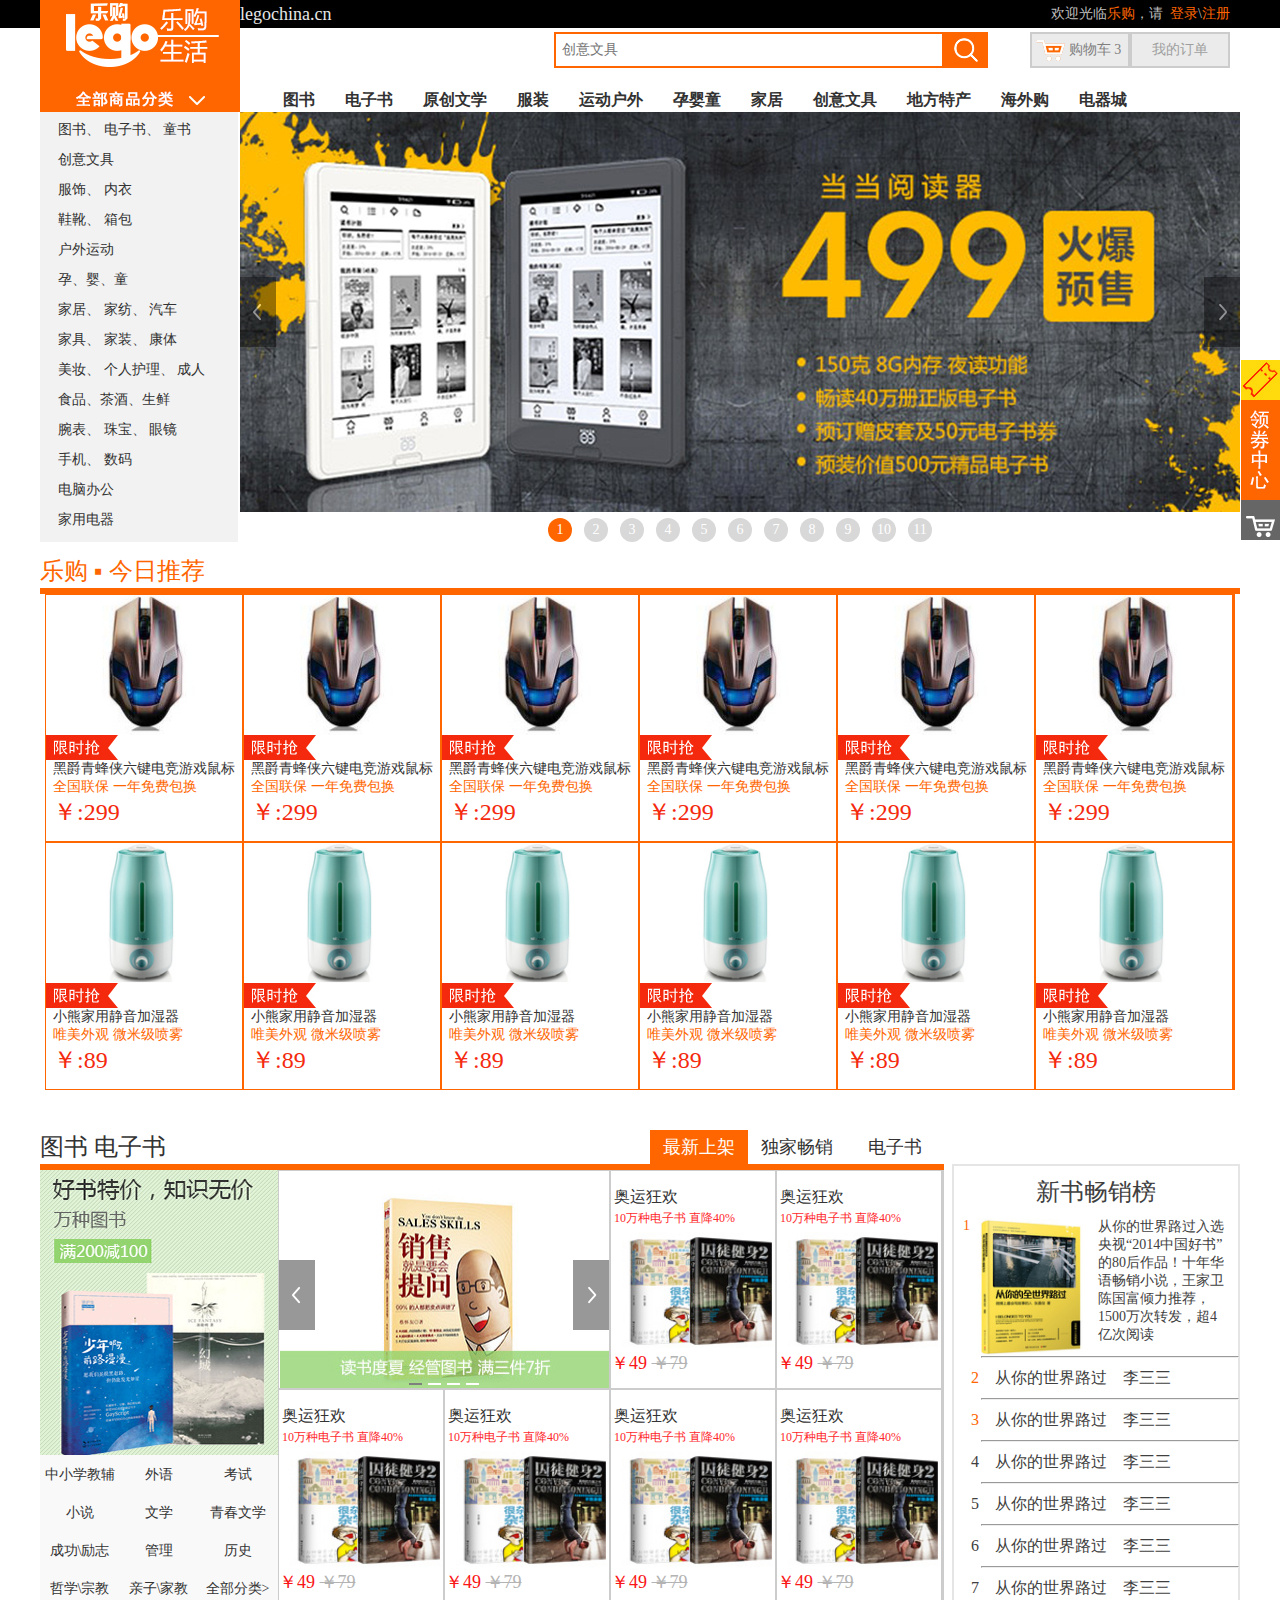
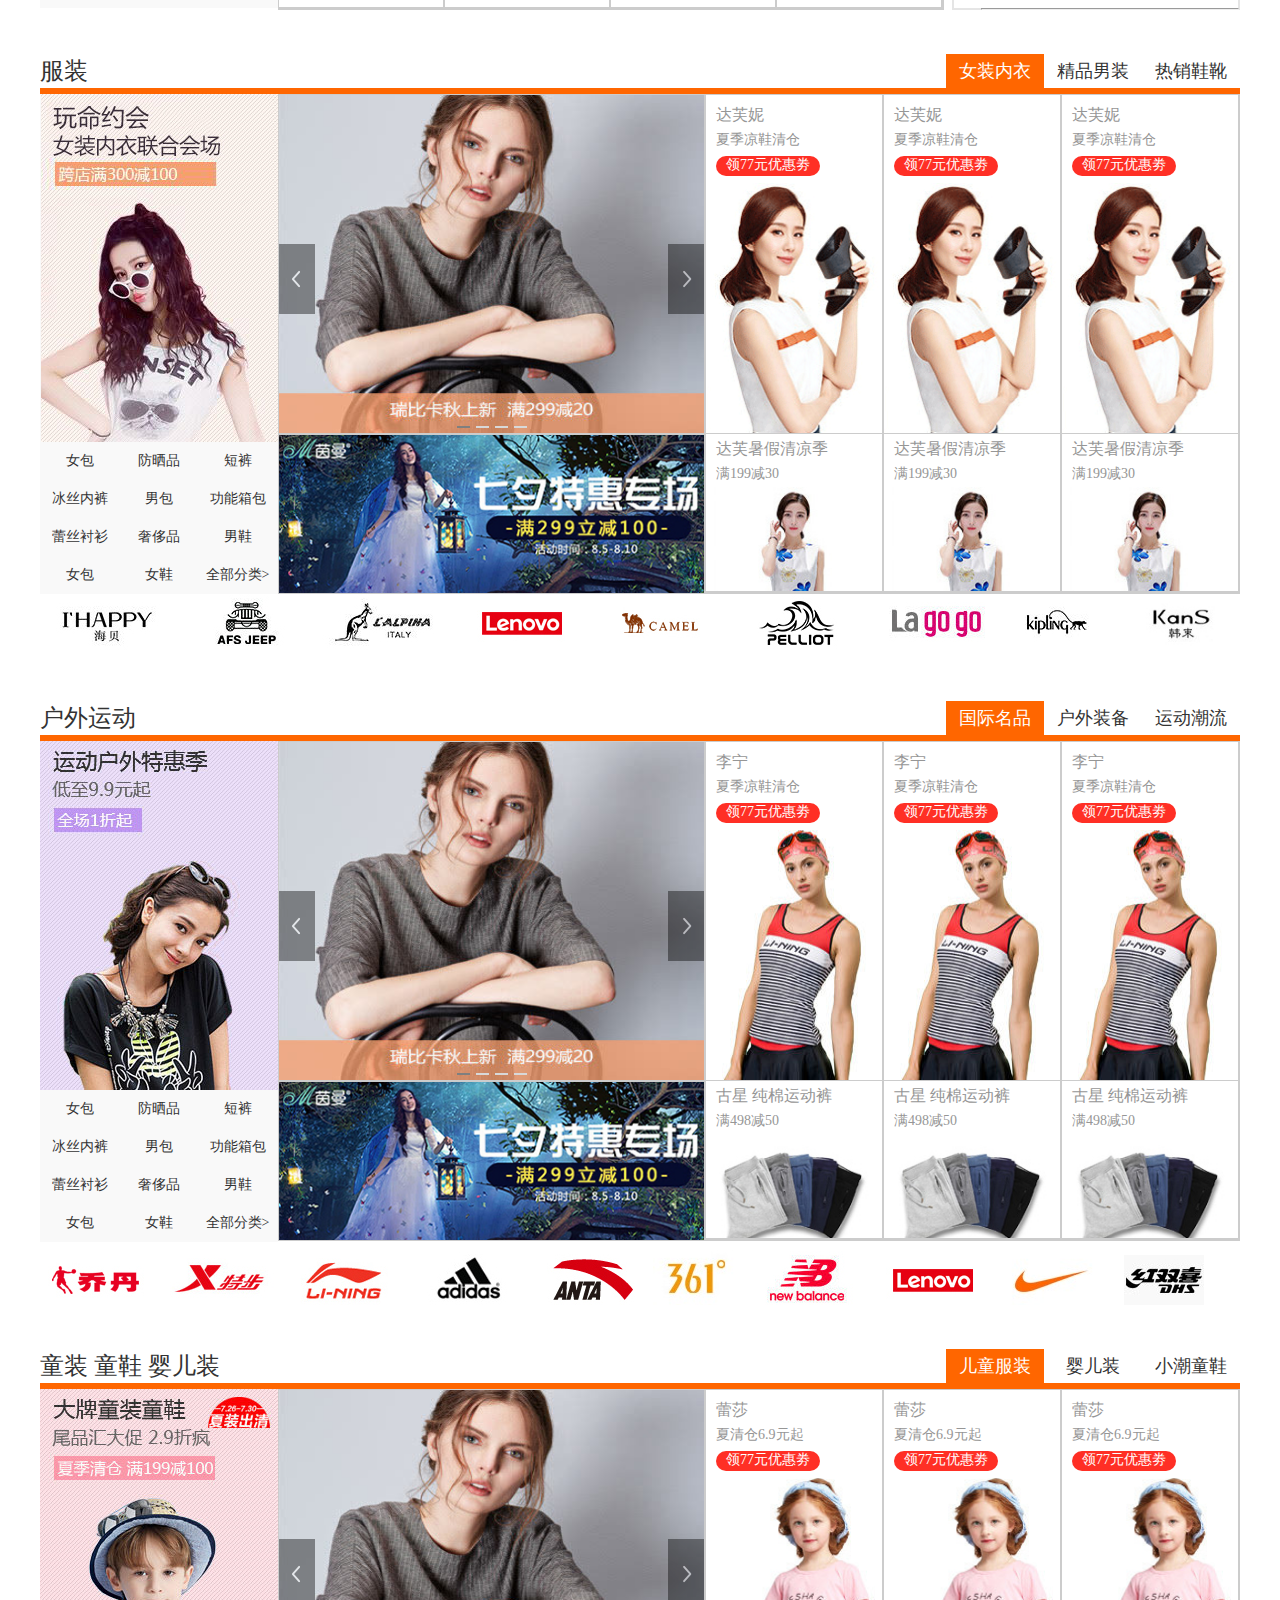
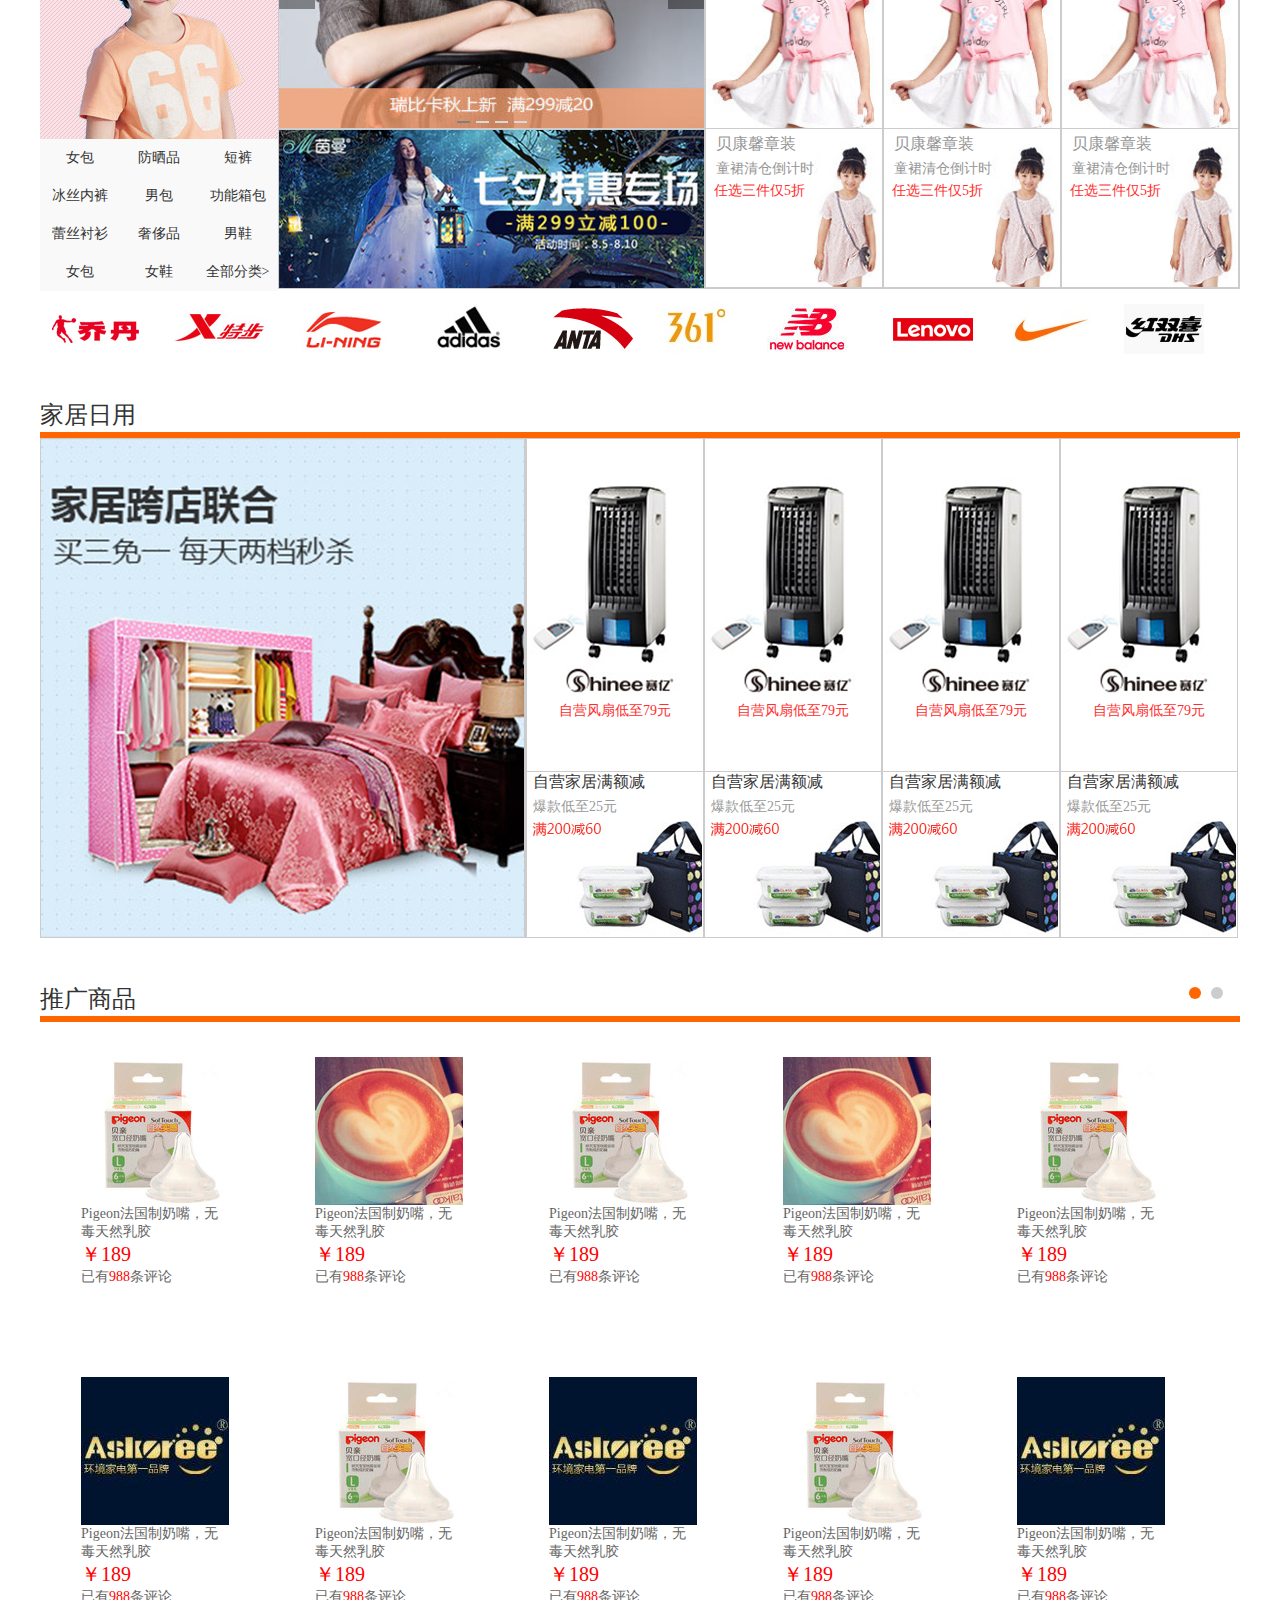
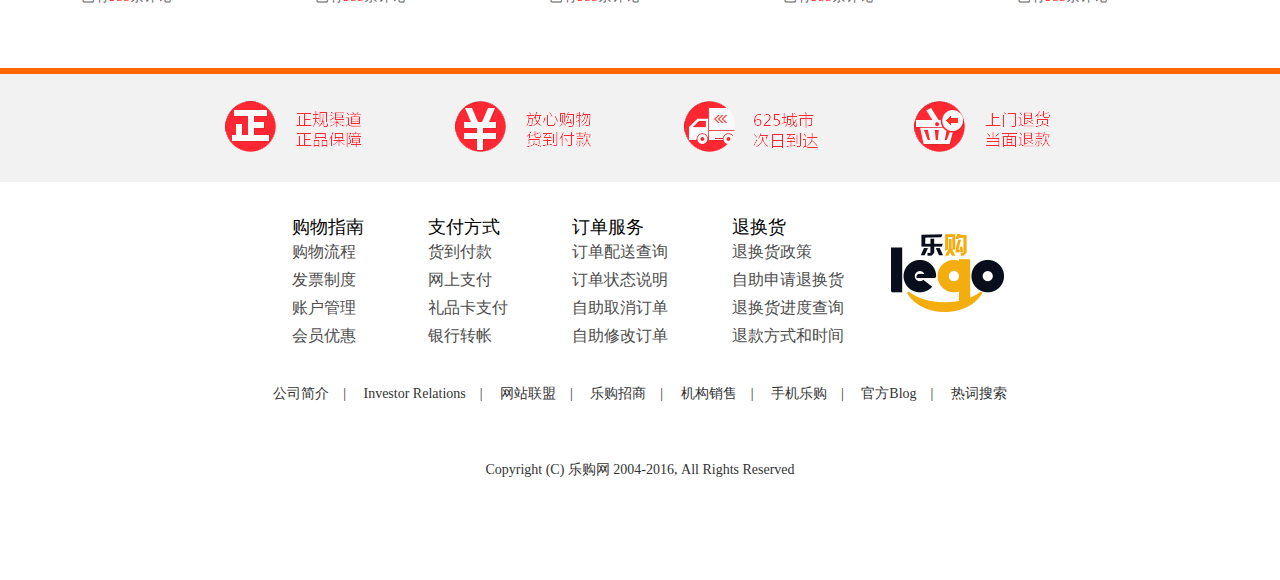
<file: index.html>
<!DOCTYPE html>
<html lang="en">
<head>
    <meta charset="UTF-8">
    <meta name="viewport" content="width=device-width, initial-scale=1.0">
    <meta http-equiv="X-UA-Compatible" content="ie=edge">
    <title>乐购商城-首页</title>
    <link rel="stylesheet" href="./css/reset.css">
    <link rel="stylesheet" href="./css/common.css">
    <link rel="stylesheet" href="./css/index.css">
    <script src="./js/jquery-3.1.0.js"></script>
    <script src="./js/carousel.min.js"></script>
    <script src="./js/common.js"></script>
    <script src="./js/index.js"></script>
</head>
<body>
    <!-- 页头 -->
    <!-- 登录 -->
    <div id="login" class="widthAll">
        <div class="wrapper ">
            <span>legochina.cn</span>
            <span class='fr mr10'>欢迎光临<a href='./index.html' class='fyellow'>乐购</a>，请 &nbsp;<a href="./login.html">登录</a>\<span><a
                        href="./register.html">注册</a></span></span>
        </div>
    </div>
    <!-- 搜索框 -->
    <div id="search" class='wrapper clearfix'>
        <div class="inbox fr mr10">
            <div class="search-box fl">
                <input type="text" class='search-content bd2yellow texti6' placeholder="创意文具">
                <input type="button" class='search-btn bd2yellow curpionter'>
            </div>
            <div class="shopping-box fr fdgray">
                <a href="./account.html"><input type="button" value="购物车 3" class='shop-car bd1gray  fwhite'></a>
                <a href="./account.html"><input type="button" value="我的订单" class='order bd1gray fgray'></a>
            </div>
        </div>
    </div>
    <!-- logo与导航 -->
    <div id="logoNav" class='wrapper pRel'>
        <a href='./productlist.html'><img src="./img/LOGO_02.jpg" alt="" class="logo pAbs"></a>
        <ul class='nav font16 fr'>
            <li><a href="#">图书</a></li>
            <li><a href="#">电子书</a></li>
            <li><a href="#">原创文学</a></li>
            <li><a href="#">服装</a></li>
            <li><a href="#">运动户外</a></li>
            <li><a href="#">孕婴童</a></li>
            <li><a href="#">家居</a></li>
            <li><a href="#">创意文具</a></li>
            <li><a href="#">地方特产</a></li>
            <li><a href="#">海外购</a></li>
            <li><a href="#">电器城</a></li>
        </ul>
    </div>
    <!-- 菜单与轮播 -->
    <div id="mBanner" class='wrapper clearfix'>
        <!-- 菜单 -->
        <ul class="menu f14 pRel fl bglgray">
            <li>
                <p>
                    <a href="#">图书、</a>
                    <a href="#">电子书、</a>
                    <a href="#">童书</a>
                </p>
                <dl>
                    <dt class='top font12'>
                        <a href="#">图书馆>></a>
                        <a href="#">儿童书馆>></a>
                        <a href="#">电子书馆>></a>
                    </dt>
                    <dt>
                        <a href="#">文艺</a>
                    </dt>
                    <dd>
                        <a href="#">小说</a>
                        <a href="#">文学</a>
                        <a href="#">传记</a>
                        <a href="#">青春</a>
                        <a href="#">动漫</a>
                        <a href="#">艺术</a>
                        <a href="#">摄影</a>
                        <a href="#">明星</a>
                    </dd>
                    <dt>
                        <a href="#">文艺</a>
                    </dt>
                    <dd>
                        <a href="#">小说</a>
                        <a href="#">文学</a>
                        <a href="#">传记</a>
                        <a href="#">青春</a>
                        <a href="#">动漫</a>
                        <a href="#">艺术</a>
                        <a href="#">摄影</a>
                        <a href="#">明星</a>
                    </dd>
                    <dt>
                        <a href="#">文艺</a>
                    </dt>
                    <dd>
                        <a href="#">小说</a>
                        <a href="#">文学</a>
                        <a href="#">传记</a>
                        <a href="#">青春</a>
                        <a href="#">动漫</a>
                        <a href="#">艺术</a>
                        <a href="#">摄影</a>
                        <a href="#">明星</a>
                    </dd>
                    <dt>
                        <a href="#">文艺</a>
                    </dt>
                    <dd>
                        <a href="#">小说</a>
                        <a href="#">文学</a>
                        <a href="#">传记</a>
                        <a href="#">青春</a>
                        <a href="#">动漫</a>
                        <a href="#">艺术</a>
                        <a href="#">摄影</a>
                        <a href="#">明星</a>
                    </dd>
                    <dt>
                        <a href="#">文艺</a>
                    </dt>
                    <dd>
                        <a href="#">小说</a>
                        <a href="#">文学</a>
                        <a href="#">传记</a>
                        <a href="#">青春</a>
                        <a href="#">动漫</a>
                        <a href="#">艺术</a>
                        <a href="#">摄影</a>
                        <a href="#">明星</a>
                    </dd>
                    <dt>
                        <a href="#">文艺</a>
                    </dt>
                    <dd>
                        <a href="#">小说</a>
                        <a href="#">文学</a>
                        <a href="#">传记</a>
                        <a href="#">青春</a>
                        <a href="#">动漫</a>
                        <a href="#">艺术</a>
                        <a href="#">摄影</a>
                        <a href="#">明星</a>
                    </dd>
                    <dt>
                        <a href="#">文艺</a>
                    </dt>
                    <dd>
                        <a href="#">小说</a>
                        <a href="#">文学</a>
                        <a href="#">传记</a>
                        <a href="#">青春</a>
                        <a href="#">动漫</a>
                        <a href="#">艺术</a>
                        <a href="#">摄影</a>
                        <a href="#">明星</a>
                    </dd>
                    <dt>
                        <a href="#">文艺</a>
                    </dt>
                    <dd>
                        <a href="#">小说</a>
                        <a href="#">文学</a>
                        <a href="#">传记</a>
                        <a href="#">青春</a>
                        <a href="#">动漫</a>
                        <a href="#">艺术</a>
                        <a href="#">摄影</a>
                        <a href="#">明星</a>
                    </dd>
                </dl>
            </li>
            <li>
                <p>
                    <a href="#">创意文具</a>
                </p>
                <dl>
                    <dt class='top font12'>
                        <a href="#">图书馆>></a>
                        <a href="#">儿童书馆>></a>
                        <a href="#">电子书馆>></a>
                    </dt>
                    <dt>
                        <a href="#">文艺</a>
                    </dt>
                    <dd>
                        <a href="#">小说</a>
                        <a href="#">文学</a>
                        <a href="#">传记</a>
                        <a href="#">青春</a>
                        <a href="#">动漫</a>
                        <a href="#">艺术</a>
                        <a href="#">摄影</a>
                        <a href="#">明星</a>
                    </dd>
                    <dt>
                        <a href="#">文艺</a>
                    </dt>
                    <dd>
                        <a href="#">小说</a>
                        <a href="#">文学</a>
                        <a href="#">传记</a>
                        <a href="#">青春</a>
                        <a href="#">动漫</a>
                        <a href="#">艺术</a>
                        <a href="#">摄影</a>
                        <a href="#">明星</a>
                    </dd>
                    <dt>
                        <a href="#">文艺</a>
                    </dt>
                    <dd>
                        <a href="#">小说</a>
                        <a href="#">文学</a>
                        <a href="#">传记</a>
                        <a href="#">青春</a>
                        <a href="#">动漫</a>
                        <a href="#">艺术</a>
                        <a href="#">摄影</a>
                        <a href="#">明星</a>
                    </dd>
                    <dt>
                        <a href="#">文艺</a>
                    </dt>
                    <dd>
                        <a href="#">小说</a>
                        <a href="#">文学</a>
                        <a href="#">传记</a>
                        <a href="#">青春</a>
                        <a href="#">动漫</a>
                        <a href="#">艺术</a>
                        <a href="#">摄影</a>
                        <a href="#">明星</a>
                    </dd>
                    <dt>
                        <a href="#">文艺</a>
                    </dt>
                    <dd>
                        <a href="#">小说</a>
                        <a href="#">文学</a>
                        <a href="#">传记</a>
                        <a href="#">青春</a>
                        <a href="#">动漫</a>
                        <a href="#">艺术</a>
                        <a href="#">摄影</a>
                        <a href="#">明星</a>
                    </dd>
                    <dt>
                        <a href="#">文艺</a>
                    </dt>
                    <dd>
                        <a href="#">小说</a>
                        <a href="#">文学</a>
                        <a href="#">传记</a>
                        <a href="#">青春</a>
                        <a href="#">动漫</a>
                        <a href="#">艺术</a>
                        <a href="#">摄影</a>
                        <a href="#">明星</a>
                    </dd>
                    <dt>
                        <a href="#">文艺</a>
                    </dt>
                    <dd>
                        <a href="#">小说</a>
                        <a href="#">文学</a>
                        <a href="#">传记</a>
                        <a href="#">青春</a>
                        <a href="#">动漫</a>
                        <a href="#">艺术</a>
                        <a href="#">摄影</a>
                        <a href="#">明星</a>
                    </dd>
                    <dt>
                        <a href="#">文艺</a>
                    </dt>
                    <dd>
                        <a href="#">小说</a>
                        <a href="#">文学</a>
                        <a href="#">传记</a>
                        <a href="#">青春</a>
                        <a href="#">动漫</a>
                        <a href="#">艺术</a>
                        <a href="#">摄影</a>
                        <a href="#">明星</a>
                    </dd>
                </dl>
            </li>
            <li>
                <p>
                    <a href="#">服饰、</a>
                    <a href="#">内衣</a>
                </p>
                <dl>
                    <dt class='top font12'>
                        <a href="#">图书馆>></a>
                        <a href="#">儿童书馆>></a>
                        <a href="#">电子书馆>></a>
                    </dt>
                    <dt>
                        <a href="#">文艺</a>
                    </dt>
                    <dd>
                        <a href="#">小说</a>
                        <a href="#">文学</a>
                        <a href="#">传记</a>
                        <a href="#">青春</a>
                        <a href="#">动漫</a>
                        <a href="#">艺术</a>
                        <a href="#">摄影</a>
                        <a href="#">明星</a>
                    </dd>
                    <dt>
                        <a href="#">文艺</a>
                    </dt>
                    <dd>
                        <a href="#">小说</a>
                        <a href="#">文学</a>
                        <a href="#">传记</a>
                        <a href="#">青春</a>
                        <a href="#">动漫</a>
                        <a href="#">艺术</a>
                        <a href="#">摄影</a>
                        <a href="#">明星</a>
                    </dd>
                    <dt>
                        <a href="#">文艺</a>
                    </dt>
                    <dd>
                        <a href="#">小说</a>
                        <a href="#">文学</a>
                        <a href="#">传记</a>
                        <a href="#">青春</a>
                        <a href="#">动漫</a>
                        <a href="#">艺术</a>
                        <a href="#">摄影</a>
                        <a href="#">明星</a>
                    </dd>
                    <dt>
                        <a href="#">文艺</a>
                    </dt>
                    <dd>
                        <a href="#">小说</a>
                        <a href="#">文学</a>
                        <a href="#">传记</a>
                        <a href="#">青春</a>
                        <a href="#">动漫</a>
                        <a href="#">艺术</a>
                        <a href="#">摄影</a>
                        <a href="#">明星</a>
                    </dd>
                    <dt>
                        <a href="#">文艺</a>
                    </dt>
                    <dd>
                        <a href="#">小说</a>
                        <a href="#">文学</a>
                        <a href="#">传记</a>
                        <a href="#">青春</a>
                        <a href="#">动漫</a>
                        <a href="#">艺术</a>
                        <a href="#">摄影</a>
                        <a href="#">明星</a>
                    </dd>
                    <dt>
                        <a href="#">文艺</a>
                    </dt>
                    <dd>
                        <a href="#">小说</a>
                        <a href="#">文学</a>
                        <a href="#">传记</a>
                        <a href="#">青春</a>
                        <a href="#">动漫</a>
                        <a href="#">艺术</a>
                        <a href="#">摄影</a>
                        <a href="#">明星</a>
                    </dd>
                    <dt>
                        <a href="#">文艺</a>
                    </dt>
                    <dd>
                        <a href="#">小说</a>
                        <a href="#">文学</a>
                        <a href="#">传记</a>
                        <a href="#">青春</a>
                        <a href="#">动漫</a>
                        <a href="#">艺术</a>
                        <a href="#">摄影</a>
                        <a href="#">明星</a>
                    </dd>
                    <dt>
                        <a href="#">文艺</a>
                    </dt>
                    <dd>
                        <a href="#">小说</a>
                        <a href="#">文学</a>
                        <a href="#">传记</a>
                        <a href="#">青春</a>
                        <a href="#">动漫</a>
                        <a href="#">艺术</a>
                        <a href="#">摄影</a>
                        <a href="#">明星</a>
                    </dd>
                </dl>
            </li>
            <li>
                <p><a href="#">鞋靴、</a>
                    <a href="#">箱包</a>
                </p>
                <dl>
                    <dt class='top font12'>
                        <a href="#">图书馆>></a>
                        <a href="#">儿童书馆>></a>
                        <a href="#">电子书馆>></a>
                    </dt>
                    <dt>
                        <a href="#">文艺</a>
                    </dt>
                    <dd>
                        <a href="#">小说</a>
                        <a href="#">文学</a>
                        <a href="#">传记</a>
                        <a href="#">青春</a>
                        <a href="#">动漫</a>
                        <a href="#">艺术</a>
                        <a href="#">摄影</a>
                        <a href="#">明星</a>
                    </dd>
                    <dt>
                        <a href="#">文艺</a>
                    </dt>
                    <dd>
                        <a href="#">小说</a>
                        <a href="#">文学</a>
                        <a href="#">传记</a>
                        <a href="#">青春</a>
                        <a href="#">动漫</a>
                        <a href="#">艺术</a>
                        <a href="#">摄影</a>
                        <a href="#">明星</a>
                    </dd>
                    <dt>
                        <a href="#">文艺</a>
                    </dt>
                    <dd>
                        <a href="#">小说</a>
                        <a href="#">文学</a>
                        <a href="#">传记</a>
                        <a href="#">青春</a>
                        <a href="#">动漫</a>
                        <a href="#">艺术</a>
                        <a href="#">摄影</a>
                        <a href="#">明星</a>
                    </dd>
                    <dt>
                        <a href="#">文艺</a>
                    </dt>
                    <dd>
                        <a href="#">小说</a>
                        <a href="#">文学</a>
                        <a href="#">传记</a>
                        <a href="#">青春</a>
                        <a href="#">动漫</a>
                        <a href="#">艺术</a>
                        <a href="#">摄影</a>
                        <a href="#">明星</a>
                    </dd>
                    <dt>
                        <a href="#">文艺</a>
                    </dt>
                    <dd>
                        <a href="#">小说</a>
                        <a href="#">文学</a>
                        <a href="#">传记</a>
                        <a href="#">青春</a>
                        <a href="#">动漫</a>
                        <a href="#">艺术</a>
                        <a href="#">摄影</a>
                        <a href="#">明星</a>
                    </dd>
                    <dt>
                        <a href="#">文艺</a>
                    </dt>
                    <dd>
                        <a href="#">小说</a>
                        <a href="#">文学</a>
                        <a href="#">传记</a>
                        <a href="#">青春</a>
                        <a href="#">动漫</a>
                        <a href="#">艺术</a>
                        <a href="#">摄影</a>
                        <a href="#">明星</a>
                    </dd>
                    <dt>
                        <a href="#">文艺</a>
                    </dt>
                    <dd>
                        <a href="#">小说</a>
                        <a href="#">文学</a>
                        <a href="#">传记</a>
                        <a href="#">青春</a>
                        <a href="#">动漫</a>
                        <a href="#">艺术</a>
                        <a href="#">摄影</a>
                        <a href="#">明星</a>
                    </dd>
                    <dt>
                        <a href="#">文艺</a>
                    </dt>
                    <dd>
                        <a href="#">小说</a>
                        <a href="#">文学</a>
                        <a href="#">传记</a>
                        <a href="#">青春</a>
                        <a href="#">动漫</a>
                        <a href="#">艺术</a>
                        <a href="#">摄影</a>
                        <a href="#">明星</a>
                    </dd>
                </dl>
            </li>
            <li>
                <p>
                    <a href="#">户外运动</a>
                    <dl>
                        <dt class='top font12'>
                            <a href="#">图书馆>></a>
                            <a href="#">儿童书馆>></a>
                            <a href="#">电子书馆>></a>
                        </dt>
                        <dt>
                            <a href="#">文艺</a>
                        </dt>
                        <dd>
                            <a href="#">小说</a>
                            <a href="#">文学</a>
                            <a href="#">传记</a>
                            <a href="#">青春</a>
                            <a href="#">动漫</a>
                            <a href="#">艺术</a>
                            <a href="#">摄影</a>
                            <a href="#">明星</a>
                        </dd>
                        <dt>
                            <a href="#">文艺</a>
                        </dt>
                        <dd>
                            <a href="#">小说</a>
                            <a href="#">文学</a>
                            <a href="#">传记</a>
                            <a href="#">青春</a>
                            <a href="#">动漫</a>
                            <a href="#">艺术</a>
                            <a href="#">摄影</a>
                            <a href="#">明星</a>
                        </dd>
                        <dt>
                            <a href="#">文艺</a>
                        </dt>
                        <dd>
                            <a href="#">小说</a>
                            <a href="#">文学</a>
                            <a href="#">传记</a>
                            <a href="#">青春</a>
                            <a href="#">动漫</a>
                            <a href="#">艺术</a>
                            <a href="#">摄影</a>
                            <a href="#">明星</a>
                        </dd>
                        <dt>
                            <a href="#">文艺</a>
                        </dt>
                        <dd>
                            <a href="#">小说</a>
                            <a href="#">文学</a>
                            <a href="#">传记</a>
                            <a href="#">青春</a>
                            <a href="#">动漫</a>
                            <a href="#">艺术</a>
                            <a href="#">摄影</a>
                            <a href="#">明星</a>
                        </dd>
                        <dt>
                            <a href="#">文艺</a>
                        </dt>
                        <dd>
                            <a href="#">小说</a>
                            <a href="#">文学</a>
                            <a href="#">传记</a>
                            <a href="#">青春</a>
                            <a href="#">动漫</a>
                            <a href="#">艺术</a>
                            <a href="#">摄影</a>
                            <a href="#">明星</a>
                        </dd>
                        <dt>
                            <a href="#">文艺</a>
                        </dt>
                        <dd>
                            <a href="#">小说</a>
                            <a href="#">文学</a>
                            <a href="#">传记</a>
                            <a href="#">青春</a>
                            <a href="#">动漫</a>
                            <a href="#">艺术</a>
                            <a href="#">摄影</a>
                            <a href="#">明星</a>
                        </dd>
                        <dt>
                            <a href="#">文艺</a>
                        </dt>
                        <dd>
                            <a href="#">小说</a>
                            <a href="#">文学</a>
                            <a href="#">传记</a>
                            <a href="#">青春</a>
                            <a href="#">动漫</a>
                            <a href="#">艺术</a>
                            <a href="#">摄影</a>
                            <a href="#">明星</a>
                        </dd>
                        <dt>
                            <a href="#">文艺</a>
                        </dt>
                        <dd>
                            <a href="#">小说</a>
                            <a href="#">文学</a>
                            <a href="#">传记</a>
                            <a href="#">青春</a>
                            <a href="#">动漫</a>
                            <a href="#">艺术</a>
                            <a href="#">摄影</a>
                            <a href="#">明星</a>
                        </dd>
                    </dl>
            </li>
            <li>
                <p>
                    <a href="#">孕、婴、童</a>
                </p>
                <dl>
                    <dt class='top font12'>
                        <a href="#">图书馆>></a>
                        <a href="#">儿童书馆>></a>
                        <a href="#">电子书馆>></a>
                    </dt>
                    <dt>
                        <a href="#">文艺</a>
                    </dt>
                    <dd>
                        <a href="#">小说</a>
                        <a href="#">文学</a>
                        <a href="#">传记</a>
                        <a href="#">青春</a>
                        <a href="#">动漫</a>
                        <a href="#">艺术</a>
                        <a href="#">摄影</a>
                        <a href="#">明星</a>
                    </dd>
                    <dt>
                        <a href="#">文艺</a>
                    </dt>
                    <dd>
                        <a href="#">小说</a>
                        <a href="#">文学</a>
                        <a href="#">传记</a>
                        <a href="#">青春</a>
                        <a href="#">动漫</a>
                        <a href="#">艺术</a>
                        <a href="#">摄影</a>
                        <a href="#">明星</a>
                    </dd>
                    <dt>
                        <a href="#">文艺</a>
                    </dt>
                    <dd>
                        <a href="#">小说</a>
                        <a href="#">文学</a>
                        <a href="#">传记</a>
                        <a href="#">青春</a>
                        <a href="#">动漫</a>
                        <a href="#">艺术</a>
                        <a href="#">摄影</a>
                        <a href="#">明星</a>
                    </dd>
                    <dt>
                        <a href="#">文艺</a>
                    </dt>
                    <dd>
                        <a href="#">小说</a>
                        <a href="#">文学</a>
                        <a href="#">传记</a>
                        <a href="#">青春</a>
                        <a href="#">动漫</a>
                        <a href="#">艺术</a>
                        <a href="#">摄影</a>
                        <a href="#">明星</a>
                    </dd>
                    <dt>
                        <a href="#">文艺</a>
                    </dt>
                    <dd>
                        <a href="#">小说</a>
                        <a href="#">文学</a>
                        <a href="#">传记</a>
                        <a href="#">青春</a>
                        <a href="#">动漫</a>
                        <a href="#">艺术</a>
                        <a href="#">摄影</a>
                        <a href="#">明星</a>
                    </dd>
                    <dt>
                        <a href="#">文艺</a>
                    </dt>
                    <dd>
                        <a href="#">小说</a>
                        <a href="#">文学</a>
                        <a href="#">传记</a>
                        <a href="#">青春</a>
                        <a href="#">动漫</a>
                        <a href="#">艺术</a>
                        <a href="#">摄影</a>
                        <a href="#">明星</a>
                    </dd>
                    <dt>
                        <a href="#">文艺</a>
                    </dt>
                    <dd>
                        <a href="#">小说</a>
                        <a href="#">文学</a>
                        <a href="#">传记</a>
                        <a href="#">青春</a>
                        <a href="#">动漫</a>
                        <a href="#">艺术</a>
                        <a href="#">摄影</a>
                        <a href="#">明星</a>
                    </dd>
                    <dt>
                        <a href="#">文艺</a>
                    </dt>
                    <dd>
                        <a href="#">小说</a>
                        <a href="#">文学</a>
                        <a href="#">传记</a>
                        <a href="#">青春</a>
                        <a href="#">动漫</a>
                        <a href="#">艺术</a>
                        <a href="#">摄影</a>
                        <a href="#">明星</a>
                    </dd>
                </dl>
            </li>
            <li>
                <p>
                    <a href="#">家居、</a>
                    <a href="#">家纺、</a>
                    <a href="#">汽车</a>
                </p>
                <dl>
                    <dt class='top font12'>
                        <a href="#">图书馆>></a>
                        <a href="#">儿童书馆>></a>
                        <a href="#">电子书馆>></a>
                    </dt>
                    <dt>
                        <a href="#">文艺</a>
                    </dt>
                    <dd>
                        <a href="#">小说</a>
                        <a href="#">文学</a>
                        <a href="#">传记</a>
                        <a href="#">青春</a>
                        <a href="#">动漫</a>
                        <a href="#">艺术</a>
                        <a href="#">摄影</a>
                        <a href="#">明星</a>
                    </dd>
                    <dt>
                        <a href="#">文艺</a>
                    </dt>
                    <dd>
                        <a href="#">小说</a>
                        <a href="#">文学</a>
                        <a href="#">传记</a>
                        <a href="#">青春</a>
                        <a href="#">动漫</a>
                        <a href="#">艺术</a>
                        <a href="#">摄影</a>
                        <a href="#">明星</a>
                    </dd>
                    <dt>
                        <a href="#">文艺</a>
                    </dt>
                    <dd>
                        <a href="#">小说</a>
                        <a href="#">文学</a>
                        <a href="#">传记</a>
                        <a href="#">青春</a>
                        <a href="#">动漫</a>
                        <a href="#">艺术</a>
                        <a href="#">摄影</a>
                        <a href="#">明星</a>
                    </dd>
                    <dt>
                        <a href="#">文艺</a>
                    </dt>
                    <dd>
                        <a href="#">小说</a>
                        <a href="#">文学</a>
                        <a href="#">传记</a>
                        <a href="#">青春</a>
                        <a href="#">动漫</a>
                        <a href="#">艺术</a>
                        <a href="#">摄影</a>
                        <a href="#">明星</a>
                    </dd>
                    <dt>
                        <a href="#">文艺</a>
                    </dt>
                    <dd>
                        <a href="#">小说</a>
                        <a href="#">文学</a>
                        <a href="#">传记</a>
                        <a href="#">青春</a>
                        <a href="#">动漫</a>
                        <a href="#">艺术</a>
                        <a href="#">摄影</a>
                        <a href="#">明星</a>
                    </dd>
                    <dt>
                        <a href="#">文艺</a>
                    </dt>
                    <dd>
                        <a href="#">小说</a>
                        <a href="#">文学</a>
                        <a href="#">传记</a>
                        <a href="#">青春</a>
                        <a href="#">动漫</a>
                        <a href="#">艺术</a>
                        <a href="#">摄影</a>
                        <a href="#">明星</a>
                    </dd>
                    <dt>
                        <a href="#">文艺</a>
                    </dt>
                    <dd>
                        <a href="#">小说</a>
                        <a href="#">文学</a>
                        <a href="#">传记</a>
                        <a href="#">青春</a>
                        <a href="#">动漫</a>
                        <a href="#">艺术</a>
                        <a href="#">摄影</a>
                        <a href="#">明星</a>
                    </dd>
                    <dt>
                        <a href="#">文艺</a>
                    </dt>
                    <dd>
                        <a href="#">小说</a>
                        <a href="#">文学</a>
                        <a href="#">传记</a>
                        <a href="#">青春</a>
                        <a href="#">动漫</a>
                        <a href="#">艺术</a>
                        <a href="#">摄影</a>
                        <a href="#">明星</a>
                    </dd>
                </dl>
            </li>
            <li>
                <p>
                    <a href="#">家具、</a>
                    <a href="#">家装、</a>
                    <a href="#">康体</a>
                </p>
                <dl>
                    <dt class='top font12'>
                        <a href="#">图书馆>></a>
                        <a href="#">儿童书馆>></a>
                        <a href="#">电子书馆>></a>
                    </dt>
                    <dt>
                        <a href="#">文艺</a>
                    </dt>
                    <dd>
                        <a href="#">小说</a>
                        <a href="#">文学</a>
                        <a href="#">传记</a>
                        <a href="#">青春</a>
                        <a href="#">动漫</a>
                        <a href="#">艺术</a>
                        <a href="#">摄影</a>
                        <a href="#">明星</a>
                    </dd>
                    <dt>
                        <a href="#">文艺</a>
                    </dt>
                    <dd>
                        <a href="#">小说</a>
                        <a href="#">文学</a>
                        <a href="#">传记</a>
                        <a href="#">青春</a>
                        <a href="#">动漫</a>
                        <a href="#">艺术</a>
                        <a href="#">摄影</a>
                        <a href="#">明星</a>
                    </dd>
                    <dt>
                        <a href="#">文艺</a>
                    </dt>
                    <dd>
                        <a href="#">小说</a>
                        <a href="#">文学</a>
                        <a href="#">传记</a>
                        <a href="#">青春</a>
                        <a href="#">动漫</a>
                        <a href="#">艺术</a>
                        <a href="#">摄影</a>
                        <a href="#">明星</a>
                    </dd>
                    <dt>
                        <a href="#">文艺</a>
                    </dt>
                    <dd>
                        <a href="#">小说</a>
                        <a href="#">文学</a>
                        <a href="#">传记</a>
                        <a href="#">青春</a>
                        <a href="#">动漫</a>
                        <a href="#">艺术</a>
                        <a href="#">摄影</a>
                        <a href="#">明星</a>
                    </dd>
                    <dt>
                        <a href="#">文艺</a>
                    </dt>
                    <dd>
                        <a href="#">小说</a>
                        <a href="#">文学</a>
                        <a href="#">传记</a>
                        <a href="#">青春</a>
                        <a href="#">动漫</a>
                        <a href="#">艺术</a>
                        <a href="#">摄影</a>
                        <a href="#">明星</a>
                    </dd>
                    <dt>
                        <a href="#">文艺</a>
                    </dt>
                    <dd>
                        <a href="#">小说</a>
                        <a href="#">文学</a>
                        <a href="#">传记</a>
                        <a href="#">青春</a>
                        <a href="#">动漫</a>
                        <a href="#">艺术</a>
                        <a href="#">摄影</a>
                        <a href="#">明星</a>
                    </dd>
                    <dt>
                        <a href="#">文艺</a>
                    </dt>
                    <dd>
                        <a href="#">小说</a>
                        <a href="#">文学</a>
                        <a href="#">传记</a>
                        <a href="#">青春</a>
                        <a href="#">动漫</a>
                        <a href="#">艺术</a>
                        <a href="#">摄影</a>
                        <a href="#">明星</a>
                    </dd>
                    <dt>
                        <a href="#">文艺</a>
                    </dt>
                    <dd>
                        <a href="#">小说</a>
                        <a href="#">文学</a>
                        <a href="#">传记</a>
                        <a href="#">青春</a>
                        <a href="#">动漫</a>
                        <a href="#">艺术</a>
                        <a href="#">摄影</a>
                        <a href="#">明星</a>
                    </dd>
                </dl>
            </li>
            <li>
                <p>
                    <a href="#">美妆、</a>
                    <a href="#">个人护理、</a>
                    <a href="#">成人</a>
                </p>
                <dl>
                    <dt class='top font12'>
                        <a href="#">图书馆>></a>
                        <a href="#">儿童书馆>></a>
                        <a href="#">电子书馆>></a>
                    </dt>
                    <dt>
                        <a href="#">文艺</a>
                    </dt>
                    <dd>
                        <a href="#">小说</a>
                        <a href="#">文学</a>
                        <a href="#">传记</a>
                        <a href="#">青春</a>
                        <a href="#">动漫</a>
                        <a href="#">艺术</a>
                        <a href="#">摄影</a>
                        <a href="#">明星</a>
                    </dd>
                    <dt>
                        <a href="#">文艺</a>
                    </dt>
                    <dd>
                        <a href="#">小说</a>
                        <a href="#">文学</a>
                        <a href="#">传记</a>
                        <a href="#">青春</a>
                        <a href="#">动漫</a>
                        <a href="#">艺术</a>
                        <a href="#">摄影</a>
                        <a href="#">明星</a>
                    </dd>
                    <dt>
                        <a href="#">文艺</a>
                    </dt>
                    <dd>
                        <a href="#">小说</a>
                        <a href="#">文学</a>
                        <a href="#">传记</a>
                        <a href="#">青春</a>
                        <a href="#">动漫</a>
                        <a href="#">艺术</a>
                        <a href="#">摄影</a>
                        <a href="#">明星</a>
                    </dd>
                    <dt>
                        <a href="#">文艺</a>
                    </dt>
                    <dd>
                        <a href="#">小说</a>
                        <a href="#">文学</a>
                        <a href="#">传记</a>
                        <a href="#">青春</a>
                        <a href="#">动漫</a>
                        <a href="#">艺术</a>
                        <a href="#">摄影</a>
                        <a href="#">明星</a>
                    </dd>
                    <dt>
                        <a href="#">文艺</a>
                    </dt>
                    <dd>
                        <a href="#">小说</a>
                        <a href="#">文学</a>
                        <a href="#">传记</a>
                        <a href="#">青春</a>
                        <a href="#">动漫</a>
                        <a href="#">艺术</a>
                        <a href="#">摄影</a>
                        <a href="#">明星</a>
                    </dd>
                    <dt>
                        <a href="#">文艺</a>
                    </dt>
                    <dd>
                        <a href="#">小说</a>
                        <a href="#">文学</a>
                        <a href="#">传记</a>
                        <a href="#">青春</a>
                        <a href="#">动漫</a>
                        <a href="#">艺术</a>
                        <a href="#">摄影</a>
                        <a href="#">明星</a>
                    </dd>
                    <dt>
                        <a href="#">文艺</a>
                    </dt>
                    <dd>
                        <a href="#">小说</a>
                        <a href="#">文学</a>
                        <a href="#">传记</a>
                        <a href="#">青春</a>
                        <a href="#">动漫</a>
                        <a href="#">艺术</a>
                        <a href="#">摄影</a>
                        <a href="#">明星</a>
                    </dd>
                    <dt>
                        <a href="#">文艺</a>
                    </dt>
                    <dd>
                        <a href="#">小说</a>
                        <a href="#">文学</a>
                        <a href="#">传记</a>
                        <a href="#">青春</a>
                        <a href="#">动漫</a>
                        <a href="#">艺术</a>
                        <a href="#">摄影</a>
                        <a href="#">明星</a>
                    </dd>
                </dl>
            </li>
            <li>
                <p><a href="#"></a>
                    食品、茶酒、生鲜</p>
                <dl>
                    <dt class='top font12'>
                        <a href="#">图书馆>></a>
                        <a href="#">儿童书馆>></a>
                        <a href="#">电子书馆>></a>
                    </dt>
                    <dt>
                        <a href="#">文艺</a>
                    </dt>
                    <dd>
                        <a href="#">小说</a>
                        <a href="#">文学</a>
                        <a href="#">传记</a>
                        <a href="#">青春</a>
                        <a href="#">动漫</a>
                        <a href="#">艺术</a>
                        <a href="#">摄影</a>
                        <a href="#">明星</a>
                    </dd>
                    <dt>
                        <a href="#">文艺</a>
                    </dt>
                    <dd>
                        <a href="#">小说</a>
                        <a href="#">文学</a>
                        <a href="#">传记</a>
                        <a href="#">青春</a>
                        <a href="#">动漫</a>
                        <a href="#">艺术</a>
                        <a href="#">摄影</a>
                        <a href="#">明星</a>
                    </dd>
                    <dt>
                        <a href="#">文艺</a>
                    </dt>
                    <dd>
                        <a href="#">小说</a>
                        <a href="#">文学</a>
                        <a href="#">传记</a>
                        <a href="#">青春</a>
                        <a href="#">动漫</a>
                        <a href="#">艺术</a>
                        <a href="#">摄影</a>
                        <a href="#">明星</a>
                    </dd>
                    <dt>
                        <a href="#">文艺</a>
                    </dt>
                    <dd>
                        <a href="#">小说</a>
                        <a href="#">文学</a>
                        <a href="#">传记</a>
                        <a href="#">青春</a>
                        <a href="#">动漫</a>
                        <a href="#">艺术</a>
                        <a href="#">摄影</a>
                        <a href="#">明星</a>
                    </dd>
                    <dt>
                        <a href="#">文艺</a>
                    </dt>
                    <dd>
                        <a href="#">小说</a>
                        <a href="#">文学</a>
                        <a href="#">传记</a>
                        <a href="#">青春</a>
                        <a href="#">动漫</a>
                        <a href="#">艺术</a>
                        <a href="#">摄影</a>
                        <a href="#">明星</a>
                    </dd>
                    <dt>
                        <a href="#">文艺</a>
                    </dt>
                    <dd>
                        <a href="#">小说</a>
                        <a href="#">文学</a>
                        <a href="#">传记</a>
                        <a href="#">青春</a>
                        <a href="#">动漫</a>
                        <a href="#">艺术</a>
                        <a href="#">摄影</a>
                        <a href="#">明星</a>
                    </dd>
                    <dt>
                        <a href="#">文艺</a>
                    </dt>
                    <dd>
                        <a href="#">小说</a>
                        <a href="#">文学</a>
                        <a href="#">传记</a>
                        <a href="#">青春</a>
                        <a href="#">动漫</a>
                        <a href="#">艺术</a>
                        <a href="#">摄影</a>
                        <a href="#">明星</a>
                    </dd>
                    <dt>
                        <a href="#">文艺</a>
                    </dt>
                    <dd>
                        <a href="#">小说</a>
                        <a href="#">文学</a>
                        <a href="#">传记</a>
                        <a href="#">青春</a>
                        <a href="#">动漫</a>
                        <a href="#">艺术</a>
                        <a href="#">摄影</a>
                        <a href="#">明星</a>
                    </dd>
                </dl>
            </li>
            <li>
                <p>
                    <a href="#">腕表、</a>
                    <a href="#">珠宝、</a>
                    <a href="#">眼镜</a>
                </p>
                <dl>
                    <dt class='top font12'>
                        <a href="#">图书馆>></a>
                        <a href="#">儿童书馆>></a>
                        <a href="#">电子书馆>></a>
                    </dt>
                    <dt>
                        <a href="#">文艺</a>
                    </dt>
                    <dd>
                        <a href="#">小说</a>
                        <a href="#">文学</a>
                        <a href="#">传记</a>
                        <a href="#">青春</a>
                        <a href="#">动漫</a>
                        <a href="#">艺术</a>
                        <a href="#">摄影</a>
                        <a href="#">明星</a>
                    </dd>
                    <dt>
                        <a href="#">文艺</a>
                    </dt>
                    <dd>
                        <a href="#">小说</a>
                        <a href="#">文学</a>
                        <a href="#">传记</a>
                        <a href="#">青春</a>
                        <a href="#">动漫</a>
                        <a href="#">艺术</a>
                        <a href="#">摄影</a>
                        <a href="#">明星</a>
                    </dd>
                    <dt>
                        <a href="#">文艺</a>
                    </dt>
                    <dd>
                        <a href="#">小说</a>
                        <a href="#">文学</a>
                        <a href="#">传记</a>
                        <a href="#">青春</a>
                        <a href="#">动漫</a>
                        <a href="#">艺术</a>
                        <a href="#">摄影</a>
                        <a href="#">明星</a>
                    </dd>
                    <dt>
                        <a href="#">文艺</a>
                    </dt>
                    <dd>
                        <a href="#">小说</a>
                        <a href="#">文学</a>
                        <a href="#">传记</a>
                        <a href="#">青春</a>
                        <a href="#">动漫</a>
                        <a href="#">艺术</a>
                        <a href="#">摄影</a>
                        <a href="#">明星</a>
                    </dd>
                    <dt>
                        <a href="#">文艺</a>
                    </dt>
                    <dd>
                        <a href="#">小说</a>
                        <a href="#">文学</a>
                        <a href="#">传记</a>
                        <a href="#">青春</a>
                        <a href="#">动漫</a>
                        <a href="#">艺术</a>
                        <a href="#">摄影</a>
                        <a href="#">明星</a>
                    </dd>
                    <dt>
                        <a href="#">文艺</a>
                    </dt>
                    <dd>
                        <a href="#">小说</a>
                        <a href="#">文学</a>
                        <a href="#">传记</a>
                        <a href="#">青春</a>
                        <a href="#">动漫</a>
                        <a href="#">艺术</a>
                        <a href="#">摄影</a>
                        <a href="#">明星</a>
                    </dd>
                    <dt>
                        <a href="#">文艺</a>
                    </dt>
                    <dd>
                        <a href="#">小说</a>
                        <a href="#">文学</a>
                        <a href="#">传记</a>
                        <a href="#">青春</a>
                        <a href="#">动漫</a>
                        <a href="#">艺术</a>
                        <a href="#">摄影</a>
                        <a href="#">明星</a>
                    </dd>
                    <dt>
                        <a href="#">文艺</a>
                    </dt>
                    <dd>
                        <a href="#">小说</a>
                        <a href="#">文学</a>
                        <a href="#">传记</a>
                        <a href="#">青春</a>
                        <a href="#">动漫</a>
                        <a href="#">艺术</a>
                        <a href="#">摄影</a>
                        <a href="#">明星</a>
                    </dd>
                </dl>
            </li>
            <li>
                <p>
                    <a href="#">手机、</a>
                    <a href="#">数码</a>
                </p>
                <dl>
                    <dt class='top font12'>
                        <a href="#">图书馆>></a>
                        <a href="#">儿童书馆>></a>
                        <a href="#">电子书馆>></a>
                    </dt>
                    <dt>
                        <a href="#">文艺</a>
                    </dt>
                    <dd>
                        <a href="#">小说</a>
                        <a href="#">文学</a>
                        <a href="#">传记</a>
                        <a href="#">青春</a>
                        <a href="#">动漫</a>
                        <a href="#">艺术</a>
                        <a href="#">摄影</a>
                        <a href="#">明星</a>
                    </dd>
                    <dt>
                        <a href="#">文艺</a>
                    </dt>
                    <dd>
                        <a href="#">小说</a>
                        <a href="#">文学</a>
                        <a href="#">传记</a>
                        <a href="#">青春</a>
                        <a href="#">动漫</a>
                        <a href="#">艺术</a>
                        <a href="#">摄影</a>
                        <a href="#">明星</a>
                    </dd>
                    <dt>
                        <a href="#">文艺</a>
                    </dt>
                    <dd>
                        <a href="#">小说</a>
                        <a href="#">文学</a>
                        <a href="#">传记</a>
                        <a href="#">青春</a>
                        <a href="#">动漫</a>
                        <a href="#">艺术</a>
                        <a href="#">摄影</a>
                        <a href="#">明星</a>
                    </dd>
                    <dt>
                        <a href="#">文艺</a>
                    </dt>
                    <dd>
                        <a href="#">小说</a>
                        <a href="#">文学</a>
                        <a href="#">传记</a>
                        <a href="#">青春</a>
                        <a href="#">动漫</a>
                        <a href="#">艺术</a>
                        <a href="#">摄影</a>
                        <a href="#">明星</a>
                    </dd>
                    <dt>
                        <a href="#">文艺</a>
                    </dt>
                    <dd>
                        <a href="#">小说</a>
                        <a href="#">文学</a>
                        <a href="#">传记</a>
                        <a href="#">青春</a>
                        <a href="#">动漫</a>
                        <a href="#">艺术</a>
                        <a href="#">摄影</a>
                        <a href="#">明星</a>
                    </dd>
                    <dt>
                        <a href="#">文艺</a>
                    </dt>
                    <dd>
                        <a href="#">小说</a>
                        <a href="#">文学</a>
                        <a href="#">传记</a>
                        <a href="#">青春</a>
                        <a href="#">动漫</a>
                        <a href="#">艺术</a>
                        <a href="#">摄影</a>
                        <a href="#">明星</a>
                    </dd>
                    <dt>
                        <a href="#">文艺</a>
                    </dt>
                    <dd>
                        <a href="#">小说</a>
                        <a href="#">文学</a>
                        <a href="#">传记</a>
                        <a href="#">青春</a>
                        <a href="#">动漫</a>
                        <a href="#">艺术</a>
                        <a href="#">摄影</a>
                        <a href="#">明星</a>
                    </dd>
                    <dt>
                        <a href="#">文艺</a>
                    </dt>
                    <dd>
                        <a href="#">小说</a>
                        <a href="#">文学</a>
                        <a href="#">传记</a>
                        <a href="#">青春</a>
                        <a href="#">动漫</a>
                        <a href="#">艺术</a>
                        <a href="#">摄影</a>
                        <a href="#">明星</a>
                    </dd>
                </dl>
            </li>
            <li>
                <p>
                    <a href="#">电脑办公</a>
                </p>
                <dl>
                    <dt class='top font12'>
                        <a href="#">图书馆>></a>
                        <a href="#">儿童书馆>></a>
                        <a href="#">电子书馆>></a>
                    </dt>
                    <dt>
                        <a href="#">文艺</a>
                    </dt>
                    <dd>
                        <a href="#">小说</a>
                        <a href="#">文学</a>
                        <a href="#">传记</a>
                        <a href="#">青春</a>
                        <a href="#">动漫</a>
                        <a href="#">艺术</a>
                        <a href="#">摄影</a>
                        <a href="#">明星</a>
                    </dd>
                    <dt>
                        <a href="#">文艺</a>
                    </dt>
                    <dd>
                        <a href="#">小说</a>
                        <a href="#">文学</a>
                        <a href="#">传记</a>
                        <a href="#">青春</a>
                        <a href="#">动漫</a>
                        <a href="#">艺术</a>
                        <a href="#">摄影</a>
                        <a href="#">明星</a>
                    </dd>
                    <dt>
                        <a href="#">文艺</a>
                    </dt>
                    <dd>
                        <a href="#">小说</a>
                        <a href="#">文学</a>
                        <a href="#">传记</a>
                        <a href="#">青春</a>
                        <a href="#">动漫</a>
                        <a href="#">艺术</a>
                        <a href="#">摄影</a>
                        <a href="#">明星</a>
                    </dd>
                    <dt>
                        <a href="#">文艺</a>
                    </dt>
                    <dd>
                        <a href="#">小说</a>
                        <a href="#">文学</a>
                        <a href="#">传记</a>
                        <a href="#">青春</a>
                        <a href="#">动漫</a>
                        <a href="#">艺术</a>
                        <a href="#">摄影</a>
                        <a href="#">明星</a>
                    </dd>
                    <dt>
                        <a href="#">文艺</a>
                    </dt>
                    <dd>
                        <a href="#">小说</a>
                        <a href="#">文学</a>
                        <a href="#">传记</a>
                        <a href="#">青春</a>
                        <a href="#">动漫</a>
                        <a href="#">艺术</a>
                        <a href="#">摄影</a>
                        <a href="#">明星</a>
                    </dd>
                    <dt>
                        <a href="#">文艺</a>
                    </dt>
                    <dd>
                        <a href="#">小说</a>
                        <a href="#">文学</a>
                        <a href="#">传记</a>
                        <a href="#">青春</a>
                        <a href="#">动漫</a>
                        <a href="#">艺术</a>
                        <a href="#">摄影</a>
                        <a href="#">明星</a>
                    </dd>
                    <dt>
                        <a href="#">文艺</a>
                    </dt>
                    <dd>
                        <a href="#">小说</a>
                        <a href="#">文学</a>
                        <a href="#">传记</a>
                        <a href="#">青春</a>
                        <a href="#">动漫</a>
                        <a href="#">艺术</a>
                        <a href="#">摄影</a>
                        <a href="#">明星</a>
                    </dd>
                    <dt>
                        <a href="#">文艺</a>
                    </dt>
                    <dd>
                        <a href="#">小说</a>
                        <a href="#">文学</a>
                        <a href="#">传记</a>
                        <a href="#">青春</a>
                        <a href="#">动漫</a>
                        <a href="#">艺术</a>
                        <a href="#">摄影</a>
                        <a href="#">明星</a>
                    </dd>
                </dl>
            </li>
            <li>
                <p>
                    <a href="#">家用电器</a>
                </p>
                <dl>
                    <dt class='top font12'>
                        <a href="#">图书馆>></a>
                        <a href="#">儿童书馆>></a>
                        <a href="#">电子书馆>></a>
                    </dt>
                    <dt>
                        <a href="#">文艺</a>
                    </dt>
                    <dd>
                        <a href="#">小说</a>
                        <a href="#">文学</a>
                        <a href="#">传记</a>
                        <a href="#">青春</a>
                        <a href="#">动漫</a>
                        <a href="#">艺术</a>
                        <a href="#">摄影</a>
                        <a href="#">明星</a>
                    </dd>
                    <dt>
                        <a href="#">文艺</a>
                    </dt>
                    <dd>
                        <a href="#">小说</a>
                        <a href="#">文学</a>
                        <a href="#">传记</a>
                        <a href="#">青春</a>
                        <a href="#">动漫</a>
                        <a href="#">艺术</a>
                        <a href="#">摄影</a>
                        <a href="#">明星</a>
                    </dd>
                    <dt>
                        <a href="#">文艺</a>
                    </dt>
                    <dd>
                        <a href="#">小说</a>
                        <a href="#">文学</a>
                        <a href="#">传记</a>
                        <a href="#">青春</a>
                        <a href="#">动漫</a>
                        <a href="#">艺术</a>
                        <a href="#">摄影</a>
                        <a href="#">明星</a>
                    </dd>
                    <dt>
                        <a href="#">文艺</a>
                    </dt>
                    <dd>
                        <a href="#">小说</a>
                        <a href="#">文学</a>
                        <a href="#">传记</a>
                        <a href="#">青春</a>
                        <a href="#">动漫</a>
                        <a href="#">艺术</a>
                        <a href="#">摄影</a>
                        <a href="#">明星</a>
                    </dd>
                    <dt>
                        <a href="#">文艺</a>
                    </dt>
                    <dd>
                        <a href="#">小说</a>
                        <a href="#">文学</a>
                        <a href="#">传记</a>
                        <a href="#">青春</a>
                        <a href="#">动漫</a>
                        <a href="#">艺术</a>
                        <a href="#">摄影</a>
                        <a href="#">明星</a>
                    </dd>
                    <dt>
                        <a href="#">文艺</a>
                    </dt>
                    <dd>
                        <a href="#">小说</a>
                        <a href="#">文学</a>
                        <a href="#">传记</a>
                        <a href="#">青春</a>
                        <a href="#">动漫</a>
                        <a href="#">艺术</a>
                        <a href="#">摄影</a>
                        <a href="#">明星</a>
                    </dd>
                    <dt>
                        <a href="#">文艺</a>
                    </dt>
                    <dd>
                        <a href="#">小说</a>
                        <a href="#">文学</a>
                        <a href="#">传记</a>
                        <a href="#">青春</a>
                        <a href="#">动漫</a>
                        <a href="#">艺术</a>
                        <a href="#">摄影</a>
                        <a href="#">明星</a>
                    </dd>
                    <dt>
                        <a href="#">文艺</a>
                    </dt>
                    <dd>
                        <a href="#">小说</a>
                        <a href="#">文学</a>
                        <a href="#">传记</a>
                        <a href="#">青春</a>
                        <a href="#">动漫</a>
                        <a href="#">艺术</a>
                        <a href="#">摄影</a>
                        <a href="#">明星</a>
                    </dd>
                </dl>
            </li>
        </ul>
        <!-- mBanner轮播 -->
        <div class="pb-carouselWarp banner fr">
            <ul class="pb-carousel">
                <li class="pb-this"><img src="img/banner1.jpg" alt="" /></li>
                <li><a href=#><img src="img/banner01.jpg" alt="" /></a></li>
                <li><a href=#><img src="img/banner2.jpg" alt="" /></a></li>
                <li><a href=#><img src="img/banner02.jpg" alt="" /></a></li>
                <li><a href=#><img src="img/banner3.jpg" alt="" /></a></li>
                <li><a href=#><img src="img/banner03.jpg" alt="" /></a></li>
                <li><a href=#><img src="img/banner4.jpg" alt="" /></a></li>
                <li><a href=#><img src="img/banner04.jpg" alt="" /></a></li>
                <li><a href=#><img src="img/banner5.jpg" alt="" /></a></li>
                <li><a href=#><img src="img/banner05.jpg" alt="" /></a></li>
                <li><a href=#><img src="img/banner6.jpg" alt="" /></a></li>
            </ul>
            <ul class="pb-carousel-ind">
                <li class="pb-this">1</li>
                <li>2</li>
                <li>3</li>
                <li>4</li>
                <li>5</li>
                <li>6</li>
                <li>7</li>
                <li>8</li>
                <li>9</li>
                <li>10</li>
                <li>11</li>
            </ul>
            <button class="pb-arrow pb-arrow-prev"></button>
            <button class="pb-arrow pb-arrow-next" id="aa"></button>
        </div>
    </div>
    <!-- 今日推荐 -->
    <div id="reconmon" class='floor wrapper mt12'>
        <div class="title font24 fyellow">
            乐购 ▪ 今日推荐
        </div>
        <div class="reconmon-list bgyellow mauto">
            <div class="item fl bgwhite m1">
                <a href="#"><img src="./img/index06_05.jpg" alt=""></a>
                <img src="./img/index05_18.jpg" alt="">
                <h3>
                    <a href="">黑爵青蜂侠六键电竞游戏鼠标
                        <span class="fyellow">全国联保 一年免费包换</span><br>
                        <span class="font24 fred">￥:299</span>
                    </a>
                </h3>
            </div>
            <div class="item fl bgwhite m1">
                <a href="#"><img src="./img/index06_05.jpg" alt=""></a>
                <img src="./img/index05_18.jpg" alt="">
                <h3>
                    <a href="">黑爵青蜂侠六键电竞游戏鼠标
                        <span class="fyellow">全国联保 一年免费包换</span><br>
                        <span class="font24 fred">￥:299</span>
                    </a>
                </h3>
            </div>
            <div class="item fl bgwhite m1">
                <a href="#"><img src="./img/index06_05.jpg" alt=""></a>
                <img src="./img/index05_18.jpg" alt="">
                <h3>
                    <a href="">黑爵青蜂侠六键电竞游戏鼠标
                        <span class="fyellow">全国联保 一年免费包换</span><br>
                        <span class="font24 fred">￥:299</span>
                    </a>
                </h3>
            </div>
            <div class="item fl bgwhite m1">
                <a href="#"><img src="./img/index06_05.jpg" alt=""></a>
                <img src="./img/index05_18.jpg" alt="">
                <h3>
                    <a href="">黑爵青蜂侠六键电竞游戏鼠标
                        <span class="fyellow">全国联保 一年免费包换</span><br>
                        <span class="font24 fred">￥:299</span>
                    </a>
                </h3>
            </div>
            <div class="item fl bgwhite m1">
                <a href="#"><img src="./img/index06_05.jpg" alt=""></a>
                <img src="./img/index05_18.jpg" alt="">
                <h3>
                    <a href="">黑爵青蜂侠六键电竞游戏鼠标
                        <span class="fyellow">全国联保 一年免费包换</span><br>
                        <span class="font24 fred">￥:299</span>
                    </a>
                </h3>
            </div>
            <div class="item fl bgwhite m1">
                <a href="#"><img src="./img/index06_05.jpg" alt=""></a>
                <img src="./img/index05_18.jpg" alt="">
                <h3>
                    <a href="">黑爵青蜂侠六键电竞游戏鼠标
                        <span class="fyellow">全国联保 一年免费包换</span><br>
                        <span class="font24 fred">￥:299</span>
                    </a>
                </h3>
            </div>
            <div class="item fl bgwhite m1">
                <a href="#"><img src="./img/index06_11.jpg" alt=""></a>
                <img src="./img/index05_18.jpg" alt="">
                <h3>
                    <a href="">小熊家用静音加湿器<br>
                        <span class="fyellow">唯美外观 微米级喷雾</span><br>
                        <span class="font24 fred">￥:89</span>
                    </a>
                </h3>
            </div>
            <div class="item fl bgwhite m1">
                <a href="#"><img src="./img/index06_11.jpg" alt=""></a>
                <img src="./img/index05_18.jpg" alt="">
                <h3>
                    <a href="">小熊家用静音加湿器<br>
                        <span class="fyellow">唯美外观 微米级喷雾</span><br>
                        <span class="font24 fred">￥:89</span>
                    </a>
                </h3>
            </div>
            <div class="item fl bgwhite m1">
                <a href="#"><img src="./img/index06_11.jpg" alt=""></a>
                <img src="./img/index05_18.jpg" alt="">
                <h3>
                    <a href="">小熊家用静音加湿器<br>
                        <span class="fyellow">唯美外观 微米级喷雾</span><br>
                        <span class="font24 fred">￥:89</span>
                    </a>
                </h3>
            </div>
            <div class="item fl bgwhite m1">
                <a href="#"><img src="./img/index06_11.jpg" alt=""></a>
                <img src="./img/index05_18.jpg" alt="">
                <h3>
                    <a href="">小熊家用静音加湿器<br>
                        <span class="fyellow">唯美外观 微米级喷雾</span><br>
                        <span class="font24 fred">￥:89</span>
                    </a>
                </h3>
            </div>
            <div class="item fl bgwhite m1">
                <a href="#"><img src="./img/index06_11.jpg" alt=""></a>
                <img src="./img/index05_18.jpg" alt="">
                <h3>
                    <a href="">小熊家用静音加湿器<br>
                        <span class="fyellow">唯美外观 微米级喷雾</span><br>
                        <span class="font24 fred">￥:89</span>
                    </a>
                </h3>
            </div>
            <div class="item fl bgwhite m1">
                <a href="#"><img src="./img/index06_11.jpg" alt=""></a>
                <img src="./img/index05_18.jpg" alt="">
                <h3>
                    <a href="">小熊家用静音加湿器<br>
                        <span class="fyellow">唯美外观 微米级喷雾</span><br>
                        <span class="font24 fred">￥:89</span>
                    </a>
                </h3>
            </div>
        </div>
    </div>
    <!-- 电子书 -->
    <div id="ebook" class='floor wrapper font14 clearfix'>
        <!-- 电子书左部分 -->
        <div class="ebookLeft fl ">
            <div class="title font24 ">
                图书 电子书
                <!-- tab菜单 -->
                <ul class="tabMenu fr font18 tcenter">
                    <li class='currentTab'>最新上架</li>
                    <li>独家畅销</li>
                    <li>电子书</li>
                </ul>
            </div>
            <!-- tab切换内容 -->
            <div class="content">
                <div class="currentCont">
                    <div class="sideList fl  tcenter">
                        <a href="#"><img src="./img/ebookLeft.jpg" alt=""></a>
                        <ul>
                            <li><a href="#">中小学教辅</a></li>
                            <li><a href="#">外语</a></li>
                            <li><a href="#">考试</a></li>
                            <li><a href="#">小说</a></li>
                            <li><a href="#">文学</a></li>
                            <li><a href="#">青春文学</a></li>
                            <li><a href="#">成功\励志</a></li>
                            <li><a href="#">管理</a></li>
                            <li><a href="#">历史</a></li>
                            <li><a href="#">哲学\宗教</a></li>
                            <li><a href="#">亲子\家教</a></li>
                            <li><a href="#">全部分类></a></li>
                        </ul>
                    </div>
                    <div class="goodsBox fr bggray">
                        <ul>
                            <li class="pb-carouselWarp banner banner1 fr">
                                <!-- mBanner轮播 -->
                                <!-- <div class="pb-carouselWarp banner fr"> -->
                                <ul class="pb-carousel">
                                    <li class="pb-this"><img src="img/demo-ebook-ppt.jpg" alt="" /></li>
                                    <li><a href=#><img src="img/demo-ebook-ppt2.jpg" alt="" /></a></li>
                                    <li><a href=#><img src="img/demo-ebook-ppt3.jpg" alt="" /></a></li>
                                    <li><a href=#><img src="img/demo-ebook-ppt4.jpg" alt="" /></a></li>
                                </ul>
                                <ul class="pb-carousel-ind">
                                    <li class="pb-this"></li>
                                    <li></li>
                                    <li></li>
                                    <li></li>
                                </ul>
                                <button class="pb-arrow pb-arrow-prev"></button>
                                <button class="pb-arrow pb-arrow-next" id="aa"></button>
                                <!-- </div> -->
                            </li>
                            <li>
                                <p class='ptitle'>奥运狂欢</p>
                                <p class='ad'>10万种电子书 直降40%</p>
                                <a href="#"><img src="./img/demo-ebook.jpg">
                                </a>
                                <a href="#">￥49</a>
                                <span>￥79</span>
                            </li>
                            <li>
                                <p class="ptitle">奥运狂欢</p>
                                <p class='ad'>10万种电子书 直降40%</p>
                                <a href="#"><img src="./img/demo-ebook.jpg">
                                </a>
                                <a href="#">￥49</a>
                                <span>￥79</span>
                            </li>
                            <li>
                                <p class="ptitle">奥运狂欢</p>
                                <p class='ad'>10万种电子书 直降40%</p>
                                <a href="#"><img src="./img/demo-ebook.jpg">
                                </a>
                                <a href="#">￥49</a>
                                <span>￥79</span>
                            </li>
                            <li>
                                <p class="ptitle">奥运狂欢</p>
                                <p class='ad'>10万种电子书 直降40%</p>
                                <a href="#"><img src="./img/demo-ebook.jpg">
                                </a>
                                <a href="#">￥49</a>
                                <span>￥79</span>
                            </li>
                            <li>
                                <p class="ptitle">奥运狂欢</p>
                                <p class='ad'>10万种电子书 直降40%</p>
                                <a href="#"><img src="./img/demo-ebook.jpg">
                                </a>
                                <a href="#">￥49</a>
                                <span>￥79</span>
                            </li>
                            <li>
                                <p class="ptitle">奥运狂欢</p>
                                <p class='ad'>10万种电子书 直降40%</p>
                                <a href="#"><img src="./img/demo-ebook.jpg">
                                </a>
                                <a href="#">￥49</a>
                                <span>￥79</span>
                            </li>
                        </ul>
                    </div>
                </div>
                <div class="tab">
                    <div class="sideList fl  tcenter">
                        <a href="#"><img src="./img/ebookLeft2.jpg" alt=""></a>
                        <ul>
                            <li><a href="#">中小学教辅</a></li>
                            <li><a href="#">外语</a></li>
                            <li><a href="#">考试</a></li>
                            <li><a href="#">小说</a></li>
                            <li><a href="#">文学</a></li>
                            <li><a href="#">青春文学</a></li>
                            <li><a href="#">成功\励志</a></li>
                            <li><a href="#">管理</a></li>
                            <li><a href="#">历史</a></li>
                            <li><a href="#">哲学\宗教</a></li>
                            <li><a href="#">亲子\家教</a></li>
                            <li><a href="#">全部分类></a></li>
                        </ul>
                    </div>
                    <div class="goodsBox fr bggray">
                        <ul>
                            <li>
                                <p class='ptitle'>奥运狂欢</p>
                                <p class='ad'>10万种电子书 直降40%</p>
                                <a href="#"><img src="./img/demo-ebook.jpg">
                                </a>
                                <a href="#">￥49</a>
                                <span>￥79</span>
                            </li>
                            <li class="pb-carouselWarp banner banner2 fr">
                                <!-- mBanner轮播 -->
                                <!-- <div class="pb-carouselWarp banner fr"> -->
                                <ul class="pb-carousel">
                                    <li class="pb-this"><img src="img/demo-ebook-ppt8.jpg" alt="" /></li>
                                    <li><a href=#><img src="img/demo-ebook-ppt6.jpg" alt="" /></a></li>
                                    <li><a href=#><img src="img/demo-ebook-ppt7.jpg" alt="" /></a></li>
                                    <li><a href=#><img src="img/demo-ebook-ppt5.jpg" alt="" /></a></li>
                                </ul>
                                <ul class="pb-carousel-ind">
                                    <li class="pb-this"></li>
                                    <li></li>
                                    <li></li>
                                    <li></li>
                                </ul>
                                <button class="pb-arrow pb-arrow-prev"></button>
                                <button class="pb-arrow pb-arrow-next" id="aa"></button>
                                <!-- </div> -->
                            </li>
                            <li>
                                <p class="ptitle">奥运狂欢</p>
                                <p class='ad'>10万种电子书 直降40%</p>
                                <a href="#"><img src="./img/demo-ebook.jpg">
                                </a>
                                <a href="#">￥49</a>
                                <span>￥79</span>
                            </li>
                            <li>
                                <p class="ptitle">奥运狂欢</p>
                                <p class='ad'>10万种电子书 直降40%</p>
                                <a href="#"><img src="./img/demo-ebook.jpg">
                                </a>
                                <a href="#">￥49</a>
                                <span>￥79</span>
                            </li>
                            <li>
                                <p class="ptitle">奥运狂欢</p>
                                <p class='ad'>10万种电子书 直降40%</p>
                                <a href="#"><img src="./img/demo-ebook.jpg">
                                </a>
                                <a href="#">￥49</a>
                                <span>￥79</span>
                            </li>
                            <li>
                                <p class="ptitle">奥运狂欢</p>
                                <p class='ad'>10万种电子书 直降40%</p>
                                <a href="#"><img src="./img/demo-ebook.jpg">
                                </a>
                                <a href="#">￥49</a>
                                <span>￥79</span>
                            </li>
                            <li>
                                <p class="ptitle">奥运狂欢</p>
                                <p class='ad'>10万种电子书 直降40%</p>
                                <a href="#"><img src="./img/demo-ebook.jpg">
                                </a>
                                <a href="#">￥49</a>
                                <span>￥79</span>
                            </li>
                        </ul>
                    </div>
                </div>
                <div class='tab'>
                    <div class="sideList fl  tcenter">
                        <a href="#"><img src="./img/ebookLeft3.jpg" alt=""></a>
                        <ul>
                            <li><a href="#">中小学教辅</a></li>
                            <li><a href="#">外语</a></li>
                            <li><a href="#">考试</a></li>
                            <li><a href="#">小说</a></li>
                            <li><a href="#">文学</a></li>
                            <li><a href="#">青春文学</a></li>
                            <li><a href="#">成功\励志</a></li>
                            <li><a href="#">管理</a></li>
                            <li><a href="#">历史</a></li>
                            <li><a href="#">哲学\宗教</a></li>
                            <li><a href="#">亲子\家教</a></li>
                            <li><a href="#">全部分类></a></li>
                        </ul>
                    </div>
                    <div class="goodsBox fr bggray">
                        <ul>
                            <li class="pb-carouselWarp banner banner3 fr">
                                <!-- mBanner轮播 -->
                                <!-- <div class="pb-carouselWarp banner fr"> -->
                                <ul class="pb-carousel">
                                    <li class="pb-this"><img src="img/demo-ebook-ppt5.jpg" alt="" /></li>
                                    <li><a href=#><img src="img/demo-ebook-ppt6.jpg" alt="" /></a></li>
                                    <li><a href=#><img src="img/demo-ebook-ppt7.jpg" alt="" /></a></li>
                                    <li><a href=#><img src="img/demo-ebook-ppt8.jpg" alt="" /></a></li>
                                </ul>
                                <ul class="pb-carousel-ind">
                                    <li class="pb-this"></li>
                                    <li></li>
                                    <li></li>
                                    <li></li>
                                </ul>
                                <button class="pb-arrow pb-arrow-prev"></button>
                                <button class="pb-arrow pb-arrow-next" id="aa"></button>
                                <!-- </div> -->
                            </li>
                            <li>
                                <p class='ptitle'>奥运狂欢</p>
                                <p class='ad'>10万种电子书 直降40%</p>
                                <a href="#"><img src="./img/demo-ebook.jpg">
                                </a>
                                <a href="#">￥49</a>
                                <span>￥79</span>
                            </li>
                            <li>
                                <p class="ptitle">奥运狂欢</p>
                                <p class='ad'>10万种电子书 直降40%</p>
                                <a href="#"><img src="./img/demo-ebook.jpg">
                                </a>
                                <a href="#">￥49</a>
                                <span>￥79</span>
                            </li>
                            <li>
                                <p class="ptitle">奥运狂欢</p>
                                <p class='ad'>10万种电子书 直降40%</p>
                                <a href="#"><img src="./img/demo-ebook.jpg">
                                </a>
                                <a href="#">￥49</a>
                                <span>￥79</span>
                            </li>
                            <li>
                                <p class="ptitle">奥运狂欢</p>
                                <p class='ad'>10万种电子书 直降40%</p>
                                <a href="#"><img src="./img/demo-ebook.jpg">
                                </a>
                                <a href="#">￥49</a>
                                <span>￥79</span>
                            </li>
                            <li>
                                <p class="ptitle">奥运狂欢</p>
                                <p class='ad'>10万种电子书 直降40%</p>
                                <a href="#"><img src="./img/demo-ebook.jpg">
                                </a>
                                <a href="#">￥49</a>
                                <span>￥79</span>
                            </li>
                            <li>
                                <p class="ptitle">奥运狂欢</p>
                                <p class='ad'>10万种电子书 直降40%</p>
                                <a href="#"><img src="./img/demo-ebook.jpg">
                                </a>
                                <a href="#">￥49</a>
                                <span>￥79</span>
                            </li>
                        </ul>
                    </div>
                </div>
            </div>
        </div>
        <!-- 电子书右部分 -->
        <div class="wrap fr">
            <div class="ebookRight bgwhite">
                <p class='font24 tcenter mtb10'>新书畅销榜</p>
                <ul>
                    <li>
                        <div class="intro clearfix">
                            <span class='fl fyellow'>1</span>
                            <img src="./img/index08_05.jpg" alt=" " class='fl'>
                            <p class='fr pcontent'>从你的世界路过入选央视“2014中国好书”的80后作品！十年华语畅销小说，王家卫陈国富倾力推荐， 1500万次转发，超4亿次阅读</p>
                        </div>
                        <div class="sub-intro font16 clearfix hide">
                            <span class='fyellow'>1</span>
                            <span>从你的世界路过</span>
                            <span>李三三</span>
                        </div>
                        <hr>
                    </li>
                    <li>
                        <div class="intro clearfix hide">
                            <span class='fl fyellow'>2</span>
                            <img src="./img/index08_05.jpg" alt=" " class='fl'>
                            <p class='fr pcontent'>从你的世界路过入选央视“2014中国好书”的80后作品！十年华语畅销小说，王家卫陈国富倾力推荐， 1500万次转发，超4亿次阅读</p>
                        </div>
                        <div class="sub-intro font16 clearfix ">
                            <span class='fyellow'>2</span>
                            <span>从你的世界路过</span>
                            <span>李三三</span>
                        </div>
                        <hr>
                    </li>
                    <li>
                        <div class="intro clearfix hide">
                            <span class='fl fyellow'>3</span>
                            <img src="./img/index08_05.jpg" alt=" " class='fl'>
                            <p class='fr pcontent'>从你的世界路过入选央视“2014中国好书”的80后作品！十年华语畅销小说，王家卫陈国富倾力推荐， 1500万次转发，超4亿次阅读</p>
                        </div>
                        <div class="sub-intro font16 clearfix ">
                            <span class='fyellow'>3</span>
                            <span>从你的世界路过</span>
                            <span>李三三</span>
                        </div>
                        <hr>
                    </li>
                    <li>
                        <div class="intro clearfix hide">
                            <span class='fl'>4</span>
                            <img src="./img/index08_05.jpg" alt=" " class='fl'>
                            <p class='fr pcontent'>从你的世界路过入选央视“2014中国好书”的80后作品！十年华语畅销小说，王家卫陈国富倾力推荐， 1500万次转发，超4亿次阅读</p>
                        </div>
                        <div class="sub-intro font16 clearfix ">
                            <span>4</span>
                            <span>从你的世界路过</span>
                            <span>李三三</span>
                        </div>
                        <hr>
                    </li>
                    <li>
                        <div class="intro clearfix hide">
                            <span class='fl'>5</span>
                            <img src="./img/index08_05.jpg" alt=" " class='fl'>
                            <p class='fr pcontent'>从你的世界路过入选央视“2014中国好书”的80后作品！十年华语畅销小说，王家卫陈国富倾力推荐， 1500万次转发，超4亿次阅读</p>
                        </div>
                        <div class="sub-intro font16 clearfix ">
                            <span>5</span>
                            <span>从你的世界路过</span>
                            <span>李三三</span>
                        </div>
                        <hr>
                    </li>
                    <li>
                        <div class="intro clearfix hide">
                            <span class='fl'>6</span>
                            <img src="./img/index08_05.jpg" alt=" " class='fl'>
                            <p class='fr pcontent'>从你的世界路过入选央视“2014中国好书”的80后作品！十年华语畅销小说，王家卫陈国富倾力推荐， 1500万次转发，超4亿次阅读</p>
                        </div>
                        <div class="sub-intro font16 clearfix ">
                            <span>6</span>
                            <span>从你的世界路过</span>
                            <span>李三三</span>
                        </div>
                        <hr>
                    </li>
                    <li>
                        <div class="intro clearfix hide">
                            <span class='fl'>7</span>
                            <img src="./img/index08_05.jpg" alt=" " class='fl'>
                            <p class='fr pcontent'>从你的世界路过入选央视“2014中国好书”的80后作品！十年华语畅销小说，王家卫陈国富倾力推荐， 1500万次转发，超4亿次阅读</p>
                        </div>
                        <div class="sub-intro font16 clearfix ">
                            <span>7</span>
                            <span>从你的世界路过</span>
                            <span>李三三</span>
                        </div>
                        <hr>
                    </li>
                </ul>
            </div>
        </div>
    </div>
    <!-- 服装 -->
    <div id="cloth" class='floor wrapper mt44 '>
        <div class="title font24 ">
            服装
            <ul class="tabMenu fr font18 tcenter">
                <li class='currentTab'>女装内衣</li>
                <li>精品男装</li>
                <li>热销鞋靴</li>
            </ul>
        </div>
        <div class="content clearfix">
            <div class="tab currentCont">
                <div class="sideList fl  tcenter">
                    <a href="#"><img src="./img/index7_17.jpg" alt=""></a>
                    <ul>
                        <li><a href="#">女包</a></li>
                        <li><a href="#">防晒品</a></li>
                        <li><a href="#">短裤</a></li>
                        <li><a href="#">冰丝内裤</a></li>
                        <li><a href="#">男包</a></li>
                        <li><a href="#">功能箱包</a></li>
                        <li><a href="#">蕾丝衬衫</a></li>
                        <li><a href="#">奢侈品</a></li>
                        <li><a href="#">男鞋</a></li>
                        <li><a href="#">女包</a></li>
                        <li><a href="#">女鞋</a></li>
                        <li><a href="#">全部分类></a></li>
                    </ul>
                </div>
                <div class="clothBox fr bggray">
                    <!-- 中间部分 -->
                    <div class="cloth-middle fl">
                        <div class="pb-carouselWarp banner banner5  m1">
                            <!-- mBanner轮播 -->
                            <!-- <div class="pb-carouselWarp banner fr"> -->
                            <ul class="pb-carousel">
                                <li class="pb-this"><img src="img/demo-common-focus1.jpg" alt="" /></li>
                                <li><a href=#><img src="img/demo-common-focus2.jpg" alt="" /></a></li>
                                <li><a href=#><img src="img/demo-common-focus3.jpg" alt="" /></a></li>
                                <li><a href=#><img src="img/demo-common-focus4.jpg" alt="" /></a></li>
                            </ul>
                            <ul class="pb-carousel-ind">
                                <li class="pb-this"></li>
                                <li></li>
                                <li></li>
                                <li></li>
                            </ul>
                            <button class="pb-arrow pb-arrow-prev"></button>
                            <button class="pb-arrow pb-arrow-next" id="aa"></button>
                        </div>
                        <a href="#"><img src="./img/demo-centerPic-B.jpg" alt="" class="ad m1"></a>
                    </div>
                    <!-- 右边部分 -->
                    <div class="cloth-right font14">
                        <ul>
                            <li>
                                <div class="top-part bgwhite m1">
                                    <p class='cloth-pt'><a href="#">达芙妮</a></p>
                                    <p class='cloth-pad'><a href="#">夏季凉鞋清仓</a></p>
                                    <p class='cloth-pact'><a href="#">领77元优惠劵</a></p>
                                    <a href="#"><img src="./img/demo-common-right-big.gif" alt=""></a>
                                </div>
                                <div class="bot-part bgwhite m1">
                                    <p class='cloth-pt'><a href="#">达芙暑假清凉季</a></p>
                                    <p class='cloth-pad'><a href="#">满199减30</a></p>
                                    <a href="#"><img src="./img/demo-common-right-small.jpg" alt=""></a>
                                </div>
                            </li>
                            <li>
                                <div class="top-part bgwhite m1">
                                    <p class='cloth-pt'><a href="#">达芙妮</a></p>
                                    <p class='cloth-pad'><a href="#">夏季凉鞋清仓</a></p>
                                    <p class='cloth-pact'><a href="#">领77元优惠劵</a></p>
                                    <a href="#"><img src="./img/demo-common-right-big.gif" alt=""></a>
                                </div>
                                <div class="bot-part bgwhite m1">
                                    <p class='cloth-pt'><a href="#">达芙暑假清凉季</a></p>
                                    <p class='cloth-pad'><a href="#">满199减30</a></p>
                                    <a href="#"><img src="./img/demo-common-right-small.jpg" alt=""></a>
                                </div>
                            </li>
                            <li>
                                <div class="top-part bgwhite m1">
                                    <p class='cloth-pt'><a href="#">达芙妮</a></p>
                                    <p class='cloth-pad'><a href="#">夏季凉鞋清仓</a></p>
                                    <p class='cloth-pact'><a href="#">领77元优惠劵</a></p>
                                    <a href="#"><img src="./img/demo-common-right-big.gif" alt=""></a>
                                </div>
                                <div class="bot-part bgwhite m1">
                                    <p class='cloth-pt'><a href="#">达芙暑假清凉季</a></p>
                                    <p class='cloth-pad'><a href="#">满199减30</a></p>
                                    <a href="#"><img src="./img/demo-common-right-small.jpg" alt=""></a>
                                </div>
                            </li>
                        </ul>
                    </div>
                </div>
            </div>
            <div class="tab">
                <div class="sideList fl  tcenter">
                    <a href="#"><img src="./img/clothside.jpg" alt=""></a>
                    <ul>
                        <li><a href="#">女包</a></li>
                        <li><a href="#">防晒品</a></li>
                        <li><a href="#">短裤</a></li>
                        <li><a href="#">冰丝内裤</a></li>
                        <li><a href="#">男包</a></li>
                        <li><a href="#">功能箱包</a></li>
                        <li><a href="#">蕾丝衬衫</a></li>
                        <li><a href="#">奢侈品</a></li>
                        <li><a href="#">男鞋</a></li>
                        <li><a href="#">女包</a></li>
                        <li><a href="#">女鞋</a></li>
                        <li><a href="#">全部分类></a></li>
                    </ul>
                </div>
                <div class="clothBox fr bggray">
                    <!-- 中间部分 -->
                    <div class="cloth-middle fl">
                        <div class="pb-carouselWarp banner banner4  m1">
                            <!-- mBanner轮播 -->
                            <!-- <div class="pb-carouselWarp banner fr"> -->
                            <ul class="pb-carousel">
                                <li class="pb-this"><img src="img/clothbanner.jpg" alt="" /></li>
                                <li><a href=#><img src="img/clothbanner2.jpg" alt="" /></a></li>
                                <li><a href=#><img src="img/clothbanner3.jpg" alt="" /></a></li>
                                <li><a href=#><img src="img/clothbanner4.jpg" alt="" /></a></li>
                            </ul>
                            <ul class="pb-carousel-ind">
                                <li class="pb-this"></li>
                                <li></li>
                                <li></li>
                                <li></li>
                            </ul>
                            <button class="pb-arrow pb-arrow-prev"></button>
                            <button class="pb-arrow pb-arrow-next" id="aa"></button>
                        </div>
                        <a href="#"><img src="./img/clothbot.jpg" alt="" class="ad m1"></a>
                    </div>
                    <!-- 右边部分 -->
                    <div class="cloth-right font14">
                        <ul>
                            <li>
                                <div class="top-part bgwhite m1">
                                    <p class='cloth-pt'><a href="#">达芙妮</a></p>
                                    <p class='cloth-pad'><a href="#">夏季凉鞋清仓</a></p>
                                    <p class='cloth-pact'><a href="#">领77元优惠劵</a></p>
                                    <a href="#"><img src="./img/clothpic1.gif" alt=""></a>
                                </div>
                                <div class="bot-part bgwhite m1">
                                    <p class='cloth-pt'><a href="#">达芙暑假清凉季</a></p>
                                    <p class='cloth-pad'><a href="#">满199减30</a></p>
                                    <a href="#"><img src="./img/demo-common-right-small.jpg" alt=""></a>
                                </div>
                            </li>
                            <li>
                                <div class="top-part bgwhite m1">
                                    <p class='cloth-pt'><a href="#">达芙妮</a></p>
                                    <p class='cloth-pad'><a href="#">夏季凉鞋清仓</a></p>
                                    <p class='cloth-pact'><a href="#">领77元优惠劵</a></p>
                                    <a href="#"><img src="./img/clothpic1.gif" alt=""></a>
                                </div>
                                <div class="bot-part bgwhite m1">
                                    <p class='cloth-pt'><a href="#">达芙暑假清凉季</a></p>
                                    <p class='cloth-pad'><a href="#">满199减30</a></p>
                                    <a href="#"><img src="./img/demo-common-right-small.jpg" alt=""></a>
                                </div>
                            </li>
                            <li>
                                <div class="top-part bgwhite m1">
                                    <p class='cloth-pt'><a href="#">达芙妮</a></p>
                                    <p class='cloth-pad'><a href="#">夏季凉鞋清仓</a></p>
                                    <p class='cloth-pact'><a href="#">领77元优惠劵</a></p>
                                    <a href="#"><img src="./img/clothpic1.gif" alt=""></a>
                                </div>
                                <div class="bot-part bgwhite m1">
                                    <p class='cloth-pt'><a href="#">达芙暑假清凉季</a></p>
                                    <p class='cloth-pad'><a href="#">满199减30</a></p>
                                    <a href="#"><img src="./img/demo-common-right-small.jpg" alt=""></a>
                                </div>
                            </li>
                        </ul>
                    </div>
                </div>
            </div>
            <div class="tab">
                <div class="sideList fl  tcenter">
                    <a href="#"><img src="./img/clothside.jpg" alt=""></a>
                    <ul>
                        <li><a href="#">女包</a></li>
                        <li><a href="#">防晒品</a></li>
                        <li><a href="#">短裤</a></li>
                        <li><a href="#">冰丝内裤</a></li>
                        <li><a href="#">男包</a></li>
                        <li><a href="#">功能箱包</a></li>
                        <li><a href="#">蕾丝衬衫</a></li>
                        <li><a href="#">奢侈品</a></li>
                        <li><a href="#">男鞋</a></li>
                        <li><a href="#">女包</a></li>
                        <li><a href="#">女鞋</a></li>
                        <li><a href="#">全部分类></a></li>
                    </ul>
                </div>
                <div class="clothBox fr bggray">
                    <!-- 中间部分 -->
                    <div class="cloth-middle fl">
                        <div class="pb-carouselWarp banner banner6  m1">
                            <!-- mBanner轮播 -->
                            <!-- <div class="pb-carouselWarp banner fr"> -->
                            <ul class="pb-carousel">
                                <li class="pb-this"><img src="img/demo-common-focus1.jpg" alt="" /></li>
                                <li><a href=#><img src="img/demo-common-focus2.jpg" alt="" /></a></li>
                                <li><a href=#><img src="img/demo-common-focus3.jpg" alt="" /></a></li>
                                <li><a href=#><img src="img/demo-common-focus4.jpg" alt="" /></a></li>
                            </ul>
                            <ul class="pb-carousel-ind">
                                <li class="pb-this"></li>
                                <li></li>
                                <li></li>
                                <li></li>
                            </ul>
                            <button class="pb-arrow pb-arrow-prev"></button>
                            <button class="pb-arrow pb-arrow-next" id="aa"></button>
                        </div>
                        <a href="#"><img src="./img/demo-centerPic-B.jpg" alt="" class="ad m1"></a>
                    </div>
                    <!-- 右边部分 -->
                    <div class="cloth-right font14">
                        <ul>
                            <li>
                                <div class="top-part bgwhite m1">
                                    <p class='cloth-pt'><a href="#">达芙妮</a></p>
                                    <p class='cloth-pad'><a href="#">夏季凉鞋清仓</a></p>
                                    <p class='cloth-pact'><a href="#">领77元优惠劵</a></p>
                                    <a href="#"><img src="./img/clothpic.jpg" alt=""></a>
                                </div>
                                <div class="bot-part bgwhite m1">
                                    <p class='cloth-pt'><a href="#">达芙暑假清凉季</a></p>
                                    <p class='cloth-pad'><a href="#">满199减30</a></p>
                                    <a href="#"><img src="./img/demo-common-right-small.jpg" alt=""></a>
                                </div>
                            </li>
                            <li>
                                <div class="top-part bgwhite m1">
                                    <p class='cloth-pt'><a href="#">达芙妮</a></p>
                                    <p class='cloth-pad'><a href="#">夏季凉鞋清仓</a></p>
                                    <p class='cloth-pact'><a href="#">领77元优惠劵</a></p>
                                    <a href="#"><img src="./img/clothpic.jpg" alt=""></a>
                                </div>
                                <div class="bot-part bgwhite m1">
                                    <p class='cloth-pt'><a href="#">达芙暑假清凉季</a></p>
                                    <p class='cloth-pad'><a href="#">满199减30</a></p>
                                    <a href="#"><img src="./img/demo-common-right-small.jpg" alt=""></a>
                                </div>
                            </li>
                            <li>
                                <div class="top-part bgwhite m1">
                                    <p class='cloth-pt'><a href="#">达芙妮</a></p>
                                    <p class='cloth-pad'><a href="#">夏季凉鞋清仓</a></p>
                                    <p class='cloth-pact'><a href="#">领77元优惠劵</a></p>
                                    <a href="#"><img src="./img/clothpic.jpg" alt=""></a>
                                </div>
                                <div class="bot-part bgwhite m1">
                                    <p class='cloth-pt'><a href="#">达芙暑假清凉季</a></p>
                                    <p class='cloth-pad'><a href="#">满199减30</a></p>
                                    <a href="#"><img src="./img/demo-common-right-small.jpg" alt=""></a>
                                </div>
                            </li>
                        </ul>
                    </div>
                </div>
            </div>
        </div>
        <div class="brandlogo">
            <a href="#"><img src="./img/logo13_11.jpg" alt=""></a>
            <a href="#"><img src="./img/logo13_12.jpg" alt=""></a>
            <a href="#"><img src="./img/logo13_13.jpg" alt=""></a>
            <a href="#"><img src="./img/logo13_14.jpg" alt=""></a>
            <a href="#"><img src="./img/logo13_15.jpg" alt=""></a>
            <a href="#"><img src="./img/logo13_16.jpg" alt=""></a>
            <a href="#"><img src="./img/logo13_17.jpg" alt=""></a>
            <a href="#"><img src="./img/logo13_18.jpg" alt=""></a>
            <a href="#"><img src="./img/logo13_19.jpg" alt="" style='width:108px;'></a>
        </div>
    </div>
    <!-- 户外运动 -->
    <div id="outdoor" class='floor wrapper mt44 clearfix'>
        <div class="title font24 ">
            户外运动
            <ul class="tabMenu fr font18 tcenter">
                <li class='currentTab'>国际名品</li>
                <li>户外装备</li>
                <li>运动潮流</li>
            </ul>
        </div>
        <div class="content clearfix">
            <div class="tab currentCont">
                <div class="sideList fl  tcenter">
                    <a href="#"><img src="./img/demo22.jpg" alt=""></a>
                    <ul>
                        <li><a href="#">女包</a></li>
                        <li><a href="#">防晒品</a></li>
                        <li><a href="#">短裤</a></li>
                        <li><a href="#">冰丝内裤</a></li>
                        <li><a href="#">男包</a></li>
                        <li><a href="#">功能箱包</a></li>
                        <li><a href="#">蕾丝衬衫</a></li>
                        <li><a href="#">奢侈品</a></li>
                        <li><a href="#">男鞋</a></li>
                        <li><a href="#">女包</a></li>
                        <li><a href="#">女鞋</a></li>
                        <li><a href="#">全部分类></a></li>
                    </ul>
                </div>
                <div class="clothBox fr bggray">
                    <!-- 中间部分 -->
                    <div class="cloth-middle fl">
                        <div class="pb-carouselWarp banner banner7  m1">
                            <!-- mBanner轮播 -->
                            <!-- <div class="pb-carouselWarp banner fr"> -->
                            <ul class="pb-carousel">
                                <li class="pb-this"><img src="img/demo-common-focus1.jpg" alt="" /></li>
                                <li><a href=#><img src="img/demo-common-focus2.jpg" alt="" /></a></li>
                                <li><a href=#><img src="img/demo-common-focus3.jpg" alt="" /></a></li>
                                <li><a href=#><img src="img/demo-common-focus4.jpg" alt="" /></a></li>
                            </ul>
                            <ul class="pb-carousel-ind">
                                <li class="pb-this"></li>
                                <li></li>
                                <li></li>
                                <li></li>
                            </ul>
                            <button class="pb-arrow pb-arrow-prev"></button>
                            <button class="pb-arrow pb-arrow-next" id="aa"></button>
                        </div>
                        <a href="#"><img src="./img/demo-centerPic-B.jpg" alt="" class="ad m1"></a>
                    </div>
                    <!-- 右边部分 -->
                    <div class="cloth-right font14">
                        <ul>
                            <li>
                                <div class="top-part bgwhite m1">
                                    <p class='cloth-pt'><a href="#">李宁</a></p>
                                    <p class='cloth-pad'><a href="#">夏季凉鞋清仓</a></p>
                                    <p class='cloth-pact'><a href="#">领77元优惠劵</a></p>
                                    <a href="#"><img src="./img/index101.jpg" alt=""></a>
                                </div>
                                <div class="bot-part bgwhite m1">
                                    <p class='cloth-pt'><a href="#">古星 纯棉运动裤</a></p>
                                    <p class='cloth-pad'><a href="#">满498减50</a></p>
                                    <a href="#"><img src="./img/demo-common-right-small2.jpg" alt=""></a>
                                </div>
                            </li>
                            <li>
                                <div class="top-part bgwhite m1">
                                    <p class='cloth-pt'><a href="#">李宁</a></p>
                                    <p class='cloth-pad'><a href="#">夏季凉鞋清仓</a></p>
                                    <p class='cloth-pact'><a href="#">领77元优惠劵</a></p>
                                    <a href="#"><img src="./img/index101.jpg" alt=""></a>
                                </div>
                                <div class="bot-part bgwhite m1">
                                    <p class='cloth-pt'><a href="#">古星 纯棉运动裤</a></p>
                                    <p class='cloth-pad'><a href="#">满498减50</a></p>
                                    <a href="#"><img src="./img/demo-common-right-small2.jpg" alt=""></a>
                                </div>
                            </li>
                            <li>
                                <div class="top-part bgwhite m1">
                                    <p class='cloth-pt'><a href="#">李宁</a></p>
                                    <p class='cloth-pad'><a href="#">夏季凉鞋清仓</a></p>
                                    <p class='cloth-pact'><a href="#">领77元优惠劵</a></p>
                                    <a href="#"><img src="./img/index101.jpg" alt=""></a>
                                </div>
                                <div class="bot-part bgwhite m1">
                                    <p class='cloth-pt'><a href="#">古星 纯棉运动裤</a></p>
                                    <p class='cloth-pad'><a href="#">满498减50</a></p>
                                    <a href="#"><img src="./img/demo-common-right-small2.jpg" alt=""></a>
                                </div>
                            </li>
                        </ul>
                    </div>
                </div>
            </div>
            <div class="tab">
                <div class="sideList fl  tcenter">
                    <a href="#"><img src="./img/clothside.jpg" alt=""></a>
                    <ul>
                        <li><a href="#">女包</a></li>
                        <li><a href="#">防晒品</a></li>
                        <li><a href="#">短裤</a></li>
                        <li><a href="#">冰丝内裤</a></li>
                        <li><a href="#">男包</a></li>
                        <li><a href="#">功能箱包</a></li>
                        <li><a href="#">蕾丝衬衫</a></li>
                        <li><a href="#">奢侈品</a></li>
                        <li><a href="#">男鞋</a></li>
                        <li><a href="#">女包</a></li>
                        <li><a href="#">女鞋</a></li>
                        <li><a href="#">全部分类></a></li>
                    </ul>
                </div>
                <div class="clothBox fr bggray">
                    <!-- 中间部分 -->
                    <div class="cloth-middle fl">
                        <div class="pb-carouselWarp banner banner8  m1">
                            <!-- mBanner轮播 -->
                            <!-- <div class="pb-carouselWarp banner fr"> -->
                            <ul class="pb-carousel">
                                <li class="pb-this"><img src="img/clothbanner.jpg" alt="" /></li>
                                <li><a href=#><img src="img/clothbanner2.jpg" alt="" /></a></li>
                                <li><a href=#><img src="img/clothbanner3.jpg" alt="" /></a></li>
                                <li><a href=#><img src="img/clothbanner4.jpg" alt="" /></a></li>
                            </ul>
                            <ul class="pb-carousel-ind">
                                <li class="pb-this"></li>
                                <li></li>
                                <li></li>
                                <li></li>
                            </ul>
                            <button class="pb-arrow pb-arrow-prev"></button>
                            <button class="pb-arrow pb-arrow-next" id="aa"></button>
                        </div>
                        <a href="#"><img src="./img/clothbot.jpg" alt="" class="ad m1"></a>
                    </div>
                    <!-- 右边部分 -->
                    <div class="cloth-right font14">
                        <ul>
                            <li>
                                <div class="top-part bgwhite m1">
                                    <p class='cloth-pt'><a href="#">李宁</a></p>
                                    <p class='cloth-pad'><a href="#">时尚炫酷冰镜</a></p>
                                    <p class='cloth-pact'><a href="#">领77元优惠劵</a></p>
                                    <a href="#"><img src="./img/clothpic1.gif" alt=""></a>
                                </div>
                                <div class="bot-part bgwhite m1">
                                    <p class='cloth-pt'><a href="#">达芙暑假清凉季</a></p>
                                    <p class='cloth-pad'><a href="#">满199减30</a></p>
                                    <a href="#"><img src="./img/demo-common-right-small.jpg" alt=""></a>
                                </div>
                            </li>
                            <li>
                                <div class="top-part bgwhite m1">
                                    <p class='cloth-pt'><a href="#">李宁</a></p>
                                    <p class='cloth-pad'><a href="#">时尚炫酷冰镜</a></p>
                                    <p class='cloth-pact'><a href="#">领77元优惠劵</a></p>
                                    <a href="#"><img src="./img/clothpic1.gif" alt=""></a>
                                </div>
                                <div class="bot-part bgwhite m1">
                                    <p class='cloth-pt'><a href="#">达芙暑假清凉季</a></p>
                                    <p class='cloth-pad'><a href="#">满199减30</a></p>
                                    <a href="#"><img src="./img/demo-common-right-small.jpg" alt=""></a>
                                </div>
                            </li>
                            <li>
                                <div class="top-part bgwhite m1">
                                    <p class='cloth-pt'><a href="#">李宁</a></p>
                                    <p class='cloth-pad'><a href="#">时尚炫酷冰镜</a></p>
                                    <p class='cloth-pact'><a href="#">领77元优惠劵</a></p>
                                    <a href="#"><img src="./img/clothpic1.gif" alt=""></a>
                                </div>
                                <div class="bot-part bgwhite m1">
                                    <p class='cloth-pt'><a href="#">达芙暑假清凉季</a></p>
                                    <p class='cloth-pad'><a href="#">满199减30</a></p>
                                    <a href="#"><img src="./img/demo-common-right-small.jpg" alt=""></a>
                                </div>
                            </li>
                        </ul>
                    </div>
                </div>
            </div>
            <div class="tab">
                <div class="sideList fl  tcenter">
                    <a href="#"><img src="./img/clothside.jpg" alt=""></a>
                    <ul>
                        <li><a href="#">女包</a></li>
                        <li><a href="#">防晒品</a></li>
                        <li><a href="#">短裤</a></li>
                        <li><a href="#">冰丝内裤</a></li>
                        <li><a href="#">男包</a></li>
                        <li><a href="#">功能箱包</a></li>
                        <li><a href="#">蕾丝衬衫</a></li>
                        <li><a href="#">奢侈品</a></li>
                        <li><a href="#">男鞋</a></li>
                        <li><a href="#">女包</a></li>
                        <li><a href="#">女鞋</a></li>
                        <li><a href="#">全部分类></a></li>
                    </ul>
                </div>
                <div class="clothBox fr bggray">
                    <!-- 中间部分 -->
                    <div class="cloth-middle fl">
                        <div class="pb-carouselWarp banner banner9  m1">
                            <!-- mBanner轮播 -->
                            <!-- <div class="pb-carouselWarp banner fr"> -->
                            <ul class="pb-carousel">
                                <li class="pb-this"><img src="img/demo-common-focus1.jpg" alt="" /></li>
                                <li><a href=#><img src="img/demo-common-focus2.jpg" alt="" /></a></li>
                                <li><a href=#><img src="img/demo-common-focus3.jpg" alt="" /></a></li>
                                <li><a href=#><img src="img/demo-common-focus4.jpg" alt="" /></a></li>
                            </ul>
                            <ul class="pb-carousel-ind">
                                <li class="pb-this"></li>
                                <li></li>
                                <li></li>
                                <li></li>
                            </ul>
                            <button class="pb-arrow pb-arrow-prev"></button>
                            <button class="pb-arrow pb-arrow-next" id="aa"></button>
                        </div>
                        <a href="#"><img src="./img/demo-centerPic-B.jpg" alt="" class="ad m1"></a>
                    </div>
                    <!-- 右边部分 -->
                    <div class="cloth-right font14">
                        <ul>
                            <li>
                                <div class="top-part bgwhite m1">
                                    <p class='cloth-pt'><a href="#">达芙妮</a></p>
                                    <p class='cloth-pad'><a href="#">夏季凉鞋清仓</a></p>
                                    <p class='cloth-pact'><a href="#">领77元优惠劵</a></p>
                                    <a href="#"><img src="./img/clothpic.jpg" alt=""></a>
                                </div>
                                <div class="bot-part bgwhite m1">
                                    <p class='cloth-pt'><a href="#">达芙暑假清凉季</a></p>
                                    <p class='cloth-pad'><a href="#">满199减30</a></p>
                                    <a href="#"><img src="./img/demo-common-right-small.jpg" alt=""></a>
                                </div>
                            </li>
                            <li>
                                <div class="top-part bgwhite m1">
                                    <p class='cloth-pt'><a href="#">达芙妮</a></p>
                                    <p class='cloth-pad'><a href="#">夏季凉鞋清仓</a></p>
                                    <p class='cloth-pact'><a href="#">领77元优惠劵</a></p>
                                    <a href="#"><img src="./img/clothpic.jpg" alt=""></a>
                                </div>
                                <div class="bot-part bgwhite m1">
                                    <p class='cloth-pt'><a href="#">达芙暑假清凉季</a></p>
                                    <p class='cloth-pad'><a href="#">满199减30</a></p>
                                    <a href="#"><img src="./img/demo-common-right-small.jpg" alt=""></a>
                                </div>
                            </li>
                            <li>
                                <div class="top-part bgwhite m1">
                                    <p class='cloth-pt'><a href="#">达芙妮</a></p>
                                    <p class='cloth-pad'><a href="#">夏季凉鞋清仓</a></p>
                                    <p class='cloth-pact'><a href="#">领77元优惠劵</a></p>
                                    <a href="#"><img src="./img/clothpic.jpg" alt=""></a>
                                </div>
                                <div class="bot-part bgwhite m1">
                                    <p class='cloth-pt'><a href="#">达芙暑假清凉季</a></p>
                                    <p class='cloth-pad'><a href="#">满199减30</a></p>
                                    <a href="#"><img src="./img/demo-common-right-small.jpg" alt=""></a>
                                </div>
                            </li>
                        </ul>
                    </div>
                </div>
            </div>
        </div>
        <div class="brandlogo">
            <a href="#"><img src="./img/sportbrand_04.jpg" alt=""></a>
            <a href="#"><img src="./img/sportbrand_05.jpg" alt=""></a>
            <a href="#"><img src="./img/sportbrand_06.jpg" alt=""></a>
            <a href="#"><img src="./img/sportbrand_07.jpg" alt=""></a>
            <a href="#"><img src="./img/sportbrand_08.jpg" alt=""></a>
            <a href="#"><img src="./img/sportbrand_10.jpg" alt=""></a>
            <a href="#"><img src="./img/sportbrand_12.jpg" alt=""></a>
            <a href="#"><img src="./img/sportbrand_13.jpg" alt=""></a>
            <a href="#"><img src="./img/sportbrand_14.jpg" alt=""></a>
            <a href="#"><img src="./img/sportbrand_15.jpg" alt=""></a>
        </div>
    </div>
    <!-- 童装 -->
    <div id="child" class='floor wrapper mt44 clearfix'>
        <div class="title font24 ">
            童装 童鞋 婴儿装
            <ul class="tabMenu fr font18 tcenter">
                <li class='currentTab'>儿童服装</li>
                <li>婴儿装</li>
                <li>小潮童鞋</li>
            </ul>
        </div>
        <div class="content clearfix">
            <div class="tab currentCont">
                <div class="sideList fl  tcenter">
                    <a href="#"><img src="./img/index1-1.jpg" alt=""></a>
                    <ul>
                        <li><a href="#">女包</a></li>
                        <li><a href="#">防晒品</a></li>
                        <li><a href="#">短裤</a></li>
                        <li><a href="#">冰丝内裤</a></li>
                        <li><a href="#">男包</a></li>
                        <li><a href="#">功能箱包</a></li>
                        <li><a href="#">蕾丝衬衫</a></li>
                        <li><a href="#">奢侈品</a></li>
                        <li><a href="#">男鞋</a></li>
                        <li><a href="#">女包</a></li>
                        <li><a href="#">女鞋</a></li>
                        <li><a href="#">全部分类></a></li>
                    </ul>
                </div>
                <div class="clothBox fr bggray">
                    <!-- 中间部分 -->
                    <div class="cloth-middle fl">
                        <div class="pb-carouselWarp banner banner10  m1">
                            <!-- mBanner轮播 -->
                            <!-- <div class="pb-carouselWarp banner fr"> -->
                            <ul class="pb-carousel">
                                <li class="pb-this"><img src="img/demo-common-focus1.jpg" alt="" /></li>
                                <li><a href=#><img src="img/demo-common-focus2.jpg" alt="" /></a></li>
                                <li><a href=#><img src="img/demo-common-focus3.jpg" alt="" /></a></li>
                                <li><a href=#><img src="img/demo-common-focus4.jpg" alt="" /></a></li>
                            </ul>
                            <ul class="pb-carousel-ind">
                                <li class="pb-this"></li>
                                <li></li>
                                <li></li>
                                <li></li>
                            </ul>
                            <button class="pb-arrow pb-arrow-prev"></button>
                            <button class="pb-arrow pb-arrow-next" id="aa"></button>
                        </div>
                        <a href="#"><img src="./img/demo-centerPic-B.jpg" alt="" class="ad m1"></a>
                    </div>
                    <!-- 右边部分 -->
                    <div class="cloth-right font14">
                        <ul>
                            <li>
                                <div class="top-part bgwhite m1">
                                    <p class='cloth-pt'><a href="#">蕾莎</a></p>
                                    <p class='cloth-pad'><a href="#">夏清仓6.9元起</a></p>
                                    <p class='cloth-pact'><a href="#">领77元优惠劵</a></p>
                                    <a href="#"><img src="./img/index102.jpg" alt=""></a>
                                </div>
                                <div class="bot-part bgwhite m1">
                                    <div class="fl">
                                        <p class='cloth-pt wid98'><a href="#">贝康馨章装</a></p>
                                        <p class='cloth-pad wid98'><a href="#">童裙清仓倒计时</a></p>
                                        <p class='favor-tip'><a href="#">任选三件仅5折</a></p>
                                    </div>
                                    <a href="#"><img src="./img/index100_12.jpg" alt=""></a>
                                </div>
                            </li>
                            <li>
                                <div class="top-part bgwhite m1">
                                    <p class='cloth-pt'><a href="#">蕾莎</a></p>
                                    <p class='cloth-pad'><a href="#">夏清仓6.9元起</a></p>
                                    <p class='cloth-pact'><a href="#">领77元优惠劵</a></p>
                                    <a href="#"><img src="./img/index102.jpg" alt=""></a>
                                </div>
                                <div class="bot-part bgwhite m1">
                                    <div class="fl">
                                        <p class='cloth-pt wid98'><a href="#">贝康馨章装</a></p>
                                        <p class='cloth-pad wid98'><a href="#">童裙清仓倒计时</a></p>
                                        <p class='favor-tip'><a href="#">任选三件仅5折</a></p>
                                    </div>
                                    <a href="#"><img src="./img/index100_12.jpg" alt=""></a>
                                </div>
                            </li>
                            <li>
                                <div class="top-part bgwhite m1">
                                    <p class='cloth-pt'><a href="#">蕾莎</a></p>
                                    <p class='cloth-pad'><a href="#">夏清仓6.9元起</a></p>
                                    <p class='cloth-pact'><a href="#">领77元优惠劵</a></p>
                                    <a href="#"><img src="./img/index102.jpg" alt=""></a>
                                </div>
                                <div class="bot-part bgwhite m1">
                                    <div class="fl">
                                        <p class='cloth-pt wid98'><a href="#">贝康馨章装</a></p>
                                        <p class='cloth-pad wid98'><a href="#">童裙清仓倒计时</a></p>
                                        <p class='favor-tip'><a href="#">任选三件仅5折</a></p>
                                    </div>
                                    <a href="#"><img src="./img/index100_12.jpg" alt=""></a>
                                </div>
                            </li>
                        </ul>
                    </div>
                </div>
            </div>
            <div class="tab">
                <div class="sideList fl  tcenter">
                    <a href="#"><img src="./img/clothside.jpg" alt=""></a>
                    <ul>
                        <li><a href="#">女包</a></li>
                        <li><a href="#">防晒品</a></li>
                        <li><a href="#">短裤</a></li>
                        <li><a href="#">冰丝内裤</a></li>
                        <li><a href="#">男包</a></li>
                        <li><a href="#">功能箱包</a></li>
                        <li><a href="#">蕾丝衬衫</a></li>
                        <li><a href="#">奢侈品</a></li>
                        <li><a href="#">男鞋</a></li>
                        <li><a href="#">女包</a></li>
                        <li><a href="#">女鞋</a></li>
                        <li><a href="#">全部分类></a></li>
                    </ul>
                </div>
                <div class="clothBox fr bggray">
                    <!-- 中间部分 -->
                    <div class="cloth-middle fl">
                        <div class="pb-carouselWarp banner banner11  m1">
                            <!-- mBanner轮播 -->
                            <!-- <div class="pb-carouselWarp banner fr"> -->
                            <ul class="pb-carousel">
                                <li class="pb-this"><img src="img/clothbanner.jpg" alt="" /></li>
                                <li><a href=#><img src="img/clothbanner2.jpg" alt="" /></a></li>
                                <li><a href=#><img src="img/clothbanner3.jpg" alt="" /></a></li>
                                <li><a href=#><img src="img/clothbanner4.jpg" alt="" /></a></li>
                            </ul>
                            <ul class="pb-carousel-ind">
                                <li class="pb-this"></li>
                                <li></li>
                                <li></li>
                                <li></li>
                            </ul>
                            <button class="pb-arrow pb-arrow-prev"></button>
                            <button class="pb-arrow pb-arrow-next" id="aa"></button>
                        </div>
                        <a href="#"><img src="./img/clothbot.jpg" alt="" class="ad m1"></a>
                    </div>
                    <!-- 右边部分 -->
                    <div class="cloth-right font14">
                        <ul>
                            <li>
                                <div class="top-part bgwhite m1">
                                    <p class='cloth-pt'><a href="#">达芙妮</a></p>
                                    <p class='cloth-pad'><a href="#">夏季凉鞋清仓</a></p>
                                    <p class='cloth-pact'><a href="#">领77元优惠劵</a></p>
                                    <a href="#"><img src="./img/index102.jpg" alt=""></a>
                                </div>
                                <div class="bot-part bgwhite m1">
                                    <div class="fl">
                                        <p class='cloth-pt wid98'><a href="#">贝康馨章装</a></p>
                                        <p class='cloth-pad wid98'><a href="#">童裙清仓倒计时</a></p>
                                        <p class='favor-tip'><a href="#">任选三件仅5折</a></p>
                                    </div>
                                    <a href="#"><img src="./img/index100_12.jpg" alt=""></a>
                                </div>
                            </li>
                            <li>
                                <div class="top-part bgwhite m1">
                                    <p class='cloth-pt'><a href="#">达芙妮</a></p>
                                    <p class='cloth-pad'><a href="#">夏季凉鞋清仓</a></p>
                                    <p class='cloth-pact'><a href="#">领77元优惠劵</a></p>
                                    <a href="#"><img src="./img/index102.jpg" alt=""></a>
                                </div>
                                <div class="bot-part bgwhite m1">
                                    <div class="fl">
                                        <p class='cloth-pt wid98'><a href="#">贝康馨章装</a></p>
                                        <p class='cloth-pad wid98'><a href="#">童裙清仓倒计时</a></p>
                                        <p class='favor-tip'><a href="#">任选三件仅5折</a></p>
                                    </div>
                                    <a href="#"><img src="./img/index100_12.jpg" alt=""></a>
                                </div>
                            </li>
                            <li>
                                <div class="top-part bgwhite m1">
                                    <p class='cloth-pt'><a href="#">达芙妮</a></p>
                                    <p class='cloth-pad'><a href="#">夏季凉鞋清仓</a></p>
                                    <p class='cloth-pact'><a href="#">领77元优惠劵</a></p>
                                    <a href="#"><img src="./img/index102.jpg" alt=""></a>
                                </div>
                                <div class="bot-part bgwhite m1">
                                    <div class="fl">
                                        <p class='cloth-pt wid98'><a href="#">贝康馨章装</a></p>
                                        <p class='cloth-pad wid98'><a href="#">童裙清仓倒计时</a></p>
                                        <p class='favor-tip'><a href="#">任选三件仅5折</a></p>
                                    </div>
                                    <a href="#"><img src="./img/index100_12.jpg" alt=""></a>
                                </div>
                            </li>
                        </ul>
                    </div>
                </div>
            </div>
            <div class="tab">
                <div class="sideList fl  tcenter">
                    <a href="#"><img src="./img/clothside.jpg" alt=""></a>
                    <ul>
                        <li><a href="#">女包</a></li>
                        <li><a href="#">防晒品</a></li>
                        <li><a href="#">短裤</a></li>
                        <li><a href="#">冰丝内裤</a></li>
                        <li><a href="#">男包</a></li>
                        <li><a href="#">功能箱包</a></li>
                        <li><a href="#">蕾丝衬衫</a></li>
                        <li><a href="#">奢侈品</a></li>
                        <li><a href="#">男鞋</a></li>
                        <li><a href="#">女包</a></li>
                        <li><a href="#">女鞋</a></li>
                        <li><a href="#">全部分类></a></li>
                    </ul>
                </div>
                <div class="clothBox fr bggray">
                    <!-- 中间部分 -->
                    <div class="cloth-middle fl">
                        <div class="pb-carouselWarp banner banner12  m1">
                            <!-- mBanner轮播 -->
                            <!-- <div class="pb-carouselWarp banner fr"> -->
                            <ul class="pb-carousel">
                                <li class="pb-this"><img src="img/demo-common-focus1.jpg" alt="" /></li>
                                <li><a href=#><img src="img/demo-common-focus2.jpg" alt="" /></a></li>
                                <li><a href=#><img src="img/demo-common-focus3.jpg" alt="" /></a></li>
                                <li><a href=#><img src="img/demo-common-focus4.jpg" alt="" /></a></li>
                            </ul>
                            <ul class="pb-carousel-ind">
                                <li class="pb-this"></li>
                                <li></li>
                                <li></li>
                                <li></li>
                            </ul>
                            <button class="pb-arrow pb-arrow-prev"></button>
                            <button class="pb-arrow pb-arrow-next" id="aa"></button>
                        </div>
                        <a href="#"><img src="./img/demo-centerPic-B.jpg" alt="" class="ad m1"></a>
                    </div>
                    <!-- 右边部分 -->
                    <div class="cloth-right font14">
                        <ul>
                            <li>
                                <div class="top-part bgwhite m1">
                                    <p class='cloth-pt'><a href="#">达芙妮</a></p>
                                    <p class='cloth-pad'><a href="#">夏季凉鞋清仓</a></p>
                                    <p class='cloth-pact'><a href="#">领77元优惠劵</a></p>
                                    <a href="#"><img src="./img/index102.jpg" alt=""></a>
                                </div>
                                <div class="bot-part bgwhite m1">
                                    <div class="fl">
                                        <p class='cloth-pt wid98'><a href="#">贝康馨章装</a></p>
                                        <p class='cloth-pad wid98'><a href="#">童裙清仓倒计时</a></p>
                                        <p class='favor-tip'><a href="#">任选三件仅5折</a></p>
                                    </div>
                                    <a href="#"><img src="./img/index100_12.jpg" alt=""></a>
                                </div>
                            </li>
                            <li>
                                <div class="top-part bgwhite m1">
                                    <p class='cloth-pt'><a href="#">达芙妮</a></p>
                                    <p class='cloth-pad'><a href="#">夏季凉鞋清仓</a></p>
                                    <p class='cloth-pact'><a href="#">领77元优惠劵</a></p>
                                    <a href="#"><img src="./img/clothpic.jpg" alt=""></a>
                                </div>
                                <div class="bot-part bgwhite m1">
                                    <div class="fl">
                                        <p class='cloth-pt wid98'><a href="#">贝康馨章装</a></p>
                                        <p class='cloth-pad wid98'><a href="#">童裙清仓倒计时</a></p>
                                        <p class='favor-tip'><a href="#">任选三件仅5折</a></p>
                                    </div>
                                    <a href="#"><img src="./img/index100_12.jpg" alt=""></a>
                                </div>
                            </li>
                            <li>
                                <div class="top-part bgwhite m1">
                                    <p class='cloth-pt'><a href="#">达芙妮</a></p>
                                    <p class='cloth-pad'><a href="#">夏季凉鞋清仓</a></p>
                                    <p class='cloth-pact'><a href="#">领77元优惠劵</a></p>
                                    <a href="#"><img src="./img/clothpic.jpg" alt=""></a>
                                </div>
                                <div class="bot-part bgwhite m1">
                                    <div class="fl">
                                        <p class='cloth-pt wid98'><a href="#">贝康馨章装</a></p>
                                        <p class='cloth-pad wid98'><a href="#">童裙清仓倒计时</a></p>
                                        <p class='favor-tip'><a href="#">任选三件仅5折</a></p>
                                    </div>
                                    <a href="#"><img src="./img/index100_12.jpg" alt=""></a>
                                </div>
                            </li>
                        </ul>
                    </div>
                </div>
            </div>
        </div>
        <div class="brandlogo">
            <a href="#"><img src="./img/sportbrand_04.jpg" alt=""></a>
            <a href="#"><img src="./img/sportbrand_05.jpg" alt=""></a>
            <a href="#"><img src="./img/sportbrand_06.jpg" alt=""></a>
            <a href="#"><img src="./img/sportbrand_07.jpg" alt=""></a>
            <a href="#"><img src="./img/sportbrand_08.jpg" alt=""></a>
            <a href="#"><img src="./img/sportbrand_10.jpg" alt=""></a>
            <a href="#"><img src="./img/sportbrand_12.jpg" alt=""></a>
            <a href="#"><img src="./img/sportbrand_13.jpg" alt=""></a>
            <a href="#"><img src="./img/sportbrand_14.jpg" alt=""></a>
            <a href="#"><img src="./img/sportbrand_15.jpg" alt=""></a>
        </div>
    </div>
    <!-- 家居 -->
    <div id="home" class='floor wrapper mt44'>
        <div class="title font24 ">
            家居日用
        </div>
        <div class="homeBox bggray clearfix ">
            <a href="#"><img src="./img/home-ad-left.jpg" alt="" class='fl m1'></a>
            <ul>
                <li>
                    <div class="top-part bgwhite m1 tcenter">
                        <a href="#"><img src="./img/home-ad-rtop.jpg" alt=""></a>
                        <p><a href="#">自营风扇低至79元</a></p>
                    </div>
                    <div class="bot-part bgwhite m1">
                        <p class='cloth-pt'><a href="#">自营家居满额减</a></p>
                        <p class='cloth-pad'><a href="#">爆款低至25元</a></p>
                        <a href="#"><img src="./img/home-ad-rbot.jpg" alt=""></a>
                    </div>
                </li>
                <li>
                    <div class="top-part bgwhite m1 tcenter">
                        <a href="#"><img src="./img/home-ad-rtop.jpg" alt=""></a>
                        <p><a href="#">自营风扇低至79元</a></p>
                    </div>
                    <div class="bot-part bgwhite m1">
                        <p class='cloth-pt'><a href="#">自营家居满额减</a></p>
                        <p class='cloth-pad'><a href="#">爆款低至25元</a></p>
                        <a href="#"><img src="./img/home-ad-rbot.jpg" alt=""></a>
                    </div>
                </li>
                <li>
                    <div class="top-part bgwhite m1 tcenter">
                        <a href="#"><img src="./img/home-ad-rtop.jpg" alt=""></a>
                        <p><a href="#">自营风扇低至79元</a></p>
                    </div>
                    <div class="bot-part bgwhite m1">
                        <p class='cloth-pt'><a href="#">自营家居满额减</a></p>
                        <p class='cloth-pad'><a href="#">爆款低至25元</a></p>
                        <a href="#"><img src="./img/home-ad-rbot.jpg" alt=""></a>
                    </div>
                </li>
                <li>
                    <div class="top-part bgwhite m1 tcenter">
                        <a href="#"><img src="./img/home-ad-rtop.jpg" alt=""></a>
                        <p><a href="#">自营风扇低至79元</a></p>
                    </div>
                    <div class="bot-part bgwhite m1">
                        <p class='cloth-pt'><a href="#">自营家居满额减</a></p>
                        <p class='cloth-pad'><a href="#">爆款低至25元</a></p>
                        <a href="#"><img src="./img/home-ad-rbot.jpg" alt=""></a>
                    </div>
                </li>
            </ul>
        </div>
    </div>
    <!-- 推广商品 -->
    <div id="goods" class='floor wrapper mt44 clearfix'>
        <div class="title font24 ">
            推广商品
            <ul class="tabMenu font18 tcenter dotMenu fr">
                <li class='currentTab'></li>
                <li></li>
            </ul>
        </div>
        <div class="goodsBox content clearfix pRel">
            <div class="tab currentCont pAbs">
                <ul>
                    <li><a href="#"><img src='./img/1_03.png'><br>
                            Pigeon法国制奶嘴，无<br>
                            毒天然乳胶<br>
                            <span class='price'>￥189</span><br>
                            已有<span>988</span>条评论
                        </a>
                    </li>
                    <li><a href="#"><img src='./img/demo-pop2.jpg'><br>
                            Pigeon法国制奶嘴，无<br>
                            毒天然乳胶<br>
                            <span class='price'>￥189</span><br>
                            已有<span>988</span>条评论
                        </a>
                    </li>
                    <li><a href="#"><img src='./img/1_03.png'><br>
                            Pigeon法国制奶嘴，无<br>
                            毒天然乳胶<br>
                            <span class='price'>￥189</span><br>
                            已有<span>988</span>条评论
                        </a>
                    </li>
                    <li><a href="#"><img src='./img/demo-pop2.jpg'><br>
                            Pigeon法国制奶嘴，无<br>
                            毒天然乳胶<br>
                            <span class='price'>￥189</span><br>
                            已有<span>988</span>条评论
                        </a>
                    </li>
                    <li><a href="#"><img src='./img/1_03.png'><br>
                            Pigeon法国制奶嘴，无<br>
                            毒天然乳胶<br>
                            <span class='price'>￥189</span><br>
                            已有<span>988</span>条评论
                        </a>
                    </li>
                    <li><a href="#"><img src='./img/demo-pop2.jpg'><br>
                            Pigeon法国制奶嘴，无<br>
                            毒天然乳胶<br>
                            <span class='price'>￥189</span><br>
                            已有<span>988</span>条评论
                        </a>
                    </li>
                    <li><a href="#"><img src='./img/1_03.png'><br>
                            Pigeon法国制奶嘴，无<br>
                            毒天然乳胶<br>
                            <span class='price'>￥189</span><br>
                            已有<span>988</span>条评论
                        </a>
                    </li>
                    <li><a href="#"><img src='./img/demo-pop2.jpg'><br>
                            Pigeon法国制奶嘴，无<br>
                            毒天然乳胶<br>
                            <span class='price'>￥189</span><br>
                            已有<span>988</span>条评论
                        </a>
                    </li>
                    <li><a href="#"><img src='./img/1_03.png'><br>
                            Pigeon法国制奶嘴，无<br>
                            毒天然乳胶<br>
                            <span class='price'>￥189</span><br>
                            已有<span>988</span>条评论
                        </a>
                    </li>
                    <li><a href="#"><img src='./img/demo-pop2.jpg'><br>
                            Pigeon法国制奶嘴，无<br>
                            毒天然乳胶<br>
                            <span class='price'>￥189</span><br>
                            已有<span>988</span>条评论
                        </a>
                    </li>
                </ul>
                <ul>
                    <li><a href="#"><img src='./img/demo-pop3.jpg'><br>
                            Pigeon法国制奶嘴，无<br>
                            毒天然乳胶<br>
                            <span class='price'>￥189</span><br>
                            已有<span>988</span>条评论
                        </a>
                    </li>
                    <li><a href="#"><img src='./img/1_03.png'><br>
                            Pigeon法国制奶嘴，无<br>
                            毒天然乳胶<br>
                            <span class='price'>￥189</span><br>
                            已有<span>988</span>条评论
                        </a>
                    </li>
                    <li><a href="#"><img src='./img/demo-pop3.jpg'><br>
                            Pigeon法国制奶嘴，无<br>
                            毒天然乳胶<br>
                            <span class='price'>￥189</span><br>
                            已有<span>988</span>条评论
                        </a>
                    </li>
                    <li><a href="#"><img src='./img/1_03.png'><br>
                            Pigeon法国制奶嘴，无<br>
                            毒天然乳胶<br>
                            <span class='price'>￥189</span><br>
                            已有<span>988</span>条评论
                        </a>
                    </li>
                    <li><a href="#"><img src='./img/demo-pop3.jpg'><br>
                            Pigeon法国制奶嘴，无<br>
                            毒天然乳胶<br>
                            <span class='price'>￥189</span><br>
                            已有<span>988</span>条评论
                        </a>
                    </li>
                    <li><a href="#"><img src='./img/1_03.png'><br>
                            Pigeon法国制奶嘴，无<br>
                            毒天然乳胶<br>
                            <span class='price'>￥189</span><br>
                            已有<span>988</span>条评论
                        </a>
                    </li>
                    <li><a href="#"><img src='./img/demo-pop3.jpg'><br>
                            Pigeon法国制奶嘴，无<br>
                            毒天然乳胶<br>
                            <span class='price'>￥189</span><br>
                            已有<span>988</span>条评论
                        </a>
                    </li>
                    <li><a href="#"><img src='./img/1_03.png'><br>
                            Pigeon法国制奶嘴，无<br>
                            毒天然乳胶<br>
                            <span class='price'>￥189</span><br>
                            已有<span>988</span>条评论
                        </a>
                    </li>
                    <li><a href="#"><img src='./img/demo-pop3.jpg'><br>
                            Pigeon法国制奶嘴，无<br>
                            毒天然乳胶<br>
                            <span class='price'>￥189</span><br>
                            已有<span>988</span>条评论
                        </a>
                    </li>
                    <li><a href="#"><img src='./img/1_03.png'><br>
                            Pigeon法国制奶嘴，无<br>
                            毒天然乳胶<br>
                            <span class='price'>￥189</span><br>
                            已有<span>988</span>条评论
                        </a>
                    </li>
                </ul>
            </div>
            <!-- <div class="tab">
                <ul>
                    <li><a href="#"><img src='./img/demo-pop3.jpg'><br>
                            Pigeon法国制奶嘴，无<br>
                            毒天然乳胶<br>
                            <span class='price'>￥189</span><br>
                            已有<span>988</span>条评论
                        </a>
                    </li>
                    <li><a href="#"><img src='./img/1_03.png'><br>
                            Pigeon法国制奶嘴，无<br>
                            毒天然乳胶<br>
                            <span class='price'>￥189</span><br>
                            已有<span>988</span>条评论
                        </a>
                    </li>
                    <li><a href="#"><img src='./img/demo-pop3.jpg'><br>
                            Pigeon法国制奶嘴，无<br>
                            毒天然乳胶<br>
                            <span class='price'>￥189</span><br>
                            已有<span>988</span>条评论
                        </a>
                    </li>
                    <li><a href="#"><img src='./img/1_03.png'><br>
                            Pigeon法国制奶嘴，无<br>
                            毒天然乳胶<br>
                            <span class='price'>￥189</span><br>
                            已有<span>988</span>条评论
                        </a>
                    </li>
                    <li><a href="#"><img src='./img/demo-pop3.jpg'><br>
                            Pigeon法国制奶嘴，无<br>
                            毒天然乳胶<br>
                            <span class='price'>￥189</span><br>
                            已有<span>988</span>条评论
                        </a>
                    </li>
                    <li><a href="#"><img src='./img/1_03.png'><br>
                            Pigeon法国制奶嘴，无<br>
                            毒天然乳胶<br>
                            <span class='price'>￥189</span><br>
                            已有<span>988</span>条评论
                        </a>
                    </li>
                    <li><a href="#"><img src='./img/demo-pop3.jpg'><br>
                            Pigeon法国制奶嘴，无<br>
                            毒天然乳胶<br>
                            <span class='price'>￥189</span><br>
                            已有<span>988</span>条评论
                        </a>
                    </li>
                    <li><a href="#"><img src='./img/1_03.png'><br>
                            Pigeon法国制奶嘴，无<br>
                            毒天然乳胶<br>
                            <span class='price'>￥189</span><br>
                            已有<span>988</span>条评论
                        </a>
                    </li>
                    <li><a href="#"><img src='./img/demo-pop3.jpg'><br>
                            Pigeon法国制奶嘴，无<br>
                            毒天然乳胶<br>
                            <span class='price'>￥189</span><br>
                            已有<span>988</span>条评论
                        </a>
                    </li>
                    <li><a href="#"><img src='./img/1_03.png'><br>
                            Pigeon法国制奶嘴，无<br>
                            毒天然乳胶<br>
                            <span class='price'>￥189</span><br>
                            已有<span>988</span>条评论
                        </a>
                    </li>
                </ul> -->
        </div>
    </div>
    </div>
    </div>
    <!-- 页脚 -->
    <div id="footer" class='font14'>
        <div class="feature bglgray">
            <div class="wrap mauto">
                <i></i>
                <i></i>
                <i></i>
                <i></i>
            </div>
        </div>
        <div class="footer-menu mauto clearfix">
            <ul>
                <li>
                    <dl>
                        <dt><a href="#">购物指南</a></dt>
                        <dd><a href="#">购物流程</a></dd>
                        <dd><a href="#">发票制度</a></dd>
                        <dd><a href="#">账户管理</a></dd>
                        <dd><a href="#">会员优惠</a></dd>
                    </dl>
                </li>
                <li>
                    <dl>
                        <dt><a href="#">支付方式</a></dt>
                        <dd><a href="#">货到付款</a></dd>
                        <dd><a href="#">网上支付</a></dd>
                        <dd><a href="#">礼品卡支付</a></dd>
                        <dd><a href="#">银行转帐</a></dd>
                    </dl>
                </li>
                <li>
                    <dl>
                        <dt><a href="#">订单服务</a></dt>
                        <dd><a href="#">订单配送查询</a></dd>
                        <dd><a href="#">订单状态说明</a></dd>
                        <dd><a href="#">自助取消订单</a></dd>
                        <dd><a href="#">自助修改订单</a></dd>
                    </dl>
                </li>
                <li>
                    <dl>
                        <dt><a href="#">退换货</a></dt>
                        <dd><a href="#">退换货政策</a></dd>
                        <dd><a href="#">自助申请退换货</a></dd>
                        <dd><a href="#">退换货进度查询</a></dd>
                        <dd><a href="#">退款方式和时间</a></dd>
                    </dl>
                </li>
            </ul>
            <i class='foot-logo'></i>
        </div>
        <div class="linkCopy mauto tcenter">
            <a href="">公司简介</a>&emsp;|&emsp;
            <a href="">Investor Relations</a>&emsp;|&emsp;
            <a href="">网站联盟</a>&emsp;|&emsp;
            <a href="">乐购招商</a>&emsp;|&emsp;
            <a href="">机构销售</a>&emsp;|&emsp;
            <a href="">手机乐购</a>&emsp;|&emsp;
            <a href="">官方Blog</a>&emsp;|&emsp;
            <a href="">热词搜索</a>
            <p>Copyright (C) 乐购网 2004-2016, All Rights Reserved</p>
        </div>
    </div>
    <!-- 楼层 -->
    <div id="floorNav" class="fwhite font10 hide">
        <ul>
            <li>今日</li>
            <li class='icon1'>书籍</li>
            <li class='icon2'>服装</li>
            <li class='icon3'>户外</li>
            <li class='icon4'>童装</li>
            <li class='icon5'>家居</li>
            <li class='icon6'>推广</li>
            <li class='icon7'>顶部</li>
        </ul>
    </div>
    <!-- 侧栏扫码 -->
    <div id="sideqCode">
        <div class='act fl'>
            <a href="./membercenter.html"><img src="./img/two_30.jpg" alt=""></a>
            <a href="./membercenter.html"><img src="./img/two_31.jpg" alt=""></a>
            <a href="./account.html"><img src="./img/two_32.jpg" alt=""></a>
        </div>
        <div class="qCode fl">
            <a href="#"><img src="./img/two_33.jpg" alt=""></a>
        </div>
    </div>
    <!-- 顶部搜索框 -->
    <div class="topBarmenu hide clearfix">
        <div class="wrapper mauto">
            <a href="./index.html"><img src="./img/logo_01.png" alt="" class="logo"></a>
            <div class="inbox fr mr10">
                <div class="search-box fl">
                    <input type="text" class='search-content bd2yellow texti6' placeholder="创意文具">
                    <input type="button" class='search-btn bd2yellow curpionter'>
                </div>
                <div class="shopping-box fr fdgray">
                    <a href="./account.html"><input type="button" value="购物车 3" class='shop-car bd1gray  fwhite'></a>
                    <a href="./account.html"><input type="button" value="我的订单" class='order bd1gray fgray'></a>
                </div>
            </div>
        </div>
    </div>
</body>
</html>
</file>
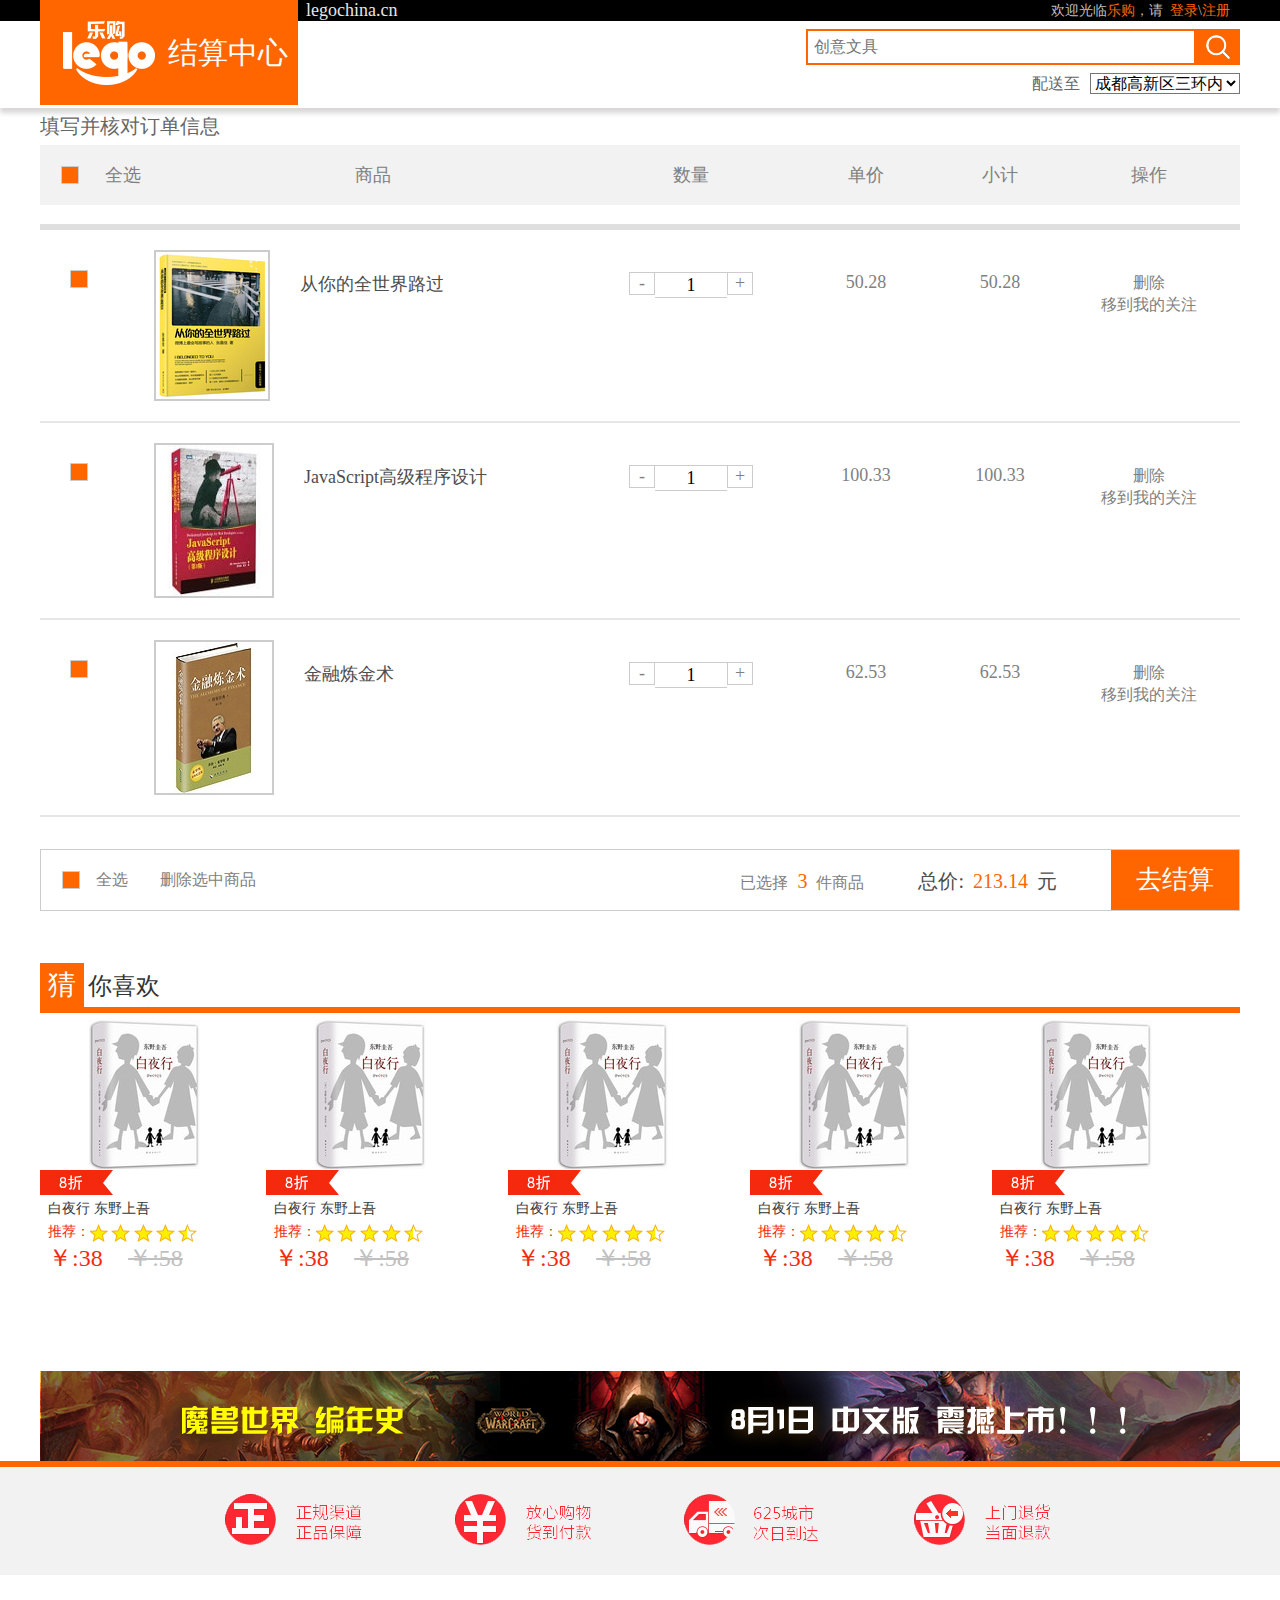
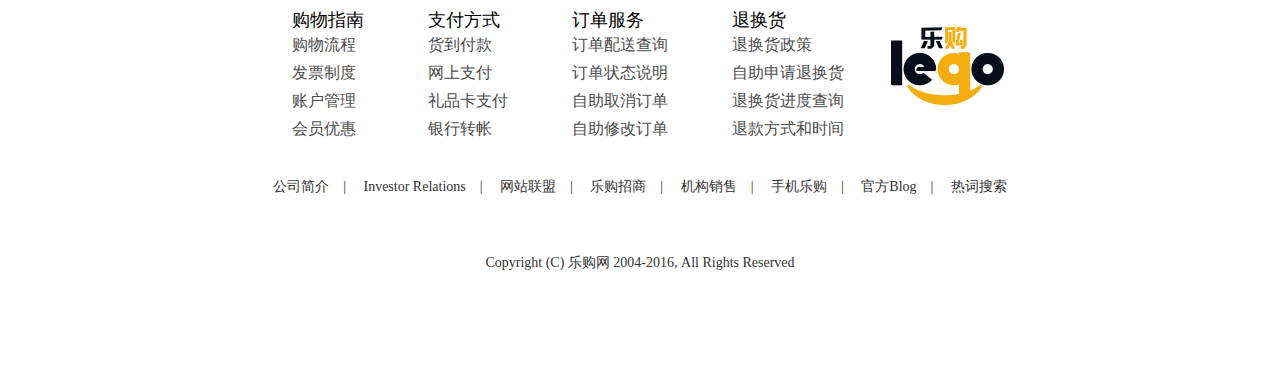
<file: account.html>
<!DOCTYPE html>
<html>
<head>
    <meta charset="UTF-8">
    <meta name="viewport" content="width=device-width, initial-scale=1.0">
    <meta http-equiv="X-UA-Compatible" content="ie=edge">
    <title>乐购商城-结算中心</title>
    <link rel="stylesheet" href="./css/reset.css">
    <link rel="stylesheet" href="./css/common.css">
    <link rel="stylesheet" href="./css/remodal-default-theme.css">
    <link rel="stylesheet" href="./css/remodal.css">
    <link rel="stylesheet" href="./css/header2.css">
    <link rel="stylesheet" href="./css/account.css">
    <link rel="stylesheet" href="./css/footer.css">
    <script src="./js/jquery-3.1.0.js"></script>
    <script src="./js/carousel.min.js"></script>
    <script src="./js/remodal.js"></script>
    <script src="./js/account.js"></script>
</head>
<body>
    <!-- 页头 -->
    <!-- 登录 -->
    <div id="login" class="widthAll">
        <div class="wrapper ">
            <span>legochina.cn</span>
            <span class='fr mr10'>欢迎光临<a href='./index.html' class='fyellow'>乐购</a>，请 &nbsp;<a href="./login.html">登录</a>\<span><a href="./register.html">注册</a></span></span>
        </div>
    </div>
    <!-- logo与结算中心 -->
    <div id="logoRegister">
        <div class='wrapper positionRel font30 clearfix'>
            <h3>结算中心</h3>
            <div class="inbox fr">
                <div class="search-box fr font16">
                    <input type="text" class='search-content bd2yellow texti6 fl' placeholder="创意文具">
                    <input type="button" class='search-btn bd2yellow curpionter fl'>
                </div>
                <div class='to-address fr font16'>
                    配送至<select name="address" id="address" class='address'>
                        <option value="">成都高新区三环内</option>
                        <option value="">成都高新区二环内</option>
                    </select>
                </div>
            </div>
        </div>
    </div>
    <!-- 订单 -->
    <div id="order" class='wrapper'>
        <p class='tips'>填写并核对订单信息</p>
        <div class="order-title clearfix">
            <div class='col-1'>
                <div class="all-check-box">
                    <label class='bgyellow chgc'><input type="checkbox" name='all-check' class='all-check' checked></label>
                </div>
                &nbsp;&nbsp; <span>全选</span>
            </div>
            <div class='col-2'>商品</div>
            <div class='col-3'>数量</div>
            <div class='col-4'>单价</div>
            <div class='col-5'>小计</div>
            <div class='col-6'>操作</div>
        </div>
        <div class="order-list">
        <div class="order-content clearfix">
            <div class='col-1'>
                <div class="check-box bgyellow chgc">
                    <label><input type="checkbox" name='single-check' id='' class='single-check' checked></label>
                </div>
            </div>
            <div class='col-2'>
                <img src="./img/index08_05.jpg" alt="" class='fl bd1gray'>
                <p class='fl product-name'><a href="#">从你的全世界路过</a></p>
            </div>
            <div class='col-3'>
                <ul class='num ptb22'>
                    <li class='dec'>-</li>
                    <li class='count'><input type="text" value='1' class='input-num' name='input-num'>
                        <span class='warnning hide'>*非法输入！</span></li>
                    <li class='add'>+</li>
                </ul>
            </div>
            <div class='col-4 ptb42 single-price'>50.28</div>
            <div class='col-5 ptb42 total-price tp'>50.28</div>
            <div class='col-6 ptb42 operate'><span class='del cur-pionter font16'>删除</span><br><span
                    class='collect cur-pionter font16'>移到我的关注</span></div>
        </div>
        <div class="order-content clearfix">
            <div class='col-1'>
                <div class="check-box bgyellow chgc">
                    <label><input type="checkbox" name='single-check' id='' class='single-check' checked></label>
                </div>
            </div>
            <div class='col-2'>
                <img src="./img/index08_06.jpg" alt="" class='fl bd1gray'>
                <p class='fl product-name'><a href="#">JavaScript高级程序设计</a></p>
            </div>
            <div class='col-3'>
                <ul class='num ptb22'>
                    <li class='dec'>-</li>
                    <li class='count'><input type="text" value='1' class='input-num' name='input-num'>
                        <span class='warnning hide'>*非法输入！</span></li>
                    <li class='add'>+</li>
                </ul>
            </div>
            <div class='col-4 ptb42 single-price'>100.33
            </div>
            <div class='col-5 ptb42 total-price tp'>100.33</div>
            <div class='col-6 ptb42 operate'><span class='del cur-pionter font16'>删除</span><br><span
                    class='collect cur-pionter font16'>移到我的关注</span></div>
        </div>
        <div class="order-content clearfix">
            <div class='col-1'>
                <div class="check-box bgyellow chgc">
                    <label><input type="checkbox" name='single-check' id='' class='single-check' checked></label>
                </div>
            </div>
            <div class='col-2'>
                <img src="./img/index08_07.jpg" alt="" class='fl bd1gray'>
                <p class='fl product-name'><a href="#">金融炼金术</a></p>
            </div>
            <div class='col-3'>
                <ul class='num ptb22'>
                    <li class='dec'>-</li>
                    <li class='count'><input type="text" value='1' class='input-num' name='input-num'>
                        <span class='warnning hide'>*非法输入！</span></li>
                    <li class='add'>+</li>
                </ul>
            </div>
            <div class='col-4 ptb42 single-price'>62.53</div>
            <div class='col-5 ptb42 total-price tp'>62.53</div>
            <div class='col-6 ptb42 operate'><span class='del cur-pionter font16'>删除</span><br><span
                    class='collect cur-pionter font16'>移到我的关注</span></div>
        </div>
    </div>
        <div class="order-total clearfix">
            <div class='product-operate fl'>
                <div class="all-check-box">
                    <label class='bgyellow chgc'><input type="checkbox" name='all-check' class='all-check' checked></label>
                </div>&emsp;全选<span class='del-product'>删除选中商品</span>
            </div>
            <div class="total-result fr">
                已选择<span class='final-total-num'>0</span>件商品
                <span class='total-content'>总价:<span class='final-total-price'>0</span>元</span>
                <a href="#modal">
                <button class='pay-btn'>去结算</button>
                </a>
            </div>
        </div>
    </div>
    <!-- 猜你喜欢 -->
    <div id="like" class="wrapper mt28">
            <div class="title font24 ">
                <p class='bgyellow inline-blk modp fwhite font28  mr4'>猜</p>你喜欢
            </div>
            <ul class='booklist'>
                    <li>
                        <a href="#"><img src="./img/book-list.jpg" alt="" class="book-pic"></a>
                        <img src="./img/discount2_16.jpg" alt="">
                        <p><a href="#">白夜行 东野上吾</a></p>
                        <span class='star-title font14'>推荐：</span><i class='star inline-blk'></i><br>
                        <a href="#"><span class="now-price font24">￥:38</span></a>
                        <a href="#"><span class="prev-price font24">￥:58</span></a>
                    </li>
                    <li>
                        <a href="#"><img src="./img/book-list.jpg" alt="" class="book-pic"></a>
                        <img src="./img/discount2_16.jpg" alt="">
                        <p><a href="#">白夜行 东野上吾</a></p>
                        <span class='star-title font14'>推荐：</span><i class='star inline-blk'></i><br>
                        <a href="#"><span class="now-price font24">￥:38</span></a>
                        <a href="#"><span class="prev-price font24">￥:58</span></a>
                    </li>
                    <li>
                        <a href="#"><img src="./img/book-list.jpg" alt="" class="book-pic"></a>
                        <img src="./img/discount2_16.jpg" alt="">
                        <p><a href="#">白夜行 东野上吾</a></p>
                        <span class='star-title font14'>推荐：</span><i class='star inline-blk'></i><br>
                        <a href="#"><span class="now-price font24">￥:38</span></a>
                        <a href="#"><span class="prev-price font24">￥:58</span></a>
                    </li>
                    <li>
                        <a href="#"><img src="./img/book-list.jpg" alt="" class="book-pic"></a>
                        <img src="./img/discount2_16.jpg" alt="">
                        <p><a href="#">白夜行 东野上吾</a></p>
                        <span class='star-title font14'>推荐：</span><i class='star inline-blk'></i><br>
                        <a href="#"><span class="now-price font24">￥:38</span></a>
                        <a href="#"><span class="prev-price font24">￥:58</span></a>
                    </li>
                    <li>
                        <a href="#"><img src="./img/book-list.jpg" alt="" class="book-pic"></a>
                        <img src="./img/discount2_16.jpg" alt="">
                        <p><a href="#">白夜行 东野上吾</a></p>
                        <span class='star-title font14'>推荐：</span><i class='star inline-blk'></i><br>
                        <a href="#"><span class="now-price font24">￥:38</span></a>
                        <a href="#"><span class="prev-price font24">￥:58</span></a>
                    </li>
        </ul>
        <!-- 广告 -->
        <a href="#"><img src="./img/menuad_12.jpg" alt="" class='img-ad'></a>
    </div>
 <!-- 页脚 -->
 <div id="footer" class='font14'>
        <div class="feature bglgray">
            <div class="wrap mauto">
                <i></i>
                <i></i>
                <i></i>
                <i></i>
            </div>
        </div>
        <div class="footer-menu mauto clearfix">
            <ul>
                <li>
                    <dl>
                        <dt><a href="#">购物指南</a></dt>
                        <dd><a href="#">购物流程</a></dd>
                        <dd><a href="#">发票制度</a></dd>
                        <dd><a href="#">账户管理</a></dd>
                        <dd><a href="#">会员优惠</a></dd>
                    </dl>
                </li>
                <li>
                    <dl>
                        <dt><a href="#">支付方式</a></dt>
                        <dd><a href="#">货到付款</a></dd>
                        <dd><a href="#">网上支付</a></dd>
                        <dd><a href="#">礼品卡支付</a></dd>
                        <dd><a href="#">银行转帐</a></dd>
                    </dl>
                </li>
                <li>
                    <dl>
                        <dt><a href="#">订单服务</a></dt>
                        <dd><a href="#">订单配送查询</a></dd>
                        <dd><a href="#">订单状态说明</a></dd>
                        <dd><a href="#">自助取消订单</a></dd>
                        <dd><a href="#">自助修改订单</a></dd>
                    </dl>
                </li>
                <li>
                    <dl>
                        <dt><a href="#">退换货</a></dt>
                        <dd><a href="#">退换货政策</a></dd>
                        <dd><a href="#">自助申请退换货</a></dd>
                        <dd><a href="#">退换货进度查询</a></dd>
                        <dd><a href="#">退款方式和时间</a></dd>
                    </dl>
                </li>
            </ul>
            <i class='foot-logo'></i>
        </div>
        <div class="linkCopy mauto tcenter">
            <a href="">公司简介</a>&emsp;|&emsp;
            <a href="">Investor Relations</a>&emsp;|&emsp;
            <a href="">网站联盟</a>&emsp;|&emsp;
            <a href="">乐购招商</a>&emsp;|&emsp;
            <a href="">机构销售</a>&emsp;|&emsp;
            <a href="">手机乐购</a>&emsp;|&emsp;
            <a href="">官方Blog</a>&emsp;|&emsp;
            <a href="">热词搜索</a>
            <p>Copyright (C) 乐购网 2004-2016, All Rights Reserved</p>
        </div>
    </div>
    <script>
            $(document).on('opening', '.remodal', function () {
              console.log('opening');
            });
            $(document).on('opened', '.remodal', function () {
              console.log('opened');
            });
            $(document).on('closing', '.remodal', function (e) {
              console.log('closing' + (e.reason ? ', reason: ' + e.reason : ''));
            });
            $(document).on('closed', '.remodal', function (e) {
              console.log('closed' + (e.reason ? ', reason: ' + e.reason : ''));
            });
            $(document).on('confirmation', '.remodal', function () {
                var price=$('.final-total-price').html()
                localStorage.setItem('price',price);
                $(location).attr('href','./cash.html')
                console.log(price)
                console.log(typeof price)
              console.log('confirmation');
            });
            $(document).on('cancellation', '.remodal', function () {
              console.log('cancellation');
            });
          //  Usage:
          //  $(function() {
          //
          //    // In this case the initialization function returns the already created instance
          //    var inst = $('[data-remodal-id=modal]').remodal();
          //
          //    inst.open();
          //    inst.close();
          //    inst.getState();
          //    inst.destroy();
          //  });
            //  The second way to initialize:
            $('[data-remodal-id=modal2]').remodal({
              modifier: 'with-red-theme'
            });
          </script>
		  <div class="remodal-overlay remodal-is-closed" style="display: none;"></div><div class="remodal-wrapper with-red-theme remodal-is-closed" style="display: none;"><div data-remodal-id="modal2" role="dialog" aria-labelledby="modal2Title" aria-describedby="modal2Desc" class="remodal remodal-is-initialized with-red-theme remodal-is-closed" tabindex="-1">
          <div>
          <h2 id="modal2Title">Another one window</h2>
          <p id="modal2Desc">
          Hello!
          </p>
          </div>
          <br>
          <button data-remodal-action="confirm" class="remodal-confirm">Hello!</button>
          </div></div>
          <div class="remodal-wrapper remodal-is-closed" style="display: none;"><div class="remodal remodal-is-initialized remodal-is-closed" data-remodal-id="modal" role="dialog" aria-labelledby="modal1Title" aria-describedby="modal1Desc" tabindex="-1">
          <button data-remodal-action="close" class="remodal-close" aria-label="Close"></button>
          <div>
          <h2 id="modal1Title" class='modal1Title'>年轻人，这就逛完了?</h2>
          <p id="modal1Desc">
                <pre>
    _ooOoo_  
    o8888888o  
    88" . "88  
    (| -_- |)  
    O\ = /O  
    ____/`---'\____  
  .   ' \\| |// `.  
   / \\||| : |||// \  
 / _||||| -:- |||||- \  
   | | \\\ - /// | |  
 | \_| ''\---/'' | |  
  \ .-\__ `-` ___/-. /  
   ___`. .' /--.--\ `. . __  
    ."" '< `.___\_<|>_/___.' >'"".  
   | | : `- \`.;`\ _ /`;.`/ - ` : | |  
 \ \ `-. \_ __\ /__ _/ .-` / /  
 ======`-.____`-.___\_____/___.-`____.-'======  
    `=---='  
  -————————————————————————————————————————-
   年轻人，小本生意 ，再来点吧 ! 
  -————————————————————————————————————————-
                </pre>
          </p>
          </div>
          <br>
          <button data-remodal-action="cancel" class="remodal-cancel">再逛逛</button>
          <button data-remodal-action="confirm" class="remodal-confirm">穷人剁手</button>
          </div></div>
</body>
</html>
</file>
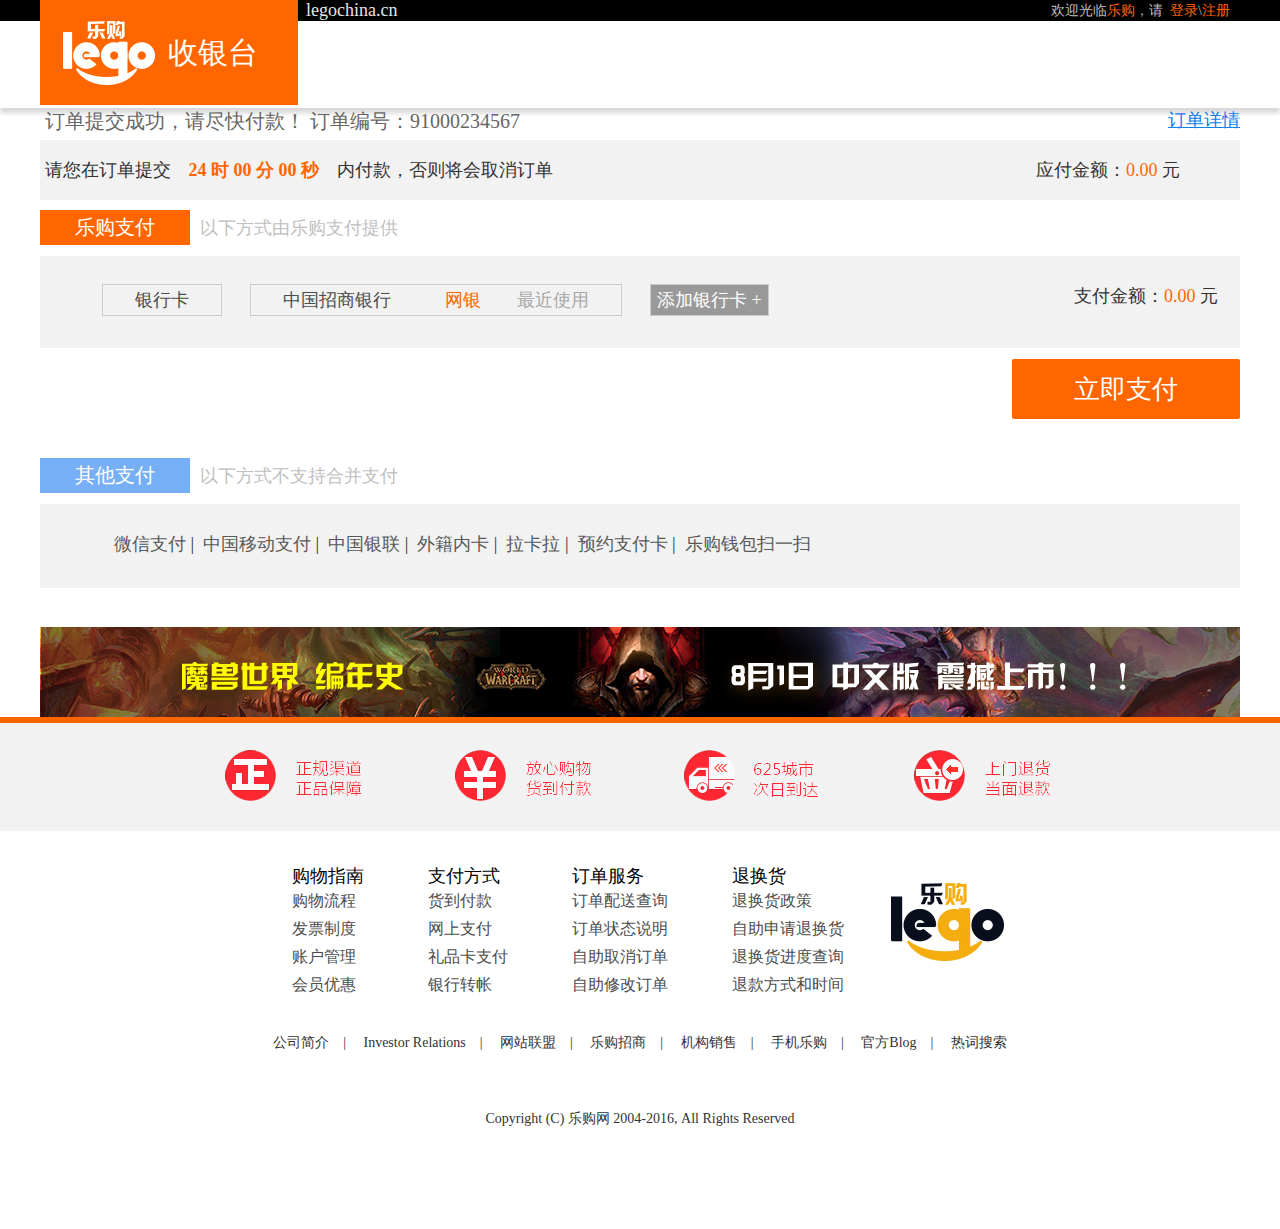
<file: cash.html>
<!DOCTYPE html>
<html>
<head>
    <meta charset="UTF-8">
    <meta name="viewport" content="width=device-width, initial-scale=1.0">
    <meta http-equiv="X-UA-Compatible" content="ie=edge">
    <title>乐购商城-结算中心</title>
    <link rel="stylesheet" href="./css/reset.css">
    <link rel="stylesheet" href="./css/common.css">
    <link rel="stylesheet" href="./css/remodal-default-theme.css">
    <link rel="stylesheet" href="./css/remodal.css">
    <link rel="stylesheet" href="./css/header2.css">
    <link rel="stylesheet" href="./css/cash.css">
    <link rel="stylesheet" href="./css/footer.css">
    <script src="./js/jquery-3.1.0.js"></script>
    <script src="./js/carousel.min.js"></script>
    <script src="./js/remodal.js"></script>
    <script src="./js/cash.js"></script>
</head>
<body>
    <!-- 页头 -->
    <!-- 登录 -->
    <div id="login" class="widthAll">
        <div class="wrapper ">
            <span>legochina.cn</span>
            <span class='fr mr10'>欢迎光临<a href='./index.html' class='fyellow'>乐购</a>，请 &nbsp;<a
                    href="./login.html">登录</a>\<span><a href="./register.html">注册</a></span></span>
        </div>
    </div>
    <!-- logo与收银台 -->
    <div id="logoRegister">
        <div class='wrapper positionRel font30 clearfix'>
            <h3>收银台</h3>
        </div>
    </div>
    </div>
    <!-- 订单 -->
    <div id="order" class='wrapper'>
        <p class='tips'>&nbsp;订单提交成功，请尽快付款！ 订单编号：91000234567<a>订单详情</a></p>
        <div class="tips-content font18">
            <p>&nbsp;请您在订单提交&emsp;<span class='fyellow countDown fbold'>24</span>&emsp;内付款，否则将会取消订单<span class='fr cost'>应付金额：<span
                        class='price fyellow font32'>0.00</span>&nbsp;元</span></p>
        </div>
        <div class="lego-pay font20 clearfix">
            <div class='pay-title'>
                <p class='fwhite bgyellow fl '>乐购支付</p>&nbsp;
                <span class='pay-tips font18'>以下方式由乐购支付提供</span>
            </div>
            <div class="pay-choice font18 clearfix">
                <div class='card'>银行卡</div>
                <div class='card'>中国招商银行&emsp;&emsp;&emsp;<span class='fyellow'>网银</span>&emsp;&emsp;<span class='flgray'>最近使用</span>
                </div>
                <div class='add-card'>添加银行卡 +</div>
                <span class='fr cost'>支付金额：<span class='price fyellow font32'>0.00</span>&nbsp;元</span></p>
            </div>
            <a href="#modal"><button class="pay-btn">
                立即支付
            </button></a>
        </div>
        <div class="other-pay font20 clearfix">
            <div class='pay-title'>
                <p class='fwhite bgyellow fl '>其他支付</p>&nbsp;
                <span class='pay-tips font18'>以下方式不支持合并支付</span>
            </div>
            <div class="pay-choice font18 clearfix">
                    <a href="#">微信支付</a>&nbsp;|&nbsp;
                    <a href="#">中国移动支付</a>&nbsp;|&nbsp;
                    <a href="#">中国银联</a>&nbsp;|&nbsp;
                    <a href="#">外籍内卡</a>&nbsp;|&nbsp;
                    <a href="#">拉卡拉</a>&nbsp;|&nbsp;
                    <a href="#">预约支付卡</a>&nbsp;|&nbsp;
                    <a href="#">乐购钱包扫一扫</a>
            </div>
        </div>
    </div>
    <!-- 广告 -->
    <div class="wrapper mt28">
        <!-- 广告 -->
        <a href="#"><img src="./img/menuad_12.jpg" alt="" class='img-ad'></a>
    </div>
    <!-- 页脚 -->
    <div id="footer" class='font14'>
        <div class="feature bglgray">
            <div class="wrap mauto">
                <i></i>
                <i></i>
                <i></i>
                <i></i>
            </div>
        </div>
        <div class="footer-menu mauto clearfix">
            <ul>
                <li>
                    <dl>
                        <dt><a href="#">购物指南</a></dt>
                        <dd><a href="#">购物流程</a></dd>
                        <dd><a href="#">发票制度</a></dd>
                        <dd><a href="#">账户管理</a></dd>
                        <dd><a href="#">会员优惠</a></dd>
                    </dl>
                </li>
                <li>
                    <dl>
                        <dt><a href="#">支付方式</a></dt>
                        <dd><a href="#">货到付款</a></dd>
                        <dd><a href="#">网上支付</a></dd>
                        <dd><a href="#">礼品卡支付</a></dd>
                        <dd><a href="#">银行转帐</a></dd>
                    </dl>
                </li>
                <li>
                    <dl>
                        <dt><a href="#">订单服务</a></dt>
                        <dd><a href="#">订单配送查询</a></dd>
                        <dd><a href="#">订单状态说明</a></dd>
                        <dd><a href="#">自助取消订单</a></dd>
                        <dd><a href="#">自助修改订单</a></dd>
                    </dl>
                </li>
                <li>
                    <dl>
                        <dt><a href="#">退换货</a></dt>
                        <dd><a href="#">退换货政策</a></dd>
                        <dd><a href="#">自助申请退换货</a></dd>
                        <dd><a href="#">退换货进度查询</a></dd>
                        <dd><a href="#">退款方式和时间</a></dd>
                    </dl>
                </li>
            </ul>
            <i class='foot-logo'></i>
        </div>
        <div class="linkCopy mauto tcenter">
            <a href="">公司简介</a>&emsp;|&emsp;
            <a href="">Investor Relations</a>&emsp;|&emsp;
            <a href="">网站联盟</a>&emsp;|&emsp;
            <a href="">乐购招商</a>&emsp;|&emsp;
            <a href="">机构销售</a>&emsp;|&emsp;
            <a href="">手机乐购</a>&emsp;|&emsp;
            <a href="">官方Blog</a>&emsp;|&emsp;
            <a href="">热词搜索</a>
            <p>Copyright (C) 乐购网 2004-2016, All Rights Reserved</p>
        </div>
    </div>
    <script>
        $(document).on('opening', '.remodal', function () {
            console.log('opening');
        });
        $(document).on('opened', '.remodal', function () {
            console.log('opened');
        });
        $(document).on('closing', '.remodal', function (e) {
            console.log('closing' + (e.reason ? ', reason: ' + e.reason : ''));
        });
        $(document).on('closed', '.remodal', function (e) {
            console.log('closed' + (e.reason ? ', reason: ' + e.reason : ''));
        });
        $(document).on('confirmation', '.remodal', function () {
            console.log('confirmation');
            // $(location).attr('href','./crash.html')
            var price=localStorage.getItem('price');
            console.log(price)
        });
        $(document).on('cancellation', '.remodal', function () {
            console.log('cancellation');
        });
        //  Usage:
        //  $(function() {
        //
        //    // In this case the initialization function returns the already created instance
        //    var inst = $('[data-remodal-id=modal]').remodal();
        //
        //    inst.open();
        //    inst.close();
        //    inst.getState();
        //    inst.destroy();
        //  });
        //  The second way to initialize:
        $('[data-remodal-id=modal2]').remodal({
            modifier: 'with-red-theme'
        });
    </script>
    <div class="remodal-overlay remodal-is-closed" style="display: none;"></div>
    <div class="remodal-wrapper with-red-theme remodal-is-closed" style="display: none;">
        <div data-remodal-id="modal2" role="dialog" aria-labelledby="modal2Title" aria-describedby="modal2Desc"
            class="remodal remodal-is-initialized with-red-theme remodal-is-closed" tabindex="-1">
            <div>
                <h2 id="modal2Title">Another one window</h2>
                <p id="modal2Desc">
                    Hello!
                </p>
            </div>
            <br>
            <button data-remodal-action="confirm" class="remodal-confirm">Hello!</button>
        </div>
    </div>
    <div class="remodal-wrapper remodal-is-closed" style="display: none;">
        <div class="remodal remodal-is-initialized remodal-is-closed" data-remodal-id="modal" role="dialog"
            aria-labelledby="modal1Title" aria-describedby="modal1Desc" tabindex="-1">
            <button data-remodal-action="close" class="remodal-close" aria-label="Close"></button>
            <div>
                <h2 id="modal1Title" class='modal1Title'>老板，财源广进呀</h2>
                <p id="modal1Desc">
                    <pre>
    _ooOoo_  
    o8888888o  
    88" . "88  
    (| -_- |)  
    O\ = /O  
    ____/`---'\____  
  .   ' \\| |// `.  
   / \\||| : |||// \  
 / _||||| -:- |||||- \  
   | | \\\ - /// | |  
 | \_| ''\---/'' | |  
  \ .-\__ `-` ___/-. /  
   ___`. .' /--.--\ `. . __  
    ."" '< `.___\_<|>_/___.' >'"".  
   | | : `- \`.;`\ _ /`;.`/ - ` : | |  
 \ \ `-. \_ __\ /__ _/ .-` / /  
 ======`-.____`-.___\_____/___.-`____.-'======  
    `=---='  
  -————————————————————————————————————————-
   佛祖保佑，顺分顺水，财源广进 ! 
  -————————————————————————————————————————-
                </pre>
                </p>
            </div>
            <br>
            <button data-remodal-action="cancel" class="remodal-cancel">再逛逛</button>
            <button data-remodal-action="confirm" class="remodal-confirm">穷人剁手</button>
        </div>
    </div>
</body>
</html>
</file>
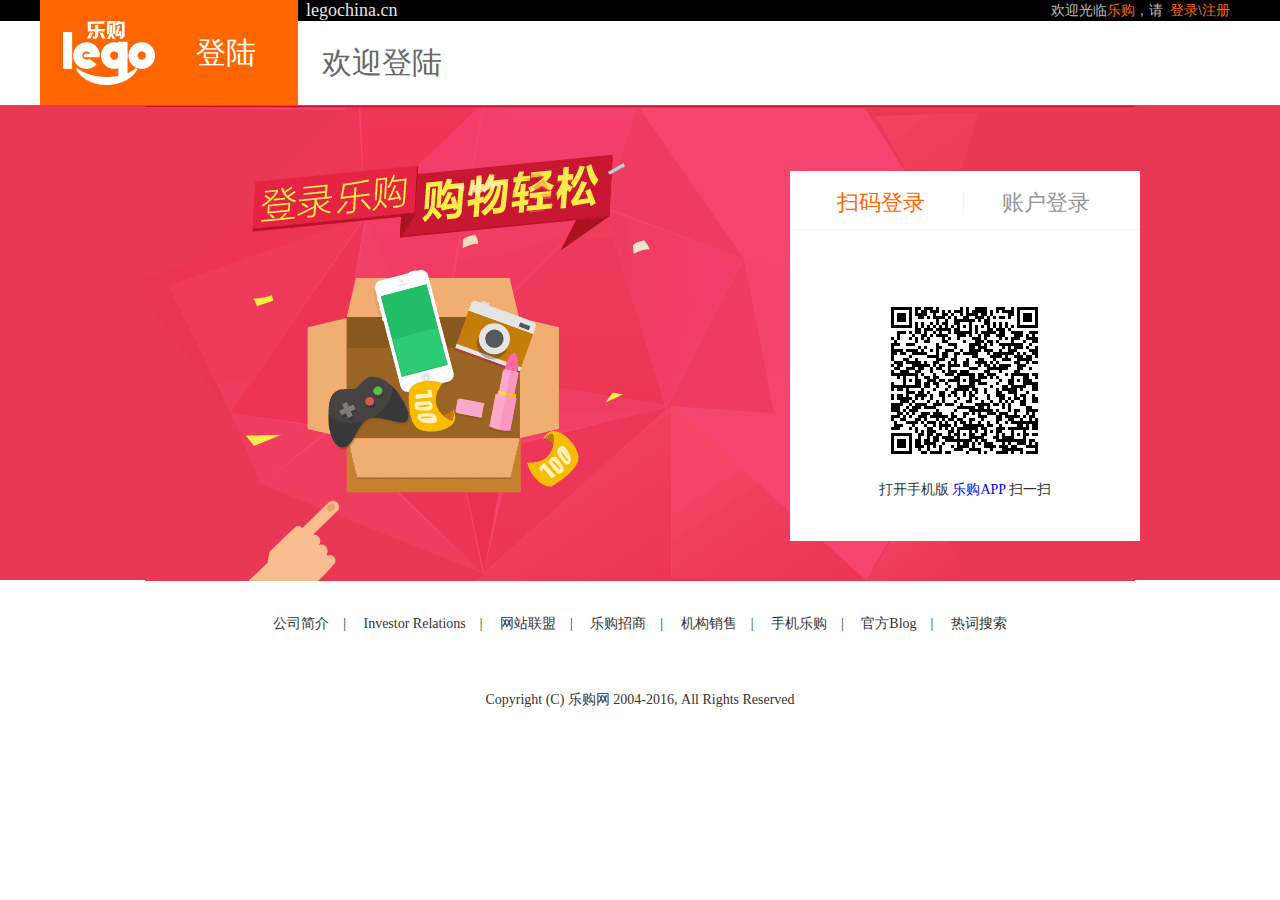
<file: login.html>
<!DOCTYPE html>
<html>
<head>
    <meta charset="UTF-8">
    <meta name="viewport" content="width=device-width, initial-scale=1.0">
    <meta http-equiv="X-UA-Compatible" content="ie=edge">
    <title>乐购商城-登陆</title>
    <link rel="stylesheet" href="./css/reset.css">
    <link rel="stylesheet" href="./css/common.css">
    <link rel="stylesheet" href="./css/remodal-default-theme.css">
    <link rel="stylesheet" href="./css/remodal.css">
    <link rel="stylesheet" href="./css/login.css">
    <link rel="stylesheet" href="./css/footer.css">
    <script src="./js/jquery-3.1.0.js"></script>
    <script src="./js/carousel.min.js"></script>
    <script src="./js/jquery.validate.min.js"></script>
    <script src="./js/remodal.js"></script>
    <script src="./js/login.js"></script>
</head>
<body>
    <!-- 页头 -->
    <!-- 登录 -->
    <div id="login" class="widthAll">
        <div class="wrapper ">
            <span>legochina.cn</span>
            <span class='fr mr10'>欢迎光临<a href='./index.html' class='fyellow'>乐购</a>，请 &nbsp;<a href="./login.html">登录</a>\<span><a
                        href="./register.html">注册</a></span></span>
        </div>
    </div>
    <!-- logo与注册 -->
    <div id="logoRegister" class='wrapper positionRel font30'>
        <h3>登陆</h3>
        欢迎登陆
    </div>
    <div id="login-box">
        <div class="wrapper loginbg bd1trans">
            <div class="dialog-box">
                <ul class='login-tab font22 clearfix'>
                    <li class="currentTab"><a href="#">扫码登录</a></li>
                    <li><a href="#">账户登录</a></li>
                </ul>
                <div class='qcode-content'>
                    <div class='picbox '>
                        <img src="./img/eqCodeShow.png" alt="" class='login-qcode'>
                        <img src="./img/phone.png" alt="" class='phone hide'></div>
                    <p>打开手机版 <a href="#">乐购APP</a> 扫一扫</p>
                </div>
                <div class="form-content  hide">
                    <form action="#" method="GET" id='loginf'>
                        <ul>
                            <li>
                                <img src="./img/account_03.jpg" alt="">
                                <input type="text" name='userName' class='userName' placeholder="用户名/电话号码/邮箱" id='userName'>
                                <img src="./img/false.jpg" alt="" class='fals'>
                            </li>
                            <li>
                                <img src="./img/account_06.jpg" alt="">
                                <input type="password" name='pwd' placeholder='密码' id='pwd' class='pwd'>
                                <img src="./img/false.jpg" alt="" class='fals'>
                            </li>
                            <li class='radioli'>
                                <div class="radio-box"></div>
                                <label><input type="radio" ><span>自动登录</span></label>
                                <a href="#" class="fr fmgray">忘记密码</a>
                            </li>
                            <li class='login-li-box'>
                                <input type='submit' class='login-btn' value='登录'>
                            </li>
                        </ul>
                    </form>
                    <p class="register-btn"><i></i>&nbsp;<a href="#modal">立即注册</a></p>
                </div>
            </div>
        </div>
    </div>
    <div class="linkCopy mauto tcenter">
            <a href="">公司简介</a>&emsp;|&emsp;
            <a href="">Investor Relations</a>&emsp;|&emsp;
            <a href="">网站联盟</a>&emsp;|&emsp;
            <a href="">乐购招商</a>&emsp;|&emsp;
            <a href="">机构销售</a>&emsp;|&emsp;
            <a href="">手机乐购</a>&emsp;|&emsp;
            <a href="">官方Blog</a>&emsp;|&emsp;
            <a href="">热词搜索</a>
            <p>Copyright (C) 乐购网 2004-2016, All Rights Reserved</p>
        </div>
</body>
<script>
    $(function(){
        $('#loginf').validate({
            rules:{
                userName:{
                    required:true,
                    isUser:true
                },
                pwd:{
                    required:true,
                    isPwd:true
                }
            },
            messages:{
                userName:{
                    required:'用户名不存在'
                },
                pwd:{
                    required:'密码错误'
                }
            }
        })
         //用户名自定义验证   
jQuery.validator.addMethod("isUser", function (value, element) {
    var tel = /^[a-zA-Z0-9_-]{4,16}$/;;
    return this.optional(element) || (tel.test(value));
}, "用户名不存在,请<a href='./register.html' style='color:#ff6600;font-weight:bold'>注册</a>");
//密码自定义验证   
jQuery.validator.addMethod("isPwd", function (value, element) {
    var tel =  /^[A-z][A-z0-9_-]{5,11}$/;
    return this.optional(element) || (tel.test(value));
}, "密码错误!");
// 弹出对话框部分
$(document).on('opening', '.remodal', function () {
              console.log('opening');
            });
            $(document).on('opened', '.remodal', function () {
              console.log('opened');
            });
            $(document).on('closing', '.remodal', function (e) {
              console.log('closing' + (e.reason ? ', reason: ' + e.reason : ''));
            });
            $(document).on('closed', '.remodal', function (e) {
              console.log('closed' + (e.reason ? ', reason: ' + e.reason : ''));
            });
            $(document).on('confirmation', '.remodal', function () {
            //  window.location.href='./register.html';
             $(location).attr('href','./register.html');
              console.log('confirmation');
            });
            $(document).on('cancellation', '.remodal', function () {
              console.log('cancellation');
});
          //  Usage:
          //  $(function() {
          //
          //    // In this case the initialization function returns the already created instance
          //    var inst = $('[data-remodal-id=modal]').remodal();
          //
          //    inst.open();
          //    inst.close();
          //    inst.getState();
          //    inst.destroy();
          //  });
            //  The second way to initialize:
            $('[data-remodal-id=modal2]').remodal({
              modifier: 'with-red-theme'
    });
       function bclick(){
           location.href('./register.html');
       }
    })
</script>
		  <div class="remodal-overlay remodal-is-closed" style="display: none;"></div><div class="remodal-wrapper with-red-theme remodal-is-closed" style="display: none;"><div data-remodal-id="modal2" role="dialog" aria-labelledby="modal2Title" aria-describedby="modal2Desc" class="remodal remodal-is-initialized with-red-theme remodal-is-closed" tabindex="-1">
          <div>
          <h2 id="modal2Title">Another one window</h2>
          <p id="modal2Desc">
          Hello!
          </p>
          </div>
          <br>
          <button data-remodal-action="confirm" class="remodal-confirm">Hello!</button>
          </div></div>
          <div class="remodal-wrapper remodal-is-closed" style="display: none;"><div class="remodal remodal-is-initialized remodal-is-closed" data-remodal-id="modal" role="dialog" aria-labelledby="modal1Title" aria-describedby="modal1Desc" tabindex="-1">
          <button data-remodal-action="close" class="remodal-close" aria-label="Close"></button>
          <div>
          <h2 id="modal1Title" class='modal1Title font20'>年轻人，欢迎加入eGo！</h2>
          <p id="modal1Desc">
                <pre>
*----------Dragon be here!----------/
* 　　　┏┓　　　┏┓
* 　　┏┛┻━━━┛┻┓
* 　　┃　　　　　　　┃
* 　　┃　　　━　　　┃
* 　　┃　┳┛　┗┳　┃
* 　　┃　　　　　　　┃
* 　　┃　　　┻　　　┃
* 　　┃　　　　　　　┃
* 　　┗━┓　　　┏━┛
* 　　　　  ┃　　　┃有品位
* 　　　　     ┃　　　┃小哥.....！
* 　　　　┃　　　┗━━━┓
* 　　　　┃　　　　　　　┣┓
* 　　　　┃　　　　　　　┏┛
* 　　　　┗┓┓┏━┳┓┏┛
* 　　　　　┃┫┫　┃┫┫
* 　　　　　┗┻┛　┗┻┛
* ━━━━━━神兽出没━━━━━━
                </pre>
          </p>
          </div>
          <br>
          <button data-remodal-action="cancel" class="remodal-cancel">不想理你</button>
          <button data-remodal-action="confirm" class="remodal-confirm" >朕接受</button>
          </div></div>
</script>
</html>
</file>
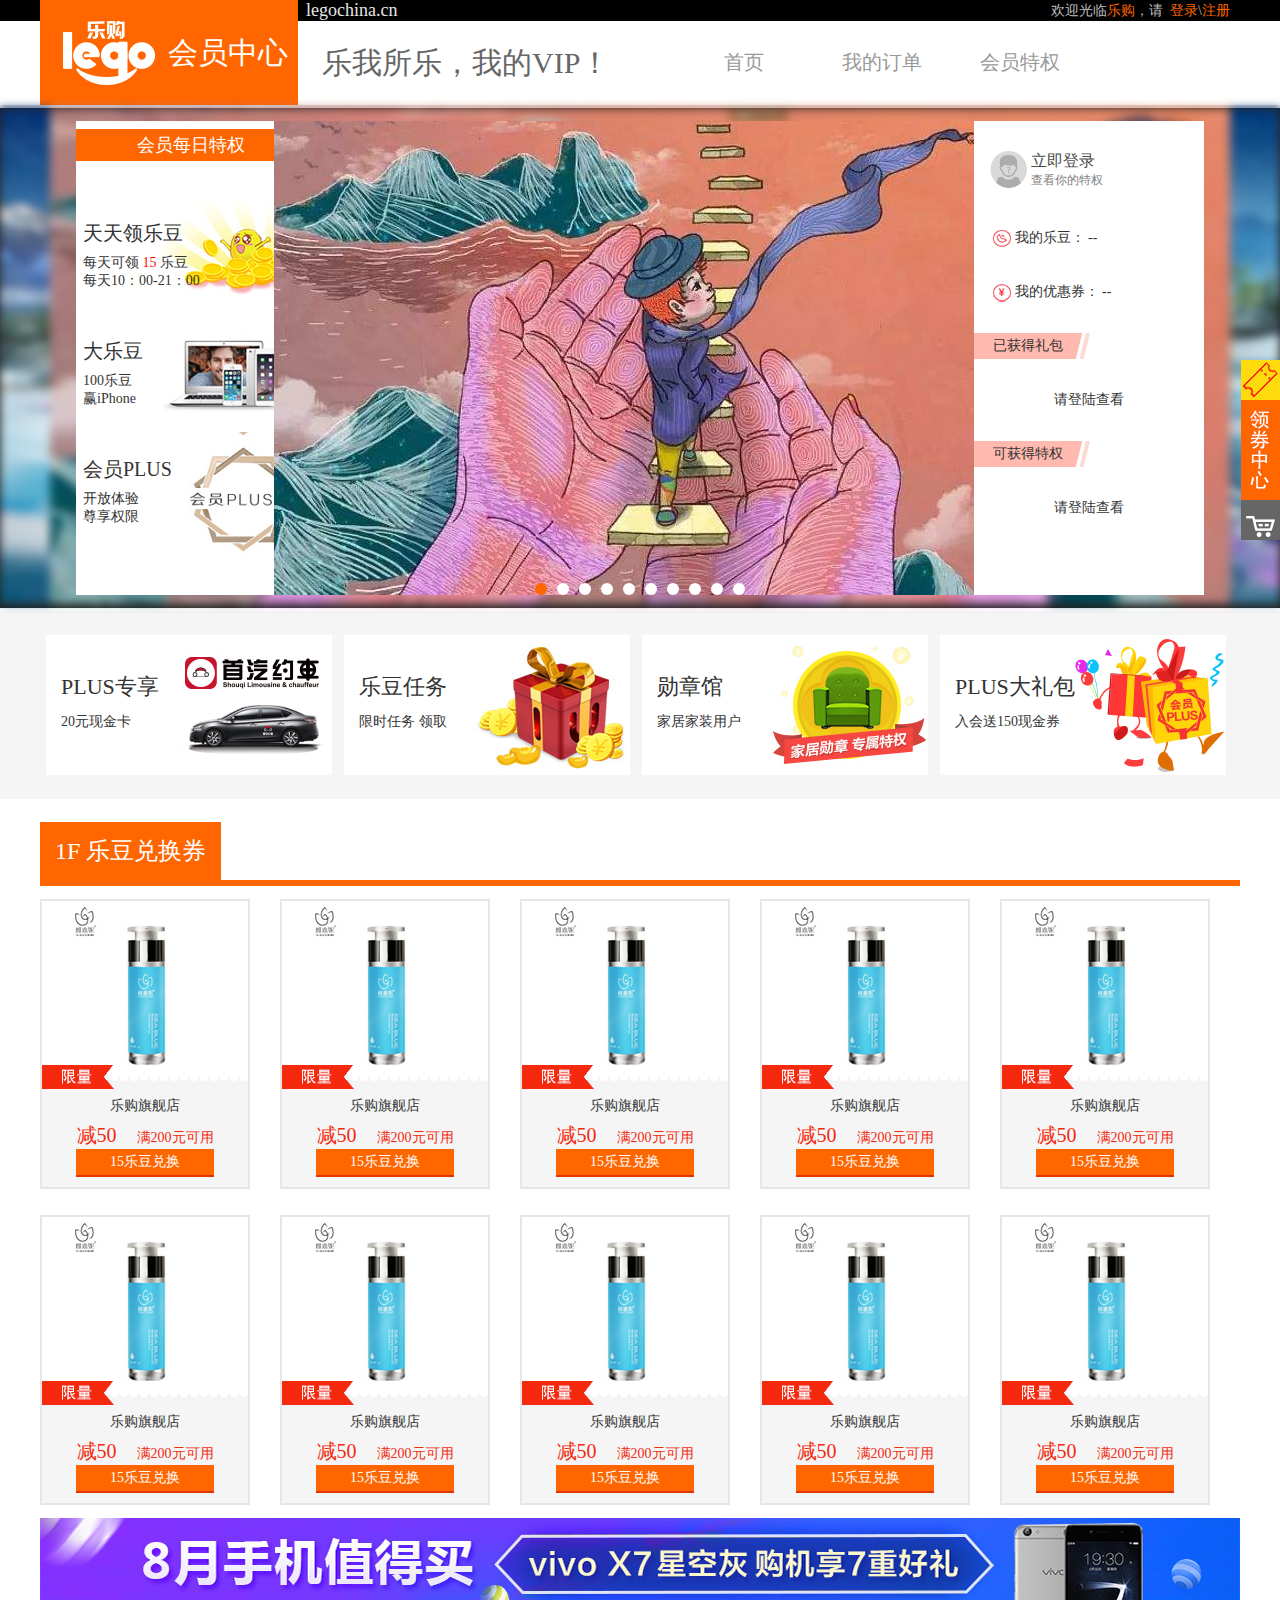
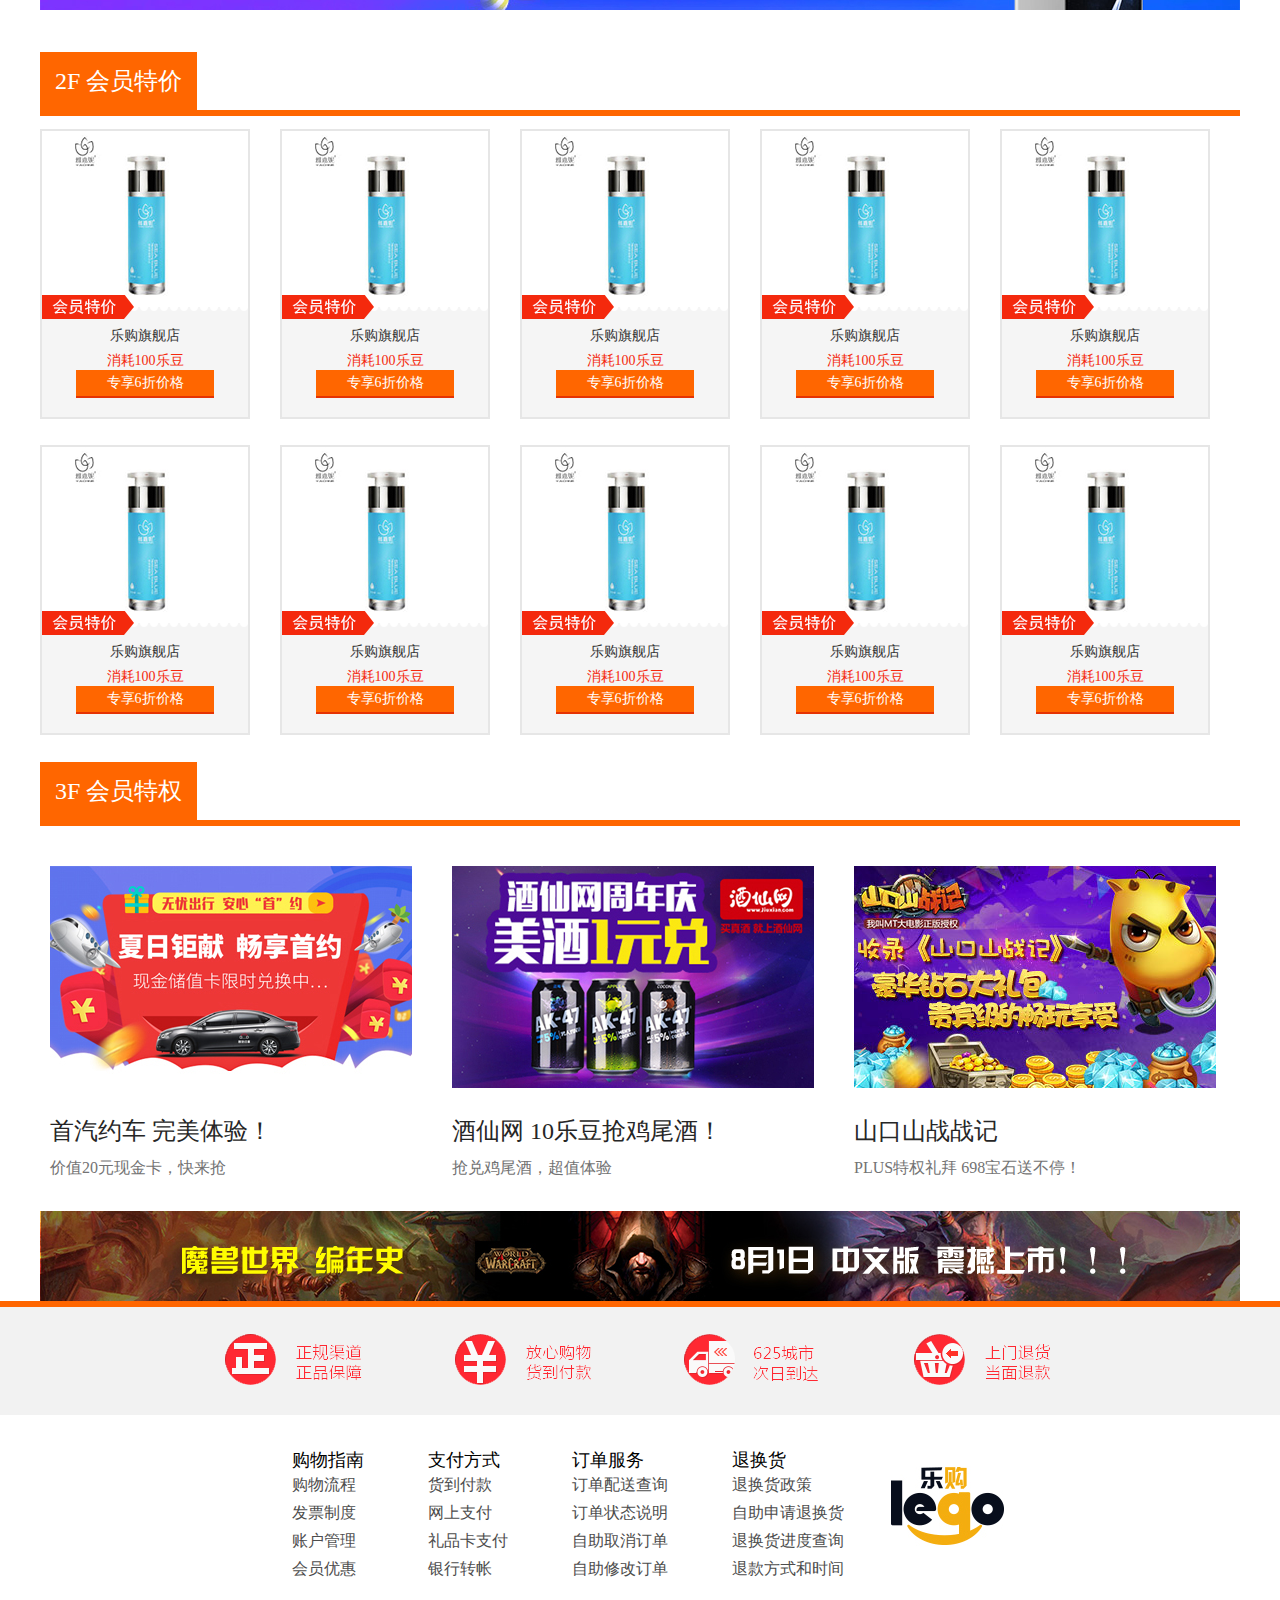
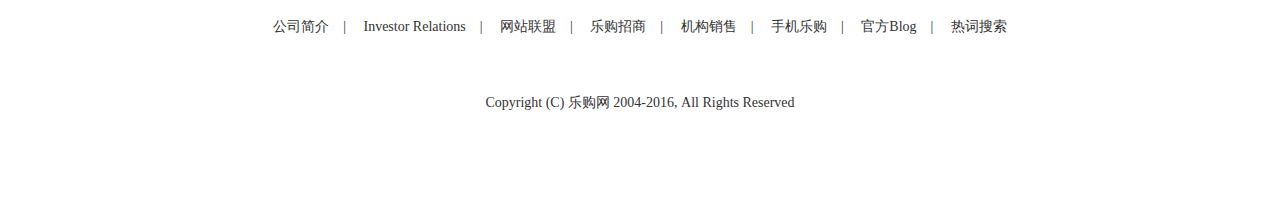
<file: membercenter.html>
<!DOCTYPE html>
<html>
<head>
    <meta charset="UTF-8">
    <meta name="viewport" content="width=device-width, initial-scale=1.0">
    <meta http-equiv="X-UA-Compatible" content="ie=edge">
    <title>乐购商城-会员中心</title>
    <link rel="stylesheet" href="./css/reset.css">
    <link rel="stylesheet" href="./css/common.css">
    <link rel="stylesheet" href="./css/normalize.css">
    <link rel="stylesheet" href="./css/slick.min.css">
    <link rel="stylesheet" href="./css/header2.css">
    <link rel="stylesheet" href="./css/membercenter.css">
    <link rel="stylesheet" href="./css/footer.css">
    <script src="./js/jquery-3.1.0.js"></script>
    <script src="./js/slick.js"></script>
    <script src="./js/carousel.min.js"></script>
    <script src="./js/membercenter.js"></script>
</head>
<body>
    <!-- 页头 -->
    <!-- 登录 -->
    <div id="login" class="widthAll">
        <div class="wrapper ">
            <span>legochina.cn</span>
            <span class='fr mr10'>欢迎光临<a href='./index.html' class='fyellow'>乐购</a>，请 &nbsp;<a href="./login.html">登录</a>\<span><a
                        href="./register.html">注册</a></span></span>
        </div>
    </div>
    <!-- logo与会员中心 -->
    <div id="logoRegister">
        <div class='wrapper positionRel font30'>
            <h3>会员中心</h3>
            乐我所乐，我的VIP！
            <ul class="head-nav">
                <li><a href="./index.html">首页</a></li>
                <li><a href="./account.html">我的订单</a></li>
                <li><a href="./membercenter.html">会员特权</a></li>
            </ul>
        </div>
    </div>
    <!-- banner -->
    <div id="member-banner" class='pRel'>
        <!-- 左部 -->
        <div class="banner-left pAbs privi">
            <p class='font18  fwhite bgyellow privi tcenter'>会员每日特权</p>
            <div class='privi-1'>
                <p class='act-name'>天天领乐豆</p>
                <p class='act-cont'>每天可领<span>&nbsp;15&nbsp;</span>乐豆<br>
                    每天10：00-21：00
                </p>
            </div>
            <div class='privi-2'>
                <p class='act-name'>大乐豆</p>
                <p class='act-cont'>100乐豆<br>赢iPhone</p>
            </div>
            <div class='privi-3'>
                <p class='act-name'>会员PLUS</p>
                <p class='act-cont'>开放体验<br>尊享权限 </p>
            </div>
        </div>
        <!-- 中间 -->
        <div class="section section-project  banner-center">
            <!-- 背景图片 -->
            <div class="project-carousel ">
                <div class="project-strip">
                    <div class="project"><img src="img/10.jpg" alt="" /></div>
                    <div class="project"><img src="img/11.jpg" alt="" /></div>
                    <div class="project"><img src="img/10.jpg" alt="" /></div>
                    <div class="project"><img src="img/11.jpg" alt="" /></div>
                    <div class="project"><img src="img/11.jpg" alt="" /></div>
                    <div class="project"><img src="img/11.jpg" alt="" /></div>
                    <div class="project"><img src="img/11.jpg" alt="" /></div>
                    <div class="project"><img src="img/11.jpg" alt="" /></div>
                    <div class="project"><img src="img/11.jpg" alt="" /></div>
                    <div class="project"><img src="img/11.jpg" alt="" /></div>
                </div>
                <!-- 中间图片 -->
                <div class="project-screen">
                    <div class="project-detail">
                        <div class="project"><a href='#'><img src="img/10.jpg" alt="" /></a></div>
                        <div class="project"><a href='#'><img src="img/11.jpg" alt="" /></a></div>
                        <div class="project"><a href='#'><img src="img/10.jpg" alt="" /></a></div>
                        <div class="project"><a href='#'><img src="img/11.jpg" alt="" /></a></div>
                        <div class="project"><a href='#'><img src="img/11.jpg" alt="" /></a></div>
                        <div class="project"><a href='#'><img src="img/11.jpg" alt="" /></a></div>
                        <div class="project"><a href='#'><img src="img/11.jpg" alt="" /></a></div>
                        <div class="project"><a href='#'><img src="img/11.jpg" alt="" /></a></div>
                        <div class="project"><a href='#'><img src="img/11.jpg" alt="" /></a></div>
                        <div class="project"><a href='#'><img src="img/11.jpg" alt="" /></a></div>
                    </div>
                    <div class="screen-frame"></div>
                </div>
            </div>
        </div>
        <!-- 右边 -->
        <div class="banner-right pAbs">
            <div class="login-in">
                <a href="#"><img src="./img/member-login-logo.jpg" alt="" class='fl'></a>
                <p><a href="#">立即登录</a><br>
                    <span>查看你的特权</span></p>
            </div>
            <div class="privi-content">
                <p><i class='bean'></i>&nbsp;我的乐豆： --</p>
                <p><i class='act-card'></i>&nbsp;我的优惠券： --</p>
                <p class='privi-tit'>已获得礼包</p>
                <p class='privi-login-content'>请<a href="#">登陆</a>查看</p>
                <p class='privi-tit'>可获得特权</p>
                <p class='privi-login-content'>请<a href="#">登陆</a>查看</p>
            </div>
        </div>
        <div class="banner-ad">
            <div class="wrapper">
                <ul class='clearfix'>
                    <li>
                        <p>PLUS专享<br><span>20元现金卡</span></p>
                    </li>
                    <li>
                        <p>乐豆任务<br><span>限时任务 领取 </span></p>
                    </li>
                    <li>
                        <p>勋章馆 <br><span>家居家装用户</span></p>
                    </li>
                    <li>
                        <p>PLUS大礼包<br><span>入会送150现金券</span></p>
                    </li>
                </ul>
            </div>
        </div>
    </div>
    <!-- 一楼 -->
    <div id="one-floor" class='wrapper'>
        <div class="title font24 ">
            <p class='bgyellow inline-blk modp fwhite'>1F 乐豆兑换券</p>
        </div>
        <ul class="list clearfix">
            <li>
                <a href="#"><img src="./img/member-product_03.jpg" alt=""></a>
                <p class='store-name'><a href="#">乐购旗舰店</a></p>
                <p><span>减50</span>满200元可用</p>
                <div><a href="#">15乐豆兑换</a></div>
            </li>
            <li>
                <a href="#"><img src="./img/member-product_03.jpg" alt=""></a>
                <p class='store-name'><a href="#">乐购旗舰店</a></p>
                <p><span>减50</span>满200元可用</p>
                <div><a href="#">15乐豆兑换</a></div>
            </li>
            <li>
                <a href="#"><img src="./img/member-product_03.jpg" alt=""></a>
                <p class='store-name'><a href="#">乐购旗舰店</a></p>
                <p><span>减50</span>满200元可用</p>
                <div><a href="#">15乐豆兑换</a></div>
            </li>
            <li>
                <a href="#"><img src="./img/member-product_03.jpg" alt=""></a>
                <p class='store-name'><a href="#">乐购旗舰店</a></p>
                <p><span>减50</span>满200元可用</p>
                <div><a href="#">15乐豆兑换</a></div>
            </li>
            <li>
                <a href="#"><img src="./img/member-product_03.jpg" alt=""></a>
                <p class='store-name'><a href="#">乐购旗舰店</a></p>
                <p><span>减50</span>满200元可用</p>
                <div><a href="#">15乐豆兑换</a></div>
            </li>
            <li>
                <a href="#"><img src="./img/member-product_03.jpg" alt=""></a>
                <p class='store-name'><a href="#">乐购旗舰店</a></p>
                <p><span>减50</span>满200元可用</p>
                <div><a href="#">15乐豆兑换</a></div>
            </li>
            <li>
                <a href="#"><img src="./img/member-product_03.jpg" alt=""></a>
                <p class='store-name'><a href="#">乐购旗舰店</a></p>
                <p><span>减50</span>满200元可用</p>
                <div><a href="#">15乐豆兑换</a></div>
            </li>
            <li>
                <a href="#"><img src="./img/member-product_03.jpg" alt=""></a>
                <p class='store-name'><a href="#">乐购旗舰店</a></p>
                <p><span>减50</span>满200元可用</p>
                <div><a href="#">15乐豆兑换</a></div>
            </li>
            <li>
                <a href="#"><img src="./img/member-product_03.jpg" alt=""></a>
                <p class='store-name'><a href="#">乐购旗舰店</a></p>
                <p><span>减50</span>满200元可用</p>
                <div><a href="#">15乐豆兑换</a></div>
            </li>
            <li>
                <a href="#"><img src="./img/member-product_03.jpg" alt=""></a>
                <p class='store-name'><a href="#">乐购旗舰店</a></p>
                <p><span>减50</span>满200元可用</p>
                <div><a href="#">15乐豆兑换</a></div>
            </li>
        </ul>
        <a href="#"><img src="./img/member-middle-ad_10.jpg" alt=""></a>
    </div>
    <!-- 二楼 -->
    <div id="second-floor" class='wrapper '>
        <div class="title font24 ">
            <p class='bgyellow inline-blk modp fwhite'>2F 会员特价</p>
        </div>
        <ul class="list clearfix">
            <li>
                <a href="#"><img src="./img/member-to-shopchar_14.jpg" alt="" class='to-shopcar'></a>
                <a href="#"><img src="./img/member-product_03.jpg" alt=""></a>
                <p class='store-name'><a href="#">乐购旗舰店</a></p>
                <p>消耗100乐豆</p>
                <div><a href="#">专享6折价格</a></div>
            </li>
            <li>
                <a href="#"><img src="./img/member-to-shopchar_14.jpg" alt="" class='to-shopcar'></a>
                <a href="#"><img src="./img/member-product_03.jpg" alt=""></a>
                <p class='store-name'><a href="#">乐购旗舰店</a></p>
                <p>消耗100乐豆</p>
                <div><a href="#">专享6折价格</a></div>
            </li>
            <li>
                <a href="#"><img src="./img/member-to-shopchar_14.jpg" alt="" class='to-shopcar'></a>
                <a href="#"><img src="./img/member-product_03.jpg" alt=""></a>
                <p class='store-name'><a href="#">乐购旗舰店</a></p>
                <p>消耗100乐豆</p>
                <div><a href="#">专享6折价格</a></div>
            </li>
            <li>
                <a href="#"><img src="./img/member-to-shopchar_14.jpg" alt="" class='to-shopcar'></a>
                <a href="#"><img src="./img/member-product_03.jpg" alt=""></a>
                <p class='store-name'><a href="#">乐购旗舰店</a></p>
                <p>消耗100乐豆</p>
                <div><a href="#">专享6折价格</a></div>
            </li>
            <li>
                <a href="#"><img src="./img/member-to-shopchar_14.jpg" alt="" class='to-shopcar'></a>
                <a href="#"><img src="./img/member-product_03.jpg" alt=""></a>
                <p class='store-name'><a href="#">乐购旗舰店</a></p>
                <p>消耗100乐豆</p>
                <div><a href="#">专享6折价格</a></div>
            </li>
            <li>
                <a href="#"><img src="./img/member-to-shopchar_14.jpg" alt="" class='to-shopcar'></a>
                <a href="#"><img src="./img/member-product_03.jpg" alt=""></a>
                <p class='store-name'><a href="#">乐购旗舰店</a></p>
                <p>消耗100乐豆</p>
                <div><a href="#">专享6折价格</a></div>
            </li>
            <li>
                <a href="#"><img src="./img/member-to-shopchar_14.jpg" alt="" class='to-shopcar'></a>
                <a href="#"><img src="./img/member-product_03.jpg" alt=""></a>
                <p class='store-name'><a href="#">乐购旗舰店</a></p>
                <p>消耗100乐豆</p>
                <div><a href="#">专享6折价格</a></div>
            </li>
            <li>
                <a href="#"><img src="./img/member-to-shopchar_14.jpg" alt="" class='to-shopcar'></a>
                <a href="#"><img src="./img/member-product_03.jpg" alt=""></a>
                <p class='store-name'><a href="#">乐购旗舰店</a></p>
                <p>消耗100乐豆</p>
                <div><a href="#">专享6折价格</a></div>
            </li>
            <li>
                <a href="#"><img src="./img/member-to-shopchar_14.jpg" alt="" class='to-shopcar'></a>
                <a href="#"><img src="./img/member-product_03.jpg" alt=""></a>
                <p class='store-name'><a href="#">乐购旗舰店</a></p>
                <p>消耗100乐豆</p>
                <div><a href="#">专享6折价格</a></div>
            </li>
            <li>
                <a href="#"><img src="./img/member-to-shopchar_14.jpg" alt="" class='to-shopcar'></a>
                <a href="#"><img src="./img/member-product_03.jpg" alt=""></a>
                <p class='store-name'><a href="#">乐购旗舰店</a></p>
                <p>消耗100乐豆</p>
                <div><a href="#">专享6折价格</a></div>
            </li>
        </ul>
    </div>
    <!-- 三楼 -->
    <div id="third-floor" class='wrapper'>
        <div class="title font24 ">
            <p class='bgyellow inline-blk modp fwhite'>3F 会员特权</p>
        </div>
        <ul class="adlist">
            <li>
                <a href="#"><img src="./img/second-floor-img_03.jpg" alt=""></a>
                <p>首汽约车 完美体验！<br><span>价值20元现金卡，快来抢</span></p>
            </li>
            <li>
                <a href="#"><img src="./img/second-floor-img_05.jpg" alt=""></a>
                <p>酒仙网  10乐豆抢鸡尾酒！<br><span>抢兑鸡尾酒，超值体验</span></p>
            </li>
            <li>
                <a href="#"><img src="./img/second-floor-img_07.jpg" alt=""></a>
                <p>山口山战战记<br><span>PLUS特权礼拜  698宝石送不停！</span></p>
            </li>
        </ul>
        <!-- 广告 -->
        <a href="#"><img src="./img/menuad_12.jpg" alt=""></a>
    </div>
 <!-- 页脚 -->
 <div id="footer" class='font14'>
        <div class="feature bglgray">
            <div class="wrap mauto">
                <i></i>
                <i></i>
                <i></i>
                <i></i>
            </div>
        </div>
        <div class="footer-menu mauto clearfix">
            <ul>
                <li>
                    <dl>
                        <dt><a href="#">购物指南</a></dt>
                        <dd><a href="#">购物流程</a></dd>
                        <dd><a href="#">发票制度</a></dd>
                        <dd><a href="#">账户管理</a></dd>
                        <dd><a href="#">会员优惠</a></dd>
                    </dl>
                </li>
                <li>
                    <dl>
                        <dt><a href="#">支付方式</a></dt>
                        <dd><a href="#">货到付款</a></dd>
                        <dd><a href="#">网上支付</a></dd>
                        <dd><a href="#">礼品卡支付</a></dd>
                        <dd><a href="#">银行转帐</a></dd>
                    </dl>
                </li>
                <li>
                    <dl>
                        <dt><a href="#">订单服务</a></dt>
                        <dd><a href="#">订单配送查询</a></dd>
                        <dd><a href="#">订单状态说明</a></dd>
                        <dd><a href="#">自助取消订单</a></dd>
                        <dd><a href="#">自助修改订单</a></dd>
                    </dl>
                </li>
                <li>
                    <dl>
                        <dt><a href="#">退换货</a></dt>
                        <dd><a href="#">退换货政策</a></dd>
                        <dd><a href="#">自助申请退换货</a></dd>
                        <dd><a href="#">退换货进度查询</a></dd>
                        <dd><a href="#">退款方式和时间</a></dd>
                    </dl>
                </li>
            </ul>
            <i class='foot-logo'></i>
        </div>
        <div class="linkCopy mauto tcenter">
            <a href="">公司简介</a>&emsp;|&emsp;
            <a href="">Investor Relations</a>&emsp;|&emsp;
            <a href="">网站联盟</a>&emsp;|&emsp;
            <a href="">乐购招商</a>&emsp;|&emsp;
            <a href="">机构销售</a>&emsp;|&emsp;
            <a href="">手机乐购</a>&emsp;|&emsp;
            <a href="">官方Blog</a>&emsp;|&emsp;
            <a href="">热词搜索</a>
            <p>Copyright (C) 乐购网 2004-2016, All Rights Reserved</p>
        </div>
    </div>
     <!-- 侧栏扫码 -->
     <div class="sideqCode">
            <div class='act fl'>
                <a href="./membercenter.html"><img src="./img/two_30.jpg" alt=""></a>
                <a href="./membercenter.html"><img src="./img/two_31.jpg" alt=""></a>
                <a href="./account.html"><img src="./img/two_32.jpg" alt=""></a>
            </div>
            <div class="qCode fr">
                <a href="#"><img src="./img/two_33.jpg" alt=""></a>
            </div>
        </div>
        <!-- 返回顶部 -->
    <a class='toTop'><img src='./img/toTop_47.jpg'></a>
</body>
</html>
</file>
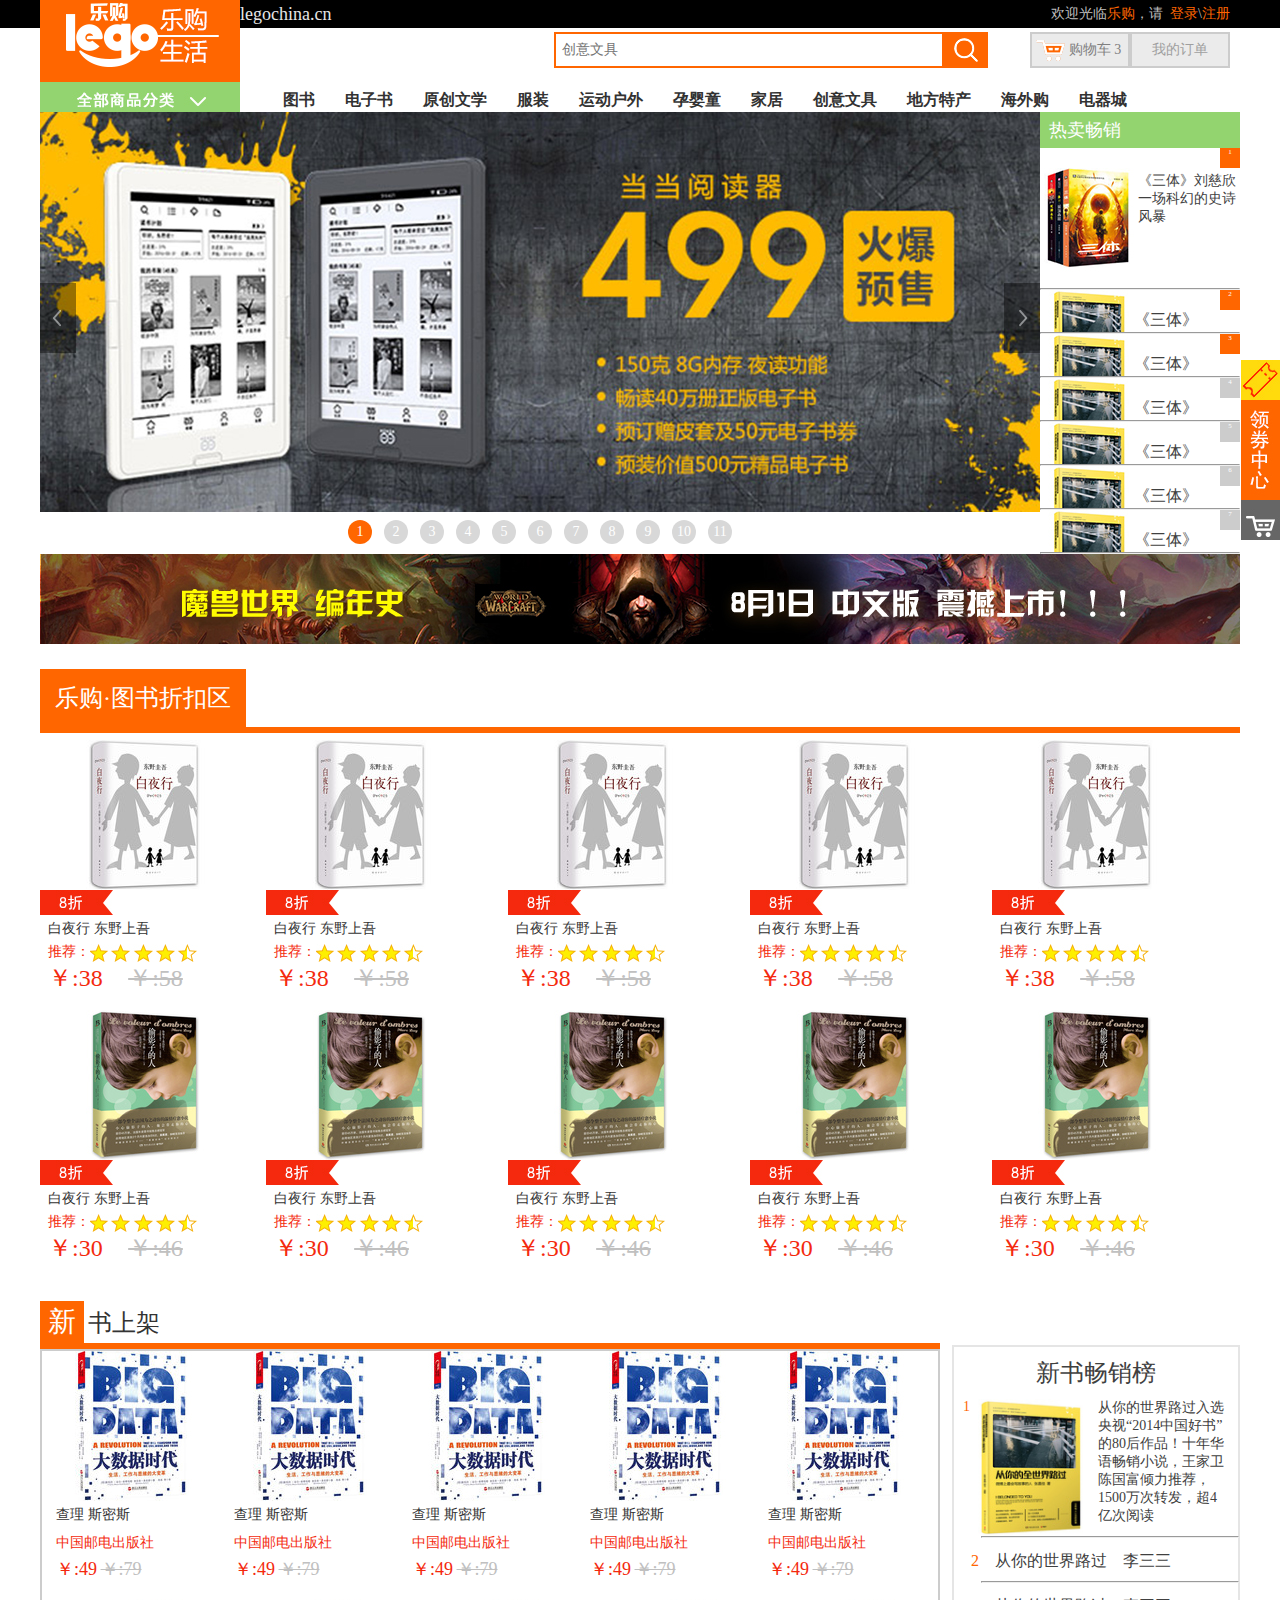
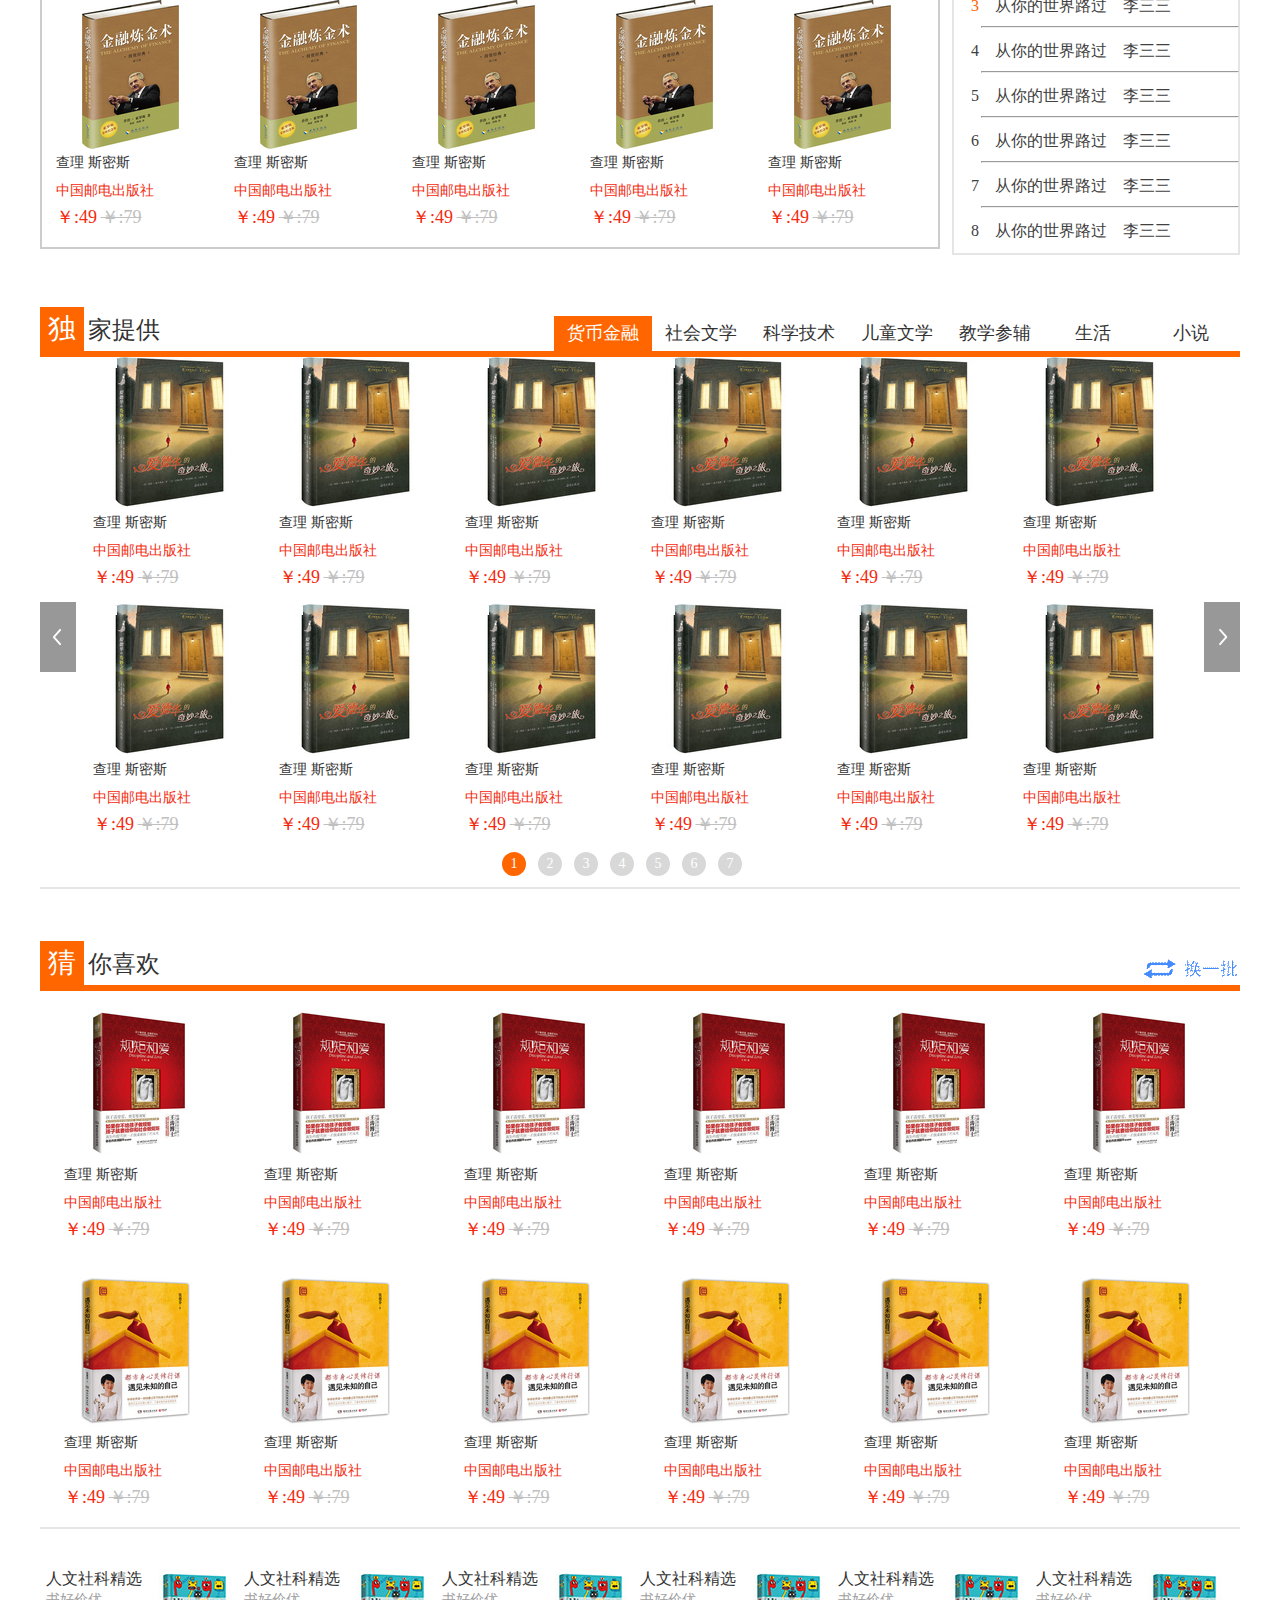
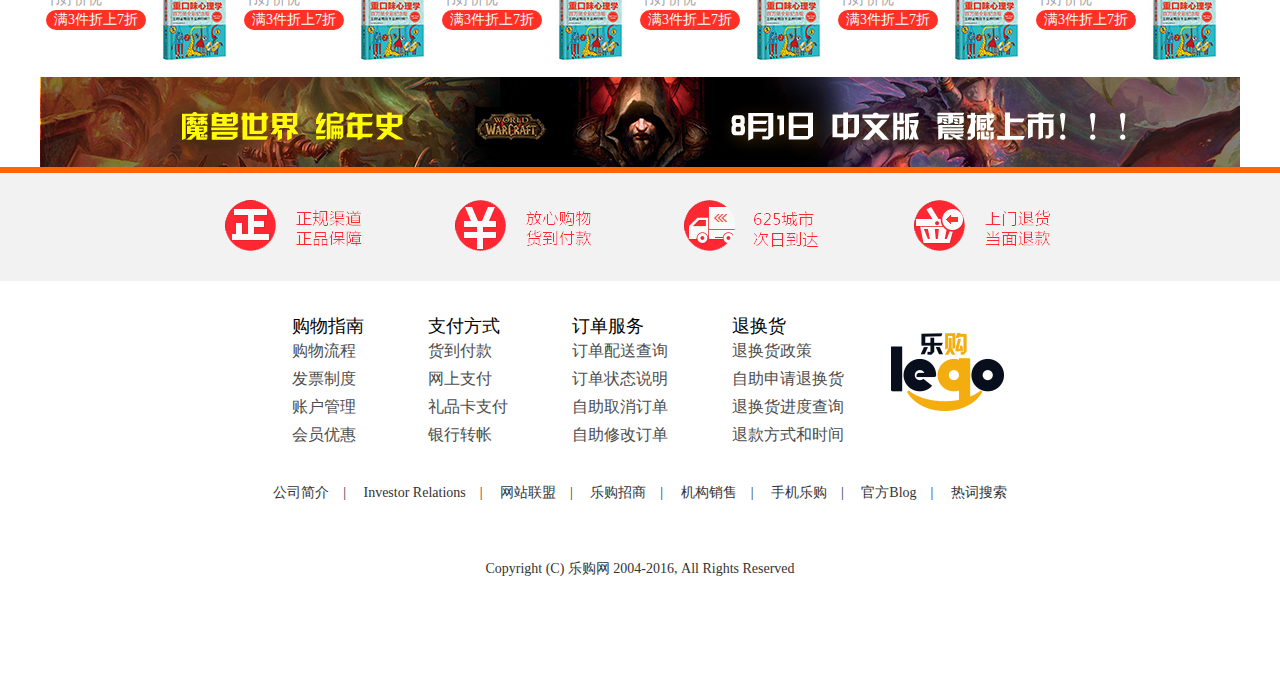
<file: productlist.html>
<!DOCTYPE html>
<html lang="en">
<head>
    <meta charset="UTF-8">
    <meta name="viewport" content="width=device-width, initial-scale=1.0">
    <meta http-equiv="X-UA-Compatible" content="ie=edge">
    <title>乐购商城-产品列表</title>
    <link rel="stylesheet" href="./css/reset.css">
    <link rel="stylesheet" href="./css/common.css">
    <link rel="stylesheet" href="./css/header.css">
    <link rel="stylesheet" href="./css/productlist.css">
    <link rel="stylesheet" href="./css/footer.css">
    <script src="./js/jquery-3.1.0.js"></script>
    <script src="./js/carousel.min.js"></script>
    <script src="./js/productlist.js"></script>
</head>
<body>
    <!-- 页头 -->
    <!-- 登录 -->
    <div id="login" class="widthAll">
        <div class="wrapper ">
            <span>legochina.cn</span>
            <span class='fr mr10'>欢迎光临<a href='./index.html' class='fyellow'>乐购</a>，请 &nbsp;<a href="./login.html">登录</a>\<span><a
                        href="./register.html">注册</a></span></span>
        </div>
    </div>
    <!-- 搜索框 -->
    <div id="search" class='wrapper clearfix'>
        <div class="inbox fr mr10">
            <div class="search-box fl">
                <input type="text" class='search-content bd2yellow texti6' placeholder="创意文具">
                <input type="button" class='search-btn bd2yellow curpionter'>
            </div>
            <div class="shopping-box fr fdgray">
                <a href="./account.html"><input type="button" value="购物车 3" class='shop-car bd1gray  fwhite'></a>
                <a href="./account.html"><input type="button" value="我的订单" class='order bd1gray fgray'></a>
            </div>
        </div>
    </div>
    <!-- logo与导航与菜单 -->
    <div id="logoNav" class='wrapper pRel'>
        <a href='./index.html'><img src="./img/LOGO_02.jpg" alt="" class="logo pAbs"></a>
        <div class="lmenubox pAbs"><a href='#'><img src="./img/click-logo.jpg" alt="" class="clogo pAbs "></a>
            <!-- 菜单 -->
            <ul class="menu f14 pRel fl bglgray">
                <li>
                    <p>
                        <a href="#">图书、</a>
                        <a href="#">电子书、</a>
                        <a href="#">童书</a>
                    </p>
                    <dl>
                        <dt class='top font12'>
                            <a href="#">图书馆>></a>
                            <a href="#">儿童书馆>></a>
                            <a href="#">电子书馆>></a>
                        </dt>
                        <dt>
                            <a href="#">文艺</a>
                        </dt>
                        <dd>
                            <a href="#">小说</a>
                            <a href="#">文学</a>
                            <a href="#">传记</a>
                            <a href="#">青春</a>
                            <a href="#">动漫</a>
                            <a href="#">艺术</a>
                            <a href="#">摄影</a>
                            <a href="#">明星</a>
                        </dd>
                        <dt>
                            <a href="#">文艺</a>
                        </dt>
                        <dd>
                            <a href="#">小说</a>
                            <a href="#">文学</a>
                            <a href="#">传记</a>
                            <a href="#">青春</a>
                            <a href="#">动漫</a>
                            <a href="#">艺术</a>
                            <a href="#">摄影</a>
                            <a href="#">明星</a>
                        </dd>
                        <dt>
                            <a href="#">文艺</a>
                        </dt>
                        <dd>
                            <a href="#">小说</a>
                            <a href="#">文学</a>
                            <a href="#">传记</a>
                            <a href="#">青春</a>
                            <a href="#">动漫</a>
                            <a href="#">艺术</a>
                            <a href="#">摄影</a>
                            <a href="#">明星</a>
                        </dd>
                        <dt>
                            <a href="#">文艺</a>
                        </dt>
                        <dd>
                            <a href="#">小说</a>
                            <a href="#">文学</a>
                            <a href="#">传记</a>
                            <a href="#">青春</a>
                            <a href="#">动漫</a>
                            <a href="#">艺术</a>
                            <a href="#">摄影</a>
                            <a href="#">明星</a>
                        </dd>
                        <dt>
                            <a href="#">文艺</a>
                        </dt>
                        <dd>
                            <a href="#">小说</a>
                            <a href="#">文学</a>
                            <a href="#">传记</a>
                            <a href="#">青春</a>
                            <a href="#">动漫</a>
                            <a href="#">艺术</a>
                            <a href="#">摄影</a>
                            <a href="#">明星</a>
                        </dd>
                        <dt>
                            <a href="#">文艺</a>
                        </dt>
                        <dd>
                            <a href="#">小说</a>
                            <a href="#">文学</a>
                            <a href="#">传记</a>
                            <a href="#">青春</a>
                            <a href="#">动漫</a>
                            <a href="#">艺术</a>
                            <a href="#">摄影</a>
                            <a href="#">明星</a>
                        </dd>
                        <dt>
                            <a href="#">文艺</a>
                        </dt>
                        <dd>
                            <a href="#">小说</a>
                            <a href="#">文学</a>
                            <a href="#">传记</a>
                            <a href="#">青春</a>
                            <a href="#">动漫</a>
                            <a href="#">艺术</a>
                            <a href="#">摄影</a>
                            <a href="#">明星</a>
                        </dd>
                        <dt>
                            <a href="#">文艺</a>
                        </dt>
                        <dd>
                            <a href="#">小说</a>
                            <a href="#">文学</a>
                            <a href="#">传记</a>
                            <a href="#">青春</a>
                            <a href="#">动漫</a>
                            <a href="#">艺术</a>
                            <a href="#">摄影</a>
                            <a href="#">明星</a>
                        </dd>
                    </dl>
                </li>
                <li>
                    <p>
                        <a href="#">创意文具</a>
                    </p>
                    <dl>
                        <dt class='top font12'>
                            <a href="#">图书馆>></a>
                            <a href="#">儿童书馆>></a>
                            <a href="#">电子书馆>></a>
                        </dt>
                        <dt>
                            <a href="#">文艺</a>
                        </dt>
                        <dd>
                            <a href="#">小说</a>
                            <a href="#">文学</a>
                            <a href="#">传记</a>
                            <a href="#">青春</a>
                            <a href="#">动漫</a>
                            <a href="#">艺术</a>
                            <a href="#">摄影</a>
                            <a href="#">明星</a>
                        </dd>
                        <dt>
                            <a href="#">文艺</a>
                        </dt>
                        <dd>
                            <a href="#">小说</a>
                            <a href="#">文学</a>
                            <a href="#">传记</a>
                            <a href="#">青春</a>
                            <a href="#">动漫</a>
                            <a href="#">艺术</a>
                            <a href="#">摄影</a>
                            <a href="#">明星</a>
                        </dd>
                        <dt>
                            <a href="#">文艺</a>
                        </dt>
                        <dd>
                            <a href="#">小说</a>
                            <a href="#">文学</a>
                            <a href="#">传记</a>
                            <a href="#">青春</a>
                            <a href="#">动漫</a>
                            <a href="#">艺术</a>
                            <a href="#">摄影</a>
                            <a href="#">明星</a>
                        </dd>
                        <dt>
                            <a href="#">文艺</a>
                        </dt>
                        <dd>
                            <a href="#">小说</a>
                            <a href="#">文学</a>
                            <a href="#">传记</a>
                            <a href="#">青春</a>
                            <a href="#">动漫</a>
                            <a href="#">艺术</a>
                            <a href="#">摄影</a>
                            <a href="#">明星</a>
                        </dd>
                        <dt>
                            <a href="#">文艺</a>
                        </dt>
                        <dd>
                            <a href="#">小说</a>
                            <a href="#">文学</a>
                            <a href="#">传记</a>
                            <a href="#">青春</a>
                            <a href="#">动漫</a>
                            <a href="#">艺术</a>
                            <a href="#">摄影</a>
                            <a href="#">明星</a>
                        </dd>
                        <dt>
                            <a href="#">文艺</a>
                        </dt>
                        <dd>
                            <a href="#">小说</a>
                            <a href="#">文学</a>
                            <a href="#">传记</a>
                            <a href="#">青春</a>
                            <a href="#">动漫</a>
                            <a href="#">艺术</a>
                            <a href="#">摄影</a>
                            <a href="#">明星</a>
                        </dd>
                        <dt>
                            <a href="#">文艺</a>
                        </dt>
                        <dd>
                            <a href="#">小说</a>
                            <a href="#">文学</a>
                            <a href="#">传记</a>
                            <a href="#">青春</a>
                            <a href="#">动漫</a>
                            <a href="#">艺术</a>
                            <a href="#">摄影</a>
                            <a href="#">明星</a>
                        </dd>
                        <dt>
                            <a href="#">文艺</a>
                        </dt>
                        <dd>
                            <a href="#">小说</a>
                            <a href="#">文学</a>
                            <a href="#">传记</a>
                            <a href="#">青春</a>
                            <a href="#">动漫</a>
                            <a href="#">艺术</a>
                            <a href="#">摄影</a>
                            <a href="#">明星</a>
                        </dd>
                    </dl>
                </li>
                <li>
                    <p>
                        <a href="#">服饰、</a>
                        <a href="#">内衣</a>
                    </p>
                    <dl>
                        <dt class='top font12'>
                            <a href="#">图书馆>></a>
                            <a href="#">儿童书馆>></a>
                            <a href="#">电子书馆>></a>
                        </dt>
                        <dt>
                            <a href="#">文艺</a>
                        </dt>
                        <dd>
                            <a href="#">小说</a>
                            <a href="#">文学</a>
                            <a href="#">传记</a>
                            <a href="#">青春</a>
                            <a href="#">动漫</a>
                            <a href="#">艺术</a>
                            <a href="#">摄影</a>
                            <a href="#">明星</a>
                        </dd>
                        <dt>
                            <a href="#">文艺</a>
                        </dt>
                        <dd>
                            <a href="#">小说</a>
                            <a href="#">文学</a>
                            <a href="#">传记</a>
                            <a href="#">青春</a>
                            <a href="#">动漫</a>
                            <a href="#">艺术</a>
                            <a href="#">摄影</a>
                            <a href="#">明星</a>
                        </dd>
                        <dt>
                            <a href="#">文艺</a>
                        </dt>
                        <dd>
                            <a href="#">小说</a>
                            <a href="#">文学</a>
                            <a href="#">传记</a>
                            <a href="#">青春</a>
                            <a href="#">动漫</a>
                            <a href="#">艺术</a>
                            <a href="#">摄影</a>
                            <a href="#">明星</a>
                        </dd>
                        <dt>
                            <a href="#">文艺</a>
                        </dt>
                        <dd>
                            <a href="#">小说</a>
                            <a href="#">文学</a>
                            <a href="#">传记</a>
                            <a href="#">青春</a>
                            <a href="#">动漫</a>
                            <a href="#">艺术</a>
                            <a href="#">摄影</a>
                            <a href="#">明星</a>
                        </dd>
                        <dt>
                            <a href="#">文艺</a>
                        </dt>
                        <dd>
                            <a href="#">小说</a>
                            <a href="#">文学</a>
                            <a href="#">传记</a>
                            <a href="#">青春</a>
                            <a href="#">动漫</a>
                            <a href="#">艺术</a>
                            <a href="#">摄影</a>
                            <a href="#">明星</a>
                        </dd>
                        <dt>
                            <a href="#">文艺</a>
                        </dt>
                        <dd>
                            <a href="#">小说</a>
                            <a href="#">文学</a>
                            <a href="#">传记</a>
                            <a href="#">青春</a>
                            <a href="#">动漫</a>
                            <a href="#">艺术</a>
                            <a href="#">摄影</a>
                            <a href="#">明星</a>
                        </dd>
                        <dt>
                            <a href="#">文艺</a>
                        </dt>
                        <dd>
                            <a href="#">小说</a>
                            <a href="#">文学</a>
                            <a href="#">传记</a>
                            <a href="#">青春</a>
                            <a href="#">动漫</a>
                            <a href="#">艺术</a>
                            <a href="#">摄影</a>
                            <a href="#">明星</a>
                        </dd>
                        <dt>
                            <a href="#">文艺</a>
                        </dt>
                        <dd>
                            <a href="#">小说</a>
                            <a href="#">文学</a>
                            <a href="#">传记</a>
                            <a href="#">青春</a>
                            <a href="#">动漫</a>
                            <a href="#">艺术</a>
                            <a href="#">摄影</a>
                            <a href="#">明星</a>
                        </dd>
                    </dl>
                </li>
                <li>
                    <p><a href="#">鞋靴、</a>
                        <a href="#">箱包</a>
                    </p>
                    <dl>
                        <dt class='top font12'>
                            <a href="#">图书馆>></a>
                            <a href="#">儿童书馆>></a>
                            <a href="#">电子书馆>></a>
                        </dt>
                        <dt>
                            <a href="#">文艺</a>
                        </dt>
                        <dd>
                            <a href="#">小说</a>
                            <a href="#">文学</a>
                            <a href="#">传记</a>
                            <a href="#">青春</a>
                            <a href="#">动漫</a>
                            <a href="#">艺术</a>
                            <a href="#">摄影</a>
                            <a href="#">明星</a>
                        </dd>
                        <dt>
                            <a href="#">文艺</a>
                        </dt>
                        <dd>
                            <a href="#">小说</a>
                            <a href="#">文学</a>
                            <a href="#">传记</a>
                            <a href="#">青春</a>
                            <a href="#">动漫</a>
                            <a href="#">艺术</a>
                            <a href="#">摄影</a>
                            <a href="#">明星</a>
                        </dd>
                        <dt>
                            <a href="#">文艺</a>
                        </dt>
                        <dd>
                            <a href="#">小说</a>
                            <a href="#">文学</a>
                            <a href="#">传记</a>
                            <a href="#">青春</a>
                            <a href="#">动漫</a>
                            <a href="#">艺术</a>
                            <a href="#">摄影</a>
                            <a href="#">明星</a>
                        </dd>
                        <dt>
                            <a href="#">文艺</a>
                        </dt>
                        <dd>
                            <a href="#">小说</a>
                            <a href="#">文学</a>
                            <a href="#">传记</a>
                            <a href="#">青春</a>
                            <a href="#">动漫</a>
                            <a href="#">艺术</a>
                            <a href="#">摄影</a>
                            <a href="#">明星</a>
                        </dd>
                        <dt>
                            <a href="#">文艺</a>
                        </dt>
                        <dd>
                            <a href="#">小说</a>
                            <a href="#">文学</a>
                            <a href="#">传记</a>
                            <a href="#">青春</a>
                            <a href="#">动漫</a>
                            <a href="#">艺术</a>
                            <a href="#">摄影</a>
                            <a href="#">明星</a>
                        </dd>
                        <dt>
                            <a href="#">文艺</a>
                        </dt>
                        <dd>
                            <a href="#">小说</a>
                            <a href="#">文学</a>
                            <a href="#">传记</a>
                            <a href="#">青春</a>
                            <a href="#">动漫</a>
                            <a href="#">艺术</a>
                            <a href="#">摄影</a>
                            <a href="#">明星</a>
                        </dd>
                        <dt>
                            <a href="#">文艺</a>
                        </dt>
                        <dd>
                            <a href="#">小说</a>
                            <a href="#">文学</a>
                            <a href="#">传记</a>
                            <a href="#">青春</a>
                            <a href="#">动漫</a>
                            <a href="#">艺术</a>
                            <a href="#">摄影</a>
                            <a href="#">明星</a>
                        </dd>
                        <dt>
                            <a href="#">文艺</a>
                        </dt>
                        <dd>
                            <a href="#">小说</a>
                            <a href="#">文学</a>
                            <a href="#">传记</a>
                            <a href="#">青春</a>
                            <a href="#">动漫</a>
                            <a href="#">艺术</a>
                            <a href="#">摄影</a>
                            <a href="#">明星</a>
                        </dd>
                    </dl>
                </li>
                <li>
                    <p>
                        <a href="#">户外运动</a>
                        <dl>
                            <dt class='top font12'>
                                <a href="#">图书馆>></a>
                                <a href="#">儿童书馆>></a>
                                <a href="#">电子书馆>></a>
                            </dt>
                            <dt>
                                <a href="#">文艺</a>
                            </dt>
                            <dd>
                                <a href="#">小说</a>
                                <a href="#">文学</a>
                                <a href="#">传记</a>
                                <a href="#">青春</a>
                                <a href="#">动漫</a>
                                <a href="#">艺术</a>
                                <a href="#">摄影</a>
                                <a href="#">明星</a>
                            </dd>
                            <dt>
                                <a href="#">文艺</a>
                            </dt>
                            <dd>
                                <a href="#">小说</a>
                                <a href="#">文学</a>
                                <a href="#">传记</a>
                                <a href="#">青春</a>
                                <a href="#">动漫</a>
                                <a href="#">艺术</a>
                                <a href="#">摄影</a>
                                <a href="#">明星</a>
                            </dd>
                            <dt>
                                <a href="#">文艺</a>
                            </dt>
                            <dd>
                                <a href="#">小说</a>
                                <a href="#">文学</a>
                                <a href="#">传记</a>
                                <a href="#">青春</a>
                                <a href="#">动漫</a>
                                <a href="#">艺术</a>
                                <a href="#">摄影</a>
                                <a href="#">明星</a>
                            </dd>
                            <dt>
                                <a href="#">文艺</a>
                            </dt>
                            <dd>
                                <a href="#">小说</a>
                                <a href="#">文学</a>
                                <a href="#">传记</a>
                                <a href="#">青春</a>
                                <a href="#">动漫</a>
                                <a href="#">艺术</a>
                                <a href="#">摄影</a>
                                <a href="#">明星</a>
                            </dd>
                            <dt>
                                <a href="#">文艺</a>
                            </dt>
                            <dd>
                                <a href="#">小说</a>
                                <a href="#">文学</a>
                                <a href="#">传记</a>
                                <a href="#">青春</a>
                                <a href="#">动漫</a>
                                <a href="#">艺术</a>
                                <a href="#">摄影</a>
                                <a href="#">明星</a>
                            </dd>
                            <dt>
                                <a href="#">文艺</a>
                            </dt>
                            <dd>
                                <a href="#">小说</a>
                                <a href="#">文学</a>
                                <a href="#">传记</a>
                                <a href="#">青春</a>
                                <a href="#">动漫</a>
                                <a href="#">艺术</a>
                                <a href="#">摄影</a>
                                <a href="#">明星</a>
                            </dd>
                            <dt>
                                <a href="#">文艺</a>
                            </dt>
                            <dd>
                                <a href="#">小说</a>
                                <a href="#">文学</a>
                                <a href="#">传记</a>
                                <a href="#">青春</a>
                                <a href="#">动漫</a>
                                <a href="#">艺术</a>
                                <a href="#">摄影</a>
                                <a href="#">明星</a>
                            </dd>
                            <dt>
                                <a href="#">文艺</a>
                            </dt>
                            <dd>
                                <a href="#">小说</a>
                                <a href="#">文学</a>
                                <a href="#">传记</a>
                                <a href="#">青春</a>
                                <a href="#">动漫</a>
                                <a href="#">艺术</a>
                                <a href="#">摄影</a>
                                <a href="#">明星</a>
                            </dd>
                        </dl>
                </li>
                <li>
                    <p>
                        <a href="#">孕、婴、童</a>
                    </p>
                    <dl>
                        <dt class='top font12'>
                            <a href="#">图书馆>></a>
                            <a href="#">儿童书馆>></a>
                            <a href="#">电子书馆>></a>
                        </dt>
                        <dt>
                            <a href="#">文艺</a>
                        </dt>
                        <dd>
                            <a href="#">小说</a>
                            <a href="#">文学</a>
                            <a href="#">传记</a>
                            <a href="#">青春</a>
                            <a href="#">动漫</a>
                            <a href="#">艺术</a>
                            <a href="#">摄影</a>
                            <a href="#">明星</a>
                        </dd>
                        <dt>
                            <a href="#">文艺</a>
                        </dt>
                        <dd>
                            <a href="#">小说</a>
                            <a href="#">文学</a>
                            <a href="#">传记</a>
                            <a href="#">青春</a>
                            <a href="#">动漫</a>
                            <a href="#">艺术</a>
                            <a href="#">摄影</a>
                            <a href="#">明星</a>
                        </dd>
                        <dt>
                            <a href="#">文艺</a>
                        </dt>
                        <dd>
                            <a href="#">小说</a>
                            <a href="#">文学</a>
                            <a href="#">传记</a>
                            <a href="#">青春</a>
                            <a href="#">动漫</a>
                            <a href="#">艺术</a>
                            <a href="#">摄影</a>
                            <a href="#">明星</a>
                        </dd>
                        <dt>
                            <a href="#">文艺</a>
                        </dt>
                        <dd>
                            <a href="#">小说</a>
                            <a href="#">文学</a>
                            <a href="#">传记</a>
                            <a href="#">青春</a>
                            <a href="#">动漫</a>
                            <a href="#">艺术</a>
                            <a href="#">摄影</a>
                            <a href="#">明星</a>
                        </dd>
                        <dt>
                            <a href="#">文艺</a>
                        </dt>
                        <dd>
                            <a href="#">小说</a>
                            <a href="#">文学</a>
                            <a href="#">传记</a>
                            <a href="#">青春</a>
                            <a href="#">动漫</a>
                            <a href="#">艺术</a>
                            <a href="#">摄影</a>
                            <a href="#">明星</a>
                        </dd>
                        <dt>
                            <a href="#">文艺</a>
                        </dt>
                        <dd>
                            <a href="#">小说</a>
                            <a href="#">文学</a>
                            <a href="#">传记</a>
                            <a href="#">青春</a>
                            <a href="#">动漫</a>
                            <a href="#">艺术</a>
                            <a href="#">摄影</a>
                            <a href="#">明星</a>
                        </dd>
                        <dt>
                            <a href="#">文艺</a>
                        </dt>
                        <dd>
                            <a href="#">小说</a>
                            <a href="#">文学</a>
                            <a href="#">传记</a>
                            <a href="#">青春</a>
                            <a href="#">动漫</a>
                            <a href="#">艺术</a>
                            <a href="#">摄影</a>
                            <a href="#">明星</a>
                        </dd>
                        <dt>
                            <a href="#">文艺</a>
                        </dt>
                        <dd>
                            <a href="#">小说</a>
                            <a href="#">文学</a>
                            <a href="#">传记</a>
                            <a href="#">青春</a>
                            <a href="#">动漫</a>
                            <a href="#">艺术</a>
                            <a href="#">摄影</a>
                            <a href="#">明星</a>
                        </dd>
                    </dl>
                </li>
                <li>
                    <p>
                        <a href="#">家居、</a>
                        <a href="#">家纺、</a>
                        <a href="#">汽车</a>
                    </p>
                    <dl>
                        <dt class='top font12'>
                            <a href="#">图书馆>></a>
                            <a href="#">儿童书馆>></a>
                            <a href="#">电子书馆>></a>
                        </dt>
                        <dt>
                            <a href="#">文艺</a>
                        </dt>
                        <dd>
                            <a href="#">小说</a>
                            <a href="#">文学</a>
                            <a href="#">传记</a>
                            <a href="#">青春</a>
                            <a href="#">动漫</a>
                            <a href="#">艺术</a>
                            <a href="#">摄影</a>
                            <a href="#">明星</a>
                        </dd>
                        <dt>
                            <a href="#">文艺</a>
                        </dt>
                        <dd>
                            <a href="#">小说</a>
                            <a href="#">文学</a>
                            <a href="#">传记</a>
                            <a href="#">青春</a>
                            <a href="#">动漫</a>
                            <a href="#">艺术</a>
                            <a href="#">摄影</a>
                            <a href="#">明星</a>
                        </dd>
                        <dt>
                            <a href="#">文艺</a>
                        </dt>
                        <dd>
                            <a href="#">小说</a>
                            <a href="#">文学</a>
                            <a href="#">传记</a>
                            <a href="#">青春</a>
                            <a href="#">动漫</a>
                            <a href="#">艺术</a>
                            <a href="#">摄影</a>
                            <a href="#">明星</a>
                        </dd>
                        <dt>
                            <a href="#">文艺</a>
                        </dt>
                        <dd>
                            <a href="#">小说</a>
                            <a href="#">文学</a>
                            <a href="#">传记</a>
                            <a href="#">青春</a>
                            <a href="#">动漫</a>
                            <a href="#">艺术</a>
                            <a href="#">摄影</a>
                            <a href="#">明星</a>
                        </dd>
                        <dt>
                            <a href="#">文艺</a>
                        </dt>
                        <dd>
                            <a href="#">小说</a>
                            <a href="#">文学</a>
                            <a href="#">传记</a>
                            <a href="#">青春</a>
                            <a href="#">动漫</a>
                            <a href="#">艺术</a>
                            <a href="#">摄影</a>
                            <a href="#">明星</a>
                        </dd>
                        <dt>
                            <a href="#">文艺</a>
                        </dt>
                        <dd>
                            <a href="#">小说</a>
                            <a href="#">文学</a>
                            <a href="#">传记</a>
                            <a href="#">青春</a>
                            <a href="#">动漫</a>
                            <a href="#">艺术</a>
                            <a href="#">摄影</a>
                            <a href="#">明星</a>
                        </dd>
                        <dt>
                            <a href="#">文艺</a>
                        </dt>
                        <dd>
                            <a href="#">小说</a>
                            <a href="#">文学</a>
                            <a href="#">传记</a>
                            <a href="#">青春</a>
                            <a href="#">动漫</a>
                            <a href="#">艺术</a>
                            <a href="#">摄影</a>
                            <a href="#">明星</a>
                        </dd>
                        <dt>
                            <a href="#">文艺</a>
                        </dt>
                        <dd>
                            <a href="#">小说</a>
                            <a href="#">文学</a>
                            <a href="#">传记</a>
                            <a href="#">青春</a>
                            <a href="#">动漫</a>
                            <a href="#">艺术</a>
                            <a href="#">摄影</a>
                            <a href="#">明星</a>
                        </dd>
                    </dl>
                </li>
                <li>
                    <p>
                        <a href="#">家具、</a>
                        <a href="#">家装、</a>
                        <a href="#">康体</a>
                    </p>
                    <dl>
                        <dt class='top font12'>
                            <a href="#">图书馆>></a>
                            <a href="#">儿童书馆>></a>
                            <a href="#">电子书馆>></a>
                        </dt>
                        <dt>
                            <a href="#">文艺</a>
                        </dt>
                        <dd>
                            <a href="#">小说</a>
                            <a href="#">文学</a>
                            <a href="#">传记</a>
                            <a href="#">青春</a>
                            <a href="#">动漫</a>
                            <a href="#">艺术</a>
                            <a href="#">摄影</a>
                            <a href="#">明星</a>
                        </dd>
                        <dt>
                            <a href="#">文艺</a>
                        </dt>
                        <dd>
                            <a href="#">小说</a>
                            <a href="#">文学</a>
                            <a href="#">传记</a>
                            <a href="#">青春</a>
                            <a href="#">动漫</a>
                            <a href="#">艺术</a>
                            <a href="#">摄影</a>
                            <a href="#">明星</a>
                        </dd>
                        <dt>
                            <a href="#">文艺</a>
                        </dt>
                        <dd>
                            <a href="#">小说</a>
                            <a href="#">文学</a>
                            <a href="#">传记</a>
                            <a href="#">青春</a>
                            <a href="#">动漫</a>
                            <a href="#">艺术</a>
                            <a href="#">摄影</a>
                            <a href="#">明星</a>
                        </dd>
                        <dt>
                            <a href="#">文艺</a>
                        </dt>
                        <dd>
                            <a href="#">小说</a>
                            <a href="#">文学</a>
                            <a href="#">传记</a>
                            <a href="#">青春</a>
                            <a href="#">动漫</a>
                            <a href="#">艺术</a>
                            <a href="#">摄影</a>
                            <a href="#">明星</a>
                        </dd>
                        <dt>
                            <a href="#">文艺</a>
                        </dt>
                        <dd>
                            <a href="#">小说</a>
                            <a href="#">文学</a>
                            <a href="#">传记</a>
                            <a href="#">青春</a>
                            <a href="#">动漫</a>
                            <a href="#">艺术</a>
                            <a href="#">摄影</a>
                            <a href="#">明星</a>
                        </dd>
                        <dt>
                            <a href="#">文艺</a>
                        </dt>
                        <dd>
                            <a href="#">小说</a>
                            <a href="#">文学</a>
                            <a href="#">传记</a>
                            <a href="#">青春</a>
                            <a href="#">动漫</a>
                            <a href="#">艺术</a>
                            <a href="#">摄影</a>
                            <a href="#">明星</a>
                        </dd>
                        <dt>
                            <a href="#">文艺</a>
                        </dt>
                        <dd>
                            <a href="#">小说</a>
                            <a href="#">文学</a>
                            <a href="#">传记</a>
                            <a href="#">青春</a>
                            <a href="#">动漫</a>
                            <a href="#">艺术</a>
                            <a href="#">摄影</a>
                            <a href="#">明星</a>
                        </dd>
                        <dt>
                            <a href="#">文艺</a>
                        </dt>
                        <dd>
                            <a href="#">小说</a>
                            <a href="#">文学</a>
                            <a href="#">传记</a>
                            <a href="#">青春</a>
                            <a href="#">动漫</a>
                            <a href="#">艺术</a>
                            <a href="#">摄影</a>
                            <a href="#">明星</a>
                        </dd>
                    </dl>
                </li>
                <li>
                    <p>
                        <a href="#">美妆、</a>
                        <a href="#">个人护理、</a>
                        <a href="#">成人</a>
                    </p>
                    <dl>
                        <dt class='top font12'>
                            <a href="#">图书馆>></a>
                            <a href="#">儿童书馆>></a>
                            <a href="#">电子书馆>></a>
                        </dt>
                        <dt>
                            <a href="#">文艺</a>
                        </dt>
                        <dd>
                            <a href="#">小说</a>
                            <a href="#">文学</a>
                            <a href="#">传记</a>
                            <a href="#">青春</a>
                            <a href="#">动漫</a>
                            <a href="#">艺术</a>
                            <a href="#">摄影</a>
                            <a href="#">明星</a>
                        </dd>
                        <dt>
                            <a href="#">文艺</a>
                        </dt>
                        <dd>
                            <a href="#">小说</a>
                            <a href="#">文学</a>
                            <a href="#">传记</a>
                            <a href="#">青春</a>
                            <a href="#">动漫</a>
                            <a href="#">艺术</a>
                            <a href="#">摄影</a>
                            <a href="#">明星</a>
                        </dd>
                        <dt>
                            <a href="#">文艺</a>
                        </dt>
                        <dd>
                            <a href="#">小说</a>
                            <a href="#">文学</a>
                            <a href="#">传记</a>
                            <a href="#">青春</a>
                            <a href="#">动漫</a>
                            <a href="#">艺术</a>
                            <a href="#">摄影</a>
                            <a href="#">明星</a>
                        </dd>
                        <dt>
                            <a href="#">文艺</a>
                        </dt>
                        <dd>
                            <a href="#">小说</a>
                            <a href="#">文学</a>
                            <a href="#">传记</a>
                            <a href="#">青春</a>
                            <a href="#">动漫</a>
                            <a href="#">艺术</a>
                            <a href="#">摄影</a>
                            <a href="#">明星</a>
                        </dd>
                        <dt>
                            <a href="#">文艺</a>
                        </dt>
                        <dd>
                            <a href="#">小说</a>
                            <a href="#">文学</a>
                            <a href="#">传记</a>
                            <a href="#">青春</a>
                            <a href="#">动漫</a>
                            <a href="#">艺术</a>
                            <a href="#">摄影</a>
                            <a href="#">明星</a>
                        </dd>
                        <dt>
                            <a href="#">文艺</a>
                        </dt>
                        <dd>
                            <a href="#">小说</a>
                            <a href="#">文学</a>
                            <a href="#">传记</a>
                            <a href="#">青春</a>
                            <a href="#">动漫</a>
                            <a href="#">艺术</a>
                            <a href="#">摄影</a>
                            <a href="#">明星</a>
                        </dd>
                        <dt>
                            <a href="#">文艺</a>
                        </dt>
                        <dd>
                            <a href="#">小说</a>
                            <a href="#">文学</a>
                            <a href="#">传记</a>
                            <a href="#">青春</a>
                            <a href="#">动漫</a>
                            <a href="#">艺术</a>
                            <a href="#">摄影</a>
                            <a href="#">明星</a>
                        </dd>
                        <dt>
                            <a href="#">文艺</a>
                        </dt>
                        <dd>
                            <a href="#">小说</a>
                            <a href="#">文学</a>
                            <a href="#">传记</a>
                            <a href="#">青春</a>
                            <a href="#">动漫</a>
                            <a href="#">艺术</a>
                            <a href="#">摄影</a>
                            <a href="#">明星</a>
                        </dd>
                    </dl>
                </li>
                <li>
                    <p><a href="#"></a>
                        食品、茶酒、生鲜</p>
                    <dl>
                        <dt class='top font12'>
                            <a href="#">图书馆>></a>
                            <a href="#">儿童书馆>></a>
                            <a href="#">电子书馆>></a>
                        </dt>
                        <dt>
                            <a href="#">文艺</a>
                        </dt>
                        <dd>
                            <a href="#">小说</a>
                            <a href="#">文学</a>
                            <a href="#">传记</a>
                            <a href="#">青春</a>
                            <a href="#">动漫</a>
                            <a href="#">艺术</a>
                            <a href="#">摄影</a>
                            <a href="#">明星</a>
                        </dd>
                        <dt>
                            <a href="#">文艺</a>
                        </dt>
                        <dd>
                            <a href="#">小说</a>
                            <a href="#">文学</a>
                            <a href="#">传记</a>
                            <a href="#">青春</a>
                            <a href="#">动漫</a>
                            <a href="#">艺术</a>
                            <a href="#">摄影</a>
                            <a href="#">明星</a>
                        </dd>
                        <dt>
                            <a href="#">文艺</a>
                        </dt>
                        <dd>
                            <a href="#">小说</a>
                            <a href="#">文学</a>
                            <a href="#">传记</a>
                            <a href="#">青春</a>
                            <a href="#">动漫</a>
                            <a href="#">艺术</a>
                            <a href="#">摄影</a>
                            <a href="#">明星</a>
                        </dd>
                        <dt>
                            <a href="#">文艺</a>
                        </dt>
                        <dd>
                            <a href="#">小说</a>
                            <a href="#">文学</a>
                            <a href="#">传记</a>
                            <a href="#">青春</a>
                            <a href="#">动漫</a>
                            <a href="#">艺术</a>
                            <a href="#">摄影</a>
                            <a href="#">明星</a>
                        </dd>
                        <dt>
                            <a href="#">文艺</a>
                        </dt>
                        <dd>
                            <a href="#">小说</a>
                            <a href="#">文学</a>
                            <a href="#">传记</a>
                            <a href="#">青春</a>
                            <a href="#">动漫</a>
                            <a href="#">艺术</a>
                            <a href="#">摄影</a>
                            <a href="#">明星</a>
                        </dd>
                        <dt>
                            <a href="#">文艺</a>
                        </dt>
                        <dd>
                            <a href="#">小说</a>
                            <a href="#">文学</a>
                            <a href="#">传记</a>
                            <a href="#">青春</a>
                            <a href="#">动漫</a>
                            <a href="#">艺术</a>
                            <a href="#">摄影</a>
                            <a href="#">明星</a>
                        </dd>
                        <dt>
                            <a href="#">文艺</a>
                        </dt>
                        <dd>
                            <a href="#">小说</a>
                            <a href="#">文学</a>
                            <a href="#">传记</a>
                            <a href="#">青春</a>
                            <a href="#">动漫</a>
                            <a href="#">艺术</a>
                            <a href="#">摄影</a>
                            <a href="#">明星</a>
                        </dd>
                        <dt>
                            <a href="#">文艺</a>
                        </dt>
                        <dd>
                            <a href="#">小说</a>
                            <a href="#">文学</a>
                            <a href="#">传记</a>
                            <a href="#">青春</a>
                            <a href="#">动漫</a>
                            <a href="#">艺术</a>
                            <a href="#">摄影</a>
                            <a href="#">明星</a>
                        </dd>
                    </dl>
                </li>
                <li>
                    <p>
                        <a href="#">腕表、</a>
                        <a href="#">珠宝、</a>
                        <a href="#">眼镜</a>
                    </p>
                    <dl>
                        <dt class='top font12'>
                            <a href="#">图书馆>></a>
                            <a href="#">儿童书馆>></a>
                            <a href="#">电子书馆>></a>
                        </dt>
                        <dt>
                            <a href="#">文艺</a>
                        </dt>
                        <dd>
                            <a href="#">小说</a>
                            <a href="#">文学</a>
                            <a href="#">传记</a>
                            <a href="#">青春</a>
                            <a href="#">动漫</a>
                            <a href="#">艺术</a>
                            <a href="#">摄影</a>
                            <a href="#">明星</a>
                        </dd>
                        <dt>
                            <a href="#">文艺</a>
                        </dt>
                        <dd>
                            <a href="#">小说</a>
                            <a href="#">文学</a>
                            <a href="#">传记</a>
                            <a href="#">青春</a>
                            <a href="#">动漫</a>
                            <a href="#">艺术</a>
                            <a href="#">摄影</a>
                            <a href="#">明星</a>
                        </dd>
                        <dt>
                            <a href="#">文艺</a>
                        </dt>
                        <dd>
                            <a href="#">小说</a>
                            <a href="#">文学</a>
                            <a href="#">传记</a>
                            <a href="#">青春</a>
                            <a href="#">动漫</a>
                            <a href="#">艺术</a>
                            <a href="#">摄影</a>
                            <a href="#">明星</a>
                        </dd>
                        <dt>
                            <a href="#">文艺</a>
                        </dt>
                        <dd>
                            <a href="#">小说</a>
                            <a href="#">文学</a>
                            <a href="#">传记</a>
                            <a href="#">青春</a>
                            <a href="#">动漫</a>
                            <a href="#">艺术</a>
                            <a href="#">摄影</a>
                            <a href="#">明星</a>
                        </dd>
                        <dt>
                            <a href="#">文艺</a>
                        </dt>
                        <dd>
                            <a href="#">小说</a>
                            <a href="#">文学</a>
                            <a href="#">传记</a>
                            <a href="#">青春</a>
                            <a href="#">动漫</a>
                            <a href="#">艺术</a>
                            <a href="#">摄影</a>
                            <a href="#">明星</a>
                        </dd>
                        <dt>
                            <a href="#">文艺</a>
                        </dt>
                        <dd>
                            <a href="#">小说</a>
                            <a href="#">文学</a>
                            <a href="#">传记</a>
                            <a href="#">青春</a>
                            <a href="#">动漫</a>
                            <a href="#">艺术</a>
                            <a href="#">摄影</a>
                            <a href="#">明星</a>
                        </dd>
                        <dt>
                            <a href="#">文艺</a>
                        </dt>
                        <dd>
                            <a href="#">小说</a>
                            <a href="#">文学</a>
                            <a href="#">传记</a>
                            <a href="#">青春</a>
                            <a href="#">动漫</a>
                            <a href="#">艺术</a>
                            <a href="#">摄影</a>
                            <a href="#">明星</a>
                        </dd>
                        <dt>
                            <a href="#">文艺</a>
                        </dt>
                        <dd>
                            <a href="#">小说</a>
                            <a href="#">文学</a>
                            <a href="#">传记</a>
                            <a href="#">青春</a>
                            <a href="#">动漫</a>
                            <a href="#">艺术</a>
                            <a href="#">摄影</a>
                            <a href="#">明星</a>
                        </dd>
                    </dl>
                </li>
                <li>
                    <p>
                        <a href="#">手机、</a>
                        <a href="#">数码</a>
                    </p>
                    <dl>
                        <dt class='top font12'>
                            <a href="#">图书馆>></a>
                            <a href="#">儿童书馆>></a>
                            <a href="#">电子书馆>></a>
                        </dt>
                        <dt>
                            <a href="#">文艺</a>
                        </dt>
                        <dd>
                            <a href="#">小说</a>
                            <a href="#">文学</a>
                            <a href="#">传记</a>
                            <a href="#">青春</a>
                            <a href="#">动漫</a>
                            <a href="#">艺术</a>
                            <a href="#">摄影</a>
                            <a href="#">明星</a>
                        </dd>
                        <dt>
                            <a href="#">文艺</a>
                        </dt>
                        <dd>
                            <a href="#">小说</a>
                            <a href="#">文学</a>
                            <a href="#">传记</a>
                            <a href="#">青春</a>
                            <a href="#">动漫</a>
                            <a href="#">艺术</a>
                            <a href="#">摄影</a>
                            <a href="#">明星</a>
                        </dd>
                        <dt>
                            <a href="#">文艺</a>
                        </dt>
                        <dd>
                            <a href="#">小说</a>
                            <a href="#">文学</a>
                            <a href="#">传记</a>
                            <a href="#">青春</a>
                            <a href="#">动漫</a>
                            <a href="#">艺术</a>
                            <a href="#">摄影</a>
                            <a href="#">明星</a>
                        </dd>
                        <dt>
                            <a href="#">文艺</a>
                        </dt>
                        <dd>
                            <a href="#">小说</a>
                            <a href="#">文学</a>
                            <a href="#">传记</a>
                            <a href="#">青春</a>
                            <a href="#">动漫</a>
                            <a href="#">艺术</a>
                            <a href="#">摄影</a>
                            <a href="#">明星</a>
                        </dd>
                        <dt>
                            <a href="#">文艺</a>
                        </dt>
                        <dd>
                            <a href="#">小说</a>
                            <a href="#">文学</a>
                            <a href="#">传记</a>
                            <a href="#">青春</a>
                            <a href="#">动漫</a>
                            <a href="#">艺术</a>
                            <a href="#">摄影</a>
                            <a href="#">明星</a>
                        </dd>
                        <dt>
                            <a href="#">文艺</a>
                        </dt>
                        <dd>
                            <a href="#">小说</a>
                            <a href="#">文学</a>
                            <a href="#">传记</a>
                            <a href="#">青春</a>
                            <a href="#">动漫</a>
                            <a href="#">艺术</a>
                            <a href="#">摄影</a>
                            <a href="#">明星</a>
                        </dd>
                        <dt>
                            <a href="#">文艺</a>
                        </dt>
                        <dd>
                            <a href="#">小说</a>
                            <a href="#">文学</a>
                            <a href="#">传记</a>
                            <a href="#">青春</a>
                            <a href="#">动漫</a>
                            <a href="#">艺术</a>
                            <a href="#">摄影</a>
                            <a href="#">明星</a>
                        </dd>
                        <dt>
                            <a href="#">文艺</a>
                        </dt>
                        <dd>
                            <a href="#">小说</a>
                            <a href="#">文学</a>
                            <a href="#">传记</a>
                            <a href="#">青春</a>
                            <a href="#">动漫</a>
                            <a href="#">艺术</a>
                            <a href="#">摄影</a>
                            <a href="#">明星</a>
                        </dd>
                    </dl>
                </li>
                <li>
                    <p>
                        <a href="#">电脑办公</a>
                    </p>
                    <dl>
                        <dt class='top font12'>
                            <a href="#">图书馆>></a>
                            <a href="#">儿童书馆>></a>
                            <a href="#">电子书馆>></a>
                        </dt>
                        <dt>
                            <a href="#">文艺</a>
                        </dt>
                        <dd>
                            <a href="#">小说</a>
                            <a href="#">文学</a>
                            <a href="#">传记</a>
                            <a href="#">青春</a>
                            <a href="#">动漫</a>
                            <a href="#">艺术</a>
                            <a href="#">摄影</a>
                            <a href="#">明星</a>
                        </dd>
                        <dt>
                            <a href="#">文艺</a>
                        </dt>
                        <dd>
                            <a href="#">小说</a>
                            <a href="#">文学</a>
                            <a href="#">传记</a>
                            <a href="#">青春</a>
                            <a href="#">动漫</a>
                            <a href="#">艺术</a>
                            <a href="#">摄影</a>
                            <a href="#">明星</a>
                        </dd>
                        <dt>
                            <a href="#">文艺</a>
                        </dt>
                        <dd>
                            <a href="#">小说</a>
                            <a href="#">文学</a>
                            <a href="#">传记</a>
                            <a href="#">青春</a>
                            <a href="#">动漫</a>
                            <a href="#">艺术</a>
                            <a href="#">摄影</a>
                            <a href="#">明星</a>
                        </dd>
                        <dt>
                            <a href="#">文艺</a>
                        </dt>
                        <dd>
                            <a href="#">小说</a>
                            <a href="#">文学</a>
                            <a href="#">传记</a>
                            <a href="#">青春</a>
                            <a href="#">动漫</a>
                            <a href="#">艺术</a>
                            <a href="#">摄影</a>
                            <a href="#">明星</a>
                        </dd>
                        <dt>
                            <a href="#">文艺</a>
                        </dt>
                        <dd>
                            <a href="#">小说</a>
                            <a href="#">文学</a>
                            <a href="#">传记</a>
                            <a href="#">青春</a>
                            <a href="#">动漫</a>
                            <a href="#">艺术</a>
                            <a href="#">摄影</a>
                            <a href="#">明星</a>
                        </dd>
                        <dt>
                            <a href="#">文艺</a>
                        </dt>
                        <dd>
                            <a href="#">小说</a>
                            <a href="#">文学</a>
                            <a href="#">传记</a>
                            <a href="#">青春</a>
                            <a href="#">动漫</a>
                            <a href="#">艺术</a>
                            <a href="#">摄影</a>
                            <a href="#">明星</a>
                        </dd>
                        <dt>
                            <a href="#">文艺</a>
                        </dt>
                        <dd>
                            <a href="#">小说</a>
                            <a href="#">文学</a>
                            <a href="#">传记</a>
                            <a href="#">青春</a>
                            <a href="#">动漫</a>
                            <a href="#">艺术</a>
                            <a href="#">摄影</a>
                            <a href="#">明星</a>
                        </dd>
                        <dt>
                            <a href="#">文艺</a>
                        </dt>
                        <dd>
                            <a href="#">小说</a>
                            <a href="#">文学</a>
                            <a href="#">传记</a>
                            <a href="#">青春</a>
                            <a href="#">动漫</a>
                            <a href="#">艺术</a>
                            <a href="#">摄影</a>
                            <a href="#">明星</a>
                        </dd>
                    </dl>
                </li>
                <li>
                    <p>
                        <a href="#">家用电器</a>
                    </p>
                    <dl>
                        <dt class='top font12'>
                            <a href="#">图书馆>></a>
                            <a href="#">儿童书馆>></a>
                            <a href="#">电子书馆>></a>
                        </dt>
                        <dt>
                            <a href="#">文艺</a>
                        </dt>
                        <dd>
                            <a href="#">小说</a>
                            <a href="#">文学</a>
                            <a href="#">传记</a>
                            <a href="#">青春</a>
                            <a href="#">动漫</a>
                            <a href="#">艺术</a>
                            <a href="#">摄影</a>
                            <a href="#">明星</a>
                        </dd>
                        <dt>
                            <a href="#">文艺</a>
                        </dt>
                        <dd>
                            <a href="#">小说</a>
                            <a href="#">文学</a>
                            <a href="#">传记</a>
                            <a href="#">青春</a>
                            <a href="#">动漫</a>
                            <a href="#">艺术</a>
                            <a href="#">摄影</a>
                            <a href="#">明星</a>
                        </dd>
                        <dt>
                            <a href="#">文艺</a>
                        </dt>
                        <dd>
                            <a href="#">小说</a>
                            <a href="#">文学</a>
                            <a href="#">传记</a>
                            <a href="#">青春</a>
                            <a href="#">动漫</a>
                            <a href="#">艺术</a>
                            <a href="#">摄影</a>
                            <a href="#">明星</a>
                        </dd>
                        <dt>
                            <a href="#">文艺</a>
                        </dt>
                        <dd>
                            <a href="#">小说</a>
                            <a href="#">文学</a>
                            <a href="#">传记</a>
                            <a href="#">青春</a>
                            <a href="#">动漫</a>
                            <a href="#">艺术</a>
                            <a href="#">摄影</a>
                            <a href="#">明星</a>
                        </dd>
                        <dt>
                            <a href="#">文艺</a>
                        </dt>
                        <dd>
                            <a href="#">小说</a>
                            <a href="#">文学</a>
                            <a href="#">传记</a>
                            <a href="#">青春</a>
                            <a href="#">动漫</a>
                            <a href="#">艺术</a>
                            <a href="#">摄影</a>
                            <a href="#">明星</a>
                        </dd>
                        <dt>
                            <a href="#">文艺</a>
                        </dt>
                        <dd>
                            <a href="#">小说</a>
                            <a href="#">文学</a>
                            <a href="#">传记</a>
                            <a href="#">青春</a>
                            <a href="#">动漫</a>
                            <a href="#">艺术</a>
                            <a href="#">摄影</a>
                            <a href="#">明星</a>
                        </dd>
                        <dt>
                            <a href="#">文艺</a>
                        </dt>
                        <dd>
                            <a href="#">小说</a>
                            <a href="#">文学</a>
                            <a href="#">传记</a>
                            <a href="#">青春</a>
                            <a href="#">动漫</a>
                            <a href="#">艺术</a>
                            <a href="#">摄影</a>
                            <a href="#">明星</a>
                        </dd>
                        <dt>
                            <a href="#">文艺</a>
                        </dt>
                        <dd>
                            <a href="#">小说</a>
                            <a href="#">文学</a>
                            <a href="#">传记</a>
                            <a href="#">青春</a>
                            <a href="#">动漫</a>
                            <a href="#">艺术</a>
                            <a href="#">摄影</a>
                            <a href="#">明星</a>
                        </dd>
                    </dl>
                </li>
            </ul>
        </div>
        <!-- 现二级菜单位置 -->
        <ul class='nav font16 fr'>
            <li><a href="#">图书</a></li>
            <li><a href="#">电子书</a></li>
            <li><a href="#">原创文学</a></li>
            <li><a href="#">服装</a></li>
            <li><a href="#">运动户外</a></li>
            <li><a href="#">孕婴童</a></li>
            <li><a href="#">家居</a></li>
            <li><a href="#">创意文具</a></li>
            <li><a href="#">地方特产</a></li>
            <li><a href="#">海外购</a></li>
            <li><a href="#">电器城</a></li>
        </ul>
    </div>
    <!-- 菜单与书本排行 -->
    <div id="mBanner" class='wrapper clearfix pRel'>
        <!-- 原菜单 -->
        <!-- mBanner轮播 -->
        <div class="pb-carouselWarp banner fl">
            <ul class="pb-carousel">
                <li class="pb-this"><img src="img/banner1.jpg" alt="" /></li>
                <li><a href=#><img src="img/banner01.jpg" alt="" /></a></li>
                <li><a href=#><img src="img/banner2.jpg" alt="" /></a></li>
                <li><a href=#><img src="img/banner02.jpg" alt="" /></a></li>
                <li><a href=#><img src="img/banner3.jpg" alt="" /></a></li>
                <li><a href=#><img src="img/banner03.jpg" alt="" /></a></li>
                <li><a href=#><img src="img/banner4.jpg" alt="" /></a></li>
                <li><a href=#><img src="img/banner04.jpg" alt="" /></a></li>
                <li><a href=#><img src="img/banner5.jpg" alt="" /></a></li>
                <li><a href=#><img src="img/banner05.jpg" alt="" /></a></li>
                <li><a href=#><img src="img/banner6.jpg" alt="" /></a></li>
            </ul>
            <ul class="pb-carousel-ind">
                <li class="pb-this">1</li>
                <li>2</li>
                <li>3</li>
                <li>4</li>
                <li>5</li>
                <li>6</li>
                <li>7</li>
                <li>8</li>
                <li>9</li>
                <li>10</li>
                <li>11</li>
            </ul>
            <button class="pb-arrow pb-arrow-prev"></button>
            <button class="pb-arrow pb-arrow-next" id="aa"></button>
        </div>
        <!-- 书本排行 -->
        <div class="bookSort bgwhite fr">
            <p class='font18 fwhite bggreen bst'>热卖畅销</p>
            <ul>
                <li>
                    <div class="intro clearfix">
                        <p class="num fwhite bgyellow tcenter fr">1</p>
                        <a href="#"><img src="./img/booksort.jpg" alt=" " class='fl mt20'></a>
                        <p class='fr pcontent'><a href="#">《三体》刘慈欣一场科幻的史诗
                                风暴</a></p>
                    </div>
                    <div class="sub-intro font16 clearfix hide">
                        <a href="#"><img src="./img/booksort2.jpg" alt=" " class='fl'></a>
                        <p class="num fwhite bgyellow tcenter fr ">1</p>
                        <p class="pt20"><a href="#">《三体》</a></p>
                    </div>
                    <hr>
                </li>
                <li>
                    <div class="intro clearfix hide">
                        <p class="num fwhite bgyellow tcenter fr ">2</p>
                        <a href="#"><img src="./img/booksort.jpg" alt=" " class='fl mt20'></a>
                        <p class='fr pcontent'><a href="#">《三体》刘慈欣一场科幻的史诗
                                风暴</a></p>
                    </div>
                    <div class="sub-intro font16 clearfix">
                        <a href="#"><img src="./img/booksort2.jpg" alt=" " class='fl'></a>
                        <p class="num fwhite bgyellow tcenter fr ">2</p>
                        <p class="pt20"><a href="#">《三体》</a></p>
                    </div>
                    <hr>
                </li>
                <li>
                    <div class="intro clearfix hide">
                        <p class="num fwhite bgyellow tcenter fr ">3</p>
                        <a href="#"><img src="./img/booksort.jpg" alt=" " class='fl mt20'></a>
                        <p class='fr pcontent'><a href="#">《三体》刘慈欣一场科幻的史诗
                                风暴</a></p>
                    </div>
                    <div class="sub-intro font16 clearfix">
                        <a href="#"><img src="./img/booksort2.jpg" alt=" " class='fl'></a>
                        <p class="num fwhite bgyellow tcenter fr ">3</p>
                        <p class="pt20"><a href="#">《三体》</a></p>
                    </div>
                    <hr>
                </li>
                <li>
                    <div class="intro clearfix hide">
                        <p class="num fwhite bggray tcenter fr">4</p>
                        <a href="#"><img src="./img/booksort.jpg" alt=" " class='fl mt20'></a>
                        <p class='fr pcontent'><a href="#">《三体》刘慈欣一场科幻的史诗
                                风暴</a></p>
                    </div>
                    <div class="sub-intro font16 clearfix">
                        <a href="#"><img src="./img/booksort2.jpg" alt=" " class='fl'></a>
                        <p class="num fwhite bggray tcenter fr ">4</p>
                        <p class="pt20"><a href="#">《三体》</a></p>
                    </div>
                    <hr>
                </li>
                <li>
                    <div class="intro clearfix hide">
                        <p class="num fwhite bggray tcenter fr">5</p>
                        <a href="#"><img src="./img/booksort.jpg" alt=" " class='fl mt20'></a>
                        <p class='fr pcontent'><a href="#">《三体》刘慈欣一场科幻的史诗
                                风暴</a></p>
                    </div>
                    <div class="sub-intro font16 clearfix">
                        <a href="#"><img src="./img/booksort2.jpg" alt=" " class='fl'></a>
                        <p class="num fwhite bggray tcenter fr ">5</p>
                        <p class="pt20"><a href="#">《三体》</a></p>
                    </div>
                    <hr>
                </li>
                <li>
                    <div class="intro clearfix hide">
                        <p class="num fwhite bggray tcenter fr">6</p>
                        <a href="#"><img src="./img/booksort.jpg" alt=" " class='fl mt20'></a>
                        <p class='fr pcontent'><a href="#">《三体》刘慈欣一场科幻的史诗
                                风暴</a></p>
                    </div>
                    <div class="sub-intro font16 clearfix">
                        <a href="#"><img src="./img/booksort2.jpg" alt=" " class='fl'></a>
                        <p class="num fwhite bggray tcenter fr ">6</p>
                        <p class="pt20"><a href="#">《三体》</a></p>
                    </div>
                    <hr>
                </li>
                <li>
                    <div class="intro clearfix hide">
                        <p class="num fwhite bggray tcenter fr">7</p>
                        <a href="#"><img src="./img/booksort.jpg" alt=" " class='fl mt20'></a>
                        <p class='fr pcontent'><a href="#">《三体》刘慈欣一场科幻的史诗
                                风暴</a></p>
                    </div>
                    <div class="sub-intro font16 clearfix">
                        <a href="#"><img src="./img/booksort2.jpg" alt=" " class='fl'></a>
                        <p class="num fwhite bggray tcenter fr ">7</p>
                        <p class="pt20"><a href="#">《三体》</a></p>
                    </div>
                    <hr>
                </li>
            </ul>
        </div>
        <!-- 广告 -->
        <a href="#"><img src="./img/menuad_12.jpg" alt=""></a>
    </div>
    <!-- 图书折扣 -->
    <div id="discount" class='wrapper mt25 clearfix'>
        <div class="title font24 ">
            <p class='bgyellow inline-blk modp fwhite'>乐购·图书折扣区</p>
        </div>
        <ul class='booklist'>
            <li>
                <a href="#"><img src="./img/book-list.jpg" alt="" class="book-pic"></a>
                <img src="./img/discount2_16.jpg" alt="">
                <p><a href="#">白夜行 东野上吾</a></p>
                <span class='star-title font14'>推荐：</span><i class='star inline-blk'></i><br>
                <a href="#"><span class="now-price font24">￥:38</span></a>
                <a href="#"><span class="prev-price font24">￥:58</span></a>
            </li>
            <li>
                <a href="#"><img src="./img/book-list.jpg" alt="" class="book-pic"></a>
                <img src="./img/discount2_16.jpg" alt="">
                <p><a href="#">白夜行 东野上吾</a></p>
                <span class='star-title font14'>推荐：</span><i class='star inline-blk'></i><br>
                <a href="#"><span class="now-price font24">￥:38</span></a>
                <a href="#"><span class="prev-price font24">￥:58</span></a>
            </li>
            <li>
                <a href="#"><img src="./img/book-list.jpg" alt="" class="book-pic"></a>
                <img src="./img/discount2_16.jpg" alt="">
                <p><a href="#">白夜行 东野上吾</a></p>
                <span class='star-title font14'>推荐：</span><i class='star inline-blk'></i><br>
                <a href="#"><span class="now-price font24">￥:38</span></a>
                <a href="#"><span class="prev-price font24">￥:58</span></a>
            </li>
            <li>
                <a href="#"><img src="./img/book-list.jpg" alt="" class="book-pic"></a>
                <img src="./img/discount2_16.jpg" alt="">
                <p><a href="#">白夜行 东野上吾</a></p>
                <span class='star-title font14'>推荐：</span><i class='star inline-blk'></i><br>
                <a href="#"><span class="now-price font24">￥:38</span></a>
                <a href="#"><span class="prev-price font24">￥:58</span></a>
            </li>
            <li>
                <a href="#"><img src="./img/book-list.jpg" alt="" class="book-pic"></a>
                <img src="./img/discount2_16.jpg" alt="">
                <p><a href="#">白夜行 东野上吾</a></p>
                <span class='star-title font14'>推荐：</span><i class='star inline-blk'></i><br>
                <a href="#"><span class="now-price font24">￥:38</span></a>
                <a href="#"><span class="prev-price font24">￥:58</span></a>
            </li>
            <li>
                <a href="#"><img src="./img/book-list2.jpg" alt="" class="book-pic"></a>
                <img src="./img/discount2_16.jpg" alt="">
                <p><a href="#">白夜行 东野上吾</a></p>
                <span class='star-title font14'>推荐：</span><i class='star inline-blk'></i><br>
                <a href="#"><span class="now-price font24">￥:30</span></a>
                <a href="#"><span class="prev-price font24">￥:46</span></a>
            </li>
            <li>
                <a href="#"><img src="./img/book-list2.jpg" alt="" class="book-pic"></a>
                <img src="./img/discount2_16.jpg" alt="">
                <p><a href="#">白夜行 东野上吾</a></p>
                <span class='star-title font14'>推荐：</span><i class='star inline-blk'></i><br>
                <a href="#"><span class="now-price font24">￥:30</span></a>
                <a href="#"><span class="prev-price font24">￥:46</span></a>
            </li>
            <li>
                <a href="#"><img src="./img/book-list2.jpg" alt="" class="book-pic"></a>
                <img src="./img/discount2_16.jpg" alt="">
                <p><a href="#">白夜行 东野上吾</a></p>
                <span class='star-title font14'>推荐：</span><i class='star inline-blk'></i><br>
                <a href="#"><span class="now-price font24">￥:30</span></a>
                <a href="#"><span class="prev-price font24">￥:46</span></a>
            </li>
            <li>
                <a href="#"><img src="./img/book-list2.jpg" alt="" class="book-pic"></a>
                <img src="./img/discount2_16.jpg" alt="">
                <p><a href="#">白夜行 东野上吾</a></p>
                <span class='star-title font14'>推荐：</span><i class='star inline-blk'></i><br>
                <a href="#"><span class="now-price font24">￥:30</span></a>
                <a href="#"><span class="prev-price font24">￥:46</span></a>
            </li>
            <li>
                <a href="#"><img src="./img/book-list2.jpg" alt="" class="book-pic"></a>
                <img src="./img/discount2_16.jpg" alt="">
                <p><a href="#">白夜行 东野上吾</a></p>
                <span class='star-title font14'>推荐：</span><i class='star inline-blk'></i><br>
                <a href="#"><span class="now-price font24">￥:30</span></a>
                <a href="#"><span class="prev-price font24">￥:46</span></a>
            </li>
        </ul>
    </div>
    <!-- 新书上架 -->
    <div id="newbook" class="wrapper mt28 clearfix">
        <div class="left-part fl">
            <div class="title font24 ">
                <p class='bgyellow inline-blk modp fwhite font28 mr4'>新</p>书上架
            </div>
            <ul class="booklist font14 clearfix ">
                <li>
                    <a href="#"><img src="./img/newbookitem.jpg" alt="" class="book-pic"></a>
                    <p class='mtb5'><a href="#">查理 斯密斯</a></p>
                    <a href="#"><span class='press fdgray inline-blk mtb5'>中国邮电出版社</span></a><br>
                    <a href="#"><span class="now-price font18">￥:49</span></a>
                    <a href="#"><span class="prev-price font18">￥:79</span></a>
                </li>
                <li>
                    <a href="#"><img src="./img/newbookitem.jpg" alt="" class="book-pic"></a>
                    <p class='mtb5'><a href="#">查理 斯密斯</a></p>
                    <a href="#"><span class='press fdgray inline-blk mtb5'>中国邮电出版社</span></a><br>
                    <a href="#"><span class="now-price font18">￥:49</span></a>
                    <a href="#"><span class="prev-price font18">￥:79</span></a>
                </li>
                <li>
                    <a href="#"><img src="./img/newbookitem.jpg" alt="" class="book-pic"></a>
                    <p class='mtb5'><a href="#">查理 斯密斯</a></p>
                    <a href="#"><span class='press fdgray inline-blk mtb5'>中国邮电出版社</span></a><br>
                    <a href="#"><span class="now-price font18">￥:49</span></a>
                    <a href="#"><span class="prev-price font18">￥:79</span></a>
                </li>
                <li>
                    <a href="#"><img src="./img/newbookitem.jpg" alt="" class="book-pic"></a>
                    <p class='mtb5'><a href="#">查理 斯密斯</a></p>
                    <a href="#"><span class='press fdgray inline-blk mtb5'>中国邮电出版社</span></a><br>
                    <a href="#"><span class="now-price font18">￥:49</span></a>
                    <a href="#"><span class="prev-price font18">￥:79</span></a>
                </li>
                <li>
                    <a href="#"><img src="./img/newbookitem.jpg" alt="" class="book-pic"></a>
                    <p class='mtb5'><a href="#">查理 斯密斯</a></p>
                    <a href="#"><span class='press fdgray inline-blk mtb5'>中国邮电出版社</span></a><br>
                    <a href="#"><span class="now-price font18">￥:49</span></a>
                    <a href="#"><span class="prev-price font18">￥:79</span></a>
                </li>
                <li>
                    <a href="#"><img src="./img/newbookitem (2).jpg" alt="" class="book-pic"></a>
                    <p class='mtb5'><a href="#">查理 斯密斯</a></p>
                    <a href="#"><span class='press fdgray inline-blk mtb5'>中国邮电出版社</span></a><br>
                    <a href="#"><span class="now-price font18">￥:49</span></a>
                    <a href="#"><span class="prev-price font18">￥:79</span></a>
                </li>
                <li>
                    <a href="#"><img src="./img/newbookitem (2).jpg" alt="" class="book-pic"></a>
                    <p class='mtb5'><a href="#">查理 斯密斯</a></p>
                    <a href="#"><span class='press fdgray inline-blk mtb5'>中国邮电出版社</span></a><br>
                    <a href="#"><span class="now-price font18">￥:49</span></a>
                    <a href="#"><span class="prev-price font18">￥:79</span></a>
                </li>
                <li>
                    <a href="#"><img src="./img/newbookitem (2).jpg" alt="" class="book-pic"></a>
                    <p class='mtb5'><a href="#">查理 斯密斯</a></p>
                    <a href="#"><span class='press fdgray inline-blk mtb5'>中国邮电出版社</span></a><br>
                    <a href="#"><span class="now-price font18">￥:49</span></a>
                    <a href="#"><span class="prev-price font18">￥:79</span></a>
                </li>
                <li>
                    <a href="#"><img src="./img/newbookitem (2).jpg" alt="" class="book-pic"></a>
                    <p class='mtb5'><a href="#">查理 斯密斯</a></p>
                    <a href="#"><span class='press fdgray inline-blk mtb5'>中国邮电出版社</span></a><br>
                    <a href="#"><span class="now-price font18">￥:49</span></a>
                    <a href="#"><span class="prev-price font18">￥:79</span></a>
                </li>
                <li>
                    <a href="#"><img src="./img/newbookitem (2).jpg" alt="" class="book-pic"></a>
                    <p class='mtb5'><a href="#">查理 斯密斯</a></p>
                    <a href="#"><span class='press fdgray inline-blk mtb5'>中国邮电出版社</span></a><br>
                    <a href="#"><span class="now-price font18">￥:49</span></a>
                    <a href="#"><span class="prev-price font18">￥:79</span></a>
                </li>
            </ul>
        </div>
        <div class="right-part fr">
            <div class="right-box bgwhite">
                <p class='font24 tcenter mtb10'>新书畅销榜</p>
                <ul>
                    <li>
                        <div class="intro clearfix">
                            <span class='fl fyellow'>1</span>
                            <img src="./img/index08_05.jpg" alt=" " class='fl'>
                            <p class='fr pcontent'>从你的世界路过入选央视“2014中国好书”的80后作品！十年华语畅销小说，王家卫陈国富倾力推荐， 1500万次转发，超4亿次阅读</p>
                        </div>
                        <div class="sub-intro font16 clearfix hide">
                            <span class='fyellow'>1</span>
                            <span>从你的世界路过</span>
                            <span>李三三</span>
                        </div>
                        <hr>
                    </li>
                    <li>
                        <div class="intro clearfix hide">
                            <span class='fl fyellow'>2</span>
                            <img src="./img/index08_05.jpg" alt=" " class='fl'>
                            <p class='fr pcontent'>从你的世界路过入选央视“2014中国好书”的80后作品！十年华语畅销小说，王家卫陈国富倾力推荐， 1500万次转发，超4亿次阅读</p>
                        </div>
                        <div class="sub-intro font16 clearfix ">
                            <span class='fyellow'>2</span>
                            <span>从你的世界路过</span>
                            <span>李三三</span>
                        </div>
                        <hr>
                    </li>
                    <li>
                        <div class="intro clearfix hide">
                            <span class='fl fyellow'>3</span>
                            <img src="./img/index08_05.jpg" alt=" " class='fl'>
                            <p class='fr pcontent'>从你的世界路过入选央视“2014中国好书”的80后作品！十年华语畅销小说，王家卫陈国富倾力推荐， 1500万次转发，超4亿次阅读</p>
                        </div>
                        <div class="sub-intro font16 clearfix ">
                            <span class='fyellow'>3</span>
                            <span>从你的世界路过</span>
                            <span>李三三</span>
                        </div>
                        <hr>
                    </li>
                    <li>
                        <div class="intro clearfix hide">
                            <span class='fl'>4</span>
                            <img src="./img/index08_05.jpg" alt=" " class='fl'>
                            <p class='fr pcontent'>从你的世界路过入选央视“2014中国好书”的80后作品！十年华语畅销小说，王家卫陈国富倾力推荐， 1500万次转发，超4亿次阅读</p>
                        </div>
                        <div class="sub-intro font16 clearfix ">
                            <span>4</span>
                            <span>从你的世界路过</span>
                            <span>李三三</span>
                        </div>
                        <hr>
                    </li>
                    <li>
                        <div class="intro clearfix hide">
                            <span class='fl'>5</span>
                            <img src="./img/index08_05.jpg" alt=" " class='fl'>
                            <p class='fr pcontent'>从你的世界路过入选央视“2014中国好书”的80后作品！十年华语畅销小说，王家卫陈国富倾力推荐， 1500万次转发，超4亿次阅读</p>
                        </div>
                        <div class="sub-intro font16 clearfix ">
                            <span>5</span>
                            <span>从你的世界路过</span>
                            <span>李三三</span>
                        </div>
                        <hr>
                    </li>
                    <li>
                        <div class="intro clearfix hide">
                            <span class='fl'>6</span>
                            <img src="./img/index08_05.jpg" alt=" " class='fl'>
                            <p class='fr pcontent'>从你的世界路过入选央视“2014中国好书”的80后作品！十年华语畅销小说，王家卫陈国富倾力推荐， 1500万次转发，超4亿次阅读</p>
                        </div>
                        <div class="sub-intro font16 clearfix ">
                            <span>6</span>
                            <span>从你的世界路过</span>
                            <span>李三三</span>
                        </div>
                        <hr>
                    </li>
                    <li>
                        <div class="intro clearfix hide">
                            <span class='fl'>7</span>
                            <img src="./img/index08_05.jpg" alt=" " class='fl'>
                            <p class='fr pcontent'>从你的世界路过入选央视“2014中国好书”的80后作品！十年华语畅销小说，王家卫陈国富倾力推荐， 1500万次转发，超4亿次阅读</p>
                        </div>
                        <div class="sub-intro font16 clearfix ">
                            <span>7</span>
                            <span>从你的世界路过</span>
                            <span>李三三</span>
                        </div>
                        <hr>
                    </li>
                    <li>
                        <div class="intro clearfix hide">
                            <span class='fl'>8</span>
                            <img src="./img/index08_05.jpg" alt=" " class='fl'>
                            <p class='fr pcontent'>从你的世界路过入选央视“2014中国好书”的80后作品！十年华语畅销小说，王家卫陈国富倾力推荐， 1500万次转发，超4亿次阅读</p>
                        </div>
                        <div class="sub-intro font16 clearfix ">
                            <span>8</span>
                            <span>从你的世界路过</span>
                            <span>李三三</span>
                        </div>
                    </li>
                </ul>
            </div>
        </div>
    </div>
    <!-- 独家提供 -->
    <div id="excl" class="wrapper mt28">
        <div class="title font24 ">
            <p class='bgyellow inline-blk modp fwhite font28  mr4'>独</p>家提供
            <ul class="tabMenu fr font18 tcenter ">
                <li class='currentTab'>货币金融</li>
                <li>社会文学</li>
                <li>科学技术</li>
                <li>儿童文学</li>
                <li>教学参辅</li>
                <li>生活</li>
                <li>小说</li>
            </ul>
        </div>
        <div class="content pRel">
            <div class="currentCont">
                <div class="content-in .pb-carouselWarp mauto">
                    <div class="contentbox clearfix">
                        <ul class="booklist font14  content fl">
                            <li>
                                <a href="#"><img src="./img/exclpic.jpg" alt="" class="book-pic"></a>
                                <p class='mtb5'><a href="#">查理 斯密斯</a></p>
                                <a href="#"><span class='press fdgray inline-blk mtb5'>中国邮电出版社</span></a><br>
                                <a href="#"><span class="now-price font18">￥:49</span></a>
                                <a href="#"><span class="prev-price font18">￥:79</span></a>
                            </li>
                            <li>
                                <a href="#"><img src="./img/exclpic.jpg" alt="" class="book-pic"></a>
                                <p class='mtb5'><a href="#">查理 斯密斯</a></p>
                                <a href="#"><span class='press fdgray inline-blk mtb5'>中国邮电出版社</span></a><br>
                                <a href="#"><span class="now-price font18">￥:49</span></a>
                                <a href="#"><span class="prev-price font18">￥:79</span></a>
                            </li>
                            <li>
                                <a href="#"><img src="./img/exclpic.jpg" alt="" class="book-pic"></a>
                                <p class='mtb5'><a href="#">查理 斯密斯</a></p>
                                <a href="#"><span class='press fdgray inline-blk mtb5'>中国邮电出版社</span></a><br>
                                <a href="#"><span class="now-price font18">￥:49</span></a>
                                <a href="#"><span class="prev-price font18">￥:79</span></a>
                            </li>
                            <li>
                                <a href="#"><img src="./img/exclpic.jpg" alt="" class="book-pic"></a>
                                <p class='mtb5'><a href="#">查理 斯密斯</a></p>
                                <a href="#"><span class='press fdgray inline-blk mtb5'>中国邮电出版社</span></a><br>
                                <a href="#"><span class="now-price font18">￥:49</span></a>
                                <a href="#"><span class="prev-price font18">￥:79</span></a>
                            </li>
                            <li>
                                <a href="#"><img src="./img/exclpic.jpg" alt="" class="book-pic"></a>
                                <p class='mtb5'><a href="#">查理 斯密斯</a></p>
                                <a href="#"><span class='press fdgray inline-blk mtb5'>中国邮电出版社</span></a><br>
                                <a href="#"><span class="now-price font18">￥:49</span></a>
                                <a href="#"><span class="prev-price font18">￥:79</span></a>
                            </li>
                            <li>
                                <a href="#"><img src="./img/exclpic.jpg" alt="" class="book-pic"></a>
                                <p class='mtb5'><a href="#">查理 斯密斯</a></p>
                                <a href="#"><span class='press fdgray inline-blk mtb5'>中国邮电出版社</span></a><br>
                                <a href="#"><span class="now-price font18">￥:49</span></a>
                                <a href="#"><span class="prev-price font18">￥:79</span></a>
                            </li>
                            <li>
                                <a href="#"><img src="./img/exclpic.jpg" alt="" class="book-pic"></a>
                                <p class='mtb5'><a href="#">查理 斯密斯</a></p>
                                <a href="#"><span class='press fdgray inline-blk mtb5'>中国邮电出版社</span></a><br>
                                <a href="#"><span class="now-price font18">￥:49</span></a>
                                <a href="#"><span class="prev-price font18">￥:79</span></a>
                            </li>
                            <li>
                                <a href="#"><img src="./img/exclpic.jpg" alt="" class="book-pic"></a>
                                <p class='mtb5'><a href="#">查理 斯密斯</a></p>
                                <a href="#"><span class='press fdgray inline-blk mtb5'>中国邮电出版社</span></a><br>
                                <a href="#"><span class="now-price font18">￥:49</span></a>
                                <a href="#"><span class="prev-price font18">￥:79</span></a>
                            </li>
                            <li>
                                <a href="#"><img src="./img/exclpic.jpg" alt="" class="book-pic"></a>
                                <p class='mtb5'><a href="#">查理 斯密斯</a></p>
                                <a href="#"><span class='press fdgray inline-blk mtb5'>中国邮电出版社</span></a><br>
                                <a href="#"><span class="now-price font18">￥:49</span></a>
                                <a href="#"><span class="prev-price font18">￥:79</span></a>
                            </li>
                            <li>
                                <a href="#"><img src="./img/exclpic.jpg" alt="" class="book-pic"></a>
                                <p class='mtb5'><a href="#">查理 斯密斯</a></p>
                                <a href="#"><span class='press fdgray inline-blk mtb5'>中国邮电出版社</span></a><br>
                                <a href="#"><span class="now-price font18">￥:49</span></a>
                                <a href="#"><span class="prev-price font18">￥:79</span></a>
                            </li>
                            <li>
                                <a href="#"><img src="./img/exclpic.jpg" alt="" class="book-pic"></a>
                                <p class='mtb5'><a href="#">查理 斯密斯</a></p>
                                <a href="#"><span class='press fdgray inline-blk mtb5'>中国邮电出版社</span></a><br>
                                <a href="#"><span class="now-price font18">￥:49</span></a>
                                <a href="#"><span class="prev-price font18">￥:79</span></a>
                            </li>
                            <li>
                                <a href="#"><img src="./img/exclpic.jpg" alt="" class="book-pic"></a>
                                <p class='mtb5'><a href="#">查理 斯密斯</a></p>
                                <a href="#"><span class='press fdgray inline-blk mtb5'>中国邮电出版社</span></a><br>
                                <a href="#"><span class="now-price font18">￥:49</span></a>
                                <a href="#"><span class="prev-price font18">￥:79</span></a>
                            </li>
                        </ul>
                        <ul class="booklist font14  content fl">
                            <li>
                                <a href="#"><img src="./img/exclpic.jpg" alt="" class="book-pic"></a>
                                <p class='mtb5'><a href="#">查理 斯密斯</a></p>
                                <a href="#"><span class='press fdgray inline-blk mtb5'>中国邮电出版社</span></a><br>
                                <a href="#"><span class="now-price font18">￥:49</span></a>
                                <a href="#"><span class="prev-price font18">￥:79</span></a>
                            </li>
                            <li>
                                <a href="#"><img src="./img/exclpic.jpg" alt="" class="book-pic"></a>
                                <p class='mtb5'><a href="#">查理 斯密斯</a></p>
                                <a href="#"><span class='press fdgray inline-blk mtb5'>中国邮电出版社</span></a><br>
                                <a href="#"><span class="now-price font18">￥:49</span></a>
                                <a href="#"><span class="prev-price font18">￥:79</span></a>
                            </li>
                            <li>
                                <a href="#"><img src="./img/exclpic.jpg" alt="" class="book-pic"></a>
                                <p class='mtb5'><a href="#">查理 斯密斯</a></p>
                                <a href="#"><span class='press fdgray inline-blk mtb5'>中国邮电出版社</span></a><br>
                                <a href="#"><span class="now-price font18">￥:49</span></a>
                                <a href="#"><span class="prev-price font18">￥:79</span></a>
                            </li>
                            <li>
                                <a href="#"><img src="./img/exclpic.jpg" alt="" class="book-pic"></a>
                                <p class='mtb5'><a href="#">查理 斯密斯</a></p>
                                <a href="#"><span class='press fdgray inline-blk mtb5'>中国邮电出版社</span></a><br>
                                <a href="#"><span class="now-price font18">￥:49</span></a>
                                <a href="#"><span class="prev-price font18">￥:79</span></a>
                            </li>
                            <li>
                                <a href="#"><img src="./img/exclpic.jpg" alt="" class="book-pic"></a>
                                <p class='mtb5'><a href="#">查理 斯密斯</a></p>
                                <a href="#"><span class='press fdgray inline-blk mtb5'>中国邮电出版社</span></a><br>
                                <a href="#"><span class="now-price font18">￥:49</span></a>
                                <a href="#"><span class="prev-price font18">￥:79</span></a>
                            </li>
                            <li>
                                <a href="#"><img src="./img/exclpic.jpg" alt="" class="book-pic"></a>
                                <p class='mtb5'><a href="#">查理 斯密斯</a></p>
                                <a href="#"><span class='press fdgray inline-blk mtb5'>中国邮电出版社</span></a><br>
                                <a href="#"><span class="now-price font18">￥:49</span></a>
                                <a href="#"><span class="prev-price font18">￥:79</span></a>
                            </li>
                            <li>
                                <a href="#"><img src="./img/exclpic.jpg" alt="" class="book-pic"></a>
                                <p class='mtb5'><a href="#">查理 斯密斯</a></p>
                                <a href="#"><span class='press fdgray inline-blk mtb5'>中国邮电出版社</span></a><br>
                                <a href="#"><span class="now-price font18">￥:49</span></a>
                                <a href="#"><span class="prev-price font18">￥:79</span></a>
                            </li>
                            <li>
                                <a href="#"><img src="./img/exclpic.jpg" alt="" class="book-pic"></a>
                                <p class='mtb5'><a href="#">查理 斯密斯</a></p>
                                <a href="#"><span class='press fdgray inline-blk mtb5'>中国邮电出版社</span></a><br>
                                <a href="#"><span class="now-price font18">￥:49</span></a>
                                <a href="#"><span class="prev-price font18">￥:79</span></a>
                            </li>
                            <li>
                                <a href="#"><img src="./img/exclpic.jpg" alt="" class="book-pic"></a>
                                <p class='mtb5'><a href="#">查理 斯密斯</a></p>
                                <a href="#"><span class='press fdgray inline-blk mtb5'>中国邮电出版社</span></a><br>
                                <a href="#"><span class="now-price font18">￥:49</span></a>
                                <a href="#"><span class="prev-price font18">￥:79</span></a>
                            </li>
                            <li>
                                <a href="#"><img src="./img/exclpic.jpg" alt="" class="book-pic"></a>
                                <p class='mtb5'><a href="#">查理 斯密斯</a></p>
                                <a href="#"><span class='press fdgray inline-blk mtb5'>中国邮电出版社</span></a><br>
                                <a href="#"><span class="now-price font18">￥:49</span></a>
                                <a href="#"><span class="prev-price font18">￥:79</span></a>
                            </li>
                            <li>
                                <a href="#"><img src="./img/exclpic.jpg" alt="" class="book-pic"></a>
                                <p class='mtb5'><a href="#">查理 斯密斯</a></p>
                                <a href="#"><span class='press fdgray inline-blk mtb5'>中国邮电出版社</span></a><br>
                                <a href="#"><span class="now-price font18">￥:49</span></a>
                                <a href="#"><span class="prev-price font18">￥:79</span></a>
                            </li>
                            <li>
                                <a href="#"><img src="./img/exclpic.jpg" alt="" class="book-pic"></a>
                                <p class='mtb5'><a href="#">查理 斯密斯</a></p>
                                <a href="#"><span class='press fdgray inline-blk mtb5'>中国邮电出版社</span></a><br>
                                <a href="#"><span class="now-price font18">￥:49</span></a>
                                <a href="#"><span class="prev-price font18">￥:79</span></a>
                            </li>
                        </ul>
                        <ul class="booklist font14  content fl">
                            <li>
                                <a href="#"><img src="./img/exclpic.jpg" alt="" class="book-pic"></a>
                                <p class='mtb5'><a href="#">查理 斯密斯</a></p>
                                <a href="#"><span class='press fdgray inline-blk mtb5'>中国邮电出版社</span></a><br>
                                <a href="#"><span class="now-price font18">￥:49</span></a>
                                <a href="#"><span class="prev-price font18">￥:79</span></a>
                            </li>
                            <li>
                                <a href="#"><img src="./img/exclpic.jpg" alt="" class="book-pic"></a>
                                <p class='mtb5'><a href="#">查理 斯密斯</a></p>
                                <a href="#"><span class='press fdgray inline-blk mtb5'>中国邮电出版社</span></a><br>
                                <a href="#"><span class="now-price font18">￥:49</span></a>
                                <a href="#"><span class="prev-price font18">￥:79</span></a>
                            </li>
                            <li>
                                <a href="#"><img src="./img/exclpic.jpg" alt="" class="book-pic"></a>
                                <p class='mtb5'><a href="#">查理 斯密斯</a></p>
                                <a href="#"><span class='press fdgray inline-blk mtb5'>中国邮电出版社</span></a><br>
                                <a href="#"><span class="now-price font18">￥:49</span></a>
                                <a href="#"><span class="prev-price font18">￥:79</span></a>
                            </li>
                            <li>
                                <a href="#"><img src="./img/exclpic.jpg" alt="" class="book-pic"></a>
                                <p class='mtb5'><a href="#">查理 斯密斯</a></p>
                                <a href="#"><span class='press fdgray inline-blk mtb5'>中国邮电出版社</span></a><br>
                                <a href="#"><span class="now-price font18">￥:49</span></a>
                                <a href="#"><span class="prev-price font18">￥:79</span></a>
                            </li>
                            <li>
                                <a href="#"><img src="./img/exclpic.jpg" alt="" class="book-pic"></a>
                                <p class='mtb5'><a href="#">查理 斯密斯</a></p>
                                <a href="#"><span class='press fdgray inline-blk mtb5'>中国邮电出版社</span></a><br>
                                <a href="#"><span class="now-price font18">￥:49</span></a>
                                <a href="#"><span class="prev-price font18">￥:79</span></a>
                            </li>
                            <li>
                                <a href="#"><img src="./img/exclpic.jpg" alt="" class="book-pic"></a>
                                <p class='mtb5'><a href="#">查理 斯密斯</a></p>
                                <a href="#"><span class='press fdgray inline-blk mtb5'>中国邮电出版社</span></a><br>
                                <a href="#"><span class="now-price font18">￥:49</span></a>
                                <a href="#"><span class="prev-price font18">￥:79</span></a>
                            </li>
                            <li>
                                <a href="#"><img src="./img/exclpic.jpg" alt="" class="book-pic"></a>
                                <p class='mtb5'><a href="#">查理 斯密斯</a></p>
                                <a href="#"><span class='press fdgray inline-blk mtb5'>中国邮电出版社</span></a><br>
                                <a href="#"><span class="now-price font18">￥:49</span></a>
                                <a href="#"><span class="prev-price font18">￥:79</span></a>
                            </li>
                            <li>
                                <a href="#"><img src="./img/exclpic.jpg" alt="" class="book-pic"></a>
                                <p class='mtb5'><a href="#">查理 斯密斯</a></p>
                                <a href="#"><span class='press fdgray inline-blk mtb5'>中国邮电出版社</span></a><br>
                                <a href="#"><span class="now-price font18">￥:49</span></a>
                                <a href="#"><span class="prev-price font18">￥:79</span></a>
                            </li>
                            <li>
                                <a href="#"><img src="./img/exclpic.jpg" alt="" class="book-pic"></a>
                                <p class='mtb5'><a href="#">查理 斯密斯</a></p>
                                <a href="#"><span class='press fdgray inline-blk mtb5'>中国邮电出版社</span></a><br>
                                <a href="#"><span class="now-price font18">￥:49</span></a>
                                <a href="#"><span class="prev-price font18">￥:79</span></a>
                            </li>
                            <li>
                                <a href="#"><img src="./img/exclpic.jpg" alt="" class="book-pic"></a>
                                <p class='mtb5'><a href="#">查理 斯密斯</a></p>
                                <a href="#"><span class='press fdgray inline-blk mtb5'>中国邮电出版社</span></a><br>
                                <a href="#"><span class="now-price font18">￥:49</span></a>
                                <a href="#"><span class="prev-price font18">￥:79</span></a>
                            </li>
                            <li>
                                <a href="#"><img src="./img/exclpic.jpg" alt="" class="book-pic"></a>
                                <p class='mtb5'><a href="#">查理 斯密斯</a></p>
                                <a href="#"><span class='press fdgray inline-blk mtb5'>中国邮电出版社</span></a><br>
                                <a href="#"><span class="now-price font18">￥:49</span></a>
                                <a href="#"><span class="prev-price font18">￥:79</span></a>
                            </li>
                            <li>
                                <a href="#"><img src="./img/exclpic.jpg" alt="" class="book-pic"></a>
                                <p class='mtb5'><a href="#">查理 斯密斯</a></p>
                                <a href="#"><span class='press fdgray inline-blk mtb5'>中国邮电出版社</span></a><br>
                                <a href="#"><span class="now-price font18">￥:49</span></a>
                                <a href="#"><span class="prev-price font18">￥:79</span></a>
                            </li>
                        </ul>
                        <ul class="booklist font14  content fl">
                            <li>
                                <a href="#"><img src="./img/exclpic.jpg" alt="" class="book-pic"></a>
                                <p class='mtb5'><a href="#">查理 斯密斯</a></p>
                                <a href="#"><span class='press fdgray inline-blk mtb5'>中国邮电出版社</span></a><br>
                                <a href="#"><span class="now-price font18">￥:49</span></a>
                                <a href="#"><span class="prev-price font18">￥:79</span></a>
                            </li>
                            <li>
                                <a href="#"><img src="./img/exclpic.jpg" alt="" class="book-pic"></a>
                                <p class='mtb5'><a href="#">查理 斯密斯</a></p>
                                <a href="#"><span class='press fdgray inline-blk mtb5'>中国邮电出版社</span></a><br>
                                <a href="#"><span class="now-price font18">￥:49</span></a>
                                <a href="#"><span class="prev-price font18">￥:79</span></a>
                            </li>
                            <li>
                                <a href="#"><img src="./img/exclpic.jpg" alt="" class="book-pic"></a>
                                <p class='mtb5'><a href="#">查理 斯密斯</a></p>
                                <a href="#"><span class='press fdgray inline-blk mtb5'>中国邮电出版社</span></a><br>
                                <a href="#"><span class="now-price font18">￥:49</span></a>
                                <a href="#"><span class="prev-price font18">￥:79</span></a>
                            </li>
                            <li>
                                <a href="#"><img src="./img/exclpic.jpg" alt="" class="book-pic"></a>
                                <p class='mtb5'><a href="#">查理 斯密斯</a></p>
                                <a href="#"><span class='press fdgray inline-blk mtb5'>中国邮电出版社</span></a><br>
                                <a href="#"><span class="now-price font18">￥:49</span></a>
                                <a href="#"><span class="prev-price font18">￥:79</span></a>
                            </li>
                            <li>
                                <a href="#"><img src="./img/exclpic.jpg" alt="" class="book-pic"></a>
                                <p class='mtb5'><a href="#">查理 斯密斯</a></p>
                                <a href="#"><span class='press fdgray inline-blk mtb5'>中国邮电出版社</span></a><br>
                                <a href="#"><span class="now-price font18">￥:49</span></a>
                                <a href="#"><span class="prev-price font18">￥:79</span></a>
                            </li>
                            <li>
                                <a href="#"><img src="./img/exclpic.jpg" alt="" class="book-pic"></a>
                                <p class='mtb5'><a href="#">查理 斯密斯</a></p>
                                <a href="#"><span class='press fdgray inline-blk mtb5'>中国邮电出版社</span></a><br>
                                <a href="#"><span class="now-price font18">￥:49</span></a>
                                <a href="#"><span class="prev-price font18">￥:79</span></a>
                            </li>
                            <li>
                                <a href="#"><img src="./img/exclpic.jpg" alt="" class="book-pic"></a>
                                <p class='mtb5'><a href="#">查理 斯密斯</a></p>
                                <a href="#"><span class='press fdgray inline-blk mtb5'>中国邮电出版社</span></a><br>
                                <a href="#"><span class="now-price font18">￥:49</span></a>
                                <a href="#"><span class="prev-price font18">￥:79</span></a>
                            </li>
                            <li>
                                <a href="#"><img src="./img/exclpic.jpg" alt="" class="book-pic"></a>
                                <p class='mtb5'><a href="#">查理 斯密斯</a></p>
                                <a href="#"><span class='press fdgray inline-blk mtb5'>中国邮电出版社</span></a><br>
                                <a href="#"><span class="now-price font18">￥:49</span></a>
                                <a href="#"><span class="prev-price font18">￥:79</span></a>
                            </li>
                            <li>
                                <a href="#"><img src="./img/exclpic.jpg" alt="" class="book-pic"></a>
                                <p class='mtb5'><a href="#">查理 斯密斯</a></p>
                                <a href="#"><span class='press fdgray inline-blk mtb5'>中国邮电出版社</span></a><br>
                                <a href="#"><span class="now-price font18">￥:49</span></a>
                                <a href="#"><span class="prev-price font18">￥:79</span></a>
                            </li>
                            <li>
                                <a href="#"><img src="./img/exclpic.jpg" alt="" class="book-pic"></a>
                                <p class='mtb5'><a href="#">查理 斯密斯</a></p>
                                <a href="#"><span class='press fdgray inline-blk mtb5'>中国邮电出版社</span></a><br>
                                <a href="#"><span class="now-price font18">￥:49</span></a>
                                <a href="#"><span class="prev-price font18">￥:79</span></a>
                            </li>
                            <li>
                                <a href="#"><img src="./img/exclpic.jpg" alt="" class="book-pic"></a>
                                <p class='mtb5'><a href="#">查理 斯密斯</a></p>
                                <a href="#"><span class='press fdgray inline-blk mtb5'>中国邮电出版社</span></a><br>
                                <a href="#"><span class="now-price font18">￥:49</span></a>
                                <a href="#"><span class="prev-price font18">￥:79</span></a>
                            </li>
                            <li>
                                <a href="#"><img src="./img/exclpic.jpg" alt="" class="book-pic"></a>
                                <p class='mtb5'><a href="#">查理 斯密斯</a></p>
                                <a href="#"><span class='press fdgray inline-blk mtb5'>中国邮电出版社</span></a><br>
                                <a href="#"><span class="now-price font18">￥:49</span></a>
                                <a href="#"><span class="prev-price font18">￥:79</span></a>
                            </li>
                        </ul>
                        <ul class="booklist font14  content fl">
                            <li>
                                <a href="#"><img src="./img/exclpic.jpg" alt="" class="book-pic"></a>
                                <p class='mtb5'><a href="#">查理 斯密斯</a></p>
                                <a href="#"><span class='press fdgray inline-blk mtb5'>中国邮电出版社</span></a><br>
                                <a href="#"><span class="now-price font18">￥:49</span></a>
                                <a href="#"><span class="prev-price font18">￥:79</span></a>
                            </li>
                            <li>
                                <a href="#"><img src="./img/exclpic.jpg" alt="" class="book-pic"></a>
                                <p class='mtb5'><a href="#">查理 斯密斯</a></p>
                                <a href="#"><span class='press fdgray inline-blk mtb5'>中国邮电出版社</span></a><br>
                                <a href="#"><span class="now-price font18">￥:49</span></a>
                                <a href="#"><span class="prev-price font18">￥:79</span></a>
                            </li>
                            <li>
                                <a href="#"><img src="./img/exclpic.jpg" alt="" class="book-pic"></a>
                                <p class='mtb5'><a href="#">查理 斯密斯</a></p>
                                <a href="#"><span class='press fdgray inline-blk mtb5'>中国邮电出版社</span></a><br>
                                <a href="#"><span class="now-price font18">￥:49</span></a>
                                <a href="#"><span class="prev-price font18">￥:79</span></a>
                            </li>
                            <li>
                                <a href="#"><img src="./img/exclpic.jpg" alt="" class="book-pic"></a>
                                <p class='mtb5'><a href="#">查理 斯密斯</a></p>
                                <a href="#"><span class='press fdgray inline-blk mtb5'>中国邮电出版社</span></a><br>
                                <a href="#"><span class="now-price font18">￥:49</span></a>
                                <a href="#"><span class="prev-price font18">￥:79</span></a>
                            </li>
                            <li>
                                <a href="#"><img src="./img/exclpic.jpg" alt="" class="book-pic"></a>
                                <p class='mtb5'><a href="#">查理 斯密斯</a></p>
                                <a href="#"><span class='press fdgray inline-blk mtb5'>中国邮电出版社</span></a><br>
                                <a href="#"><span class="now-price font18">￥:49</span></a>
                                <a href="#"><span class="prev-price font18">￥:79</span></a>
                            </li>
                            <li>
                                <a href="#"><img src="./img/exclpic.jpg" alt="" class="book-pic"></a>
                                <p class='mtb5'><a href="#">查理 斯密斯</a></p>
                                <a href="#"><span class='press fdgray inline-blk mtb5'>中国邮电出版社</span></a><br>
                                <a href="#"><span class="now-price font18">￥:49</span></a>
                                <a href="#"><span class="prev-price font18">￥:79</span></a>
                            </li>
                            <li>
                                <a href="#"><img src="./img/exclpic.jpg" alt="" class="book-pic"></a>
                                <p class='mtb5'><a href="#">查理 斯密斯</a></p>
                                <a href="#"><span class='press fdgray inline-blk mtb5'>中国邮电出版社</span></a><br>
                                <a href="#"><span class="now-price font18">￥:49</span></a>
                                <a href="#"><span class="prev-price font18">￥:79</span></a>
                            </li>
                            <li>
                                <a href="#"><img src="./img/exclpic.jpg" alt="" class="book-pic"></a>
                                <p class='mtb5'><a href="#">查理 斯密斯</a></p>
                                <a href="#"><span class='press fdgray inline-blk mtb5'>中国邮电出版社</span></a><br>
                                <a href="#"><span class="now-price font18">￥:49</span></a>
                                <a href="#"><span class="prev-price font18">￥:79</span></a>
                            </li>
                            <li>
                                <a href="#"><img src="./img/exclpic.jpg" alt="" class="book-pic"></a>
                                <p class='mtb5'><a href="#">查理 斯密斯</a></p>
                                <a href="#"><span class='press fdgray inline-blk mtb5'>中国邮电出版社</span></a><br>
                                <a href="#"><span class="now-price font18">￥:49</span></a>
                                <a href="#"><span class="prev-price font18">￥:79</span></a>
                            </li>
                            <li>
                                <a href="#"><img src="./img/exclpic.jpg" alt="" class="book-pic"></a>
                                <p class='mtb5'><a href="#">查理 斯密斯</a></p>
                                <a href="#"><span class='press fdgray inline-blk mtb5'>中国邮电出版社</span></a><br>
                                <a href="#"><span class="now-price font18">￥:49</span></a>
                                <a href="#"><span class="prev-price font18">￥:79</span></a>
                            </li>
                            <li>
                                <a href="#"><img src="./img/exclpic.jpg" alt="" class="book-pic"></a>
                                <p class='mtb5'><a href="#">查理 斯密斯</a></p>
                                <a href="#"><span class='press fdgray inline-blk mtb5'>中国邮电出版社</span></a><br>
                                <a href="#"><span class="now-price font18">￥:49</span></a>
                                <a href="#"><span class="prev-price font18">￥:79</span></a>
                            </li>
                            <li>
                                <a href="#"><img src="./img/exclpic.jpg" alt="" class="book-pic"></a>
                                <p class='mtb5'><a href="#">查理 斯密斯</a></p>
                                <a href="#"><span class='press fdgray inline-blk mtb5'>中国邮电出版社</span></a><br>
                                <a href="#"><span class="now-price font18">￥:49</span></a>
                                <a href="#"><span class="prev-price font18">￥:79</span></a>
                            </li>
                        </ul>
                        <ul class="booklist font14  content fl">
                            <li>
                                <a href="#"><img src="./img/exclpic.jpg" alt="" class="book-pic"></a>
                                <p class='mtb5'><a href="#">查理 斯密斯</a></p>
                                <a href="#"><span class='press fdgray inline-blk mtb5'>中国邮电出版社</span></a><br>
                                <a href="#"><span class="now-price font18">￥:49</span></a>
                                <a href="#"><span class="prev-price font18">￥:79</span></a>
                            </li>
                            <li>
                                <a href="#"><img src="./img/exclpic.jpg" alt="" class="book-pic"></a>
                                <p class='mtb5'><a href="#">查理 斯密斯</a></p>
                                <a href="#"><span class='press fdgray inline-blk mtb5'>中国邮电出版社</span></a><br>
                                <a href="#"><span class="now-price font18">￥:49</span></a>
                                <a href="#"><span class="prev-price font18">￥:79</span></a>
                            </li>
                            <li>
                                <a href="#"><img src="./img/exclpic.jpg" alt="" class="book-pic"></a>
                                <p class='mtb5'><a href="#">查理 斯密斯</a></p>
                                <a href="#"><span class='press fdgray inline-blk mtb5'>中国邮电出版社</span></a><br>
                                <a href="#"><span class="now-price font18">￥:49</span></a>
                                <a href="#"><span class="prev-price font18">￥:79</span></a>
                            </li>
                            <li>
                                <a href="#"><img src="./img/exclpic.jpg" alt="" class="book-pic"></a>
                                <p class='mtb5'><a href="#">查理 斯密斯</a></p>
                                <a href="#"><span class='press fdgray inline-blk mtb5'>中国邮电出版社</span></a><br>
                                <a href="#"><span class="now-price font18">￥:49</span></a>
                                <a href="#"><span class="prev-price font18">￥:79</span></a>
                            </li>
                            <li>
                                <a href="#"><img src="./img/exclpic.jpg" alt="" class="book-pic"></a>
                                <p class='mtb5'><a href="#">查理 斯密斯</a></p>
                                <a href="#"><span class='press fdgray inline-blk mtb5'>中国邮电出版社</span></a><br>
                                <a href="#"><span class="now-price font18">￥:49</span></a>
                                <a href="#"><span class="prev-price font18">￥:79</span></a>
                            </li>
                            <li>
                                <a href="#"><img src="./img/exclpic.jpg" alt="" class="book-pic"></a>
                                <p class='mtb5'><a href="#">查理 斯密斯</a></p>
                                <a href="#"><span class='press fdgray inline-blk mtb5'>中国邮电出版社</span></a><br>
                                <a href="#"><span class="now-price font18">￥:49</span></a>
                                <a href="#"><span class="prev-price font18">￥:79</span></a>
                            </li>
                            <li>
                                <a href="#"><img src="./img/exclpic.jpg" alt="" class="book-pic"></a>
                                <p class='mtb5'><a href="#">查理 斯密斯</a></p>
                                <a href="#"><span class='press fdgray inline-blk mtb5'>中国邮电出版社</span></a><br>
                                <a href="#"><span class="now-price font18">￥:49</span></a>
                                <a href="#"><span class="prev-price font18">￥:79</span></a>
                            </li>
                            <li>
                                <a href="#"><img src="./img/exclpic.jpg" alt="" class="book-pic"></a>
                                <p class='mtb5'><a href="#">查理 斯密斯</a></p>
                                <a href="#"><span class='press fdgray inline-blk mtb5'>中国邮电出版社</span></a><br>
                                <a href="#"><span class="now-price font18">￥:49</span></a>
                                <a href="#"><span class="prev-price font18">￥:79</span></a>
                            </li>
                            <li>
                                <a href="#"><img src="./img/exclpic.jpg" alt="" class="book-pic"></a>
                                <p class='mtb5'><a href="#">查理 斯密斯</a></p>
                                <a href="#"><span class='press fdgray inline-blk mtb5'>中国邮电出版社</span></a><br>
                                <a href="#"><span class="now-price font18">￥:49</span></a>
                                <a href="#"><span class="prev-price font18">￥:79</span></a>
                            </li>
                            <li>
                                <a href="#"><img src="./img/exclpic.jpg" alt="" class="book-pic"></a>
                                <p class='mtb5'><a href="#">查理 斯密斯</a></p>
                                <a href="#"><span class='press fdgray inline-blk mtb5'>中国邮电出版社</span></a><br>
                                <a href="#"><span class="now-price font18">￥:49</span></a>
                                <a href="#"><span class="prev-price font18">￥:79</span></a>
                            </li>
                            <li>
                                <a href="#"><img src="./img/exclpic.jpg" alt="" class="book-pic"></a>
                                <p class='mtb5'><a href="#">查理 斯密斯</a></p>
                                <a href="#"><span class='press fdgray inline-blk mtb5'>中国邮电出版社</span></a><br>
                                <a href="#"><span class="now-price font18">￥:49</span></a>
                                <a href="#"><span class="prev-price font18">￥:79</span></a>
                            </li>
                            <li>
                                <a href="#"><img src="./img/exclpic.jpg" alt="" class="book-pic"></a>
                                <p class='mtb5'><a href="#">查理 斯密斯</a></p>
                                <a href="#"><span class='press fdgray inline-blk mtb5'>中国邮电出版社</span></a><br>
                                <a href="#"><span class="now-price font18">￥:49</span></a>
                                <a href="#"><span class="prev-price font18">￥:79</span></a>
                            </li>
                        </ul>
                        <ul class="booklist font14  content fl">
                            <li>
                                <a href="#"><img src="./img/exclpic.jpg" alt="" class="book-pic"></a>
                                <p class='mtb5'><a href="#">查理 斯密斯</a></p>
                                <a href="#"><span class='press fdgray inline-blk mtb5'>中国邮电出版社</span></a><br>
                                <a href="#"><span class="now-price font18">￥:49</span></a>
                                <a href="#"><span class="prev-price font18">￥:79</span></a>
                            </li>
                            <li>
                                <a href="#"><img src="./img/exclpic.jpg" alt="" class="book-pic"></a>
                                <p class='mtb5'><a href="#">查理 斯密斯</a></p>
                                <a href="#"><span class='press fdgray inline-blk mtb5'>中国邮电出版社</span></a><br>
                                <a href="#"><span class="now-price font18">￥:49</span></a>
                                <a href="#"><span class="prev-price font18">￥:79</span></a>
                            </li>
                            <li>
                                <a href="#"><img src="./img/exclpic.jpg" alt="" class="book-pic"></a>
                                <p class='mtb5'><a href="#">查理 斯密斯</a></p>
                                <a href="#"><span class='press fdgray inline-blk mtb5'>中国邮电出版社</span></a><br>
                                <a href="#"><span class="now-price font18">￥:49</span></a>
                                <a href="#"><span class="prev-price font18">￥:79</span></a>
                            </li>
                            <li>
                                <a href="#"><img src="./img/exclpic.jpg" alt="" class="book-pic"></a>
                                <p class='mtb5'><a href="#">查理 斯密斯</a></p>
                                <a href="#"><span class='press fdgray inline-blk mtb5'>中国邮电出版社</span></a><br>
                                <a href="#"><span class="now-price font18">￥:49</span></a>
                                <a href="#"><span class="prev-price font18">￥:79</span></a>
                            </li>
                            <li>
                                <a href="#"><img src="./img/exclpic.jpg" alt="" class="book-pic"></a>
                                <p class='mtb5'><a href="#">查理 斯密斯</a></p>
                                <a href="#"><span class='press fdgray inline-blk mtb5'>中国邮电出版社</span></a><br>
                                <a href="#"><span class="now-price font18">￥:49</span></a>
                                <a href="#"><span class="prev-price font18">￥:79</span></a>
                            </li>
                            <li>
                                <a href="#"><img src="./img/exclpic.jpg" alt="" class="book-pic"></a>
                                <p class='mtb5'><a href="#">查理 斯密斯</a></p>
                                <a href="#"><span class='press fdgray inline-blk mtb5'>中国邮电出版社</span></a><br>
                                <a href="#"><span class="now-price font18">￥:49</span></a>
                                <a href="#"><span class="prev-price font18">￥:79</span></a>
                            </li>
                            <li>
                                <a href="#"><img src="./img/exclpic.jpg" alt="" class="book-pic"></a>
                                <p class='mtb5'><a href="#">查理 斯密斯</a></p>
                                <a href="#"><span class='press fdgray inline-blk mtb5'>中国邮电出版社</span></a><br>
                                <a href="#"><span class="now-price font18">￥:49</span></a>
                                <a href="#"><span class="prev-price font18">￥:79</span></a>
                            </li>
                            <li>
                                <a href="#"><img src="./img/exclpic.jpg" alt="" class="book-pic"></a>
                                <p class='mtb5'><a href="#">查理 斯密斯</a></p>
                                <a href="#"><span class='press fdgray inline-blk mtb5'>中国邮电出版社</span></a><br>
                                <a href="#"><span class="now-price font18">￥:49</span></a>
                                <a href="#"><span class="prev-price font18">￥:79</span></a>
                            </li>
                            <li>
                                <a href="#"><img src="./img/exclpic.jpg" alt="" class="book-pic"></a>
                                <p class='mtb5'><a href="#">查理 斯密斯</a></p>
                                <a href="#"><span class='press fdgray inline-blk mtb5'>中国邮电出版社</span></a><br>
                                <a href="#"><span class="now-price font18">￥:49</span></a>
                                <a href="#"><span class="prev-price font18">￥:79</span></a>
                            </li>
                            <li>
                                <a href="#"><img src="./img/exclpic.jpg" alt="" class="book-pic"></a>
                                <p class='mtb5'><a href="#">查理 斯密斯</a></p>
                                <a href="#"><span class='press fdgray inline-blk mtb5'>中国邮电出版社</span></a><br>
                                <a href="#"><span class="now-price font18">￥:49</span></a>
                                <a href="#"><span class="prev-price font18">￥:79</span></a>
                            </li>
                            <li>
                                <a href="#"><img src="./img/exclpic.jpg" alt="" class="book-pic"></a>
                                <p class='mtb5'><a href="#">查理 斯密斯</a></p>
                                <a href="#"><span class='press fdgray inline-blk mtb5'>中国邮电出版社</span></a><br>
                                <a href="#"><span class="now-price font18">￥:49</span></a>
                                <a href="#"><span class="prev-price font18">￥:79</span></a>
                            </li>
                            <li>
                                <a href="#"><img src="./img/exclpic.jpg" alt="" class="book-pic"></a>
                                <p class='mtb5'><a href="#">查理 斯密斯</a></p>
                                <a href="#"><span class='press fdgray inline-blk mtb5'>中国邮电出版社</span></a><br>
                                <a href="#"><span class="now-price font18">￥:49</span></a>
                                <a href="#"><span class="prev-price font18">￥:79</span></a>
                            </li>
                        </ul>
                    </div>
                </div>
                <ul class="pb-carousel-ind mauto ">
                    <li class="pb-this">1</li>
                    <li>2</li>
                    <li>3</li>
                    <li>4</li>
                    <li>5</li>
                    <li>6</li>
                    <li>7</li>
                </ul>
                <button class="pb-arrow pb-arrow-prev left-ex-btn"></button>
                <button class="pb-arrow pb-arrow-next right-ex-btn" id="aa"></button>
            </div>
        </div>
    </div>
    <!-- 猜你喜欢 -->
    <div id="like" class="wrapper mt28">
        <div class="title font24 ">
            <p class='bgyellow inline-blk modp fwhite font28  mr4'>猜</p>你喜欢
            <ul class="tabMenu fr font18 tcenter ">
                <li><a href='#'><img src='./img/change.png'></a></li>
            </ul>
        </div>
        <div class="contentbox clearfix">
            <ul class="booklist font14  content clearfix">
                <li>
                    <a href="#"><img src="./img/like1.jpg" alt="" class="book-pic"></a>
                    <p class='mtb5'><a href="#">查理 斯密斯</a></p>
                    <a href="#"><span class='press fdgray inline-blk mtb5'>中国邮电出版社</span></a><br>
                    <a href="#"><span class="now-price font18">￥:49</span></a>
                    <a href="#"><span class="prev-price font18">￥:79</span></a>
                </li>
                <li>
                    <a href="#"><img src="./img/like1.jpg" alt="" class="book-pic"></a>
                    <p class='mtb5'><a href="#">查理 斯密斯</a></p>
                    <a href="#"><span class='press fdgray inline-blk mtb5'>中国邮电出版社</span></a><br>
                    <a href="#"><span class="now-price font18">￥:49</span></a>
                    <a href="#"><span class="prev-price font18">￥:79</span></a>
                </li>
                <li>
                    <a href="#"><img src="./img/like1.jpg" alt="" class="book-pic"></a>
                    <p class='mtb5'><a href="#">查理 斯密斯</a></p>
                    <a href="#"><span class='press fdgray inline-blk mtb5'>中国邮电出版社</span></a><br>
                    <a href="#"><span class="now-price font18">￥:49</span></a>
                    <a href="#"><span class="prev-price font18">￥:79</span></a>
                </li>
                <li>
                    <a href="#"><img src="./img/like1.jpg" alt="" class="book-pic"></a>
                    <p class='mtb5'><a href="#">查理 斯密斯</a></p>
                    <a href="#"><span class='press fdgray inline-blk mtb5'>中国邮电出版社</span></a><br>
                    <a href="#"><span class="now-price font18">￥:49</span></a>
                    <a href="#"><span class="prev-price font18">￥:79</span></a>
                </li>
                <li>
                    <a href="#"><img src="./img/like1.jpg" alt="" class="book-pic"></a>
                    <p class='mtb5'><a href="#">查理 斯密斯</a></p>
                    <a href="#"><span class='press fdgray inline-blk mtb5'>中国邮电出版社</span></a><br>
                    <a href="#"><span class="now-price font18">￥:49</span></a>
                    <a href="#"><span class="prev-price font18">￥:79</span></a>
                </li>
                <li>
                    <a href="#"><img src="./img/like1.jpg" alt="" class="book-pic"></a>
                    <p class='mtb5'><a href="#">查理 斯密斯</a></p>
                    <a href="#"><span class='press fdgray inline-blk mtb5'>中国邮电出版社</span></a><br>
                    <a href="#"><span class="now-price font18">￥:49</span></a>
                    <a href="#"><span class="prev-price font18">￥:79</span></a>
                </li>
                <li>
                    <a href="#"><img src="./img/like2.jpg" alt="" class="book-pic"></a>
                    <p class='mtb5'><a href="#">查理 斯密斯</a></p>
                    <a href="#"><span class='press fdgray inline-blk mtb5'>中国邮电出版社</span></a><br>
                    <a href="#"><span class="now-price font18">￥:49</span></a>
                    <a href="#"><span class="prev-price font18">￥:79</span></a>
                </li>
                <li>
                    <a href="#"><img src="./img/like2.jpg" alt="" class="book-pic"></a>
                    <p class='mtb5'><a href="#">查理 斯密斯</a></p>
                    <a href="#"><span class='press fdgray inline-blk mtb5'>中国邮电出版社</span></a><br>
                    <a href="#"><span class="now-price font18">￥:49</span></a>
                    <a href="#"><span class="prev-price font18">￥:79</span></a>
                </li>
                <li>
                    <a href="#"><img src="./img/like2.jpg" alt="" class="book-pic"></a>
                    <p class='mtb5'><a href="#">查理 斯密斯</a></p>
                    <a href="#"><span class='press fdgray inline-blk mtb5'>中国邮电出版社</span></a><br>
                    <a href="#"><span class="now-price font18">￥:49</span></a>
                    <a href="#"><span class="prev-price font18">￥:79</span></a>
                </li>
                <li>
                    <a href="#"><img src="./img/like2.jpg" alt="" class="book-pic"></a>
                    <p class='mtb5'><a href="#">查理 斯密斯</a></p>
                    <a href="#"><span class='press fdgray inline-blk mtb5'>中国邮电出版社</span></a><br>
                    <a href="#"><span class="now-price font18">￥:49</span></a>
                    <a href="#"><span class="prev-price font18">￥:79</span></a>
                </li>
                <li>
                    <a href="#"><img src="./img/like2.jpg" alt="" class="book-pic"></a>
                    <p class='mtb5'><a href="#">查理 斯密斯</a></p>
                    <a href="#"><span class='press fdgray inline-blk mtb5'>中国邮电出版社</span></a><br>
                    <a href="#"><span class="now-price font18">￥:49</span></a>
                    <a href="#"><span class="prev-price font18">￥:79</span></a>
                </li>
                <li>
                    <a href="#"><img src="./img/like2.jpg" alt="" class="book-pic"></a>
                    <p class='mtb5'><a href="#">查理 斯密斯</a></p>
                    <a href="#"><span class='press fdgray inline-blk mtb5'>中国邮电出版社</span></a><br>
                    <a href="#"><span class="now-price font18">￥:49</span></a>
                    <a href="#"><span class="prev-price font18">￥:79</span></a>
                </li>
            </ul>
            <ul class='gtchoice font16'>
                <li>
                    <div class='left fl'>
                        <p>人文社科精选<br><span class='font14 fgray'>书好价优</span></p>
                        <p class='saletit font14 bgred fwhite'>满3件折上7折</p>
                    </div>
                    <a href="#"><img src='./img/like3.jpg' class='fr'></a>
                </li>
                <li>
                    <div class='left fl'>
                        <p>人文社科精选<br><span class='font14 fgray'>书好价优</span></p>
                        <p class='saletit font14 bgred fwhite'>满3件折上7折</p>
                    </div>
                    <a href="#"><img src='./img/like3.jpg' class='fr'></a>
                </li>
                <li>
                    <div class='left fl'>
                        <p>人文社科精选<br><span class='font14 fgray'>书好价优</span></p>
                        <p class='saletit font14 bgred fwhite'>满3件折上7折</p>
                    </div>
                    <a href="#"><img src='./img/like3.jpg' class='fr'></a>
                </li>
                <li>
                    <div class='left fl'>
                        <p>人文社科精选<br><span class='font14 fgray'>书好价优</span></p>
                        <p class='saletit font14 bgred fwhite'>满3件折上7折</p>
                    </div>
                    <a href="#"><img src='./img/like3.jpg' class='fr'></a>
                </li>
                <li>
                    <div class='left fl'>
                        <p>人文社科精选<br><span class='font14 fgray'>书好价优</span></p>
                        <p class='saletit font14 bgred fwhite'>满3件折上7折</p>
                    </div>
                    <a href="#"><img src='./img/like3.jpg' class='fr'></a>
                </li>
                <li>
                    <div class='left fl'>
                        <p>人文社科精选<br><span class='font14 fgray'>书好价优</span></p>
                        <p class='saletit font14 bgred fwhite'>满3件折上7折</p>
                    </div>
                    <a href="#"><img src='./img/like3.jpg' class='fr'></a>
                </li>
            </ul>
        </div>
        <!-- 广告 -->
        <a href="#"><img src="./img/menuad_12.jpg" alt=""></a>
    </div>
    <!-- 页脚 -->
    <div id="footer" class='font14'>
        <div class="feature bglgray">
            <div class="wrap mauto">
                <i></i>
                <i></i>
                <i></i>
                <i></i>
            </div>
        </div>
        <div class="footer-menu mauto clearfix">
            <ul>
                <li>
                    <dl>
                        <dt><a href="#">购物指南</a></dt>
                        <dd><a href="#">购物流程</a></dd>
                        <dd><a href="#">发票制度</a></dd>
                        <dd><a href="#">账户管理</a></dd>
                        <dd><a href="#">会员优惠</a></dd>
                    </dl>
                </li>
                <li>
                    <dl>
                        <dt><a href="#">支付方式</a></dt>
                        <dd><a href="#">货到付款</a></dd>
                        <dd><a href="#">网上支付</a></dd>
                        <dd><a href="#">礼品卡支付</a></dd>
                        <dd><a href="#">银行转帐</a></dd>
                    </dl>
                </li>
                <li>
                    <dl>
                        <dt><a href="#">订单服务</a></dt>
                        <dd><a href="#">订单配送查询</a></dd>
                        <dd><a href="#">订单状态说明</a></dd>
                        <dd><a href="#">自助取消订单</a></dd>
                        <dd><a href="#">自助修改订单</a></dd>
                    </dl>
                </li>
                <li>
                    <dl>
                        <dt><a href="#">退换货</a></dt>
                        <dd><a href="#">退换货政策</a></dd>
                        <dd><a href="#">自助申请退换货</a></dd>
                        <dd><a href="#">退换货进度查询</a></dd>
                        <dd><a href="#">退款方式和时间</a></dd>
                    </dl>
                </li>
            </ul>
            <i class='foot-logo'></i>
        </div>
        <div class="linkCopy mauto tcenter">
            <a href="">公司简介</a>&emsp;|&emsp;
            <a href="">Investor Relations</a>&emsp;|&emsp;
            <a href="">网站联盟</a>&emsp;|&emsp;
            <a href="">乐购招商</a>&emsp;|&emsp;
            <a href="">机构销售</a>&emsp;|&emsp;
            <a href="">手机乐购</a>&emsp;|&emsp;
            <a href="">官方Blog</a>&emsp;|&emsp;
            <a href="">热词搜索</a>
            <p>Copyright (C) 乐购网 2004-2016, All Rights Reserved</p>
        </div>
    </div>
    <!-- 侧栏扫码 -->
    <div class="sideqCode">
        <div class='act fl'>
            <a href="./membercenter.html"><img src="./img/two_30.jpg" alt=""></a>
            <a href="./membercenter.html"><img src="./img/two_31.jpg" alt=""></a>
            <a href="./account.html"><img src="./img/two_32.jpg" alt=""></a>
        </div>
        <div class="qCode fr">
            <a href="#"><img src="./img/two_33.jpg" alt=""></a>
        </div>
    </div>
    <!-- 顶部搜索框 -->
    <div class="topBarmenu hide clearfix">
        <div class="wrapper mauto">
            <a href="./index.html"><img src="./img/logo_01.png" alt="" class="logo"></a>
            <div class="inbox fr mr10">
                <div class="search-box fl">
                    <input type="text" class='search-content bd2yellow texti6' placeholder="创意文具">
                    <input type="button" class='search-btn bd2yellow curpionter'>
                </div>
                <div class="shopping-box fr fdgray">
                    <a href="./account.html"><input type="button" value="购物车 3" class='shop-car bd1gray  fwhite'></a>
                    <a href="./account.html"><input type="button" value="我的订单" class='order bd1gray fgray'></a>
                </div>
            </div>
        </div>
    </div>
    <!-- 返回顶部 -->
    <a class='toTop'><img src='./img/toTop_47.jpg'></a>
</body>
</html>
</file>
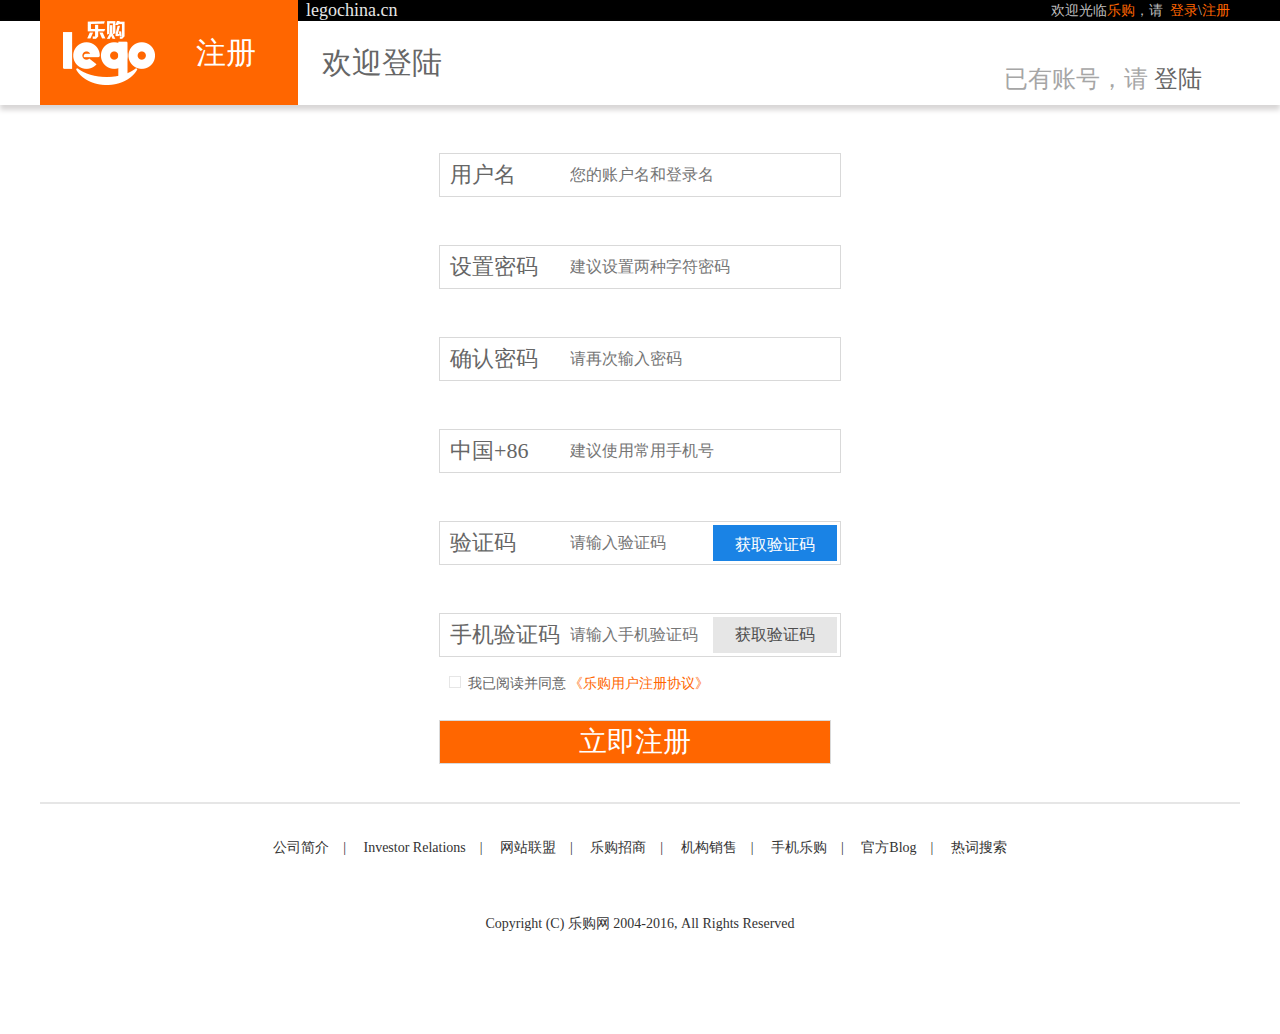
<file: register.html>
<!DOCTYPE html>
<html>
<head>
    <meta charset="UTF-8">
    <meta name="viewport" content="width=device-width, initial-scale=1.0">
    <meta http-equiv="X-UA-Compatible" content="ie=edge">
    <title>乐购商城-注册</title>
    <link rel="stylesheet" href="./css/reset.css">
    <link rel="stylesheet" href="./css/common.css">
    <link rel="stylesheet" href="./css/remodal-default-theme.css">
    <link rel="stylesheet" href="./css/remodal.css">
    <link rel="stylesheet" href="./css/register.css">
    <link rel="stylesheet" href="./css/footer.css">
    <script src="./js/jquery-3.1.0.js"></script>
    <script src="./js/jquery.validate.min.js"></script>
    <script src="./js/remodal.js"></script>
    <script src="./js/register.js"></script>
</head>
<body>
    <!-- 页头 -->
    <!-- 登录 -->
    <div id="login" class="widthAll">
        <div class="wrapper ">
            <span>legochina.cn</span>
            <span class='fr mr10'>欢迎光临<a href='./index.html' class='fyellow'>乐购</a>，请 &nbsp;<a href="./login.html">登录</a>\<span><a
                        href="./register.html">注册</a></span></span>
        </div>
    </div>
    <!-- logo与注册 -->
    <div id="logoRegister">
     <div class='wrapper positionRel font30'>
        <h3>注册</h3>
        欢迎登陆
        <span>已有账号，请 <a href="./login.html">登陆</a></span>
    </div>
</div>
    <!-- 注册表单 -->
    <div id="regForm" class='wrapper clearfix'>
        <form action="#" method="GET" id='reg'>
            <ul>
                <li>用户名&emsp;&emsp;<input type="text" placeholder="您的账户名和登录名" class='fal-inpt' id='user' name='user'>
                    <img src="./img/false.jpg" alt="" class='fals'>
                </li>
                <li>设置密码&emsp;<input type="password" placeholder="建议设置两种字符密码" class='fal-inpt' id='pwd' name='pwd'>
                    <img src="./img/false.jpg" alt="" class='fals'>
                </li>
                <li>确认密码&emsp;<input type="password" placeholder="请再次输入密码" class='fal-inpt' id='qpwd' name='qpwd'>
                    <img src="./img/false.jpg" alt="" class='fals'>
                </li>
                <li>中国+86&emsp;<input type="text" placeholder="建议使用常用手机号" class='fal-inpt' id='phoneNum' name='phoneNum'>
                    <img src="./img/false.jpg" alt="" class='fals'>
                </li>
                <li>验证码
                    <div class='fr verify-box'>
                        <input type="text" placeholder="请输入验证码" class='verify'>
                        <span class='fwhite font16 checkCode'>获取验证码</span>
                    </div>
                </li>
                <li class='phone-check'>手机验证码
                    <div class='fr verify-box'>
                        <input type="text" placeholder="请输入手机验证码" class='verify'>
                        <a href="#modal">
                            <button type='button' class='font16 getc-btn'>获取验证码</button>
                        </a>
                    </div>
                </li>
                <li class='proto'>
                    <div class="radio-box"></div>
                    <label><input type="radio" name='proto-check' class='proto-check'><span>我已阅读并同意</span><a
                            href="#">《乐购用户注册协议》</a></label>
                </li>
                <li class='submit-li'>
                    <input type="submit" value="立即注册">
                </li>
            </ul>
        </form>
    </div>
    <!-- 页脚 -->
    <div class="linkCopy mauto tcenter">
        <a href="">公司简介</a>&emsp;|&emsp;
        <a href="">Investor Relations</a>&emsp;|&emsp;
        <a href="">网站联盟</a>&emsp;|&emsp;
        <a href="">乐购招商</a>&emsp;|&emsp;
        <a href="">机构销售</a>&emsp;|&emsp;
        <a href="">手机乐购</a>&emsp;|&emsp;
        <a href="">官方Blog</a>&emsp;|&emsp;
        <a href="">热词搜索</a>
        <p>Copyright (C) 乐购网 2004-2016, All Rights Reserved</p>
    </div>
</body>
<script>
     $(function () {
//初始化插件
$("#reg").validate({
    //规则
    rules: {
        //用户名
        user: {
            required: true,
            isUser: true
        },
        //密码
        pwd: {
            required: true,
            isPwd: true
        },
        //校验密码
        qpwd: {
            equalTo:"#pwd"
        },
        // 校验电话号码
        phoneNum:{
            required:true,
            isPhoneNumber:true
        }
    },
    //规则的错误提示信息
    messages: {
        //用户名
        user: {
            required: "请必须输入用户名!!!",
        },
        //密码
        pwd: {
            required: "请输入密码",
        },
        //校验密码
        qpwd: {
            equalTo: "两次密码不一致"
        },
        // 校验电话号码
        phoneNum:{
            required:'输入正确的号码'
        }
    }
})
/* 
    自定义验证规则:改三处
        方法名: isZipCode === isUser
        验证规则: /^[0-9]{6}$/ === /^[a-zA-Z0-9_-]{4,16}$/;
        提示信息: 请正确填写您的邮政编码 === 请输入正确用户名
    jQuery.validator.addMethod("isZipCode", function (value, element) {
        var tel = /^[0-9]{6}$/;
        return this.optional(element) || (tel.test(value));
    }, "请正确填写您的邮政编码");
*/
//用户名自定义验证   
jQuery.validator.addMethod("isUser", function (value, element) {
    var tel = /^[a-zA-Z0-9_-]{4,16}$/;;
    return this.optional(element) || (tel.test(value));
}, "请输入正确用户名");
//密码自定义验证   
jQuery.validator.addMethod("isPwd", function (value, element) {
    var tel =  /^[A-z][A-z0-9_-]{5,11}$/;
    return this.optional(element) || (tel.test(value));
}, "输入正确密码!");
// 电话自定义验证
jQuery.validator.addMethod("isPhoneNumber", function (value, element) {
    var tel = /^1[3456789]\d{9}$/;
    return this.optional(element) || (tel.test(value));
}, "请输入正确电话号码");
})
// 弹出对话框部分
            $(document).on('opening', '.remodal', function () {
              console.log('opening');
            });
            $(document).on('opened', '.remodal', function () {
              console.log('opened');
            });
            $(document).on('closing', '.remodal', function (e) {
              console.log('closing' + (e.reason ? ', reason: ' + e.reason : ''));
            });
            $(document).on('closed', '.remodal', function (e) {
              console.log('closed' + (e.reason ? ', reason: ' + e.reason : ''));
            });
            $(document).on('confirmation', '.remodal', function () {
              console.log('confirmation');
            });
            $(document).on('cancellation', '.remodal', function () {
              console.log('cancellation');
            });
          //  Usage:
          //  $(function() {
          //
          //    // In this case the initialization function returns the already created instance
          //    var inst = $('[data-remodal-id=modal]').remodal();
          //
          //    inst.open();
          //    inst.close();
          //    inst.getState();
          //    inst.destroy();
          //  });
            //  The second way to initialize:
            $('[data-remodal-id=modal2]').remodal({
              modifier: 'with-red-theme'
    });
</script>
		  <div class="remodal-overlay remodal-is-closed" style="display: none;"></div><div class="remodal-wrapper with-red-theme remodal-is-closed" style="display: none;"><div data-remodal-id="modal2" role="dialog" aria-labelledby="modal2Title" aria-describedby="modal2Desc" class="remodal remodal-is-initialized with-red-theme remodal-is-closed" tabindex="-1">
          <div>
          <h2 id="modal2Title">Another one window</h2>
          <p id="modal2Desc">
          Hello!
          </p>
          </div>
          <br>
          <button data-remodal-action="confirm" class="remodal-confirm">Hello!</button>
          </div></div>
          <div class="remodal-wrapper remodal-is-closed" style="display: none;"><div class="remodal remodal-is-initialized remodal-is-closed" data-remodal-id="modal" role="dialog" aria-labelledby="modal1Title" aria-describedby="modal1Desc" tabindex="-1">
          <button data-remodal-action="close" class="remodal-close" aria-label="Close"></button>
          <div>
          <h2 id="modal1Title" class='modal1Title font20'>年轻人，急啥呢！！！</h2>
          <p id="modal1Desc">
                <pre>
*----------Dragon be here!----------/
* 　　　┏┓　　　┏┓
* 　　┏┛┻━━━┛┻┓
* 　　┃　　　　　　　┃
* 　　┃　　　━　　　┃
* 　　┃　┳┛　┗┳　┃
* 　　┃　　　　　　　┃
* 　　┃　　　┻　　　┃
* 　　┃　　　　　　　┃
* 　　┗━┓　　　┏━┛
* 　　　　  ┃　　　┃验证码
* 　　　　     ┃　　　┃传送中.....！
* 　　　　┃　　　┗━━━┓
* 　　　　┃　　　　　　　┣┓
* 　　　　┃　　　　　　　┏┛
* 　　　　┗┓┓┏━┳┓┏┛
* 　　　　　┃┫┫　┃┫┫
* 　　　　　┗┻┛　┗┻┛
* ━━━━━━神兽出没━━━━━━
                </pre>
          </p>
          </div>
          <br>
          <button data-remodal-action="cancel" class="remodal-cancel">确定？</button>
          <button data-remodal-action="confirm" class="remodal-confirm">真确定！</button>
          </div></div>
</html>
</file>
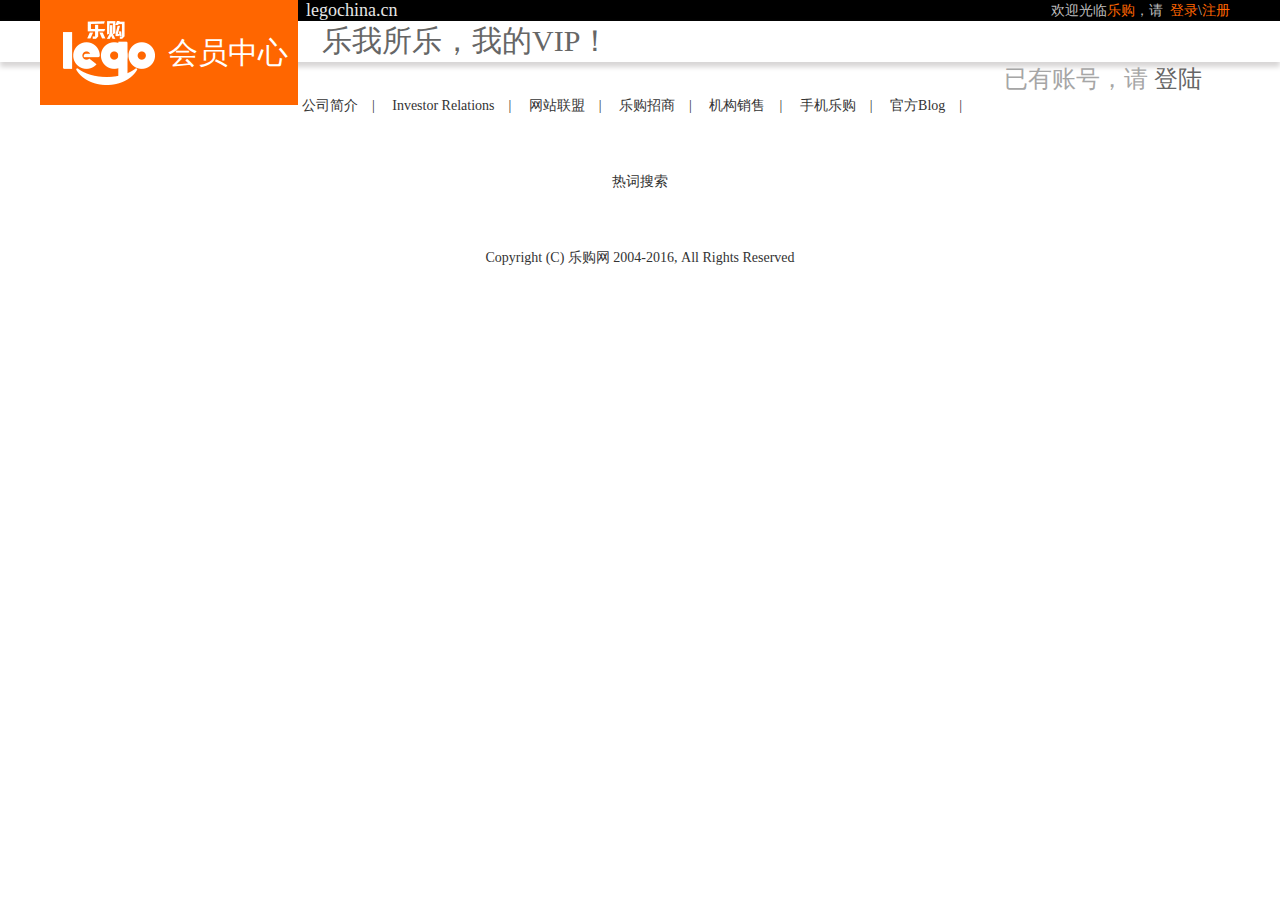
<file: template2.html>
<!DOCTYPE html>
<html lang="en">
<head>
    <meta charset="UTF-8">
    <meta name="viewport" content="width=device-width, initial-scale=1.0">
    <meta http-equiv="X-UA-Compatible" content="ie=edge">
    <title>乐购商城-注册</title>
    <link rel="stylesheet" href="./css/reset.css">
    <link rel="stylesheet" href="./css/common.css">
    <link rel="stylesheet" href="./css/header2.css">
    <link rel="stylesheet" href="./css/footer.css">
    <script src="./js/jquery-3.1.0.js"></script>
    <script src="./js/carousel.min.js"></script>
    <script src="./js/register.js"></script>
</head>
<body>
    <!-- 页头 -->
    <!-- 登录 -->
    <div id="login" class="widthAll">
        <div class="wrapper ">
            <span>legochina.cn</span>
            <span class='fr mr10'>欢迎光临<a href='#' class='fyellow'>乐购</a>，请 &nbsp;<a href="#">登录</a>\<span><a
                        href="#">注册</a></span></span>
        </div>
    </div>
    <!-- logo与会员中心 -->
    <div id="logoRegister">
     <div class='wrapper positionRel font30'>
        <h3>会员中心</h3>
        乐我所乐，我的VIP！
        <span>已有账号，请 <a href="#">登陆</a></span>
    </div>
</div>
    <!-- 内容 -->
    <!-- 页脚 -->
    <div class="linkCopy mauto tcenter">
        <a href="">公司简介</a>&emsp;|&emsp;
        <a href="">Investor Relations</a>&emsp;|&emsp;
        <a href="">网站联盟</a>&emsp;|&emsp;
        <a href="">乐购招商</a>&emsp;|&emsp;
        <a href="">机构销售</a>&emsp;|&emsp;
        <a href="">手机乐购</a>&emsp;|&emsp;
        <a href="">官方Blog</a>&emsp;|&emsp;
        <a href="">热词搜索</a>
        <p>Copyright (C) 乐购网 2004-2016, All Rights Reserved</p>
    </div>
</body>
</html>
</file>
<file: css/common.css>
/* 去除空白行 
    ^\s*(?=\r?$)\n
*/
body{
    /* height: 8000px; */
    font-size: 14px;
    color:#333; 
    cursor: default;
    overflow-x: hidden;
}
/* 版心 */
.widthAll{
    width: 100%;
}
.wrapper{
    width:1200px;
    margin:0 auto;
}
/* 设置浮动 */
.fl{
    float: left;
}
.fr{
    float:right;
}
/* 清除浮动 */
.clearfix::after{
    content:"";
    display: block;
    overflow: hidden;
    clear: both;
    height:0;
}
/* 定位 */
.pAbs{
    position: absolute;
}
.pRel{
    position: relative;
}
.right10{
    right: 10px;
}
/* 背景颜色 */
.bgwhite{
    background-color:  #fff;
  }
.bggray{
      background-color: #ccc;
  }
.bglgray{
    background-color: #f2f2f2;
}
.bgdgray{
    background-color: #b3b3b3;
}
.bgblack{
    background: #101010;
}
.bgyellow{
    background: #ff6600;
}
.bggreen{
    background-color: #93d46f;
}
.bgred{
    background-color: #ff3025;
}
/* 字体样式 */
.fnormal{
    font-weight: normal;
}
/* 1.字体颜色 */
.fwhite{
    color:#fff;
}
.fblack{
    color:#252525;
}
.flblack{
    color:#333;
}
.fmgray{
    color:#4d4d4d
}
.fdgray{
    color: #808080;
}
.fgray{
    color:#9f9f9f;
}
.flgray{
    color:#a8a8a8;
}
.fred{
    color:#f4290d;
}
.fyellow{
    color:#ff6600;
}
/* 2.字体大小 */
.font12{
    font-size:12px;
}
.font14{
    font-size:14px;
}
.font16{
    font-size:16px;
}
.font18{
    font-size:18px;
}
.font20{
    font-size:20px;
}
.font22{
    font-size:22px;
}
.font24{
    font-size:24px;
}
.font28{
    font-size:28px;
}
.font30{
    font-size:30px;
}
/* 文本样式 */
.tleft{
    text-align: left;
}
.tcenter{
    text-align: center;
}
.tright{
    text-align: right;
}
/* 文本行高 */
.lh24{
    line-height: 24px;
}
/* 文本缩进 */
.texti6{
    text-indent: 6px;
}
/* 外边距 */
/* 四个方向 */
.mauto{
    margin:0 auto;
}
.mo{
    margin: 0;
}
.m1{
    margin: 1px;
}
/* 上下方向 */
.mtb5{
    margin: 5px 0;
}
.mtb6{
    margin: 6px 0;
}
.mtb10{
    margin: 10px 0;
}
/* 上方向 */
.mt12{
    margin-top: 12px;
}
.mt20{
    margin-top: 20px;
}
.mt44{
    margin-top: 44px;
}
.mt25{
    margin-top: 25px;
}
.mt28{
    margin-top: 28px;
}
/* 下方向 */
.mb0{
    margin-bottom: 0;
}
/* 右方向 */
.mr4{
    margin-right: 4px;
}
.mr10{
    margin-right: 10px;
 }
.mr50{
     margin-right: 500px;
 }
 /* 内边距 */
 .pt5{
     padding-top: 5px;
 }
 .pt10{
    padding-top: 10px;
 }
 .ptb22{
     padding: 22px 0;
 }
 .ptb42{
    padding: 42px 0 !important;
}
/* 边框样式 */
.bd1yellow{
    border:1px solid #ff6600;
}
.bd2yellow{
    border:2px solid #ff6600;
}
.bd1gray{
    border:2px solid #ccc;
}
.bd1trans{
    border:1px solid transparent;
}
/* 鼠标样式 */
.curpionter{
    cursor: pointer;
}
.inline-blk{
    display: inline-block;
}
.h40{
    height: 40px;
}
.pt20{
    padding-top: 20px;
}
.hide{
    display: none;
}
/* --------------------------------------------------------------------- */
/* 模板部分 */
/* 模块标题 */
.title{
    line-height: 34px;
    border-bottom: 6px solid #ff6600;
}
/* 轮播 */
/* 盒子属性 */
.pb-carouselWarp {
    position: relative;  
    overflow: hidden;
    margin-left: auto;
    margin-right: auto;  
}
/* 图片属性 */
.pb-carouselWarp .pb-carousel {
  position: relative;  
}
.pb-carouselWarp .pb-carousel li {
  display: none;
  position: absolute;
  width: 100% !important;
  height: 100% !important;
  text-indent:0 !important;
  top: 0;
  left: 0;
}
.pb-carouselWarp .pb-carousel li img {
  width: 100%;
  height: 100%;
  vertical-align: middle;
}
.pb-carouselWarp .pb-carousel .pb-this {
  display: block;
  left: 0;
}
/* 滚动条 */
.pb-carouselWarp .pb-carousel-ind {
  position: absolute;
  bottom:0;
  left: 50%;
  transform: translateX(-50%);
}
.pb-carouselWarp .pb-carousel-ind li{
    float: left;
    color:#fff;
    background-color: #d8d8d8;
    cursor: pointer;
}
.pb-carouselWarp .pb-carousel-ind li.pb-this{
    background-color: #7f7f7f ;
  }
/* 切换按钮 */
.pb-carouselWarp .pb-arrow {
    position: absolute;
    top: 50%;
    margin-top: -20px;
    background: #000;
    cursor: pointer;
    border: none;
    /* 左右按钮宽高 */
    width: 36px;
    height: 70px;
  }
  .pb-carouselWarp .pb-arrow-prev {
    left:0;
    background: #000000 url(../img/arrow-left.png) no-repeat center;
    opacity: 0.4;
  }
  .pb-carouselWarp .pb-arrow-next {
    right:0;
    background: #000000 url(../img/arrow-right.png) no-repeat center;
    opacity: 0.4;
  }
  /* .pb-carouselWarp[type='updown'] .pb-carousel-ind {
    position: absolute;
    width: 15px;
    top: 50%;
    left: auto;
    bottom: auto;
    right: 20px;
    transform: translateY(-50%);
  }
  .pb-carouselWarp[type='updown'] .pb-carousel-ind li {
    float: none;
    width: 15px;
    height: 15px;
    border-radius: 50%;
    background-color: #ccc;
    margin: 5px 0;
  } */
  /* .pb-carouselWarp[type='updown'] .pb-carousel-ind .pb-this {
    background-color: #000;
  }
  .pb-carouselWarp[type='updown'] .pb-arrow {
    position: absolute;
    left: 50%;
    top: 0;
    margin-left: -20px;
    margin-top: 0;
    width: 40px;
    height: 40px;
    border-radius: 50%;
    color: #fff;
    text-align: center;
    line-height: 40px;
    cursor: pointer;
  }
  .pb-carouselWarp[type='updown'] .pb-arrow-prev {
    top: 20px;
    background: #000000 url(../img/arrow-top.png) no-repeat center;
  }
  .pb-carouselWarp[type='updown'] .pb-arrow-next {
    top: auto;
    bottom: 20px;
    background: #000000 url(../img/arrow-bottom.png) no-repeat center;
  } */
/* Tab菜单 */
.tabMenu li{
    float:left;
    line-height: 35px;
    width: 98px;
    color:#333;
}
.tabMenu li.currentTab{
    color:#fff;
    background: #ff6600;
}
/* tab盒子 */
.content .tab{
    display: none;
}
.content .currentCont{
    display: block;
}
/* 左侧栏 */
.sideList{
    width: 238px;
    background: #f9f9f9;
}
 .sideList li{
     float:left;
     width:79px;
     line-height: 38px;
}
.sideList li a{
    color:#333;
}
/* 宽度 */
.wid98{
    width: 98px;
}
.h100{
    height: 100%;
}
/* 鼠标样式 */
.cur-pionter{
    cursor: pointer;
}
/* 二维码 */
.sideqCode{
    width: 139px;
    height: 180px;
    position: absolute;
    right:-100px;
    top:420px;
}
.sideqCode .act{
    position: relative;
    width: 39px;
    z-index: 3;
}
.sideqCode .qCode{
    position: absolute;
    width: 100px;
    height: 100%;
    line-height: 180px;
    z-index: 2;
}
/* topBarmenu */
.topBarmenu{
    padding:4px 0 20px; 
    position: fixed;
    height:24px;
    width: 100%;
    top:0;
    background: rgba(255, 101, 1, 0.9);
    z-index: 4;
}
.topBarmenu .logo{
    height: 42px;
}
/* 搜索栏 */
.inbox{
    width: 676px;
}
 .inbox input{
    float:left;
}
 .search-content{
    width: 386px;
    height: 32px;
}
 .search-btn{
    width: 44px;
    height:36px;
    background: #ff6600 url(../img/bgicon.png) no-repeat -5px -2px;
}
 .shopping-box input{
    width: 100px;
    height: 36px;
    cursor: pointer;
}
 .shopping-box .shop-car{
    color: #808080;
    text-indent:30px;
    background:url(../img/bgicon.png) no-repeat 0px -44px;
}
 .shopping-box .order,.shopping-box .shop-car{
    background-color: #ebebeb;
}
.shopping-box .shop-car:hover{
    color:#fff;
    background:#ff6600 url(../img/bgicon.png) no-repeat 0px -44px;
}
.shopping-box .order:hover{
    color:#fff;
    background:#ff6600;
}
/* 返回顶部 */
.toTop{
    height: 50px;
    width: 30px;
    position: fixed;
    bottom: 50px;
    right:40px;
    display: none;
}
/* 猜你喜欢 */
#like{
    margin-top: 52px;
}
#like .modp{
    padding: 5px 8px;
}
/* 字体加粗 */
.fbold{
    font-weight: bold;
}
</file>
<file: css/index.css>
/* 页头 */
#login{
    height: 28px;
    line-height: 28px;
    background-color: #000;
    color:#bfbfbf;
}
#login a{
    color:#ff6600;
}
#login span:first-child{
    font-size: 18px;
    color:#e6e6e6;
    margin-left: 200px;
}
/* 搜索框 */
#search,#topBarmenu{
    padding:4px 0 20px; 
}
/* logo与导航 */
#logoNav{
    height: 24px;
    line-height: 24px;
}
#logoNav .logo{
    top:-88px;
    left:0;    
}
#logoNav .nav{
    padding-right: 98px;
}
#logoNav .nav li{
    float:left;
    font-weight: bold;
    padding:0 15px;
}
#logoNav .nav li:hover a{
    color:#ff6600;
}
#logoNav .nav a{
    color:#323232;
}
/* 菜单与轮播 */
#mBanner .menu{
    height: 430px;
    width: 198px;
}
#mBanner .menu li{
    width: 199px;
    height: 30px;
}
#mBanner .menu li p{
    position: relative;
    line-height: 35px;
    text-indent: 18px;
    z-index:2;
}
#mBanner .menu li p a{
    color:#333;
}
#mBanner .menu p.pactive{
    width:198px;
    border:1px solid #ff6600;
    border-right:none;
    background-color: #fff;
}
#mBanner .menu p.pactive a{
    color:#ff6600;
}
#mBanner .menu dl{
    position: absolute;
    padding: 10px 68px 30px 18px; 
    height: 446px;
    width: 472px;
    top:0;
    left:198px;
    display:none;
    z-index:1;
    background-color: #fff;
    border:1px solid #ff6600;
}
#mBanner .menu dl.dactive{
    display: block;
    background-color: #fff;
    border:1px solid #ff6600;
}
#mBanner .menu dt:not(:nth-of-type(1)){
    margin-left: 18px;
    line-height: 24px;
    border-bottom: 2px solid #e6e6e6;
}
#mBanner .menu dl a:hover{
    color:#ff6600;
    cursor: pointer;
}
#mBanner .menu dt.top a{
    margin: 0 18px;
    color:#333;   
}
#mBanner .menu dt a{
    color:#ff6600;   
}
#mBanner .menu dd{
    line-height: 26px;
    margin-left: 18px;
}
#mBanner .menu dd a{
    margin-right:10px ;
    font-size:12px;
    color:#333;
}
/* banner */
#mBanner .banner{
}
/* 轮播盒子 */
#mBanner .pb-carouselWarp{
    /* 盒子宽度 */
    width:1000px; 
    /* 盒子高度 */
    height:430px;
}
/* 轮播图片 */
#mBanner .pb-carouselWarp .pb-carousel{
    /* 图片高度 */
     height:400px;
}
/* 滚条 */
#mBanner .pb-carouselWarp .pb-carousel-ind li{    
    width: 24px;
    line-height: 24px;
    text-align: center;       
    border-radius: 50%;        
    margin: 0 6px;        
}
#mBanner .pb-carouselWarp .pb-carousel-ind .pb-this {
  background-color: #ff6600;
}
/* 切换按钮 */
#mBanner .pb-carouselWarp .pb-arrow{
    /* 左右按钮宽高 */
    width: 36px;
    height: 70px;
    margin-top: -50px; 
}
/* 今日推荐 */
#reconmon{
}
#reconmon .reconmon-list{
    width: 1190px;
    height: 496px;
}
#reconmon .reconmon-list .item{
    width: 196px;
    height: 246px;
}
#reconmon  .item a img{
    margin:0 27px;
    height: 140px;
}
#reconmon .item h3{
   padding: 0 7px;
}
#reconmon .item h3 a{
    font-weight: normal;
    color:#333;
}
/* 电子书 */
#ebook {
    margin-top: 40px;
}
#ebook .ebookLeft{
    width: 904px;
}
#ebook .content .goodsBox{
    width: 666px;
    height: 440px;
}
#ebook .goodsBox li{
    margin:1px;
    float:left; 
    width:164px;
    height: 217px;
    font-size:18px;
    text-indent: 3px;
    background: #fff;
}
#ebook  .goodsBox li.banner{
    width: 330px;
}
#ebook  .goodsBox li img{
    width:100%;
}
#ebook  .goodsBox li a{
   color:#f91616;
   text-indent: 5px;  
}
#ebook .goodsBox li p{
    line-height: 16px;
    font-size: 16px;
    color:#343434;
}
#ebook .goodsBox li .ptitle{
    margin-top:18px;
}
#ebook .goodsBox li .ad{
    line-height:26px;
     color:#ff282c;
     font-size:12px;
}
#ebook .goodsBox li span{
    color:#b3b3b3;
    text-decoration: line-through;
}
/* 轮播 */
/* 盒子属性 */
#ebook .pb-carouselWarp{
    /* 盒子宽度 */
    width:330px; 
    /* 盒子高度 */
    height:198px;
}
/* 图片属性 */
.pb-carouselWarp .pb-carousel{
    /* 图片高度 */
     height:100%;
     width:100%;
}
/* 滚动条 */
#ebook .pb-carouselWarp .pb-carousel-ind{
    bottom: 3px;
}
#ebook .pb-carouselWarp .pb-carousel-ind li,
#cloth .pb-carouselWarp .pb-carousel-ind li,
#outdoor .pb-carouselWarp .pb-carousel-ind li,
#child .pb-carouselWarp .pb-carousel-ind li{
    /* 底部滚条 */
        width: 13px;
        height: 2px;
        margin: 0 3px;
}
#ebook .pb-carouselWarp .pb-carousel-ind .pb-this{
  background-color: #7f7f7f;
}
#ebook .wrap{
    padding-top:34px;
}
#ebook .ebookRight{
        width: 284px;
        height: 442px;
        color:#404040;
        border: solid 2px #e5e5e5;
}
#ebook .ebookRight li{
    padding: 0 14px 0 9px;
}
#ebook .ebookRight hr{
    width: 256px;
    margin-left: 18px;
}
#ebook .ebookRight img{
    margin: 0 8px;
    width: 105px;
}
#ebook .ebookRight .pcontent{
    width: 126px;
    height: 115px;
}
#ebook .ebookRight div.hide{
    display: none;
}
#ebook .ebookRight div.current-intro{
    display:block;
}
#ebook .ebookRight .sub-intro>span{
    float:left;
    margin: 0 8px;
    line-height: 40px;
}
/* 服装 */
.clothBox{
    width: 962px;
    height: 500px;
}
.clothBox .cloth-middle{
    width: 427px;
}
#cloth .pb-carouselWarp,
#outdoor .pb-carouselWarp,
#child .pb-carouselWarp{
    /* 盒子宽度 */
    width:425px; 
    /* 盒子高度 */
    height:338px;
     /* z-index: 1; */
}
#cloth .pb-carouselWarp .pb-carousel-ind,
#outdoor .pb-carouselWarp .pb-carousel-ind,
#child .pb-carouselWarp .pb-carousel-ind{
    bottom: 5px;
}
.clothBox .cloth-middle .ad{
    width: 425px;
    height:158px;
}
.cloth-right li{
    float:left;
    width: 178px;
}
.cloth-right .top-part {
    padding-top: 10px;
}
 .cloth-right .top-part a,.cloth-right .bot-part a{
    color:#969696;
}
.cloth-pt{
    font-size:16px;
    margin:0 0 5px 10px
}
.cloth-pt a{
    color:#363636;   
}
.cloth-pad{
    margin: 4px 0 4px 10px;
}
.cloth-pad a{
    color:#999;
}
.cloth-right .top-part .cloth-pact{
    margin: 7px 0 7px 10px;
    text-align: center;
    width: 104px;
    height: 20px;
    background: #ff2f25;
    border-radius: 10px;    
}
.cloth-right .top-part .cloth-pact a{
    color:#fff;
}
.cloth-right .top-part img{
    width: 174px;
    height:250px;
}
.cloth-right .bot-part{
   padding-top: 5px;
}
.cloth-right .bot-part img{
  height:104px;
  margin: 0 8px;
}
#child .favor-tip{
    margin: 2px 0 0 8px;   
}
#child .favor-tip a{
    color:#ff2d2c;
}
#child .bot-part img{
    margin: 0;
    height: 153px;
}
/* 家居日用 */
#home{
}
#home .homeBox{
    width: 1198px;
}
#home .homeBox ul{
    float:right;
}
#home .homeBox li{
    float:left;
}
#home .homeBox .top-part{
    padding-bottom: 44px;
}
#home .homeBox .top-part p{
    line-height: 32px;
    width:  176px;
}
#home .homeBox .top-part a{
    color:#ff2d2c;
}
#home .homeBox .bot-part p{
    margin-left: 6px;
}
/* 推广商品 */
#goods{
}
#goods .dotMenu{
    margin-right: 12px;
}
#goods .dotMenu li{
    height: 12px;
    width: 12px;
    border-radius: 50%;
    background: #ccc; 
    margin: 5px;  
}
#goods .dotMenu li.currentTab{
    background: #ff6600;
}
#goods .goodsBox{
    width: 1200px;
    height: 646px;
    overflow: hidden;
}
#goods .goodsBox ul{
   float: left;
}
#goods .goodsBox .currentCont{
    width: 200%;
    height: 100%;
}
#goods .goodsBox li {
    float: left;
    height: 253px;
    width:152px;
    padding:25px 31px 22px;
    margin: 10px;
    list-style: none;    
}
#goods .goodsBox li a{
    color: #666;
}
#goods .goodsBox li:hover{
      background-color: #f2f2f2;
}
#goods .goodsBox li span {
    color: red;
}
#goods .goodsBox li span.price{
    font-size:20px;
}
/* 页脚 */
#footer{
    border-top:6px solid #ff6600;
}
#footer .feature .wrap{
    width:918px;
    padding: 26px 0;
}
#footer .feature i{
      display:inline-block;
      width: 138px;
      height: 52px;
      margin: 0 44px;
}
#footer .feature  i:first-child{
    background: url(../img/footer_bg.png) 0px 1px;
}
#footer .feature  i:nth-child(2){
    background: url(../img/footer_bg.png) 0px -51px;
}
#footer .feature  i:nth-child(3){
    background: url(../img/footer_bg.png) 0px -103px;
}
#footer .feature  i:last-child{
    background: url(../img/footer_bg.png) 0px -155px;
}
#footer .footer-menu{
    width:760px;
    padding-top: 34px;
}
#footer .footer-menu li{
       float: left;
       margin: 0 32px;
}
#footer .footer-menu dt{
    line-height: 22px;
    font-size: 18px;  
}
#footer .footer-menu dt a{
    color:#000;
}
#footer .footer-menu dd{
    font-size:16px;  
    line-height: 28px;
}
#footer .footer-menu dd a{
    color:#4d4d4d;
}
#footer .foot-logo{
    display: inline-block;
    width: 144px;
    height: 114px;
    background: url(../img/foot-logo.jpg) no-repeat center;
}
#footer .linkCopy{
    margin-top: 6px;
    padding-bottom: 72px;
    line-height: 76px;
    width: 766px;
    color:#333;
}
#footer .linkCopy a{
    color:#333;
}
/* 楼层导航 */
#floorNav{
    position: fixed;
    left:20px;
    /* bottom:100px; */
    top:200px;
}
#floorNav li{
    width:0;
    height: 30px;
    font-size: 0;
    background-image: url(../img/fix_box_icon.png);
    background-repeat: no-repeat;
    background-color: #fff;
    padding-top:10px;
    padding-left: 40px; 
}
.icon1{
   background-position-y: -38px;
}
.icon2{
    background-position-y: -80px;
}
.icon3{
    background-position-y: -122px;
}
.icon4{
    background-position-y: -162px;
}
.icon5{
    background-position-y: -200px;
}
.icon6{
    background-position-y: -242px;
}
.icon7{
    background-position-y: -282px;
}
/* 二维码 */
#sideqCode{
    width: 139px;
    height: 180px;
    position: absolute;
    right:-100px;
    top:420px;
}
#sideqCode .act{
    position: relative;
    width: 39px;
    z-index: 1;
}
#sideqCode .qCode{
    position: absolute;
    width: 100px;
    height: 100%;
    line-height: 180px;
    z-index: 0;
}
a{
    text-decoration: none !important;
}
</file>
<file: css/remodal-default-theme.css>
.remodal-bg.remodal-is-opening,.remodal-bg.remodal-is-opened{-webkit-filter:blur(3px);filter:blur(3px)}.remodal-overlay{background:rgba(43,46,56,.9)}.remodal-overlay.remodal-is-opening,.remodal-overlay.remodal-is-closing{-webkit-animation-duration:.3s;animation-duration:.3s;-webkit-animation-fill-mode:forwards;animation-fill-mode:forwards}.remodal-overlay.remodal-is-opening{-webkit-animation-name:remodal-overlay-opening-keyframes;animation-name:remodal-overlay-opening-keyframes}.remodal-overlay.remodal-is-closing{-webkit-animation-name:remodal-overlay-closing-keyframes;animation-name:remodal-overlay-closing-keyframes}.remodal-wrapper{padding:10px 10px 0}.remodal{box-sizing:border-box;width:100%;margin-bottom:10px;padding:35px;-webkit-transform:translate3d(0,0,0);transform:translate3d(0,0,0);color:#2b2e38;background:#fff}.remodal.remodal-is-opening,.remodal.remodal-is-closing{-webkit-animation-duration:.3s;animation-duration:.3s;-webkit-animation-fill-mode:forwards;animation-fill-mode:forwards}.remodal.remodal-is-opening{-webkit-animation-name:remodal-opening-keyframes;animation-name:remodal-opening-keyframes}.remodal.remodal-is-closing{-webkit-animation-name:remodal-closing-keyframes;animation-name:remodal-closing-keyframes}.remodal,.remodal-wrapper:after{vertical-align:middle}.remodal-close{position:absolute;top:0;right:0;display:block;overflow:visible;width:35px;height:35px;margin:0;padding:0;cursor:pointer;-webkit-transition:color .2s;transition:color .2s;text-decoration:none;color:#2b2e38;border:0;outline:0;background:0 0}.remodal-close:hover,.remodal-close:focus{color:#15171b}.remodal-close:before{font-family:Arial,helvetica cy,nimbus sans l,sans-serif!important;font-size:25px;line-height:35px;position:absolute;top:0;left:0;display:block;width:35px;content:"\00d7";text-align:center}.remodal-confirm,.remodal-cancel{font:inherit;display:inline-block;overflow:visible;min-width:110px;margin:0;padding:12px 0;cursor:pointer;-webkit-transition:background .2s;transition:background .2s;text-align:center;vertical-align:middle;text-decoration:none;border:0;outline:0}.remodal-confirm{color:#fff;background:#ff6600}.remodal-confirm:hover,.remodal-confirm:focus{background:#ff6700}.remodal-cancel{color:#fff;background:#404452;}.remodal-cancel:hover,.remodal-cancel:focus{background:#15171b;}.remodal-confirm::-moz-focus-inner,.remodal-cancel::-moz-focus-inner,.remodal-close::-moz-focus-inner{padding:0;border:0}@-webkit-keyframes remodal-opening-keyframes{from{-webkit-transform:scale(1.05);transform:scale(1.05);opacity:0}to{-webkit-transform:none;transform:none;opacity:1;-webkit-filter:blur(0);filter:blur(0)}}@keyframes remodal-opening-keyframes{from{-webkit-transform:scale(1.05);transform:scale(1.05);opacity:0}to{-webkit-transform:none;transform:none;opacity:1;-webkit-filter:blur(0);filter:blur(0)}}@-webkit-keyframes remodal-closing-keyframes{from{-webkit-transform:scale(1);transform:scale(1);opacity:1}to{-webkit-transform:scale(.95);transform:scale(.95);opacity:0;-webkit-filter:blur(0);filter:blur(0)}}@keyframes remodal-closing-keyframes{from{-webkit-transform:scale(1);transform:scale(1);opacity:1}to{-webkit-transform:scale(.95);transform:scale(.95);opacity:0;-webkit-filter:blur(0);filter:blur(0)}}@-webkit-keyframes remodal-overlay-opening-keyframes{from{opacity:0}to{opacity:1}}@keyframes remodal-overlay-opening-keyframes{from{opacity:0}to{opacity:1}}@-webkit-keyframes remodal-overlay-closing-keyframes{from{opacity:1}to{opacity:0}}@keyframes remodal-overlay-closing-keyframes{from{opacity:1}to{opacity:0}}@media only screen and (min-width:641px){.remodal{max-width:700px}}.lt-ie9 .remodal-overlay{background:#2b2e38}.lt-ie9 .remodal{width:700px}
</file>
<file: css/remodal.css>
html.remodal-is-locked{overflow:hidden;-ms-touch-action:none;touch-action:none}.remodal,[data-remodal-id]{display:none}.remodal-overlay{position:fixed;z-index:9999;top:-5000px;right:-5000px;bottom:-5000px;left:-5000px;display:none}.remodal-wrapper{position:fixed;z-index:10000;top:0;right:0;bottom:0;left:0;display:none;overflow:auto;text-align:center;-webkit-overflow-scrolling:touch}.remodal-wrapper:after{display:inline-block;height:100%;margin-left:-.05em;content:""}.remodal-overlay,.remodal-wrapper{-webkit-backface-visibility:hidden;backface-visibility:hidden}.remodal{position:relative;outline:0;-webkit-text-size-adjust:100%;-ms-text-size-adjust:100%;text-size-adjust:100%}.remodal-is-initialized{display:inline-block}
.remodal-bg.with-red-theme.remodal-is-opening,
    .remodal-bg.with-red-theme.remodal-is-opened {
      filter: none;
    }

    .remodal-overlay.with-red-theme {
      background-color: #f44336;
    }

    .remodal.with-red-theme {
      background: #fff;
    }
</file>
<file: css/header2.css>
/* 页头 */
#login{
    height: 21px;
    line-height: 21px;
    background-color: #000;
    color:#bfbfbf;
}
#login a{
    color:#ff6600;
    cursor: pointer;
}
#login span:first-child{
    font-size: 18px;
    color:#e6e6e6;
    margin-left: 266px;
}
#logoRegister{
    /* line-height: 84px; */
    text-indent: 24px;
    color:#666;
    box-shadow: 0 5px  5px #d8d6d6;
}
#logoRegister h3{
    float: left;
    margin: -21px 0 03px;
    width: 258px;
    height: 105px;
    line-height: 105px;
    font-weight: normal;
    text-indent: 128px;
    color: #fff;
    background: url(../img/otherLogo.gif) no-repeat;
}
#logoRegister span{
    float: right;
    margin-right: 38px;
    line-height: 116px;
    font-size: 24px;
    color:#a6a6a6;
}
#logoRegister span a{
    color:#666;
}
</file>
<file: css/account.css>
#logoRegister .inbox{
    width: 434px;
}
#logoRegister .search-box{
    margin: 8px 0; 
}
#logoRegister .search-box .to-address{
    margin-top: 50px;
    text-align: right;
}
#logoRegister .to-address .address{
    margin-left: 10px;
}
/* 订单 */
#order .tips{
    padding: 5px 0;
    font-size: 20px;
    color:#666666
}
#order .all-check-box{
    float: left;
    width: 16px;
    height: 16px;
    border:1px solid #ccc;
    padding:0 !important;
    margin: 21px 0px 0px 21px;
}
#order .order-title{
    padding-bottom: 19px;
    border-bottom: 6px solid #dfdfdf;
}
#order .order-title>div{
    float:left;
    color:#808080;
    font-size: 18px;
    line-height: 60px;
    text-align: center;
    background-color: #f2f2f2;
}
#order .col-1{
    width: 114px;
}
#order .col-2{
    width: 438px;
}
#order .col-3{
    width: 198px;
}
#order .col-4{
    width: 152px;
}
#order .col-5{
    width: 116px;
}
#order .col-6{
    width: 182px;
}
#order .order-content{
    border-bottom: 2px solid #e6e6e6;
}
#order .order-content div{
    float:left;
    color:#808080;
    font-size: 18px;
    /* line-height: 60px; */
    padding:20px 0;
    text-align: center;
    /* background-color: #f2f2f2; */
}
#order .check-box{
    width: 16px;
    height: 16px;
    border:1px solid #ccc;
    padding:0 !important;
    margin: 20px 30px;
}
#order .check-box label,#order .all-check-box label{
    display: block;
    width: 100%;
    height: 100%;
}
#order .order-content .single-check,#order .all-check{
    display: none;
}
#order .order-content .product-name{
    padding:22px 30px;
}
#order .order-content .product-name a{
    color:#4d4d4d;
}
#order .order-content .product-name:hover a{
    color:#ff6600;
}
#order .order-content .num{
    margin: 0 auto;
    width: 124px;
    height: 24px;
}
#order .order-content .num li{
    float:left;
}
#order .order-content .num input.input-num{
    width: 72px;
    height: 24px;
    text-align: center;
    border:1px solid #ccc;
    border-left: 0;
    border-right: 0;
    outline: none;
}
#order .order-content .num .warnning{
    color:red;
    font-size: 8px;
}
#order .order-content .count{
    width: 72px;
    border:0;   
}
#order .order-content .dec,#order .order-content .add{
    width: 24px;   
    border:1px solid #ccc;
    cursor: pointer;
}
#order .order-content .operate span:hover{
    color:#ff6600;
}
#order .order-total{
    margin-top: 32px;
    border:1px solid #ccc;
}
#order .order-total div{
    color:#808080;
    font-size: 16px;
    line-height: 60px;
    text-align: center;
    /* background-color: #f2f2f2; */
}
#order .order-total .del-product{
   margin-left: 32px;
}
#order .order-total  .total-result{
    height: 58px;
    font-size: 16px;
    color:#808080;
}
#order .order-total .total-content{
    margin: 0 50px;
    font-size: 20px;
    color:#4d4d4d;
}
#order .order-total .final-total-num,#order .order-total .final-total-price{
    margin:0 9px;
    color:#ff6600;
    font-size: 20px;
}
#order .order-total .pay-btn{
    border:0;
    width: 128px;
    height: 60px;
    line-height: 60px;
    color:#fff;
    background: #ff6600;
    font-size: 26px;
}
/* 猜你喜欢 */
#like .booklist li{
    float:left;
    padding: 7px 0 9px;
    width: 210px; 
    margin: 0 16px;
}
#like .booklist li:hover{
    background-color: #f2f2f2;
}
#like .booklist li:first-child,#like .booklist li:nth-child(6){
    margin: 0 ;
}
#like .booklist li .book-pic{
    margin: 0 30px ;
}
#like .booklist li p{
    font:14px;
    margin: 5px 8px ;
}
#like .booklist li p a{
    color:#333;
}
#like .booklist .star-title{
    color:#f4290d;
    line-height: 18px;
    margin-left: 8px;
}
#like .booklist .star{
    width: 108px;
    height: 18px;
    vertical-align: middle;
    background: url(../img/bookstar_20.jpg);
}
#like .booklist .now-price{
    color:#f4290d;
    margin:0 8px;
}
#like .booklist .prev-price{
    margin: 0 14px;
    text-decoration: line-through;
    color:#c0c0c0;
}
#like .img-ad{
    margin-top: 88px;
}
.modal1Title{
    font-size: 20px;
}
</file>
<file: css/footer.css>
/* 页脚 */
#footer{
    border-top:6px solid #ff6600;
}
#footer .feature .wrap{
    width:918px;
    padding: 26px 0;
}
#footer .feature i{
      display:inline-block;
      width: 138px;
      height: 52px;
      margin: 0 44px;
}
#footer .feature  i:first-child{
    background: url(../img/footer_bg.png) 0px 1px;
}
#footer .feature  i:nth-child(2){
    background: url(../img/footer_bg.png) 0px -51px;
}
#footer .feature  i:nth-child(3){
    background: url(../img/footer_bg.png) 0px -103px;
}
#footer .feature  i:last-child{
    background: url(../img/footer_bg.png) 0px -155px;
}
#footer .footer-menu{
    width:760px;
    padding-top: 34px;
}
#footer .footer-menu li{
       float: left;
       margin: 0 32px;
}
#footer .footer-menu dt{
    line-height: 22px;
    font-size: 18px;  
}
#footer .footer-menu dt a{
    color:#000;
}
#footer .footer-menu dd{
    font-size:16px;  
    line-height: 28px;
}
#footer .footer-menu dd a{
    color:#4d4d4d;
}
#footer .foot-logo{
    display: inline-block;
    width: 144px;
    height: 114px;
    background: url(../img/foot-logo.jpg) no-repeat center;
}
.linkCopy{
    margin-top: 6px;
    padding-bottom: 72px;
    line-height: 76px;
    width: 766px;
    color:#333;
}
.linkCopy a{
    color:#333;
}
.linkCopy a:hover{
    color:#ff6600;
}
</file>
<file: css/cash.css>
#logoRegister{
    box-shadow: 0;
}
/* 订单 */
#order .tips{
    font-size: 20px;
    color:#666;
}
#order .tips a{
    font-size: 18px;
    float:right;
    color:#1080e9;
    text-decoration: underline;
}
#order .tips-content{
    margin: 5px 0;
    line-height: 60px;
    height:60px;
    background-color: #f2f2f2;
}
#order .tips-content .cost{
    margin-right: 60px;
}
.pay-title{
    padding: 5px 0;
    line-height: 35px;
}
.pay-title p{
    width: 150px;
    text-align: center;
}
.pay-title span{
    color:#bfbfbf;
}
.pay-choice{
    padding:28px 22px 32px 48px;
    margin: 5px 0;
    background: #f2f2f2;
}
.pay-choice div{
    float: left;
    line-height: 30px;
    color:#4d4d4d;
    padding:0 32px;
    margin:  0 14px;
    border:1px solid #ccc;
    cursor: pointer;
}
.lego-pay .add-card{
    padding:0 6px;
    color: white;
    background-color: #999;
}
.lego-pay .pay-btn{
    float:right;
    width: 228px;
    height: 60px;
    font-size: 26px;
    color:#fff;
	background-color: #ff6600;
	border-radius: 2px;
    border:0;
    cursor: pointer;
    margin: 6px 0;
}
.other-pay{
    margin: 28px auto 34px;
}
.other-pay .pay-title p{
    background-color: #76aff5;
}
.other-pay .pay-choice {
    padding-left:74px;
}
.other-pay .pay-choice a{
    color:#595959;
    text-decoration: none;
}
.other-pay .pay-choice a:hover{
    color:#ff6600;
}
.click-bg{
    background:url(../img/click-bg_06.jpg) right bottom no-repeat;
    border-color: #ff6600 !important;
}
</file>
<file: css/login.css>
/* 页头 */
#login{
    height: 21px;
    line-height: 21px;
    background-color: #000;
    color:#bfbfbf;
}
#login a{
    color:#ff6600;
}
#login span:first-child{
    font-size: 18px;
    color:#e6e6e6;
    margin-left: 266px;
}
#logoRegister{
    line-height: 84px;
    text-indent: 24px;
    color:#666
}
#logoRegister h3{
    float: left;
    margin: -21px 0 03px;
    width: 258px;
    height: 105px;
    line-height: 105px;
    font-weight: normal;
    text-indent: 156px;
    color: #fff;
    background: url(../img/otherLogo.gif) no-repeat;
}
#login-box{
    height: 475px;
    background: #e93854
}
#login-box .loginbg{
    height: 475px;
    margin: 0 auto;
    background: url(../img/loginbg.png) no-repeat center;
}
#login-box .dialog-box{
        width: 350px;
        height: 370px;
        margin: 65px 750px;
        background-color: #ffffff;
}
#login-box .login-tab{
    padding: 20px 9px 14px;
    border-bottom: 1px solid #f6f6f6;
}
#login-box .login-tab li{
    float: left;
    line-height: 24px;
    padding:0 38px;
}
#login-box .login-tab li a{
    color:#959595;
}
#login-box .login-tab li:first-child{
    border-right: 1px solid #f6f6f6;
}
#login-box .login-tab li.currentTab a{
    color:#ff6600;
}
#login-box .qcode-content li{
    height: 314px;
    width: 350px;
}
#login-box .picbox{
    height: 224px;
    line-height: 224px;
}
#login-box .login-qcode{
    vertical-align: bottom;
    position: relative;
    left:101px;
    z-index: 1;
    cursor: pointer;
}
#login-box .phone{
    vertical-align: bottom;
    position: relative;
    left:50px;
}
#login-box .qcode-content p{
    font-size: 14px;
    line-height: 72px;
    text-align: center;
}
#login-box .form-content ul{
    border-bottom: 2px solid #e6e6e6;
}
#login-box .form-content li{
    position: relative;
    width: 288px;
    height: 38px;
    line-height: 38px;
    margin: 34px 30px;
    border:1px solid #bfbfbf;
}
#login-box .form-content li img{
   float: left;
}
#login-box .form-content input{
    text-indent: 10px;
    border:0;
    height: 38px;
}
#login-box .form-content .userName,#login-box .form-content .pwd{
  width: 250px;
}
#login-box .form-content .fals{
    position: absolute;
    right:10px;
    top:10px;
    display: none;
}
#login-box .form-content .radio-box{
    width: 10px;
    height: 10px;
    border :1px solid #bebebe;
    display: inline-block;
    margin: -1px 0;
}
#login-box .form-content input[type='radio']{
    display: none;
}
#login-box .form-content .radioli{
    border:0;
    margin: 0 auto;
}
#login-box .form-content .login-li-box{
    margin: 0 auto;
}
#login-box .form-content .login-btn{
    width:100%;
    font-size:24px;
    color:#fff;
   background-color: #ff6600;
   letter-spacing: 28px;
   text-align: center;
   cursor: pointer;
}
#login-box .register-btn{
    font-size: 20px;
    height:22px;
    text-align: center;
    padding:12px 0 16px;
}
#login-box .register-btn i{
    display: inline-block;
    width: 16px;
    height: 16px;
    background:url(../img/pwd-icons-new_08.png) center;
}
#login-box .register-btn a{
    color:#ff6600;
}
a:hover{
    text-decoration: none;
}
</file>
<file: css/membercenter.css>
#logoRegister{
         line-height: 84px;
}
#logoRegister .head-nav{
    float: right;
    width: 422px;
    margin: 23px 143px 25px 0;
} 
#logoRegister .head-nav li{
    float: left;
    height: 36px;
    line-height: 36px;
    text-align: center;
    text-indent: 0;
    width: 80px;
    font-size: 20px;
    margin: 0 29px;
}
#logoRegister .head-nav li a{
    color:#999;
}
#logoRegister .head-nav li:hover{
    background-color: #ff6600;
}
#logoRegister .head-nav li:hover a{
      color:#fff
}
/* banner */
/* 左边部分 */
#member-banner .banner-left{
  padding: 8px 0 16px;
	width: 230px;
	height: 450px;
  background-color: #ffffff;
  top:13px;
  left:76px;
  z-index: 1;
}
#member-banner .privi{
  line-height: 32px;
}
#member-banner .act-name{
  font-size: 20px;
  margin: 5px 0;
}
#member-banner .act-cont{
  font-size: 14px;
  line-height: 18px;
}
#member-banner .act-cont span{
 color:#fb0606;
}
#member-banner .privi-1{
  margin-top: 35px;
  padding:16px 7px 25px;
  background: url(../img/member-coin.jpg) bottom right;
}
#member-banner .privi-2{
  padding: 15px  7px 24px;
  background: url(../img/membe-act.jpg) bottom right;
}
#member-banner .privi-3{
  padding: 16px  7px  34px;
  background: url(../img/member-logo.jpg) bottom right;
}
/* 轮播中部 */
.section-project {
  /* padding: 50px 0; */
  position: relative;
  background-color: #222;
}
.section__title, .section__subtitle {
  text-align: center;
  color: white;
  display: block;
}
.section__title {
  font-size: 3em;
  line-height: 1;
  margin: 0 0 20px;
}
.section__subtitle {
  font-size: 1.2em;
  line-height: 1.5;
  opacity: .5;
}
.section__subtitle a {
  color: inherit;
}
.project-carousel {
  position: relative;
  /* padding: 50px 0; */
}
.project-strip {
  /* margin: 150px 0 150px; */
  margin: 3px 0;
  /* -webkit-filter: blur(10px);
          filter: blur(10px); */
          -webkit-filter: blur(5px);
          filter: blur(5px);
}
.project-strip .project {
  cursor: pointer;
}
.project-strip img {
  /* max-width: 100%; */
  /* width: 100%; */
  /* height: auto; */
  width: 100%;
  height: auto;
  max-height:496px;
}
.project-screen {
  /* width: 768px;
  height: 451px; */
  width: 732px;
  height: 474px;
  position: absolute;
  left: 0;
  right: 0;
  top: 0;
  bottom: 0;
  margin: auto;
}
.project-screen .project-detail {
  position: absolute;
  left: 0;
  right: 0;
  /* width: 578px;
  height: 361px; */
  width: 732px;
  height: 474px;
  /* margin: 32px auto 0; */
  z-index: 1;
  background-color: #333;
}
.project-screen .screen-frame {
  content: " ";
  /* width: 768px;
  height: 451px; */
  width: 732px;
  height: 474px;
  position: absolute;
  /* background-image: url("../img/macbook.png"); */
  background-repeat: no-repeat;
}
.project-screen .project {
  margin-right: -100%;
  float: left;
  cursor: initial;
}
  /* 圆点 */
  .slick-dots{
    position: absolute;
    bottom: 0;
    left:50%;
    margin-left: -110px;
  }
  .slick-dots li
  {
      position: relative;
      display: inline-block;
      width:12px;
      height: 12px;
      margin: 0 5px;
      padding: 0;
      cursor: pointer;
      background-color:#fff;
      border-radius: 50%;
  }
  .slick-dots li.slick-active{
    background: #ff6600;
  }
  .slick-dots li button
  {
    width: 12px;
    height: 12px;
    border-radius: 50%;
    border:0;
      font-size: 0;
      line-height: 0;
      display: block;
      padding: 5px;
      cursor: pointer;
      color:transparent;
      border: 0;
      outline: none;
      background: transparent;
  }
  /* 轮播右侧 */
  #member-banner .banner-right{
    padding: 8px 0 16px;
    width: 230px;
    height: 450px;
    background-color: #ffffff;
    z-index: 1;
    top:13px;
    right:76px;
  }
  #member-banner .login-in{
    padding:22px 0 22px 13px;
  }
  #member-banner .login-in img{
    width: 38px;
    height: 38px;
    margin: 0 3px;
  }
  #member-banner .login-in p{
    font-size: 12px;
    color:#808080
  }
  #member-banner .login-in p a{
    font-size: 16px;
    color:#4d4d4d;
  }
  #member-banner .banner-right .privi-content p{
    text-indent: 19px;
    line-height: 54px;
  }
#member-banner .banner-right .privi-content i{
  display: inline-block;
  vertical-align: middle;
  width: 18px;
  height: 18px;
}
#member-banner .privi-content .bean{
  background: url(../img/member-center-icon_03.jpg) 0px 0px;
}
#member-banner .privi-content .act-card{
  background: url(../img/member-center-icon_03.jpg) 0px 89px;
}
#member-banner  .privi-content p.privi-tit{
  background: url(../img/member-center-topbg.jpg) left no-repeat;
}
#member-banner  .privi-content p.privi-login-content{
  text-align:center;
  text-indent: 0;
}
#member-banner  .privi-content p a{
  color:#333;
}
#member-banner .banner-ad{
  background-color: #f5f5f5;
}
#member-banner .banner-ad li{
  padding:36px 15px;
  float:left;
  width: 256px;
  height:68px;
  margin: 24px 6px;
}
#member-banner .banner-ad li:first-child{
  background: url(../img/banner-ad1.jpg)
}
#member-banner .banner-ad li:nth-child(2){
  background: url(../img/banner-ad2.jpg)
}
#member-banner .banner-ad li:nth-child(3){
  background: url(../img/banner-ad3.jpg)
}
#member-banner .banner-ad li:last-child{
  background: url(../img/banner-ad4.jpg)
}
#member-banner .banner-ad p{
  margin: auto 0;
  line-height: 32px;
  font-size:22px;
}
#member-banner .banner-ad p span{
  font-size:14px;
}
/* 一楼 */
#one-floor{
  margin: 23px auto 20px;
}
.modp {
  padding: 12px 15px;
}
.list li{
  float: left;
  width: 206px;
  height: 286px;
  font-size: 14px;
  text-align: center;
  margin: 13px 30px 13px 0;
  color:#f4290d;
  border:2px solid #e6e6e6;
  background: url(../img/member-product-img_03.png) center bottom no-repeat;
}
.list li .store-name{
  margin-top: 25px;
  line-height: 32px;
}
.list li .store-name a{
      color:#333;
}
.list li span{
  margin-right: 20px;
  font-size: 20px;
}
.list li div{
  width: 138px;
  height: 26px;
  line-height: 26px;
  margin: 0 auto;
	background-color: #ff6600;
	box-shadow: 0px 2px 0px 0px 
		#e53303;
}
.list li div a{
   color:#fff;
}
.list li div:hover{
  background: #691802;
  text-decoration: none;
  box-shadow: inset 0px -2px 11px #691802;
  color:white;
  -webkit-transition: 0.6s all;
}
/* 二楼 */
#second-floor{
  margin: 42px auto 14px;
}
#second-floor .list li{
  position: relative;
  background: url(../img/member-product-bg2_14.png) center bottom no-repeat;
}
#second-floor .list li .to-shopcar{
  position: absolute;
  top:0;
  display: none;
}
#second-floor .list li:hover .to-shopcar{
  display: inline;
}
#third-floor .adlist{
  margin: 40px 10px;
}
#third-floor .adlist li{
  float: left;
  width: 362px;
}
#third-floor .adlist li p{
  margin: 26px 0;
  line-height: 34px;
  font-size: 24px;
  color:#262626;
}
#third-floor .adlist li p span{
  font-size: 16px;
  color:#737373;
}
#third-floor .adlist li:nth-child(2){
  margin: 0 40px;
}
a:hover{text-decoration: none;}
</file>
<file: css/header.css>
/* 页头 */
#login{
    height: 28px;
    line-height: 28px;
    background-color: #000;
    color:#bfbfbf;
}
#login a{
    color:#ff6600;
}
#login span:first-child{
    font-size: 18px;
    color:#e6e6e6;
    margin-left: 200px;
}
#login a{
    cursor: pointer;
}
/* 搜索框 */
#search{
    padding:4px 0 20px; 
}
#search .inbox{
    width: 676px;
}
#search .inbox input{
    float:left;
}
#search .search-content{
    width: 386px;
    height: 32px;
}
#search .search-btn{
    width: 44px;
    height:36px;
    background: #ff6600 url(../img/bgicon.png) no-repeat -5px -2px;
}
#search .shopping-box input{
    width: 100px;
    height: 36px;
    cursor: pointer;
}
#search .shopping-box .shop-car{
    color: #808080;
    text-indent:30px;
    background:url(../img/bgicon.png) no-repeat 0px -44px;
}
#search .shopping-box .order,#search .shopping-box .shop-car{
    background-color: #ebebeb;
}
#search .shopping-box .shop-car:hover{
    color:#fff;
    background:#ff6600 url(../img/bgicon.png) no-repeat 0px -44px;
}
#search .shopping-box .order:hover{
    color:#fff;
    background:#ff6600;
}
/* logo与导航 */
#logoNav{
    height: 24px;
    line-height: 24px;
}
#logoNav .logo{
    top:-88px;
    left:0;    
}
#logoNav .nav{
    padding-right: 98px;
}
#logoNav .nav li{
    float:left;
    font-weight: bold;
    padding:0 15px;
}
#logoNav .nav li:hover a{
    color:#ff6600;
}
#logoNav .nav a{
    color:#323232;
}
</file>
<file: css/productlist.css>
/* logo */
#logoNav .clogo{
    left:0;
    top:-6px;
}
#logoNav .clogo:hover #mBanner .menu{
    display:block;
}
/* 菜单与轮播 */
#logoNav .menu{
    position: absolute;
    height: 430px;
    width: 198px;
    z-index:2;
    display: none;
    top:24px;
    left:0;
}
#logoNav .menu li{
    width: 199px;
    height: 30px;
}
#logoNav .menu li p{
    position: relative;
    line-height: 35px;
    text-indent: 18px;
    z-index:3;
}
#logoNav .menu li p a{
    color:#333;
}
#logoNav .menu p.pactive{
    width:198px;
    border:1px solid #ff6600;
    border-right:none;
    background-color: #fff;
}
#logoNav .menu p.pactive a{
    color:#ff6600;
}
#logoNav .menu dl{
    position: absolute;
    padding: 10px 68px 30px 18px; 
    height: 446px;
    width: 472px;
    top:0;
    left:198px;
    display:none;
    z-index:1;
}
#logoNav .menu dl.dactive{
    display: block;
    background-color: #fff;
    border:1px solid #ff6600;
}
#logoNav .menu dt:not(:nth-of-type(1)){
    margin-left: 18px;
    line-height: 24px;
    border-bottom: 2px solid #e6e6e6;
}
#logoNav .menu dl a:hover{
    color:#ff6600;
    cursor: pointer;
}
#logoNav .menu dt.top a{
    margin: 0 18px;
    color:#333;   
}
#logoNav .menu dt a{
    color:#ff6600;   
}
#logoNav .menu dd{
    line-height: 26px;
    margin-left: 18px;
}
#logoNav .menu dd a{
    margin-right:10px ;
    font-size:12px;
    color:#333;
}
/* banner */
#mBanner .banner{
}
/* 轮播盒子 */
#mBanner .pb-carouselWarp{
    /* 盒子宽度 */
    width:1000px; 
    /* 盒子高度 */
    height:442px;
}
/* 轮播图片 */
#mBanner .pb-carouselWarp .pb-carousel{
    /* 图片高度 */
     height:400px;
}
/* 滚条 */
#mBanner .pb-carouselWarp .pb-carousel-ind{
    bottom: 10px;
}
#mBanner .pb-carouselWarp .pb-carousel-ind li{    
    width: 24px;
    line-height: 24px;
    text-align: center;       
    border-radius: 50%;        
    margin: 0 6px;     
}
#mBanner .pb-carouselWarp .pb-carousel-ind .pb-this {
  background-color: #ff6600;
}
/* 切换按钮 */
#mBanner .pb-carouselWarp .pb-arrow{
    /* 左右按钮宽高 */
    width: 36px;
    height: 70px;
    margin-top: -50px; 
}
#mBanner .bookSort{
    width: 200px;
    height: 430px;
    color:#404040;
}
#mBanner .bookSort li a{
    color:#404040;
}
#mBanner .bookSort .bst{
    padding:6px 9px;
}
#mBanner .bookSort .num{
    width: 20px;
    height: 20px;
    font-size: 7px;
}
#mBanner .bookSort .pcontent{
    width:98px;
    margin: 4px;
}
#mBanner .bookSort div.hide{
    display: none;
}
#mBanner .bookSort li div.current-intro{
    display:block;
}
/* 图书折扣 */
#discount .modp{
    padding:12px 15px;
}
#discount .booklist li{
    float:left;
    padding: 7px 0 9px;
    width: 210px; 
    margin: 0 16px;
}
#discount .booklist li:hover{
    background-color: #f2f2f2;
}
#discount .booklist li:first-child,#discount .booklist li:nth-child(6){
    margin: 0 ;
}
#discount .booklist li .book-pic{
    margin: 0 30px ;
}
#discount .booklist li p{
    font:14px;
    margin: 5px 8px ;
}
#discount .booklist li p a{
    color:#333;
}
#discount .booklist .star-title{
    color:#f4290d;
    line-height: 18px;
    margin-left: 8px;
}
#discount .booklist .star{
    width: 108px;
    height: 18px;
    vertical-align: middle;
    background: url(../img/bookstar_20.jpg);
}
#discount .booklist .now-price{
    color:#f4290d;
    margin:0 8px;
}
#discount .booklist .prev-price{
    margin: 0 14px;
    text-decoration: line-through;
    color:#c0c0c0;
}
/* 新书专区 */
#newbook .modp{
    padding: 4px 8px;
}
#newbook .left-part{
    width: 900px;
}
#newbook .left-part .booklist{
    border:2px solid #ccc;
}
#newbook .left-part .booklist li{
    float:left;
    padding: 0 10px 6px;
    margin: 0 4px 12px;
}
#newbook .left-part .booklist li:hover{
    background-color: #f2f2f2;
}
#newbook .left-part .booklist a{
    color:#333;
}
#newbook .booklist .now-price{
    color:#f4290d;
}
#newbook .booklist .prev-price{
    text-decoration: line-through;
    color:#c0c0c0;
}
#newbook .booklist .press{
    color:#f4290d;
}
#newbook .right-part{
    padding-top:44px;
}
#newbook .right-box{
        width: 284px;
        height: 506px;
        color:#404040;
        border: solid 2px #e5e5e5;
}
#newbook .right-box li{
    padding: 0 14px 0 9px;
    margin: 3px 0;
}
#newbook .right-box hr{
    width: 256px;
    margin-left: 18px;
}
#newbook .right-box img{
    margin: 0 8px;
    width: 105px;
}
#newbook .right-box .pcontent{
    width: 126px;
    height: 115px;
}
#newbook .right-box div.hide{
    display: none;
}
#newbook .right-box div.current-intro{
    display:block;
}
#newbook .right-box .sub-intro>span{
    float:left;
    margin: 0 8px;
    line-height: 40px;
}
/* 独家提供 */
#excl{
    margin-top: 52px;
}
#excl .modp{
    padding: 5px 8px;
}
#excl .tabMenu{
    padding-top:9px;
}
#excl .content{
    width: 1200px;
    height: 530px;
    border-bottom:2px solid #e6e6e6;
}
#excl .content-in {
    position: relative;
    width: 1128px;
    height:495px;
    overflow: hidden;
}
#excl .content-in .contentbox{
    position: absolute;
    width: 700%;
    height: 100%;
    transition: all 1s ease;
    left:0;
}
#excl .content-in .booklist{
    /* border:1px solid #ccc; */
    width: 1126px;
    height: 500px;
}
#excl .content-in .booklist li{
    float:left;
    padding: 0 12px 7px;
    margin: 0 5px 8px;
}
 .booklist li:hover{
    background-color: #f2f2f2;
}
 .booklist a{
    color:#333;
}
 .booklist .now-price{
    color:#f4290d;
}
 .booklist .prev-price{
    text-decoration: line-through;
    color:#c0c0c0;
}
 .booklist .press{
    color:#f4290d;
}
/* 滚条 */
.content  .pb-carousel-ind{
    bottom: 10px;
    width: 288px;
}
.content  .pb-carousel-ind li{    
    width: 24px;
    line-height: 24px;
    text-align: center;       
    border-radius: 50%;        
    margin: 0 6px;     
}
.content  .pb-carousel-ind .pb-this {
  background-color: #ff6600;
}
/* 切换按钮 */
.content  .pb-arrow{
    /* 左右按钮宽高 */
    width: 36px;
    height: 70px;
    margin-top: -50px; 
}
/* 滚动条 */
.content.pb-carousel-ind {
    position: absolute;
    bottom:10px;
    left: 50%;
    transform: translateX(-50%);
  }
.content  .pb-carousel-ind li{
      float: left;
      color:#fff;
      background-color: #d8d8d8;
      cursor: pointer;
  }
  /* 切换按钮 */
 .content .pb-arrow {
      position: absolute;
      top: 50%;
      margin-top: -20px;
      background: #000;
      cursor: pointer;
      border: none;
      /* 左右按钮宽高 */
      width: 36px;
      height: 70px;
    }
 .content   .pb-arrow-prev {
      left:0;
      background: #000000 url(../img/arrow-left.png) no-repeat center;
      opacity: 0.4;
    }
.content    .pb-arrow-next {
      right:0;
      background: #000000 url(../img/arrow-right.png) no-repeat center;
      opacity: 0.4;
    }
/* 猜你喜欢 */
#like{
    margin-top: 52px;
}
#like .modp{
    padding: 5px 8px;
}
#like .tabMenu{
    padding-top:9px;
}
#like .booklist{
    border-bottom: 2px solid #e6e6e6;
}
#like .booklist li{
  float:left;
  padding:18px 24px;
}
#like .gtchoice{
    margin: 32px 0 18px;
}
#like .gtchoice li{
    float:left;
    padding:8px 6px;
    height: 100px;
    width: 186px;
}
#like .gtchoice .left{
    width: 100px;
}
#like .gtchoice p span{
     line-height: 20px;
}
#like .gtchoice .saletit{
    height:20px;
    border-radius: 10px;
    line-height: 20px;
    text-align: center;
}
/* background: #ccc; */
a:hover{
    text-decoration: none;
}
</file>
<file: css/register.css>
/* 页头 */
#login{
    height: 21px;
    line-height: 21px;
    background-color: #000;
    color:#bfbfbf;
}
#login a{
    color:#ff6600;
}
#login span:first-child{
    font-size: 18px;
    color:#e6e6e6;
    margin-left: 266px;
}
#logoRegister{
    line-height: 84px;
    text-indent: 24px;
    color:#666;
    box-shadow: 0 5px  5px #d8d6d6;
}
#logoRegister h3{
    float: left;
    margin: -21px 0 03px;
    width: 258px;
    height: 105px;
    line-height: 105px;
    font-weight: normal;
    text-indent: 156px;
    color: #fff;
    background: url(../img/otherLogo.gif) no-repeat;
}
#logoRegister span{
    float: right;
    margin-right: 38px;
    line-height: 116px;
    font-size: 24px;
    color:#a6a6a6;
}
#logoRegister span a{
    color:#666;
}
/* 注册表单 */
#regForm{
    font-size:22px;
    color:#666;
    border-bottom:2px solid #e6e6e6;
}
#regForm ul{
    margin: 6px auto 0;
    width: 402px;
}
#regForm li{
    position: relative;
    margin: 48px 0;
    width: 390px;
    height: 42px;
    line-height: 42px;
    border:1px solid #d9d9d9;
}
#regForm li:not(:last-child){
    padding-left:10px; 
}
#regForm input{
    font-size:16px;
    border:0;
    float: right;
    width: 270px;
    height: 100%;
}
#regForm input.verify{
    float: left;
    width: 140px;
    height:42px;
}
#regForm li .verify-box{
    width:270px;
}
#regForm li span{
    margin: 3px;
    display:inline-block;
    background: #1a83e5;
    cursor: pointer
}
#regForm li span,#regForm li .getc-btn{   
    width: 124px;
    height: 36px;
    line-height: 36px;
    text-align: center; 
}
#regForm li .getc-btn{
    float:right;
    border:0;
    color: #4d4d4d;
    background: #e6e6e6;
    margin:3px;
    cursor: pointer;
}
#regForm .phone-check{
    margin-bottom: 6px;
}
#regForm .proto{
    font-size: 14px;
    border:0;
    margin: 6px 0 15px;
}
#regForm .proto span{
    display: inline;
    background-color: #fff;
}
#regForm .proto a{
    color:#ff6600;
}
#regForm .radio-box{
    display: inline-block;
    width: 10px;
    height: 10px;
    border:1px solid #e6e6e6;
}
#regForm .proto-check{
    display: none;
}
#regForm .submit-li{
    margin: 15px 0 38px;
}
#regForm .submit-li input{
    cursor: pointer;
}
#regForm .fals{
    position: absolute;
    right:10px;
    top:14px;
    display: none;
}
#regForm .checkCode{
    line-height: 40px;
}
#regForm input[type='submit']{
    width:100%;
    line-height: 42px;
    font-size:28px;
    text-align: center;
    color:#fff;
    background: #ff6600;
}
#regForm .error{ 
    font-size: 18px;
    color:red;
}
</file>
